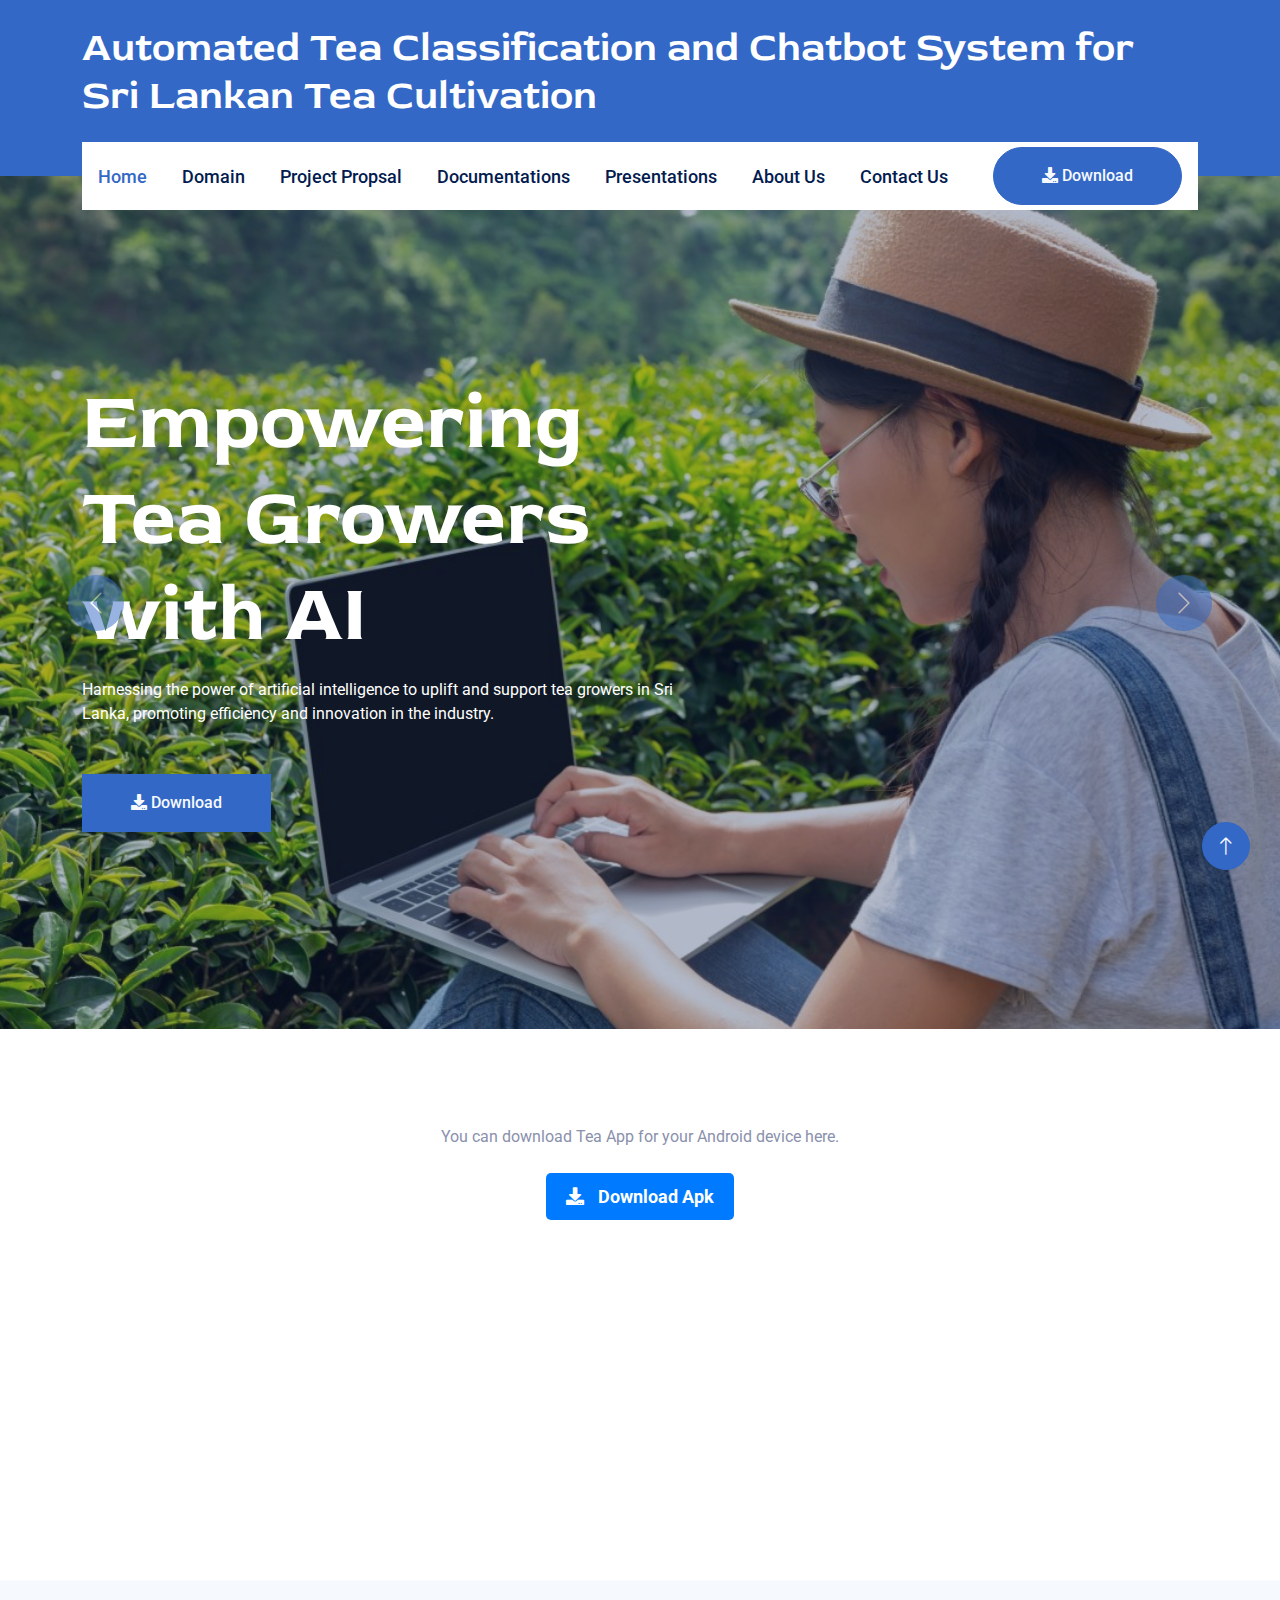
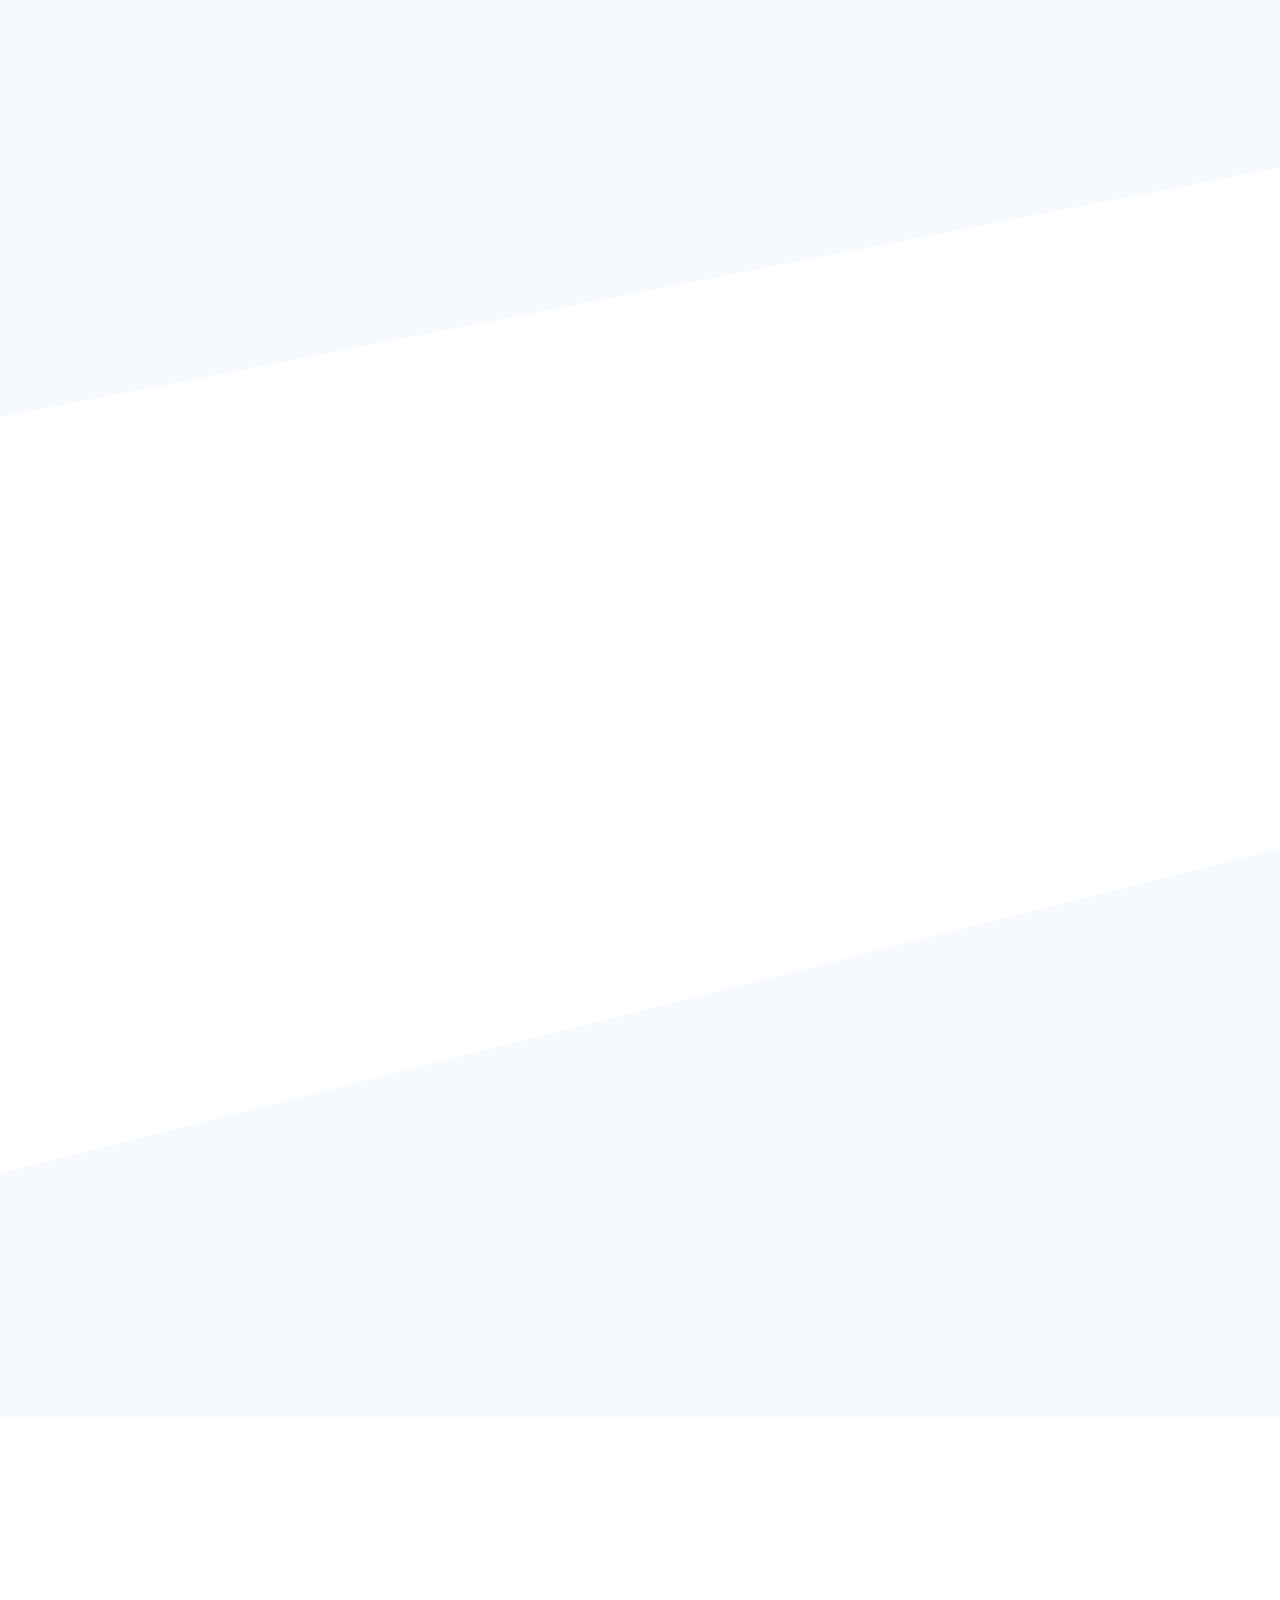
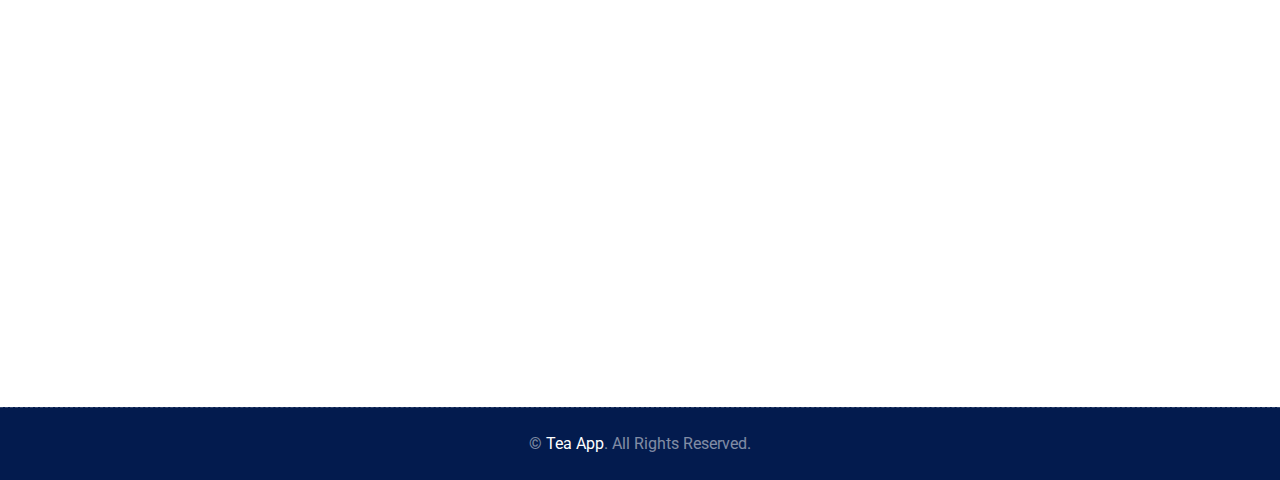
<file: index.html>
<!DOCTYPE html>
<html lang="en">

<head>
    <meta charset="utf-8">
    <title>AutomatedTeaClassificationAndChatbotSystem</title>
    <meta content="width=device-width, initial-scale=1.0" name="viewport">
    <meta content="" name="keywords">
    <meta content="" name="description">

    <!-- Favicon -->
    <link href="img/favicon.png" rel="icon">

    <!-- Google Web Fonts -->
    <link rel="preconnect" href="https://fonts.googleapis.com">
    <link rel="preconnect" href="https://fonts.gstatic.com" crossorigin>
    <link href="https://fonts.googleapis.com/css2?family=Roboto:wght@400;500&family=Red+Rose:wght@600;700&display=swap"
        rel="stylesheet">

    <!-- Icon Font Stylesheet -->
    <link href="https://cdnjs.cloudflare.com/ajax/libs/font-awesome/5.10.0/css/all.min.css" rel="stylesheet">
    <link rel="stylesheet" href="https://cdn.jsdelivr.net/npm/bootstrap-icons@1.10.4/font/bootstrap-icons.css">

    <!-- Libraries Stylesheet -->
    <link href="lib/animate/animate.min.css" rel="stylesheet">
    <link href="lib/owlcarousel/assets/owl.carousel.min.css" rel="stylesheet">

    <!-- Customized Bootstrap Stylesheet -->
    <link href="css/bootstrap.min.css" rel="stylesheet">

    <!-- Template Stylesheet -->
    <link href="css/style.css" rel="stylesheet">
</head>

<body>
    <!-- Spinner Start -->
    <div id="spinner"
        class="show bg-white position-fixed translate-middle w-100 vh-100 top-50 start-50 d-flex align-items-center justify-content-center">
        <div class="spinner-border text-primary" role="status" style="width: 3rem; height: 3rem;"></div>
    </div>
    <!-- Spinner End -->


    <!-- Brand Start -->
    <div class="container-fluid bg-primary text-white pt-4 pb-5">
        <div class="container pb-2">
            <div class="d-flex align-items-center justify-content-between">
                <a href="index.html" class="h1 text-white mb-0 responsive-text">Automated Tea Classification and Chatbot System for Sri Lankan Tea Cultivation</a>
            </div>
        </div>
    </div>
    <!-- Brand End -->


    <!-- Navbar Start -->
    <div class="container-fluid sticky-top">
        <div class="container">
            <nav class="navbar navbar-expand-lg navbar-light bg-white py-lg-0 px-lg-3">
             
                <button type="button" class="navbar-toggler me-0" data-bs-toggle="collapse"
                    data-bs-target="#navbarCollapse">
                    <span class="navbar-toggler-icon"></span>
                </button>
                <div class="collapse navbar-collapse" id="navbarCollapse">
                    <div class="navbar-nav">
                        <a href="index.html" class="nav-item nav-link active">Home</a>
                        <a href="domain.html" class="nav-item nav-link">Domain</a>
                        <a href="propsal.html" class="nav-item nav-link">Project Propsal</a>
                        <a href="doc.html" class="nav-item nav-link">Documentations</a>  
                        <a href="presentation.html" class="nav-item nav-link">Presentations</a>
                        <a href="about.html" class="nav-item nav-link">About Us</a>
                        <a href="contact.html" class="nav-item nav-link">Contact Us</a>
                    </div>
                    <div class="ms-auto d-none d-lg-flex">
                        <a href="https://drive.google.com/file/d/1orjQTS57zoWCi4yPrwJ_iJhTzdbwTL81/view?usp=drive_link" class="btn btn-primary py-3 px-5 rounded-pill" download>
                            <i class="fa fa-download"></i> Download
                        </a>
                    </div>
                </div>
            </nav>
        </div>
    </div>
    <!-- Navbar End -->


    <!-- Carousel Start -->
    <div class="container-fluid header-carousel px-0 mb-5">
        <div id="header-carousel" class="carousel slide carousel-fade" data-bs-ride="carousel">
            <div class="carousel-inner">
                <div class="carousel-item active">
                    <img class="w-100" src="img/homeImage.jpg" alt="Image">
                    <div class="carousel-caption">
                        <div class="container">
                            <div class="row justify-content-start">
                                <div class="col-lg-7 text-start">
                                    <h1 class="display-1 text-white animated slideInRight mb-3">Empowering Tea Growers with AI</h1>
                                    <p class="mb-5 animated slideInRight">Harnessing the power of artificial intelligence to uplift and support tea growers in Sri Lanka, promoting efficiency and innovation in the industry.</p>
                                    <a href="https://drive.google.com/file/d/1orjQTS57zoWCi4yPrwJ_iJhTzdbwTL81/view?usp=drive_link" class="btn btn-primary py-3 px-5 animated slideInLeft" download>
                                        <i class="fa fa-download"></i> Download
                                    </a>
                                </div>
                            </div>
                        </div>
                    </div>
                </div>
                <div class="carousel-item">
                    <img class="w-100" src="img/homeImage2.jpg" alt="Image">
                    <div class="carousel-caption">
                        <div class="container">
                            <div class="row justify-content-end">
                                <div class="col-lg-7 text-end">
                                    <h1 class="display-1 text-white animated slideInLeft mb-3">Tea types Detector</h1>
                                    <p class="mb-5 animated slideInLeft">Empowering growers to swiftly and precisely identify tea plant varieties via a mobile application.</p>
                                    <a href="https://drive.google.com/file/d/1orjQTS57zoWCi4yPrwJ_iJhTzdbwTL81/view?usp=drive_link" class="btn btn-primary py-3 px-5 animated slideInLeft" download>
                                        <i class="fa fa-download"></i> Download
                                    </a>
                                </div>
                            </div>
                        </div>
                    </div>
                </div>
                <div class="carousel-item">
                    <img class="w-100" src="img/homeImage3.jpg" alt="Image">
                    <div class="carousel-caption">
                        <div class="container">
                            <div class="row justify-content-end">
                                <div class="col-lg-7 text-end">
                                    <h1 class="display-1 text-white animated slideInLeft mb-3">AI Chat bot </h1>
                                    <p class="mb-5 animated slideInLeft">An AI-powered chatbot designed to support inqueries on the characteristics of different tea varieties, common diseases affecting tea plants and recommended remedies for managing diseases related to the tea industry.</p>
                                    <a href="https://drive.google.com/file/d/1orjQTS57zoWCi4yPrwJ_iJhTzdbwTL81/view?usp=drive_link" class="btn btn-primary py-3 px-5 animated slideInLeft" download>
                                        <i class="fa fa-download"></i> Download
                                    </a>
                                </div>
                            </div>
                        </div>
                    </div>
                </div>
            
            </div>
            <button class="carousel-control-prev" type="button" data-bs-target="#header-carousel" data-bs-slide="prev">
                <span class="carousel-control-prev-icon" aria-hidden="true"></span>
                <span class="visually-hidden">Previous</span>
            </button>
            <button class="carousel-control-next" type="button" data-bs-target="#header-carousel" data-bs-slide="next">
                <span class="carousel-control-next-icon" aria-hidden="true"></span>
                <span class="visually-hidden">Next</span>
            </button>
        </div>
    </div>
    <!-- Carousel End -->

    <div class="container text-center py-5">
        <p class="mb-4 ">You can download Tea App for your Android device here.</p>
        <a href="https://drive.google.com/file/d/1orjQTS57zoWCi4yPrwJ_iJhTzdbwTL81/view?usp=drive_link" class="download-btn" download>
            <i class="fa fa-download"></i> Download Apk
        </a>
    </div>

    <!-- About Start -->
    <div class="container-fluid py-5">
        <div class="container">
            <div class="row g-5">
                <div class="col-lg-6 wow fadeIn">
                    <div class="row g-0">
                        <div class="col-4">
                            <img class="img-fluid" src="img/about-1.webp">
                        </div>
                        <div class="col-4">
                            <img class="img-fluid" src="img/about-2.jfif">
                        </div>
                        <div class="col-4">
                            <img class="img-fluid" src="img/about-3.jfif">
                        </div>
    
                    </div>
                </div>
                <div class="col-lg-6 wow fadeIn" data-wow-delay="0.5s">
                    <h1 class="display-6 mb-4">About the Project</h1>
                    <p class="mb-4">"Our project focuses on revolutionizing the tea industry by addressing the challenge of
                        accurately identifying and classifying tea cultivars using machine learning techniques. The primary
                        goal of our research is to develop a user-friendly mobile application that can classify
                        low-country tea varieties based on their leaf characteristics."</p>
                    
                </div>
            </div>
        </div>
    </div>
    <!-- About End -->
    
    
    
    <!-- Service Start -->
    <div class="container-fluid container-service py-5">
        <div class="container pt-5">
            <div class="text-center mx-auto wow fadeInUp" data-wow-delay="0.1s" style="max-width: 600px;">
                <h1 class="display-6 mb-3">Comprehensive features</h1>
            </div>
            <div class="row g-4">
                <div class="col-lg-3 col-md-6 wow fadeInUp" data-wow-delay="0.1s">
                    <div class="service-item">
                        <div class="icon-box-primary mb-4">
                            <i class="bi bi-search text-dark"></i>
                        </div>
                        <h5 class="mb-3">Accurate Classification</h5>
                        <p class="mb-4">accurately classify low-country tea varieties based on leaf characteristics using
                            advanced machine learning techniques.</p>
                       
                    </div>
                </div>
                <div class="col-lg-3 col-md-6 wow fadeInUp" data-wow-delay="0.3s">
                    <div class="service-item">
                        <div class="icon-box-primary mb-4">
                            <i class="bi bi-lightbulb text-dark"></i>
                        </div>
                        <h5 class="mb-3">Machine Learning Techniques</h5>
                        <p class="mb-4">Utilizes Convolutional Neural Networks(CNNs) for image Classification and Natural
                            Language Processing(NLP) for chatbot development</p>
                        
                    </div>
                </div>
                <div class="col-lg-3 col-md-6 wow fadeInUp" data-wow-delay="0.5s">
                    <div class="service-item">
                        <div class="icon-box-primary mb-4">
                            <i class="bi bi-phone text-dark"></i>
                        </div>
                        <h5 class="mb-3">Mobile application</h5>
                        <p class="mb-4">Aims to create a user-friendly app for tea growers to identify tea varieties and
                            access a chatbot for assistance</p>
                       
                    </div>
                </div>
                <div class="col-lg-3 col-md-6 wow fadeInUp" data-wow-delay="0.7s">
                    <div class="service-item">
                        <div class="icon-box-primary mb-4">
                            <i class="bi bi-chat-left-quote text-dark"></i>
                        </div>
                        <h5 class="mb-3">Chatbot integration</h5>
                        <p class="mb-4">Incorporates a chatbot feature to provide growers with information on tea varieties
                            in Sri lanka based on leaf characteristics</p>
                    </div>
                </div>
    
            </div>
        </div>
    </div>
    <!-- Service End -->


  

    <!-- Team Start -->
<div class="container-fluid container-team py-5">
    <div class="container pb-5">
        <div class="text-center mx-auto wow fadeInUp" data-wow-delay="0.1s" style="max-width: 600px;">
            <h1 class="display-6 mb-3">Supervisors</h1>
        </div>
        <div class="row g-5 align-items-center mb-5">
            <!-- Left Column Start -->
            <div class="col-md-6 wow fadeIn text-center" data-wow-delay="0.3s">
                <h3 class="display-6 mb-3 custom-font-size">Dr. P.L.M. Prabhani | Senior Lecturer</h3>
                <p class="mb-1">Main Supervisor</p>
                <p class="mb-1">DEPARTMENT OF ICT| FACULTY OF TECHNOLOGY, UNIVERSITY OF SRI JAYEWARDENEPURA</p>

                <h5>prabani@sjp.ac.lk</h5>
            </div>
            <!-- Left Column End -->

            <!-- Right Column Start -->
            <div class="col-md-6 wow fadeIn text-center" data-wow-delay="0.5s">
                <h3 class="display-6 mb-3 custom-font-size">Mrs. Sankani Heenkenda | Lecturer</h1>
                <p class="mb-1">Co-Supervisor</p>
                <p class="mb-1">DEPARTMENT OF ICT| FACULTY OF TECHNOLOGY, UNIVERSITY OF SRI JAYEWARDENEPURA</p>
                <h5 >sankaniheenkenda@sjp.ac.lk</h5>
            </div>
            <!-- Right Column End -->
        </div>

        <div class="row justify-content-center g-4">
            <!-- Team Member 1 -->
            <div class="col-lg-3 col-md-6 wow fadeInUp" data-wow-delay="0.1s">
                <div class="team-item">
                    <div class="position-relative overflow-hidden">
                        <img class="img-fluid custom-img w-100" src="img/dinithi.jpg" alt="">
                        <div class="team-social">
                            <a class="btn btn-square btn-light mx-1" href=""><i class="fab fa-facebook-f"></i></a>
                            <a class="btn btn-square btn-light mx-1" href=""><i class="fab fa-twitter"></i></a>
                            <a class="btn btn-square btn-light mx-1" href=""><i class="fab fa-linkedin-in"></i></a>
                            <a class="btn btn-square btn-light mx-1" href=""><i class="fab fa-youtube"></i></a>
                        </div>
                    </div>
                    <div class="text-center p-4">
                        <h5 class="mb-1">Dinithi Malmida</h5>
                        <span>Group Member</span>
                    </div>
                </div>
            </div>
            <!-- Team Member 2 -->
            <div class="col-lg-3 col-md-6 wow fadeInUp" data-wow-delay="0.5s">
                <div class="team-item">
                    <div class="position-relative overflow-hidden">
                        <img class="img-fluid custom-img w-100" src="img/dinesh.jpg" alt="">
                        <div class="team-social">
                            <a class="btn btn-square btn-light mx-1" href=""><i class="fab fa-facebook-f"></i></a>
                            <a class="btn btn-square btn-light mx-1" href=""><i class="fab fa-twitter"></i></a>
                            <a class="btn btn-square btn-light mx-1" href=""><i class="fab fa-linkedin-in"></i></a>
                            <a class="btn btn-square btn-light mx-1" href=""><i class="fab fa-youtube"></i></a>
                        </div>
                    </div>
                    <div class="text-center p-4">
                        <h5 class="mb-1">Dinesh Lahiru</h5>
                        <span>Group Member</span>
                    </div>
                </div>
            </div>
        </div>
    </div>
</div>
<!-- Team End -->

    <!-- Team End -->

        <!-- Footer Start -->
        <div class="container-fluid footer position-relative bg-dark text-white-50 py-5 wow fadeIn" data-wow-delay="0.1s">
            <div class="container">
                <div class="row g-5 py-5">
                    <div class="col-lg-6 pe-lg-5">
                        <a href="index.html" class="navbar-brand">
                            <h1 class="h1 text-primary mb-0">Tea<span class="text-white">App</span></h1>
                        </a>
                        <p class="fs-5 mb-4">The Tea App comes to you as a virtual assistant whenever you need it through a mobile app.You can explore the technological evolution of the Sri Lankan tea industry.</p>
                        <p><i class="fa fa-map-marker-alt me-2"></i>University of Sri Jayewardenepura, Nugegoda</p>
                        <p><i class="fa fa-phone-alt me-2"></i>+94 76 402 2418</p>
                        <p><i class="fa fa-envelope me-2"></i>dnshlahiru@gmail.com</p>
                        <div class="d-flex mt-4">
                            <a class="btn btn-lg-square btn-primary me-2" href="#"><i class="fab fa-twitter"></i></a>
                            <a class="btn btn-lg-square btn-primary me-2" href="#"><i class="fab fa-facebook-f"></i></a>
                            <a class="btn btn-lg-square btn-primary me-2" href="#"><i class="fab fa-linkedin-in"></i></a>
                            <a class="btn btn-lg-square btn-primary me-2" href="#"><i class="fab fa-instagram"></i></a>
                        </div>
                    </div>
                    <div class="col-lg-6 ps-lg-5">
                        <div class="row g-5">
                            <div class="col-sm-6">
                                <h4 class="text-light mb-4">Quick Links</h4>
                                <a class="btn btn-link" href="./about.html">About Us</a>
                                <a class="btn btn-link" href="./contact.html">Contact Us</a>
                                <a class="btn btn-link" href="./termandcondition.html">Terms & Condition</a>
                            </div>
                            <div class="col-sm-12">
                                <h4 class="text-light mb-4">Newsletter</h4>
                                <div class="w-100">
                                    <div class="input-group">
                                        <input type="text" class="form-control border-0 py-3 px-4"
                                            style="background: rgba(255, 255, 255, .1);"
                                            placeholder="Your Email Address"><button class="btn btn-primary px-4">Sign
                                            Up</button>
                                    </div>
                                </div>
                            </div>
                        </div>
                    </div>
                </div>
            </div>
        </div>
        <!-- Footer End -->


     <!-- Copyright Start -->
     <div class="container-fluid copyright bg-dark text-white-50 py-4">
        <div class="container">
            <div class="row">
                <div class="col-md-12 text-center text-md-start">
                    <p class="mb-0 text-center">&copy; <a href="#">Tea App</a>. All Rights Reserved.</p>
                </div>
                <div class="col-md-6 text-center text-md-end">
                </div>
            </div>
        </div>
    </div>
    <!-- Copyright End -->


    <!-- Back to Top -->
    <a href="#" class="btn btn-lg btn-primary btn-lg-square rounded-circle back-to-top"><i class="bi bi-arrow-up"></i></a>


    <!-- JavaScript Libraries -->
    <script src="https://ajax.googleapis.com/ajax/libs/jquery/3.6.1/jquery.min.js"></script>
    <script src="https://cdn.jsdelivr.net/npm/bootstrap@5.0.0/dist/js/bootstrap.bundle.min.js"></script>
    <script src="lib/wow/wow.min.js"></script>
    <script src="lib/easing/easing.min.js"></script>
    <script src="lib/waypoints/waypoints.min.js"></script>
    <script src="lib/counterup/counterup.min.js"></script>
    <script src="lib/owlcarousel/owl.carousel.min.js"></script>

    <!-- Template Javascript -->
    <script src="js/main.js"></script>
</body>

</html>
</file>
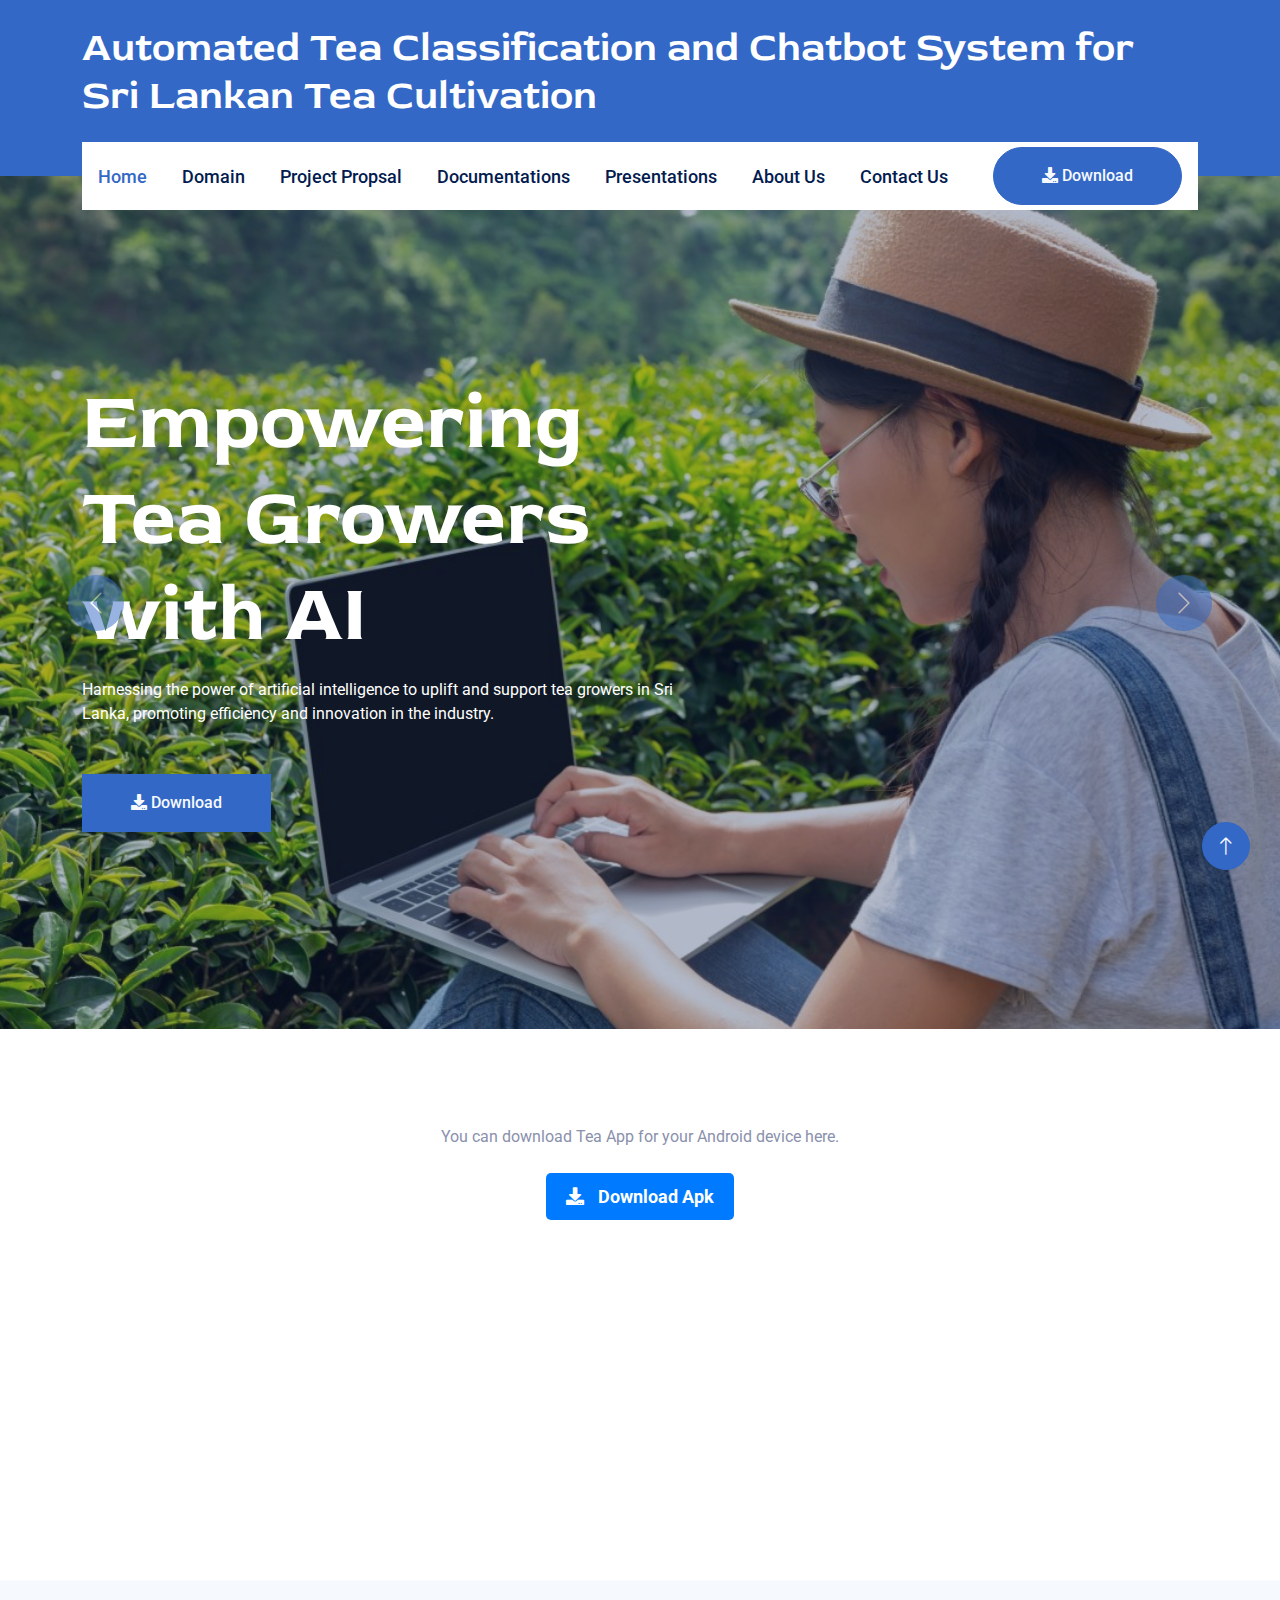
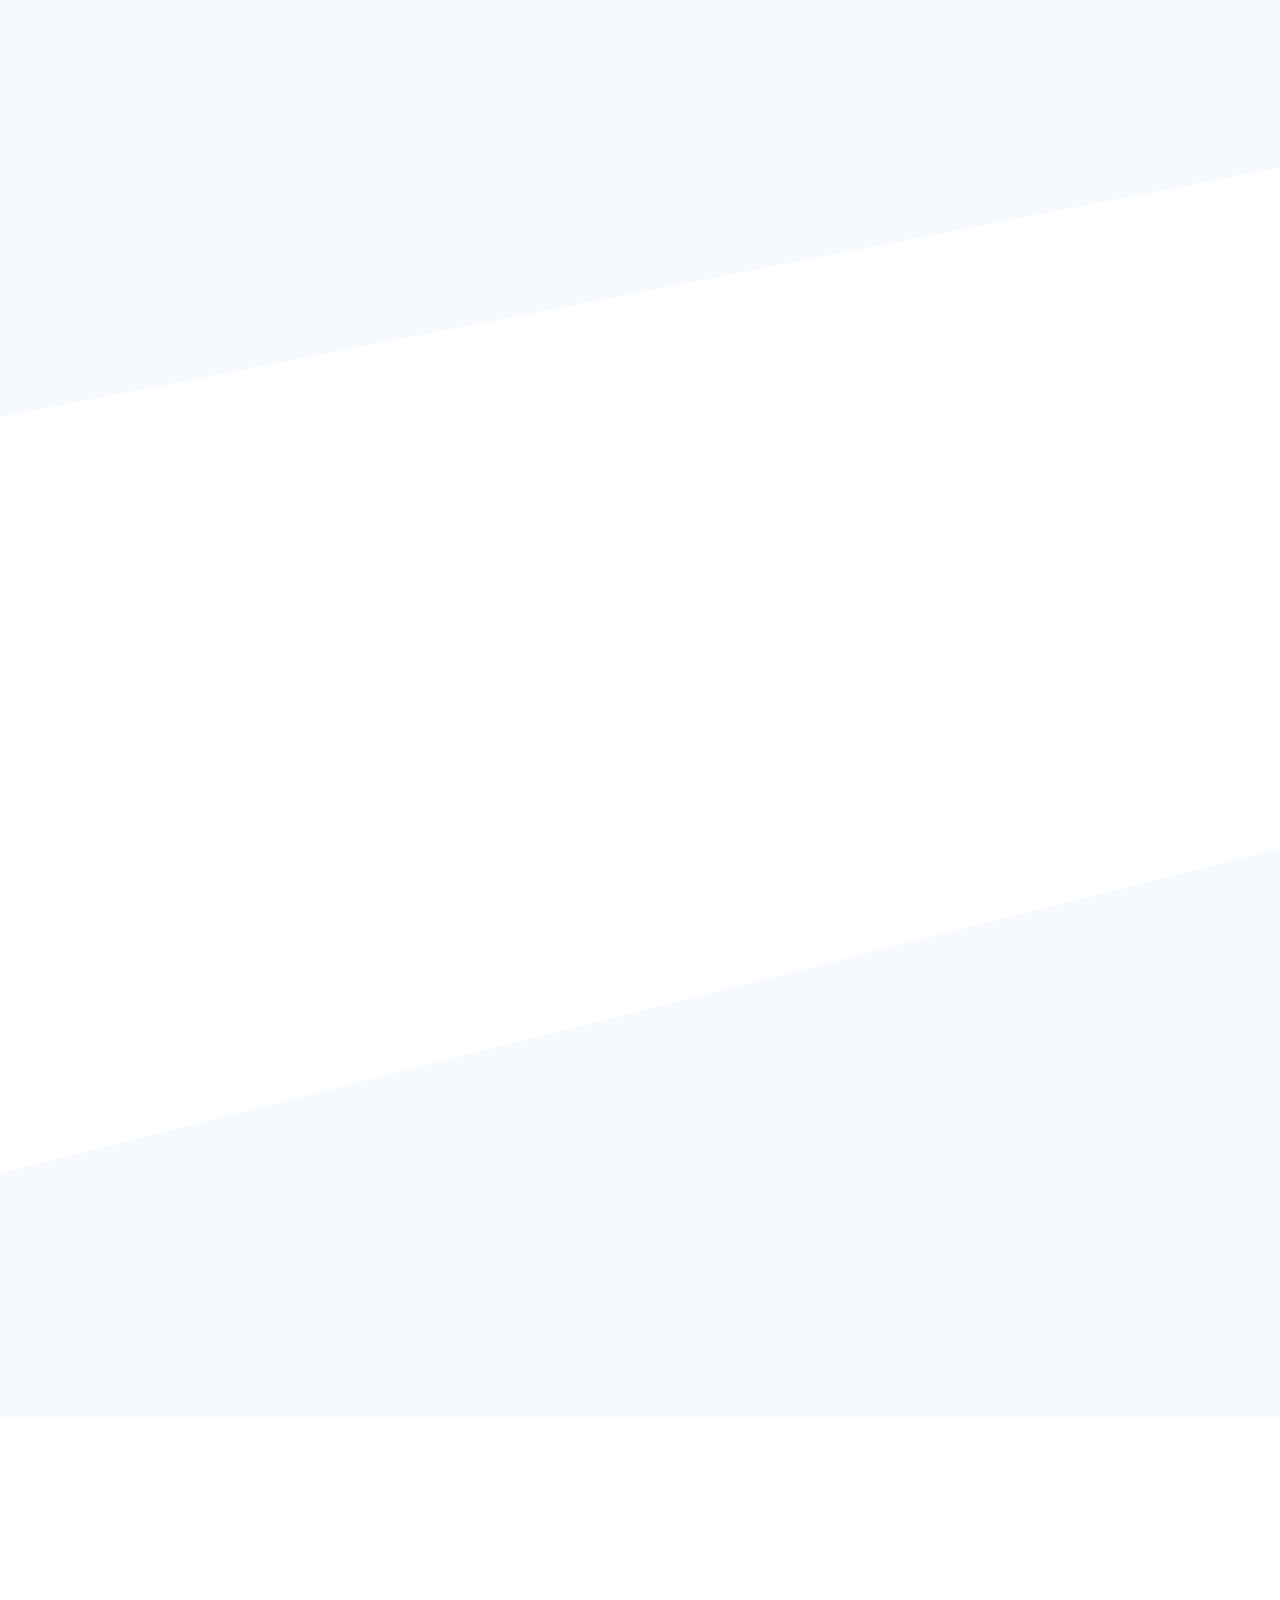
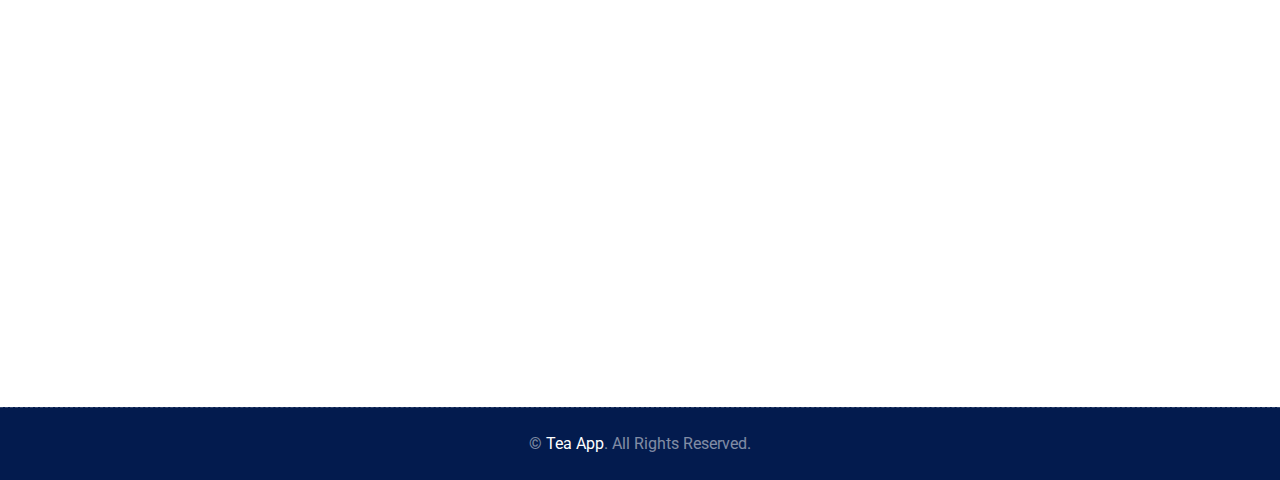
<file: AutomatedTeaClassificationAndChatbotSystem-website/index.html>
<!DOCTYPE html>
<html lang="en">

<head>
    <meta charset="utf-8">
    <title>AutomatedTeaClassificationAndChatbotSystem</title>
    <meta content="width=device-width, initial-scale=1.0" name="viewport">
    <meta content="" name="keywords">
    <meta content="" name="description">

    <!-- Favicon -->
    <link href="img/favicon.png" rel="icon">

    <!-- Google Web Fonts -->
    <link rel="preconnect" href="https://fonts.googleapis.com">
    <link rel="preconnect" href="https://fonts.gstatic.com" crossorigin>
    <link href="https://fonts.googleapis.com/css2?family=Roboto:wght@400;500&family=Red+Rose:wght@600;700&display=swap"
        rel="stylesheet">

    <!-- Icon Font Stylesheet -->
    <link href="https://cdnjs.cloudflare.com/ajax/libs/font-awesome/5.10.0/css/all.min.css" rel="stylesheet">
    <link rel="stylesheet" href="https://cdn.jsdelivr.net/npm/bootstrap-icons@1.10.4/font/bootstrap-icons.css">

    <!-- Libraries Stylesheet -->
    <link href="lib/animate/animate.min.css" rel="stylesheet">
    <link href="lib/owlcarousel/assets/owl.carousel.min.css" rel="stylesheet">

    <!-- Customized Bootstrap Stylesheet -->
    <link href="css/bootstrap.min.css" rel="stylesheet">

    <!-- Template Stylesheet -->
    <link href="css/style.css" rel="stylesheet">
</head>

<body>
    <!-- Spinner Start -->
    <div id="spinner"
        class="show bg-white position-fixed translate-middle w-100 vh-100 top-50 start-50 d-flex align-items-center justify-content-center">
        <div class="spinner-border text-primary" role="status" style="width: 3rem; height: 3rem;"></div>
    </div>
    <!-- Spinner End -->


    <!-- Brand Start -->
    <div class="container-fluid bg-primary text-white pt-4 pb-5 d-none d-lg-flex">
        <div class="container pb-2">
            <div class="d-flex align-items-center justify-content-between">
                
                <a href="index.html" class="h1 text-white mb-0">Automated Tea Classification and Chatbot System for Sri Lankan Tea Cultivation</a>
              
            </div>
        </div>
    </div>
    <!-- Brand End -->


    <!-- Navbar Start -->
    <div class="container-fluid sticky-top">
        <div class="container">
            <nav class="navbar navbar-expand-lg navbar-light bg-white py-lg-0 px-lg-3">
                <a href="index.html" class="navbar-brand d-lg-none">
                    <h1 class="text-primary m-0">Automated Tea Classification and Chatbot System<span class="text-dark">for Sri Lankan Tea Cultivation</span></h1>
                </a>
                <button type="button" class="navbar-toggler me-0" data-bs-toggle="collapse"
                    data-bs-target="#navbarCollapse">
                    <span class="navbar-toggler-icon"></span>
                </button>
                <div class="collapse navbar-collapse" id="navbarCollapse">
                    <div class="navbar-nav">
                        <a href="index.html" class="nav-item nav-link active">Home</a>
                        <a href="domain.html" class="nav-item nav-link">Domain</a>
                        <a href="propsal.html" class="nav-item nav-link">Project Propsal</a>
                        <a href="doc.html" class="nav-item nav-link">Documentations</a>  
                        <a href="presentation.html" class="nav-item nav-link">Presentations</a>
                        <a href="about.html" class="nav-item nav-link">About Us</a>
                        <a href="contact.html" class="nav-item nav-link">Contact Us</a>
                    </div>
                    <div class="ms-auto d-none d-lg-flex">
                        <a href="https://drive.google.com/drive/folders/14oVwJFqIXKn4q7fzPLzfNwSgVZPBqWrs?usp=sharing" class="btn btn-primary py-3 px-5 animated slideInLeft rounded-pill" download>
                            <i class="fa fa-download"></i> Download
                        </a>
                    </div>
                </div>
            </nav>
        </div>
    </div>
    <!-- Navbar End -->


    <!-- Carousel Start -->
    <div class="container-fluid header-carousel px-0 mb-5">
        <div id="header-carousel" class="carousel slide carousel-fade" data-bs-ride="carousel">
            <div class="carousel-inner">
                <div class="carousel-item active">
                    <img class="w-100" src="img/homeImage.jpg" alt="Image">
                    <div class="carousel-caption">
                        <div class="container">
                            <div class="row justify-content-start">
                                <div class="col-lg-7 text-start">
                                    <h1 class="display-1 text-white animated slideInRight mb-3">Empowering Tea Growers with AI</h1>
                                    <p class="mb-5 animated slideInRight">Harnessing the power of artificial intelligence to uplift and support tea growers in Sri Lanka, promoting efficiency and innovation in the industry.</p>
                                    <a href="https://drive.google.com/file/d/1lQ7tHpoLBQmz5NDlAf3cQifRrdmy9RLX/view?usp=sharing" class="btn btn-primary py-3 px-5 animated slideInLeft" download>
                                        <i class="fa fa-download"></i> Download
                                    </a>
                                </div>
                            </div>
                        </div>
                    </div>
                </div>
                <div class="carousel-item">
                    <img class="w-100" src="img/homeImage2.jpg" alt="Image">
                    <div class="carousel-caption">
                        <div class="container">
                            <div class="row justify-content-end">
                                <div class="col-lg-7 text-end">
                                    <h1 class="display-1 text-white animated slideInLeft mb-3">Tea types Detector</h1>
                                    <p class="mb-5 animated slideInLeft">Empowering growers to swiftly and precisely identify tea plant varieties via a mobile application.</p>
                                    <a href="https://drive.google.com/file/d/1lQ7tHpoLBQmz5NDlAf3cQifRrdmy9RLX/view?usp=sharing" class="btn btn-primary py-3 px-5 animated slideInLeft" download>
                                        <i class="fa fa-download"></i> Download
                                    </a>
                                </div>
                            </div>
                        </div>
                    </div>
                </div>
                <div class="carousel-item">
                    <img class="w-100" src="img/homeImage3.jpg" alt="Image">
                    <div class="carousel-caption">
                        <div class="container">
                            <div class="row justify-content-end">
                                <div class="col-lg-7 text-end">
                                    <h1 class="display-1 text-white animated slideInLeft mb-3">AI Chat bot </h1>
                                    <p class="mb-5 animated slideInLeft">An AI-powered chatbot designed to support inqueries on the characteristics of different tea varieties, common diseases affecting tea plants and recommended remedies for managing diseases related to the tea industry.</p>
                                    <a href="https://drive.google.com/file/d/1lQ7tHpoLBQmz5NDlAf3cQifRrdmy9RLX/view?usp=sharing" class="btn btn-primary py-3 px-5 animated slideInLeft" download>
                                        <i class="fa fa-download"></i> Download
                                    </a>
                                </div>
                            </div>
                        </div>
                    </div>
                </div>
            
            </div>
            <button class="carousel-control-prev" type="button" data-bs-target="#header-carousel" data-bs-slide="prev">
                <span class="carousel-control-prev-icon" aria-hidden="true"></span>
                <span class="visually-hidden">Previous</span>
            </button>
            <button class="carousel-control-next" type="button" data-bs-target="#header-carousel" data-bs-slide="next">
                <span class="carousel-control-next-icon" aria-hidden="true"></span>
                <span class="visually-hidden">Next</span>
            </button>
        </div>
    </div>
    <!-- Carousel End -->

    <div class="container text-center py-5">
        <p class="mb-4 ">You can download Tea App for your Android device here.</p>
        <a href="https://drive.google.com/file/d/1lQ7tHpoLBQmz5NDlAf3cQifRrdmy9RLX/view?usp=sharing" class="download-btn" download>
            <i class="fa fa-download"></i> Download Apk
        </a>
    </div>

    <!-- About Start -->
    <div class="container-fluid py-5">
        <div class="container">
            <div class="row g-5">
                <div class="col-lg-6 wow fadeIn">
                    <div class="row g-0">
                        <div class="col-4">
                            <img class="img-fluid" src="img/about-1.webp">
                        </div>
                        <div class="col-4">
                            <img class="img-fluid" src="img/about-2.jfif">
                        </div>
                        <div class="col-4">
                            <img class="img-fluid" src="img/about-3.jfif">
                        </div>
    
                    </div>
                </div>
                <div class="col-lg-6 wow fadeIn" data-wow-delay="0.5s">
                    <h1 class="display-6 mb-4">About the Project</h1>
                    <p class="mb-4">"Our project focuses on revolutionizing the tea industry by addressing the challenge of
                        accurately identifying and classifying tea cultivars using machine learning techniques. The primary
                        goal of our research is to develop a user-friendly mobile application that can classify
                        low-country tea varieties based on their leaf characteristics."</p>
                    
                </div>
            </div>
        </div>
    </div>
    <!-- About End -->
    
    
    
    <!-- Service Start -->
    <div class="container-fluid container-service py-5">
        <div class="container pt-5">
            <div class="text-center mx-auto wow fadeInUp" data-wow-delay="0.1s" style="max-width: 600px;">
                <h1 class="display-6 mb-3">Comprehensive features</h1>
            </div>
            <div class="row g-4">
                <div class="col-lg-3 col-md-6 wow fadeInUp" data-wow-delay="0.1s">
                    <div class="service-item">
                        <div class="icon-box-primary mb-4">
                            <i class="bi bi-search text-dark"></i>
                        </div>
                        <h5 class="mb-3">Accurate Classification</h5>
                        <p class="mb-4">accurately classify low-country tea varieties based on leaf characteristics using
                            advanced machine learning techniques.</p>
                       
                    </div>
                </div>
                <div class="col-lg-3 col-md-6 wow fadeInUp" data-wow-delay="0.3s">
                    <div class="service-item">
                        <div class="icon-box-primary mb-4">
                            <i class="bi bi-lightbulb text-dark"></i>
                        </div>
                        <h5 class="mb-3">Machine Learning Techniques</h5>
                        <p class="mb-4">Utilizes Convolutional Neural Networks(CNNs) for image Classification and Natural
                            Language Processing(NLP) for chatbot development</p>
                        
                    </div>
                </div>
                <div class="col-lg-3 col-md-6 wow fadeInUp" data-wow-delay="0.5s">
                    <div class="service-item">
                        <div class="icon-box-primary mb-4">
                            <i class="bi bi-phone text-dark"></i>
                        </div>
                        <h5 class="mb-3">Mobile application</h5>
                        <p class="mb-4">Aims to create a user-friendly app for tea growers to identify tea varieties and
                            access a chatbot for assistance</p>
                       
                    </div>
                </div>
                <div class="col-lg-3 col-md-6 wow fadeInUp" data-wow-delay="0.7s">
                    <div class="service-item">
                        <div class="icon-box-primary mb-4">
                            <i class="bi bi-chat-left-quote text-dark"></i>
                        </div>
                        <h5 class="mb-3">Chatbot integration</h5>
                        <p class="mb-4">Incorporates a chatbot feature to provide growers with information on tea varieties
                            in Sri lanka based on leaf characteristics</p>
                    </div>
                </div>
    
            </div>
        </div>
    </div>
    <!-- Service End -->


  

    <!-- Team Start -->
<div class="container-fluid container-team py-5">
    <div class="container pb-5">
        <div class="text-center mx-auto wow fadeInUp" data-wow-delay="0.1s" style="max-width: 600px;">
            <h1 class="display-6 mb-3">Supervisors</h1>
        </div>
        <div class="row g-5 align-items-center mb-5">
            <!-- Left Column Start -->
            <div class="col-md-6 wow fadeIn text-center" data-wow-delay="0.3s">
                <h3 class="display-6 mb-3 custom-font-size">Dr. P.L.M. Prabhani | Senior Lecturer</h3>
                <p class="mb-1">Main Supervisor</p>
                <p class="mb-1">DEPARTMENT OF ICT| FACULTY OF TECHNOLOGY, UNIVERSITY OF SRI JAYEWARDENEPURA</p>

                <h5>prabani@sjp.ac.lk</h5>
            </div>
            <!-- Left Column End -->

            <!-- Right Column Start -->
            <div class="col-md-6 wow fadeIn text-center" data-wow-delay="0.5s">
                <h3 class="display-6 mb-3 custom-font-size">Mrs. Sankani Heenkenda | Lecturer</h1>
                <p class="mb-1">Co-Supervisor</p>
                <p class="mb-1">DEPARTMENT OF ICT| FACULTY OF TECHNOLOGY, UNIVERSITY OF SRI JAYEWARDENEPURA</p>
                <h5 >sankaniheenkenda@sjp.ac.lk</h5>
            </div>
            <!-- Right Column End -->
        </div>

        <div class="row justify-content-center g-4">
            <!-- Team Member 1 -->
            <div class="col-lg-3 col-md-6 wow fadeInUp" data-wow-delay="0.1s">
                <div class="team-item">
                    <div class="position-relative overflow-hidden">
                        <img class="img-fluid custom-img w-100" src="img/dinithi.jpg" alt="">
                        <div class="team-social">
                            <a class="btn btn-square btn-light mx-1" href=""><i class="fab fa-facebook-f"></i></a>
                            <a class="btn btn-square btn-light mx-1" href=""><i class="fab fa-twitter"></i></a>
                            <a class="btn btn-square btn-light mx-1" href=""><i class="fab fa-linkedin-in"></i></a>
                            <a class="btn btn-square btn-light mx-1" href=""><i class="fab fa-youtube"></i></a>
                        </div>
                    </div>
                    <div class="text-center p-4">
                        <h5 class="mb-1">Dinithi Malmida</h5>
                        <span>Group Member</span>
                    </div>
                </div>
            </div>
            <!-- Team Member 2 -->
            <div class="col-lg-3 col-md-6 wow fadeInUp" data-wow-delay="0.5s">
                <div class="team-item">
                    <div class="position-relative overflow-hidden">
                        <img class="img-fluid custom-img w-100" src="img/dinesh.jpg" alt="">
                        <div class="team-social">
                            <a class="btn btn-square btn-light mx-1" href=""><i class="fab fa-facebook-f"></i></a>
                            <a class="btn btn-square btn-light mx-1" href=""><i class="fab fa-twitter"></i></a>
                            <a class="btn btn-square btn-light mx-1" href=""><i class="fab fa-linkedin-in"></i></a>
                            <a class="btn btn-square btn-light mx-1" href=""><i class="fab fa-youtube"></i></a>
                        </div>
                    </div>
                    <div class="text-center p-4">
                        <h5 class="mb-1">Dinesh Lahiru</h5>
                        <span>Group Member</span>
                    </div>
                </div>
            </div>
        </div>
    </div>
</div>
<!-- Team End -->

    <!-- Team End -->

        <!-- Footer Start -->
        <div class="container-fluid footer position-relative bg-dark text-white-50 py-5 wow fadeIn" data-wow-delay="0.1s">
            <div class="container">
                <div class="row g-5 py-5">
                    <div class="col-lg-6 pe-lg-5">
                        <a href="index.html" class="navbar-brand">
                            <h1 class="h1 text-primary mb-0">Tea<span class="text-white">App</span></h1>
                        </a>
                        <p class="fs-5 mb-4">The Tea App comes to you as a virtual assistant whenever you need it through a mobile app.You can explore the technological evolution of the Sri Lankan tea industry.</p>
                        <p><i class="fa fa-map-marker-alt me-2"></i>University of Sri Jayewardenepura, Nugegoda</p>
                        <p><i class="fa fa-phone-alt me-2"></i>+94 76 402 2418</p>
                        <p><i class="fa fa-envelope me-2"></i>dnshlahiru@gmail.com</p>
                        <div class="d-flex mt-4">
                            <a class="btn btn-lg-square btn-primary me-2" href="#"><i class="fab fa-twitter"></i></a>
                            <a class="btn btn-lg-square btn-primary me-2" href="#"><i class="fab fa-facebook-f"></i></a>
                            <a class="btn btn-lg-square btn-primary me-2" href="#"><i class="fab fa-linkedin-in"></i></a>
                            <a class="btn btn-lg-square btn-primary me-2" href="#"><i class="fab fa-instagram"></i></a>
                        </div>
                    </div>
                    <div class="col-lg-6 ps-lg-5">
                        <div class="row g-5">
                            <div class="col-sm-6">
                                <h4 class="text-light mb-4">Quick Links</h4>
                                <a class="btn btn-link" href="./about.html">About Us</a>
                                <a class="btn btn-link" href="./contact.html">Contact Us</a>
                                <a class="btn btn-link" href="./termandcondition.html">Terms & Condition</a>
                            </div>
                            <div class="col-sm-12">
                                <h4 class="text-light mb-4">Newsletter</h4>
                                <div class="w-100">
                                    <div class="input-group">
                                        <input type="text" class="form-control border-0 py-3 px-4"
                                            style="background: rgba(255, 255, 255, .1);"
                                            placeholder="Your Email Address"><button class="btn btn-primary px-4">Sign
                                            Up</button>
                                    </div>
                                </div>
                            </div>
                        </div>
                    </div>
                </div>
            </div>
        </div>
        <!-- Footer End -->


     <!-- Copyright Start -->
     <div class="container-fluid copyright bg-dark text-white-50 py-4">
        <div class="container">
            <div class="row">
                <div class="col-md-12 text-center text-md-start">
                    <p class="mb-0 text-center">&copy; <a href="#">Tea App</a>. All Rights Reserved.</p>
                </div>
                <div class="col-md-6 text-center text-md-end">
                </div>
            </div>
        </div>
    </div>
    <!-- Copyright End -->


    <!-- Back to Top -->
    <a href="#" class="btn btn-lg btn-primary btn-lg-square rounded-circle back-to-top"><i class="bi bi-arrow-up"></i></a>


    <!-- JavaScript Libraries -->
    <script src="https://ajax.googleapis.com/ajax/libs/jquery/3.6.1/jquery.min.js"></script>
    <script src="https://cdn.jsdelivr.net/npm/bootstrap@5.0.0/dist/js/bootstrap.bundle.min.js"></script>
    <script src="lib/wow/wow.min.js"></script>
    <script src="lib/easing/easing.min.js"></script>
    <script src="lib/waypoints/waypoints.min.js"></script>
    <script src="lib/counterup/counterup.min.js"></script>
    <script src="lib/owlcarousel/owl.carousel.min.js"></script>

    <!-- Template Javascript -->
    <script src="js/main.js"></script>
</body>

</html>
</file>
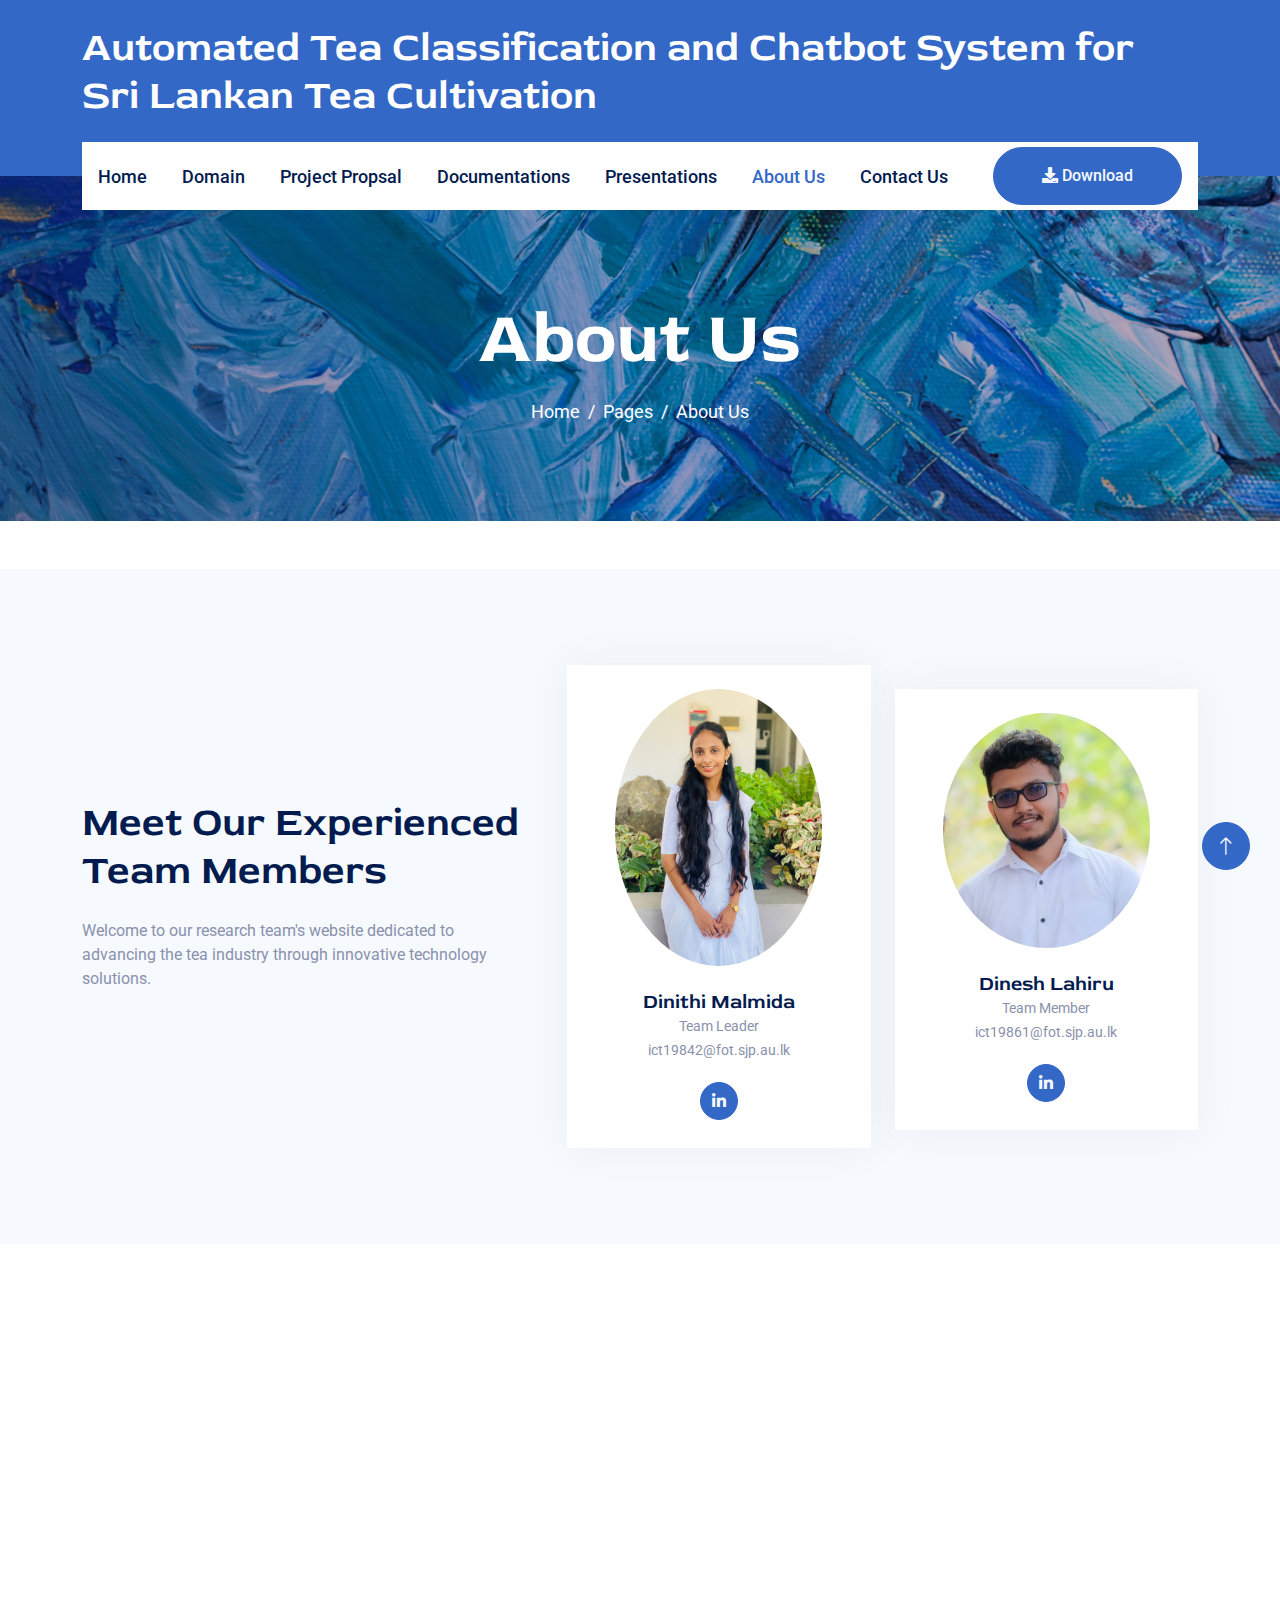
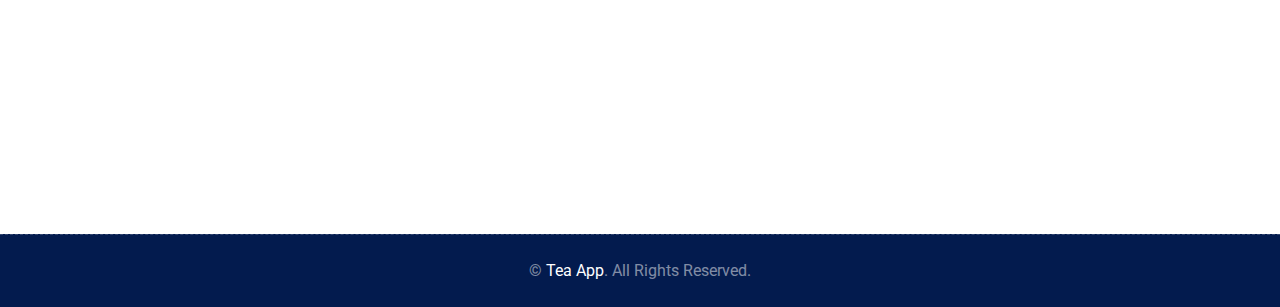
<file: about.html>
<!DOCTYPE html>
<html lang="en">

<head>
    <meta charset="utf-8">
    <title>AutomatedTeaClassificationAndChatbotSystem</title>
    <meta content="width=device-width, initial-scale=1.0" name="viewport">
    <meta content="" name="keywords">
    <meta content="" name="description">

    <!-- Favicon -->
    <link href="img/favicon.png" rel="icon">

    <!-- Google Web Fonts -->
    <link rel="preconnect" href="https://fonts.googleapis.com">
    <link rel="preconnect" href="https://fonts.gstatic.com" crossorigin>
    <link href="https://fonts.googleapis.com/css2?family=Roboto:wght@400;500&family=Red+Rose:wght@600;700&display=swap"
        rel="stylesheet">

    <!-- Icon Font Stylesheet -->
    <link href="https://cdnjs.cloudflare.com/ajax/libs/font-awesome/5.10.0/css/all.min.css" rel="stylesheet">
    <link rel="stylesheet" href="https://cdn.jsdelivr.net/npm/bootstrap-icons@1.10.4/font/bootstrap-icons.css">

    <!-- Libraries Stylesheet -->
    <link href="lib/animate/animate.min.css" rel="stylesheet">
    <link href="lib/owlcarousel/assets/owl.carousel.min.css" rel="stylesheet">

    <!-- Customized Bootstrap Stylesheet -->
    <link href="css/bootstrap.min.css" rel="stylesheet">

    <!-- Template Stylesheet -->
    <link href="css/style.css" rel="stylesheet">
</head>

<body>
    <!-- Spinner Start -->
    <div id="spinner"
        class="show bg-white position-fixed translate-middle w-100 vh-100 top-50 start-50 d-flex align-items-center justify-content-center">
        <div class="spinner-border text-primary" role="status" style="width: 3rem; height: 3rem;"></div>
    </div>
    <!-- Spinner End -->


    <!-- Brand Start -->
    <div class="container-fluid bg-primary text-white pt-4 pb-5">
        <div class="container pb-2">
            <div class="d-flex align-items-center justify-content-between">
                <a href="index.html" class="h1 text-white mb-0 responsive-text">Automated Tea Classification and Chatbot System for Sri Lankan Tea Cultivation</a>
            </div>
        </div>
    </div>
    <!-- Brand End -->


       <!-- Navbar Start -->
       <div class="container-fluid sticky-top">
        <div class="container">
            <nav class="navbar navbar-expand-lg navbar-light bg-white py-lg-0 px-lg-3">
    
                <button type="button" class="navbar-toggler me-0" data-bs-toggle="collapse"
                    data-bs-target="#navbarCollapse">
                    <span class="navbar-toggler-icon"></span>
                </button>
                <div class="collapse navbar-collapse" id="navbarCollapse">
                    <div class="navbar-nav">
                        <a href="index.html" class="nav-item nav-link">Home</a>
                        <a href="domain.html" class="nav-item nav-link">Domain</a>
                        <a href="propsal.html" class="nav-item nav-link">Project Propsal</a>
                        <a href="doc.html" class="nav-item nav-link">Documentations</a>  
                        <a href="presentation.html" class="nav-item nav-link">Presentations</a>
                        <a href="about.html" class="nav-item nav-link active">About Us</a>
                        <a href="contact.html" class="nav-item nav-link">Contact Us</a>
                    </div>
                    <div class="ms-auto d-none d-lg-flex">
                        <a href="https://drive.google.com/file/d/1orjQTS57zoWCi4yPrwJ_iJhTzdbwTL81/view?usp=drive_link" class="btn btn-primary py-3 px-5 rounded-pill" download>
                            <i class="fa fa-download"></i> Download
                        </a>
                    </div>
                </div>
            </nav>
        </div>
    </div>
    <!-- Navbar End -->
    <!-- Page Header Start -->
    <div class="container-fluid page-header py-5 mb-5 wow fadeIn" data-wow-delay="0.1s">
        <div class="container text-center py-5 mt-4">
            <h1 class="display-2 text-white mb-3 animated slideInDown">About Us</h1>
            <nav aria-label="breadcrumb animated slideInDown">
                <ol class="breadcrumb justify-content-center mb-0">
                    <li class="breadcrumb-item"><a href="index.html">Home</a></li>
                    <li class="breadcrumb-item"><a href="index.html">Pages</a></li>
                    <li class="breadcrumb-item" aria-current="page">About Us</li>
                </ol>
            </nav>
        </div>
    </div>
    <!-- Page Header End -->
    <!-- Team Start -->
    <div class="container-fluid bg-light py-5">
        <div class="container py-5">
            <div class="row g-5 align-items-center">
                <div class="col-lg-5 wow fadeIn" data-wow-delay="0.1s">
                    <h1 class="mb-4">Meet Our Experienced Team Members</h1>
                    <p class="mb-4">Welcome to our research team's website dedicated to advancing the tea industry through innovative technology solutions.</p>
                </div>
                <div class="col-lg-7">
                    <div class="row g-4">
                        <div class="col-md-6">
                            <div class="row g-4">
                                <div class="col-12 wow fadeIn" data-wow-delay="0.1s">
                                    <div class="team-item bg-white text-center rounded p-4 pt-0">
                                        <img class="img-fluid rounded-circle p-4" src="img/dinithi.jpg" alt="">
                                        <h5 class="mb-0">Dinithi Malmida</h5>
                                        <small>Team Leader</small></br>
                                        <small>ict19842@fot.sjp.au.lk</small>
                                        <div class="d-flex justify-content-center mt-3">
                                            <a class="btn btn-square btn-primary m-1" href="https://www.linkedin.com/in/dinithi-malmida-145756238/"><i class="fab fa-linkedin-in"></i></a>
                                        </div>
                                    </div>
                                </div>
                             
                            </div>
                        </div>
                        <div class="col-md-6 pt-md-4">
                            <div class="row g-4">
                                <div class="col-12 wow fadeIn" data-wow-delay="0.3s">
                                    <div class="team-item bg-white text-center rounded p-4 pt-0">
                                        <img class="img-fluid rounded-circle p-4" src="img/dinesh.jpg" alt="">
                                        <h5 class="mb-0">Dinesh Lahiru</h5>
                                        <small>Team Member</small>
                                        </br>
                                        <small>ict19861@fot.sjp.au.lk</small>
                                        <div class="d-flex justify-content-center mt-3">
                                            <a class="btn btn-square btn-primary m-1" href="https://www.linkedin.com/in/dinesh-lahiru-senevirathna-1741891b5/"><i
                                                    class="fab fa-linkedin-in"></i></a>
                                        </div>
                                    </div>
                                </div>
                            
                            </div>
                        </div>
                    </div>
                </div>
            </div>
        </div>
    </div>
    <!-- Team End -->


    <!-- Footer Start -->
    <div class="container-fluid footer position-relative bg-dark text-white-50 py-5 wow fadeIn" data-wow-delay="0.1s">
        <div class="container">
            <div class="row g-5 py-5">
                <div class="col-lg-6 pe-lg-5">
                    <a href="index.html" class="navbar-brand">
                        <h1 class="h1 text-primary mb-0">Tea<span class="text-white">App</span></h1>
                    </a>
                    <p class="fs-5 mb-4">The Tea App comes to you as a virtual assistant whenever you need it through a mobile app.You can explore the technological evolution of the Sri Lankan tea industry.</p>
                    <p><i class="fa fa-map-marker-alt me-2"></i>University of Sri Jayewardenepura, Nugegoda</p>
                    <p><i class="fa fa-phone-alt me-2"></i>+94 76 402 2418</p>
                    <p><i class="fa fa-envelope me-2"></i>dnshlahiru@gmail.com</p>
                    <div class="d-flex mt-4">
                        <a class="btn btn-lg-square btn-primary me-2" href="#"><i class="fab fa-twitter"></i></a>
                        <a class="btn btn-lg-square btn-primary me-2" href="#"><i class="fab fa-facebook-f"></i></a>
                        <a class="btn btn-lg-square btn-primary me-2" href="#"><i class="fab fa-linkedin-in"></i></a>
                        <a class="btn btn-lg-square btn-primary me-2" href="#"><i class="fab fa-instagram"></i></a>
                    </div>
                </div>
                <div class="col-lg-6 ps-lg-5">
                    <div class="row g-5">
                        <div class="col-sm-6">
                            <h4 class="text-light mb-4">Quick Links</h4>
                            <a class="btn btn-link" href="./about.html">About Us</a>
                            <a class="btn btn-link" href="./contact.html">Contact Us</a>
                            <a class="btn btn-link" href="./termandcondition.html">Terms & Condition</a>
                        </div>
                        <div class="col-sm-12">
                            <h4 class="text-light mb-4">Newsletter</h4>
                            <div class="w-100">
                                <div class="input-group">
                                    <input type="text" class="form-control border-0 py-3 px-4"
                                        style="background: rgba(255, 255, 255, .1);"
                                        placeholder="Your Email Address"><button class="btn btn-primary px-4">Sign
                                        Up</button>
                                </div>
                            </div>
                        </div>
                    </div>
                </div>
            </div>
        </div>
    </div>
    <!-- Footer End -->


     <!-- Copyright Start -->
     <div class="container-fluid copyright bg-dark text-white-50 py-4">
        <div class="container">
            <div class="row">
                <div class="col-md-12 text-center text-md-start">
                    <p class="mb-0 text-center">&copy; <a href="#">Tea App</a>. All Rights Reserved.</p>
                </div>
                <div class="col-md-6 text-center text-md-end">
                </div>
            </div>
        </div>
    </div>
    <!-- Copyright End -->


<!-- Back to Top -->
<a href="#" class="btn btn-lg btn-primary btn-lg-square rounded-circle back-to-top"><i class="bi bi-arrow-up"></i></a>


<!-- JavaScript Libraries -->
<script src="https://ajax.googleapis.com/ajax/libs/jquery/3.6.1/jquery.min.js"></script>
<script src="https://cdn.jsdelivr.net/npm/bootstrap@5.0.0/dist/js/bootstrap.bundle.min.js"></script>
<script src="lib/wow/wow.min.js"></script>
<script src="lib/easing/easing.min.js"></script>
<script src="lib/waypoints/waypoints.min.js"></script>
<script src="lib/counterup/counterup.min.js"></script>
<script src="lib/owlcarousel/owl.carousel.min.js"></script>

<!-- Template Javascript -->
<script src="js/main.js"></script>
</body>

</html>
</file>
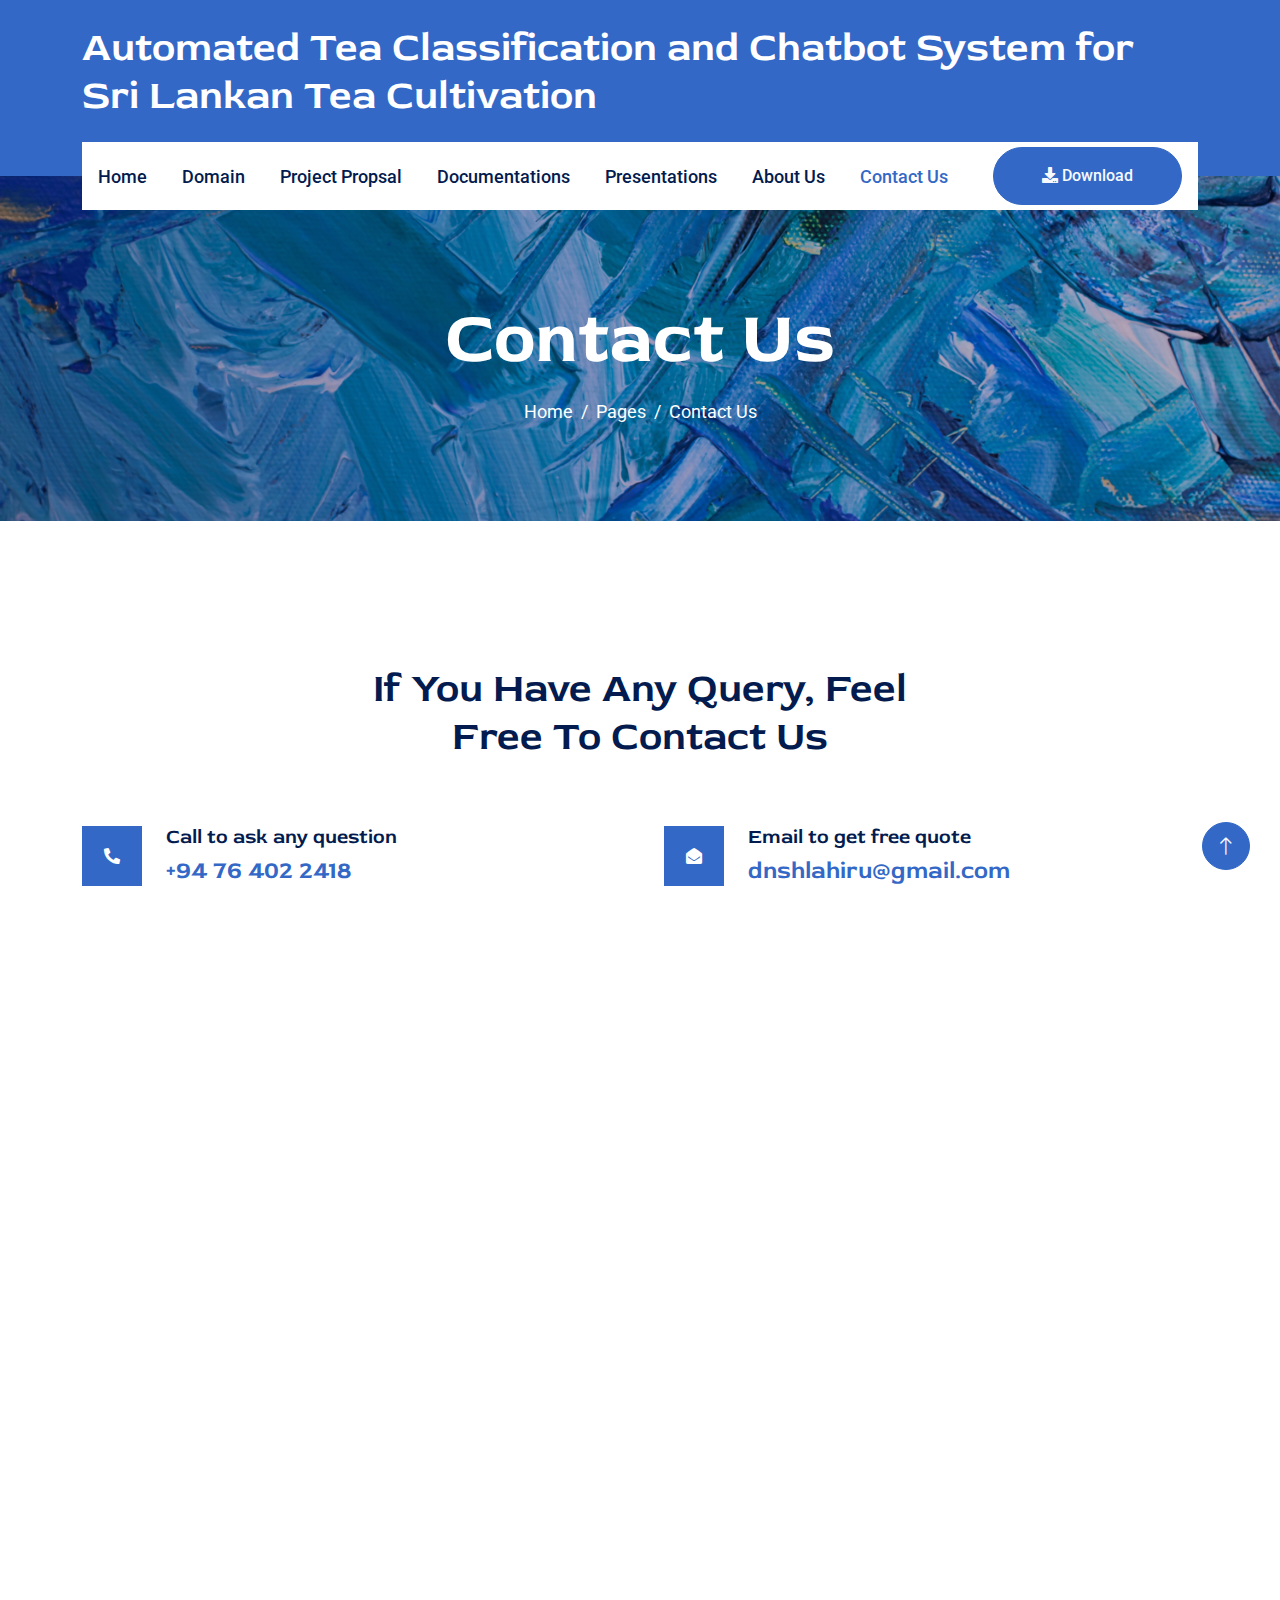
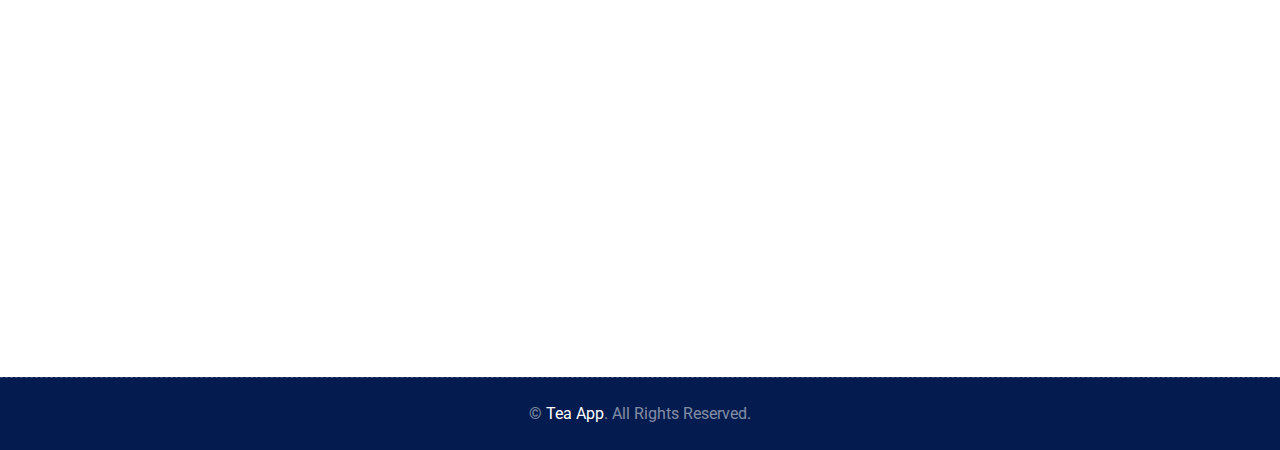
<file: contact.html>
<!DOCTYPE html>
<html lang="en">
  <head>
    <meta charset="utf-8" />
    <title>AutomatedTeaClassificationAndChatbotSystem</title>
    <meta content="width=device-width, initial-scale=1.0" name="viewport" />
    <meta content="" name="keywords" />
    <meta content="" name="description" />

    <!-- Favicon -->
    <link href="img/favicon.png" rel="icon" />

    <!-- Google Web Fonts -->
    <link rel="preconnect" href="https://fonts.googleapis.com" />
    <link rel="preconnect" href="https://fonts.gstatic.com" crossorigin />
    <link
      href="https://fonts.googleapis.com/css2?family=Roboto:wght@400;500&family=Red+Rose:wght@600;700&display=swap"
      rel="stylesheet"
    />

    <!-- Icon Font Stylesheet -->
    <link
      href="https://cdnjs.cloudflare.com/ajax/libs/font-awesome/5.10.0/css/all.min.css"
      rel="stylesheet"
    />
    <link
      rel="stylesheet"
      href="https://cdn.jsdelivr.net/npm/bootstrap-icons@1.10.4/font/bootstrap-icons.css"
    />

    <!-- Libraries Stylesheet -->
    <link href="lib/animate/animate.min.css" rel="stylesheet" />
    <link href="lib/owlcarousel/assets/owl.carousel.min.css" rel="stylesheet" />

    <!-- Customized Bootstrap Stylesheet -->
    <link href="css/bootstrap.min.css" rel="stylesheet" />

    <!-- Template Stylesheet -->
    <link href="css/style.css" rel="stylesheet" />
  </head>

  <body>
    <!-- Spinner Start -->
    <div
      id="spinner"
      class="show bg-white position-fixed translate-middle w-100 vh-100 top-50 start-50 d-flex align-items-center justify-content-center"
    >
      <div
        class="spinner-border text-primary"
        role="status"
        style="width: 3rem; height: 3rem"
      ></div>
    </div>
    <!-- Spinner End -->

    <!-- Brand Start -->
    <div class="container-fluid bg-primary text-white pt-4 pb-5">
      <div class="container pb-2">
        <div class="d-flex align-items-center justify-content-between">
          <a href="index.html" class="h1 text-white mb-0 responsive-text"
            >Automated Tea Classification and Chatbot System for Sri Lankan Tea
            Cultivation</a
          >
        </div>
      </div>
    </div>
    <!-- Brand End -->

    <!-- Navbar Start -->
    <div class="container-fluid sticky-top">
      <div class="container">
        <nav
          class="navbar navbar-expand-lg navbar-light bg-white py-lg-0 px-lg-3"
        >
          <button
            type="button"
            class="navbar-toggler me-0"
            data-bs-toggle="collapse"
            data-bs-target="#navbarCollapse"
          >
            <span class="navbar-toggler-icon"></span>
          </button>
          <div class="collapse navbar-collapse" id="navbarCollapse">
            <div class="navbar-nav">
              <a href="index.html" class="nav-item nav-link">Home</a>
              <a href="domain.html" class="nav-item nav-link">Domain</a>
              <a href="propsal.html" class="nav-item nav-link"
                >Project Propsal</a
              >
              <a href="doc.html" class="nav-item nav-link">Documentations</a>
              <a href="presentation.html" class="nav-item nav-link"
                >Presentations</a
              >
              <a href="about.html" class="nav-item nav-link">About Us</a>
              <a href="contact.html" class="nav-item nav-link active"
                >Contact Us</a
              >
            </div>
            <div class="ms-auto d-none d-lg-flex">
              <a
                href="https://drive.google.com/file/d/1orjQTS57zoWCi4yPrwJ_iJhTzdbwTL81/view?usp=drive_link"
                class="btn btn-primary py-3 px-5 rounded-pill"
                download
              >
                <i class="fa fa-download"></i> Download
              </a>
            </div>
          </div>
        </nav>
      </div>
    </div>
    <!-- Navbar End -->

    <!-- Page Header Start -->
    <div
      class="container-fluid page-header py-5 mb-5 wow fadeIn"
      data-wow-delay="0.1s"
    >
      <div class="container text-center py-5 mt-4">
        <h1 class="display-2 text-white mb-3 animated slideInDown">
          Contact Us
        </h1>
        <nav aria-label="breadcrumb animated slideInDown">
          <ol class="breadcrumb justify-content-center mb-0">
            <li class="breadcrumb-item"><a href="index.html">Home</a></li>
            <li class="breadcrumb-item"><a href="index.html">Pages</a></li>
            <li class="breadcrumb-item" aria-current="page">Contact Us</li>
          </ol>
        </nav>
      </div>
    </div>
    <!-- Page Header End -->

    <!-- Contact Start -->
    <div class="container-fluid py-5 wow fadeInUp" data-wow-delay="0.1s">
      <div class="container py-5">
        <div
          class="section-title text-center position-relative pb-3 mb-5 mx-auto"
          style="max-width: 600px"
        >
          <h1 class="mb-0">If You Have Any Query, Feel Free To Contact Us</h1>
        </div>
        <div class="row g-5 mb-5">
          <div class="col-lg-6">
            <div
              class="d-flex align-items-center wow fadeIn"
              data-wow-delay="0.1s"
            >
              <div
                class="bg-primary d-flex align-items-center justify-content-center rounded"
                style="width: 60px; height: 60px"
              >
                <i class="fa fa-phone-alt text-white"></i>
              </div>
              <div class="ps-4">
                <h5 class="mb-2">Call to ask any question</h5>
                <h4 class="text-primary mb-0">+94 76 402 2418</h4>
              </div>
            </div>
          </div>
          <div class="col-lg-6">
            <div
              class="d-flex align-items-center wow fadeIn"
              data-wow-delay="0.4s"
            >
              <div
                class="bg-primary d-flex align-items-center justify-content-center rounded"
                style="width: 60px; height: 60px"
              >
                <i class="fa fa-envelope-open text-white"></i>
              </div>
              <div class="ps-4">
                <h5 class="mb-2">Email to get free quote</h5>
                <h4 class="text-primary mb-0">dnshlahiru@gmail.com</h4>
              </div>
            </div>
          </div>
        </div>
        <div class="row g-5">
          <div class="col-lg-6 wow slideInUp" data-wow-delay="0.3s">
            <form>
              <div class="row g-3">
                <div class="col-md-6">
                  <input
                    type="text"
                    class="form-control border-0 bg-light px-4"
                    placeholder="Your Name"
                    style="height: 55px"
                  />
                </div>
                <div class="col-md-6">
                  <input
                    type="email"
                    class="form-control border-0 bg-light px-4"
                    placeholder="Your Email"
                    style="height: 55px"
                  />
                </div>
                <div class="col-12">
                  <input
                    type="text"
                    class="form-control border-0 bg-light px-4"
                    placeholder="Subject"
                    style="height: 55px"
                  />
                </div>
                <div class="col-12">
                  <textarea
                    class="form-control border-0 bg-light px-4 py-3"
                    rows="4"
                    placeholder="Message"
                  ></textarea>
                </div>
                <div class="col-12">
                  <button class="btn btn-primary w-100 py-3" type="submit">
                    Send Message
                  </button>
                </div>
              </div>
            </form>
          </div>
          <div class="col-lg-6 wow slideInUp" data-wow-delay="0.6s">
            <iframe
              class="position-relative rounded w-100 h-100"
              src="https://www.google.com/maps/embed?pb=!1m18!1m12!1m3!1d3001156.4288297426!2d-78.01371936852176!3d42.72876761954724!2m3!1f0!2f0!3f0!3m2!1i1024!2i768!4f13.1!3m3!1m2!1s0x4ccc4bf0f123a5a9%3A0xddcfc6c1de189567!2sNew%20York%2C%20USA!5e0!3m2!1sen!2sbd!4v1603794290143!5m2!1sen!2sbd"
              frameborder="0"
              style="min-height: 350px; border: 0"
              allowfullscreen=""
              aria-hidden="false"
              tabindex="0"
            ></iframe>
          </div>
        </div>
      </div>
    </div>
    <!-- Contact End -->

    <!-- Footer Start -->
    <div
      class="container-fluid footer position-relative bg-dark text-white-50 py-5 wow fadeIn"
      data-wow-delay="0.1s"
    >
      <div class="container">
        <div class="row g-5 py-5">
          <div class="col-lg-6 pe-lg-5">
            <a href="index.html" class="navbar-brand">
              <h1 class="h1 text-primary mb-0">
                Tea<span class="text-white">App</span>
              </h1>
            </a>
            <p class="fs-5 mb-4">
              The Tea App comes to you as a virtual assistant whenever you need
              it through a mobile app.You can explore the technological
              evolution of the Sri Lankan tea industry.
            </p>
            <p>
              <i class="fa fa-map-marker-alt me-2"></i>University of Sri
              Jayewardenepura, Nugegoda
            </p>
            <p><i class="fa fa-phone-alt me-2"></i>+94 76 402 2418</p>
            <p><i class="fa fa-envelope me-2"></i>dnshlahiru@gmail.com</p>
            <div class="d-flex mt-4">
              <a class="btn btn-lg-square btn-primary me-2" href="#"
                ><i class="fab fa-twitter"></i
              ></a>
              <a class="btn btn-lg-square btn-primary me-2" href="#"
                ><i class="fab fa-facebook-f"></i
              ></a>
              <a class="btn btn-lg-square btn-primary me-2" href="#"
                ><i class="fab fa-linkedin-in"></i
              ></a>
              <a class="btn btn-lg-square btn-primary me-2" href="#"
                ><i class="fab fa-instagram"></i
              ></a>
            </div>
          </div>
          <div class="col-lg-6 ps-lg-5">
            <div class="row g-5">
              <div class="col-sm-6">
                <h4 class="text-light mb-4">Quick Links</h4>
                <a class="btn btn-link" href="./about.html">About Us</a>
                <a class="btn btn-link" href="./contact.html">Contact Us</a>
                <a class="btn btn-link" href="./termandcondition.html"
                  >Terms & Condition</a
                >
              </div>

              <div class="col-sm-12">
                <h4 class="text-light mb-4">Newsletter</h4>
                <div class="w-100">
                  <div class="input-group">
                    <input
                      type="text"
                      class="form-control border-0 py-3 px-4"
                      style="background: rgba(255, 255, 255, 0.1)"
                      placeholder="Your Email Address"
                    /><button class="btn btn-primary px-4">Sign Up</button>
                  </div>
                </div>
              </div>
            </div>
          </div>
        </div>
      </div>
    </div>
    <!-- Footer End -->

    <!-- Copyright Start -->
    <div class="container-fluid copyright bg-dark text-white-50 py-4">
      <div class="container">
        <div class="row">
          <div class="col-md-12 text-center text-md-start">
            <p class="mb-0 text-center">
              &copy; <a href="#">Tea App</a>. All Rights Reserved.
            </p>
          </div>
          <div class="col-md-6 text-center text-md-end"></div>
        </div>
      </div>
    </div>
    <!-- Copyright End -->

    <!-- Back to Top -->
    <a
      href="#"
      class="btn btn-lg btn-primary btn-lg-square rounded-circle back-to-top"
      ><i class="bi bi-arrow-up"></i
    ></a>

    <!-- JavaScript Libraries -->
    <script src="https://ajax.googleapis.com/ajax/libs/jquery/3.6.1/jquery.min.js"></script>
    <script src="https://cdn.jsdelivr.net/npm/bootstrap@5.0.0/dist/js/bootstrap.bundle.min.js"></script>
    <script src="lib/wow/wow.min.js"></script>
    <script src="lib/easing/easing.min.js"></script>
    <script src="lib/waypoints/waypoints.min.js"></script>
    <script src="lib/counterup/counterup.min.js"></script>
    <script src="lib/owlcarousel/owl.carousel.min.js"></script>

    <!-- Template Javascript -->
    <script src="js/main.js"></script>
  </body>
</html>
</file>
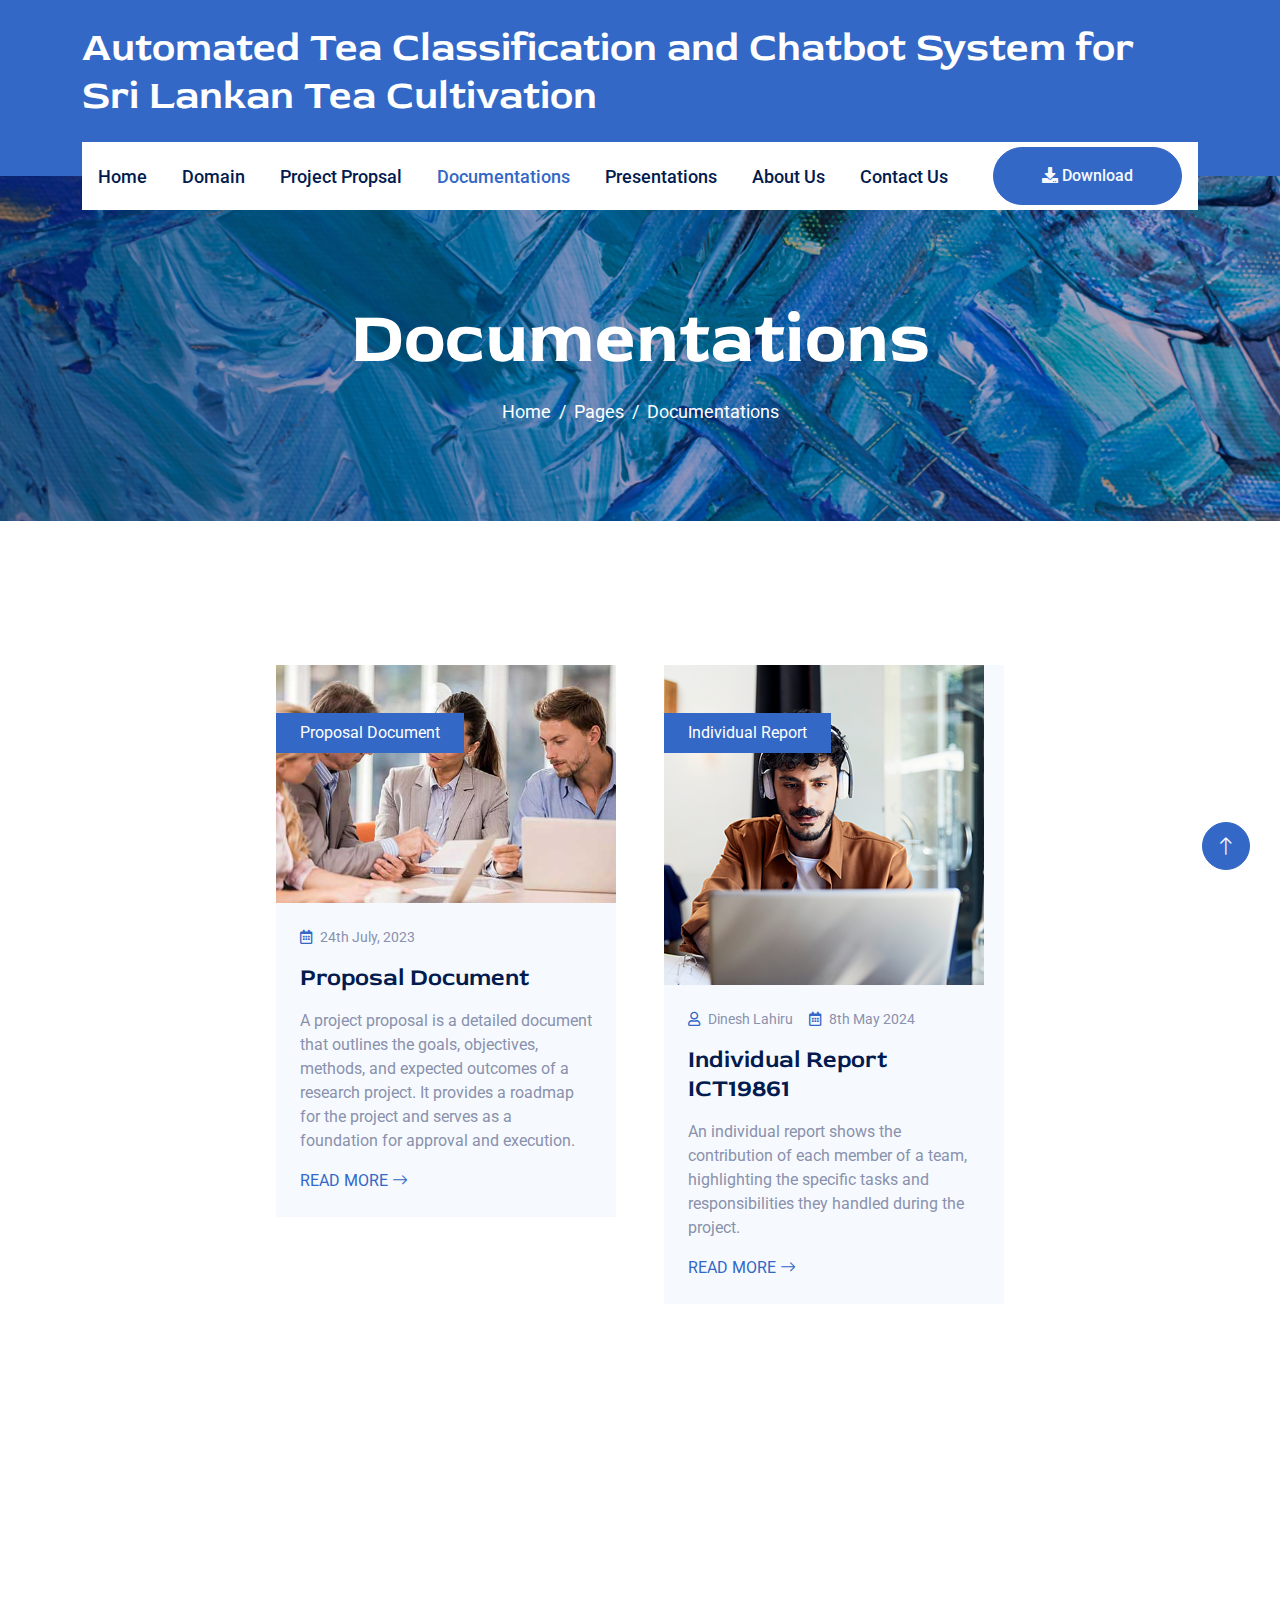
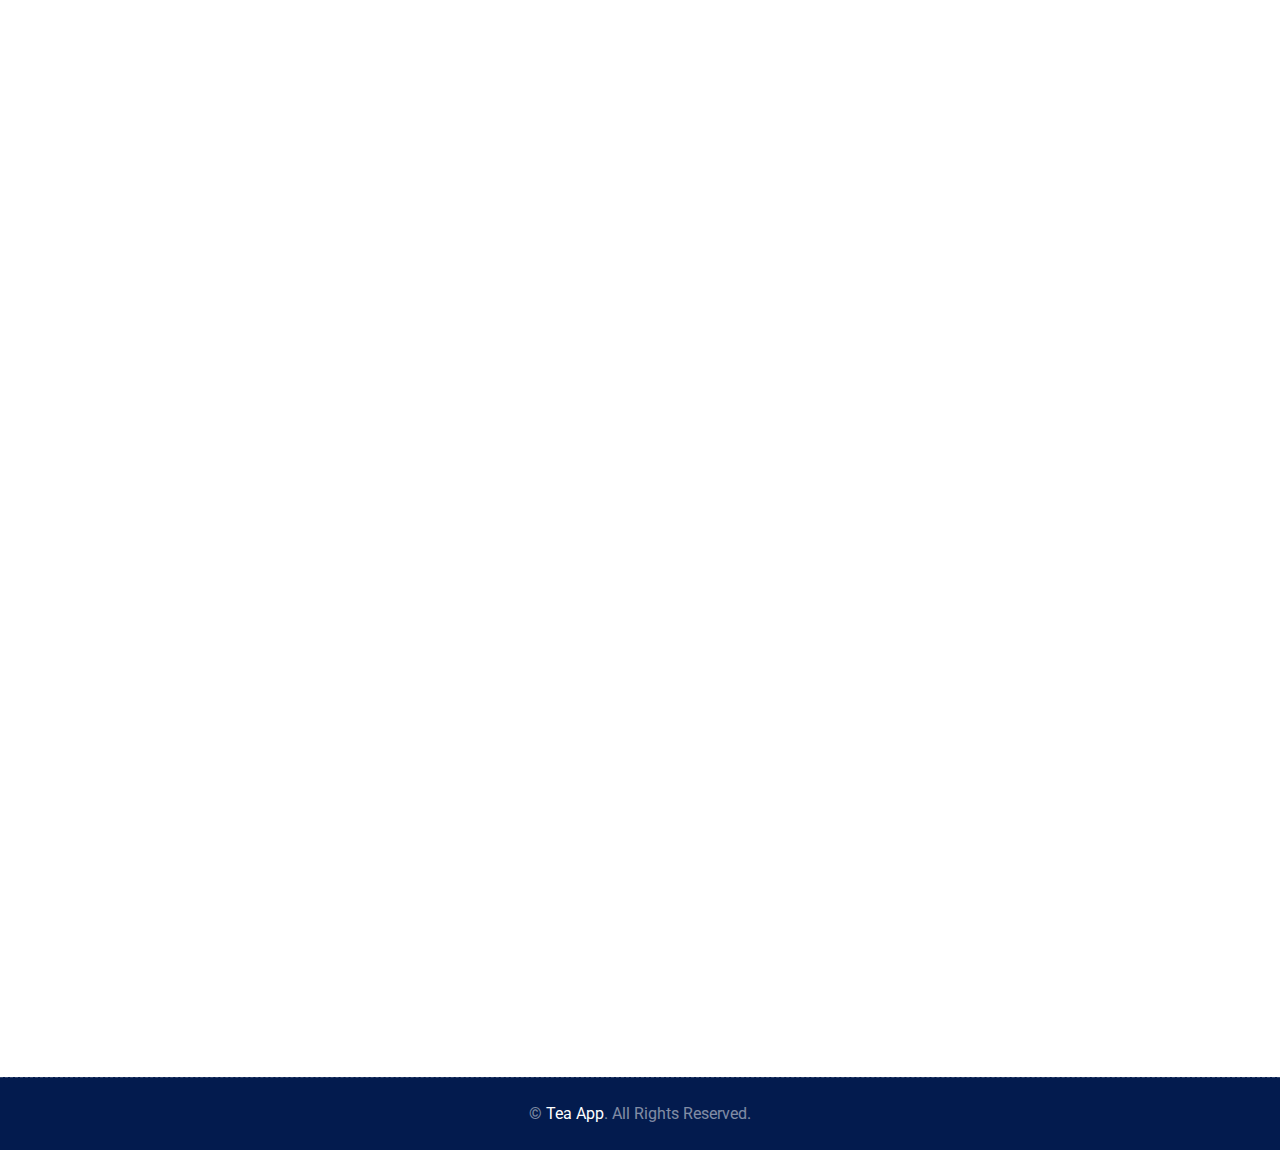
<file: doc.html>
<!DOCTYPE html>
<html lang="en">
  <head>
    <meta charset="utf-8" />
    <title>AutomatedTeaClassificationAndChatbotSystem</title>
    <meta content="width=device-width, initial-scale=1.0" name="viewport" />
    <meta content="" name="keywords" />
    <meta content="" name="description" />

    <!-- Favicon -->
    <link href="img/favicon.png" rel="icon" />

    <!-- Google Web Fonts -->
    <link rel="preconnect" href="https://fonts.googleapis.com" />
    <link rel="preconnect" href="https://fonts.gstatic.com" crossorigin />
    <link
      href="https://fonts.googleapis.com/css2?family=Roboto:wght@400;500&family=Red+Rose:wght@600;700&display=swap"
      rel="stylesheet"
    />

    <!-- Icon Font Stylesheet -->
    <link
      href="https://cdnjs.cloudflare.com/ajax/libs/font-awesome/5.10.0/css/all.min.css"
      rel="stylesheet"
    />
    <link
      rel="stylesheet"
      href="https://cdn.jsdelivr.net/npm/bootstrap-icons@1.10.4/font/bootstrap-icons.css"
    />

    <!-- Libraries Stylesheet -->
    <link href="lib/animate/animate.min.css" rel="stylesheet" />
    <link href="lib/owlcarousel/assets/owl.carousel.min.css" rel="stylesheet" />

    <!-- Customized Bootstrap Stylesheet -->
    <link href="css/bootstrap.min.css" rel="stylesheet" />

    <!-- Template Stylesheet -->
    <link href="css/style.css" rel="stylesheet" />
  </head>

  <body>
    <!-- Spinner Start -->
    <div
      id="spinner"
      class="show bg-white position-fixed translate-middle w-100 vh-100 top-50 start-50 d-flex align-items-center justify-content-center"
    >
      <div
        class="spinner-border text-primary"
        role="status"
        style="width: 3rem; height: 3rem"
      ></div>
    </div>
    <!-- Spinner End -->

    <!-- Brand Start -->
    <div class="container-fluid bg-primary text-white pt-4 pb-5">
      <div class="container pb-2">
        <div class="d-flex align-items-center justify-content-between">
          <a href="index.html" class="h1 text-white mb-0 responsive-text"
            >Automated Tea Classification and Chatbot System for Sri Lankan Tea
            Cultivation</a
          >
        </div>
      </div>
    </div>
    <!-- Brand End -->

    <!-- Navbar Start -->
    <div class="container-fluid sticky-top">
      <div class="container">
        <nav
          class="navbar navbar-expand-lg navbar-light bg-white py-lg-0 px-lg-3"
        >
          <button
            type="button"
            class="navbar-toggler me-0"
            data-bs-toggle="collapse"
            data-bs-target="#navbarCollapse"
          >
            <span class="navbar-toggler-icon"></span>
          </button>
          <div class="collapse navbar-collapse" id="navbarCollapse">
            <div class="navbar-nav">
              <a href="index.html" class="nav-item nav-link">Home</a>
              <a href="domain.html" class="nav-item nav-link">Domain</a>
              <a href="propsal.html" class="nav-item nav-link"
                >Project Propsal</a
              >
              <a href="doc.html" class="nav-item nav-link active"
                >Documentations</a
              >
              <a href="presentation.html" class="nav-item nav-link"
                >Presentations</a
              >
              <a href="about.html" class="nav-item nav-link">About Us</a>
              <a href="contact.html" class="nav-item nav-link">Contact Us</a>
            </div>
            <div class="ms-auto d-none d-lg-flex py-5">
              <a
                href="https://drive.google.com/file/d/1orjQTS57zoWCi4yPrwJ_iJhTzdbwTL81/view?usp=drive_link"
                class="btn btn-primary py-3 px-5 rounded-pill"
                download
              >
                <i class="fa fa-download"></i> Download
              </a>
            </div>
          </div>
        </nav>
      </div>
    </div>
    <!-- Navbar End -->

    <!-- Page Header Start -->
    <div
      class="container-fluid page-header py-5 mb-5 wow fadeIn"
      data-wow-delay="0.1s"
    >
      <div class="container text-center py-5 mt-4">
        <h1 class="display-2 text-white mb-3 animated slideInDown">
          Documentations
        </h1>
        <nav aria-label="breadcrumb animated slideInDown">
          <ol class="breadcrumb justify-content-center mb-0">
            <li class="breadcrumb-item"><a href="index.html">Home</a></li>
            <li class="breadcrumb-item"><a href="index.html">Pages</a></li>
            <li class="breadcrumb-item" aria-current="page">Documentations</li>
          </ol>
        </nav>
      </div>
    </div>
    <!-- Page Header End -->

    <!-- Blog Start -->
    <div class="container-fluid py-5 wow fadeInUp" data-wow-delay="0.1s">
      <div class="container py-5 d-flex flex-column align-items-center">
        <div class="row g-5 justify-content-center">
          <!-- Blog list Start -->
          <div class="col-lg-8 d-flex flex-column align-items-center">
            <div class="row g-5 justify-content-center">
              <div class="col-md-6 wow slideInUp" data-wow-delay="0.1s">
                <div class="blog-item bg-light rounded overflow-hidden">
                  <div class="blog-img position-relative overflow-hidden">
                    <img class="img-fluid" src="img/blog-1.jpg" alt="" />
                    <a
                      class="position-absolute top-0 start-0 bg-primary text-white rounded-end mt-5 py-2 px-4"
                      href="https://docs.google.com/document/d/1smTkT8pZfK2fmkshj5v4o29EJhyr7oMD/edit?usp=sharing&ouid=110324163889962697909&rtpof=true&sd=true"
                      >Proposal Document</a
                    >
                  </div>
                  <div class="p-4">
                    <div class="d-flex mb-3">
                      <small
                        ><i class="far fa-calendar-alt text-primary me-2"></i
                        >24th July, 2023</small
                      >
                    </div>
                    <h4 class="mb-3">Proposal Document</h4>
                    <p>
                      A project proposal is a detailed document that outlines
                      the goals, objectives, methods, and expected outcomes of a
                      research project. It provides a roadmap for the project
                      and serves as a foundation for approval and execution.
                    </p>
                    <a
                      class="text-uppercase"
                      href="https://docs.google.com/document/d/1smTkT8pZfK2fmkshj5v4o29EJhyr7oMD/edit?usp=sharing&ouid=110324163889962697909&rtpof=true&sd=true"
                      >Read More <i class="bi bi-arrow-right"></i
                    ></a>
                  </div>
                </div>
              </div>
              <div class="col-md-6 wow slideInUp" data-wow-delay="0.6s">
                <div class="blog-item bg-light rounded overflow-hidden">
                  <div class="blog-img position-relative overflow-hidden">
                    <img class="img-fluid" src="img/individual.png" alt="" />
                    <a
                      class="position-absolute top-0 start-0 bg-primary text-white rounded-end mt-5 py-2 px-4"
                      href="https://docs.google.com/document/d/1z7K2mjC7_pqPNe4CG4RMNtddC97x67mj/edit?usp=sharing&ouid=110324163889962697909&rtpof=true&sd=true"
                      >Individual Report</a
                    >
                  </div>
                  <div class="p-4">
                    <div class="d-flex mb-3">
                      <small class="me-3"
                        ><i class="far fa-user text-primary me-2"></i>Dinesh
                        Lahiru</small
                      >
                      <small
                        ><i class="far fa-calendar-alt text-primary me-2"></i
                        >8th May 2024</small
                      >
                    </div>
                    <h4 class="mb-3">Individual Report ICT19861</h4>
                    <p>
                      An individual report shows the contribution of each member
                      of a team, highlighting the specific tasks and
                      responsibilities they handled during the project.
                    </p>
                    <a
                      class="text-uppercase"
                      href="https://docs.google.com/document/d/1z7K2mjC7_pqPNe4CG4RMNtddC97x67mj/edit?usp=sharing&ouid=110324163889962697909&rtpof=true&sd=true"
                      >Read More <i class="bi bi-arrow-right"></i
                    ></a>
                  </div>
                </div>
              </div>
              <div class="col-md-6 wow slideInUp" data-wow-delay="0.1s">
                <div class="blog-item bg-light rounded overflow-hidden">
                  <div class="blog-img position-relative overflow-hidden">
                    <img class="img-fluid" src="img/individual.png" alt="" />
                    <a
                      class="position-absolute top-0 start-0 bg-primary text-white rounded-end mt-5 py-2 px-4"
                      href="https://docs.google.com/document/d/1iNC-Ww-rFB8qs5KPaxTQkWEFnCwFRzo8/edit?usp=drive_link&ouid=108515728629479141815&rtpof=true&sd=true"
                      >Individual Report</a
                    >
                  </div>
                  <div class="p-4">
                    <div class="d-flex mb-3">
                      <small class="me-3"
                        ><i class="far fa-user text-primary me-2"></i>Dinithi
                        Malmida</small
                      >
                      <small
                        ><i class="far fa-calendar-alt text-primary me-2"></i
                        >8th May 2024</small
                      >
                    </div>
                    <h4 class="mb-3">Individual Report ICT19842</h4>
                    <p>
                      An individual report shows the contribution of each member
                      of a team, highlighting the specific tasks and
                      responsibilities they handled during the project.
                    </p>
                    <a
                      class="text-uppercase"
                      href="https://docs.google.com/document/d/1iNC-Ww-rFB8qs5KPaxTQkWEFnCwFRzo8/edit?usp=drive_link&ouid=108515728629479141815&rtpof=true&sd=true"
                      >Read More <i class="bi bi-arrow-right"></i
                    ></a>
                  </div>
                </div>
              </div>
              <div class="col-md-6 wow slideInUp" data-wow-delay="0.6s">
                <div class="blog-item bg-light rounded overflow-hidden">
                  <div class="blog-img position-relative overflow-hidden">
                    <img class="img-fluid" src="img/blog-1.jpg" alt="" />
                    <a
                      class="position-absolute top-0 start-0 bg-primary text-white rounded-end mt-5 py-2 px-4"
                      href="https://docs.google.com/document/d/138Y1S7WWNbThXTFHrEBAYfLP3sgUR0Gr/edit?usp=drive_link&ouid=108515728629479141815&rtpof=true&sd=true"
                      >Project Thesis</a
                    >
                  </div>
                  <div class="p-4">
                    <div class="d-flex mb-3">
                      <small
                        ><i class="far fa-calendar-alt text-primary me-2"></i
                        >31st May 2024</small
                      >
                    </div>
                    <h4 class="mb-3">Project Thesis</h4>
                    <p>
                      A project thesis is a detailed and comprehensive document
                      that outlines the research, methodology, analysis, and
                      findings of a particular project
                    </p>
                    <a
                      class="text-uppercase"
                      href="https://docs.google.com/document/d/138Y1S7WWNbThXTFHrEBAYfLP3sgUR0Gr/edit?usp=drive_link&ouid=108515728629479141815&rtpof=true&sd=true"
                      >Read More <i class="bi bi-arrow-right"></i
                    ></a>
                  </div>
                </div>
              </div>
            </div>
          </div>
          <!-- Blog list End -->
        </div>
      </div>
    </div>
    <!-- Blog End -->

    <!-- Footer Start -->
    <div
      class="container-fluid footer position-relative bg-dark text-white-50 py-5 wow fadeIn"
      data-wow-delay="0.1s"
    >
      <div class="container">
        <div class="row g-5 py-5">
          <div class="col-lg-6 pe-lg-5">
            <a href="index.html" class="navbar-brand">
              <h1 class="h1 text-primary mb-0">
                Tea<span class="text-white">App</span>
              </h1>
            </a>
            <p class="fs-5 mb-4">
              The Tea App comes to you as a virtual assistant whenever you need
              it through a mobile app.You can explore the technological
              evolution of the Sri Lankan tea industry.
            </p>
            <p>
              <i class="fa fa-map-marker-alt me-2"></i>University of Sri
              Jayewardenepura, Nugegoda
            </p>
            <p><i class="fa fa-phone-alt me-2"></i>+94 76 402 2418</p>
            <p><i class="fa fa-envelope me-2"></i>dnshlahiru@gmail.com</p>
            <div class="d-flex mt-4">
              <a class="btn btn-lg-square btn-primary me-2" href="#"
                ><i class="fab fa-twitter"></i
              ></a>
              <a class="btn btn-lg-square btn-primary me-2" href="#"
                ><i class="fab fa-facebook-f"></i
              ></a>
              <a class="btn btn-lg-square btn-primary me-2" href="#"
                ><i class="fab fa-linkedin-in"></i
              ></a>
              <a class="btn btn-lg-square btn-primary me-2" href="#"
                ><i class="fab fa-instagram"></i
              ></a>
            </div>
          </div>
          <div class="col-lg-6 ps-lg-5">
            <div class="row g-5">
              <div class="col-sm-6">
                <h4 class="text-light mb-4">Quick Links</h4>
                <a class="btn btn-link" href="./about.html">About Us</a>
                <a class="btn btn-link" href="./contact.html">Contact Us</a>
                <a class="btn btn-link" href="./termandcondition.html"
                  >Terms & Condition</a
                >
              </div>

              <div class="col-sm-12">
                <h4 class="text-light mb-4">Newsletter</h4>
                <div class="w-100">
                  <div class="input-group">
                    <input
                      type="text"
                      class="form-control border-0 py-3 px-4"
                      style="background: rgba(255, 255, 255, 0.1)"
                      placeholder="Your Email Address"
                    /><button class="btn btn-primary px-4">Sign Up</button>
                  </div>
                </div>
              </div>
            </div>
          </div>
        </div>
      </div>
    </div>
    <!-- Footer End -->

    <!-- Copyright Start -->
    <div class="container-fluid copyright bg-dark text-white-50 py-4">
      <div class="container">
        <div class="row">
          <div class="col-md-12 text-center text-md-start">
            <p class="mb-0 text-center">
              &copy; <a href="#">Tea App</a>. All Rights Reserved.
            </p>
          </div>
          <div class="col-md-6 text-center text-md-end"></div>
        </div>
      </div>
    </div>
    <!-- Copyright End -->

    <!-- Back to Top -->
    <a
      href="#"
      class="btn btn-lg btn-primary btn-lg-square rounded-circle back-to-top"
      ><i class="bi bi-arrow-up"></i
    ></a>

    <!-- JavaScript Libraries -->
    <script src="https://ajax.googleapis.com/ajax/libs/jquery/3.6.1/jquery.min.js"></script>
    <script src="https://cdn.jsdelivr.net/npm/bootstrap@5.0.0/dist/js/bootstrap.bundle.min.js"></script>
    <script src="lib/wow/wow.min.js"></script>
    <script src="lib/easing/easing.min.js"></script>
    <script src="lib/waypoints/waypoints.min.js"></script>
    <script src="lib/counterup/counterup.min.js"></script>
    <script src="lib/owlcarousel/owl.carousel.min.js"></script>

    <!-- Template Javascript -->
    <script src="js/main.js"></script>
  </body>
</html>
</file>
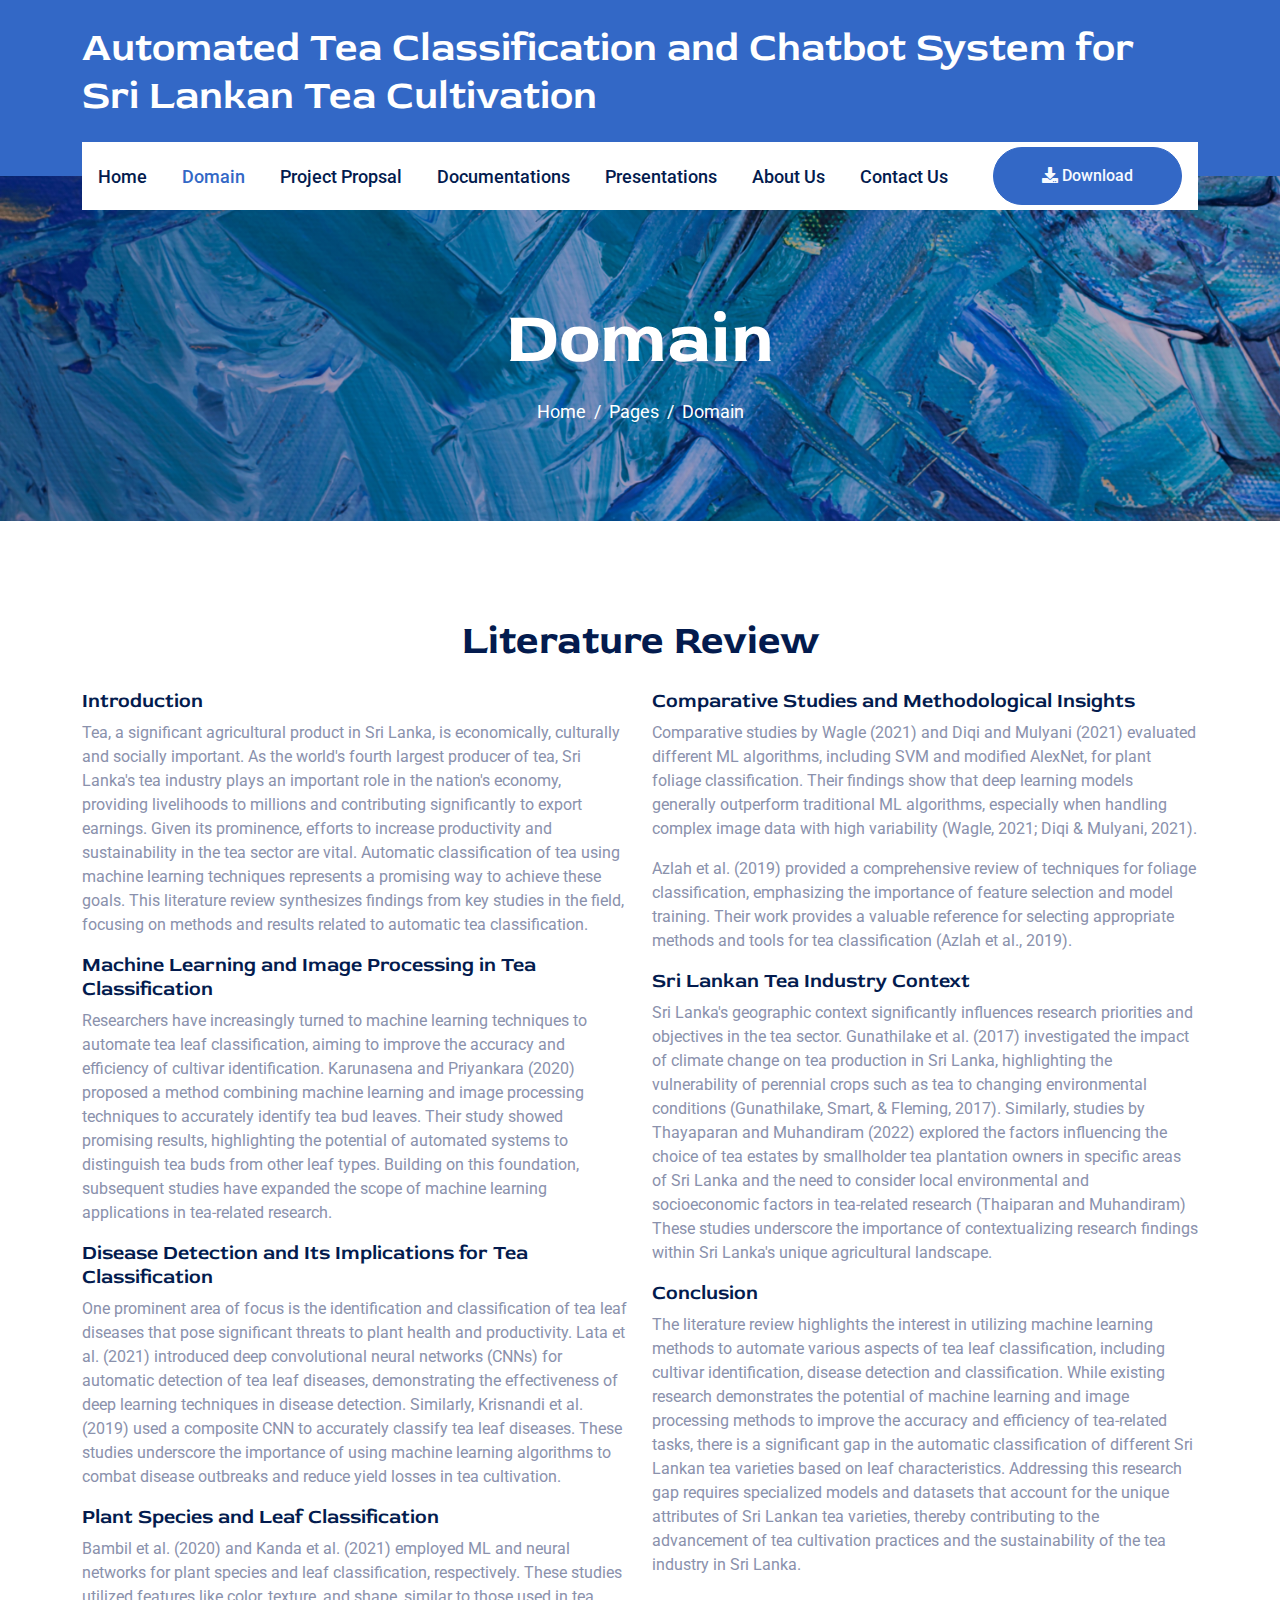
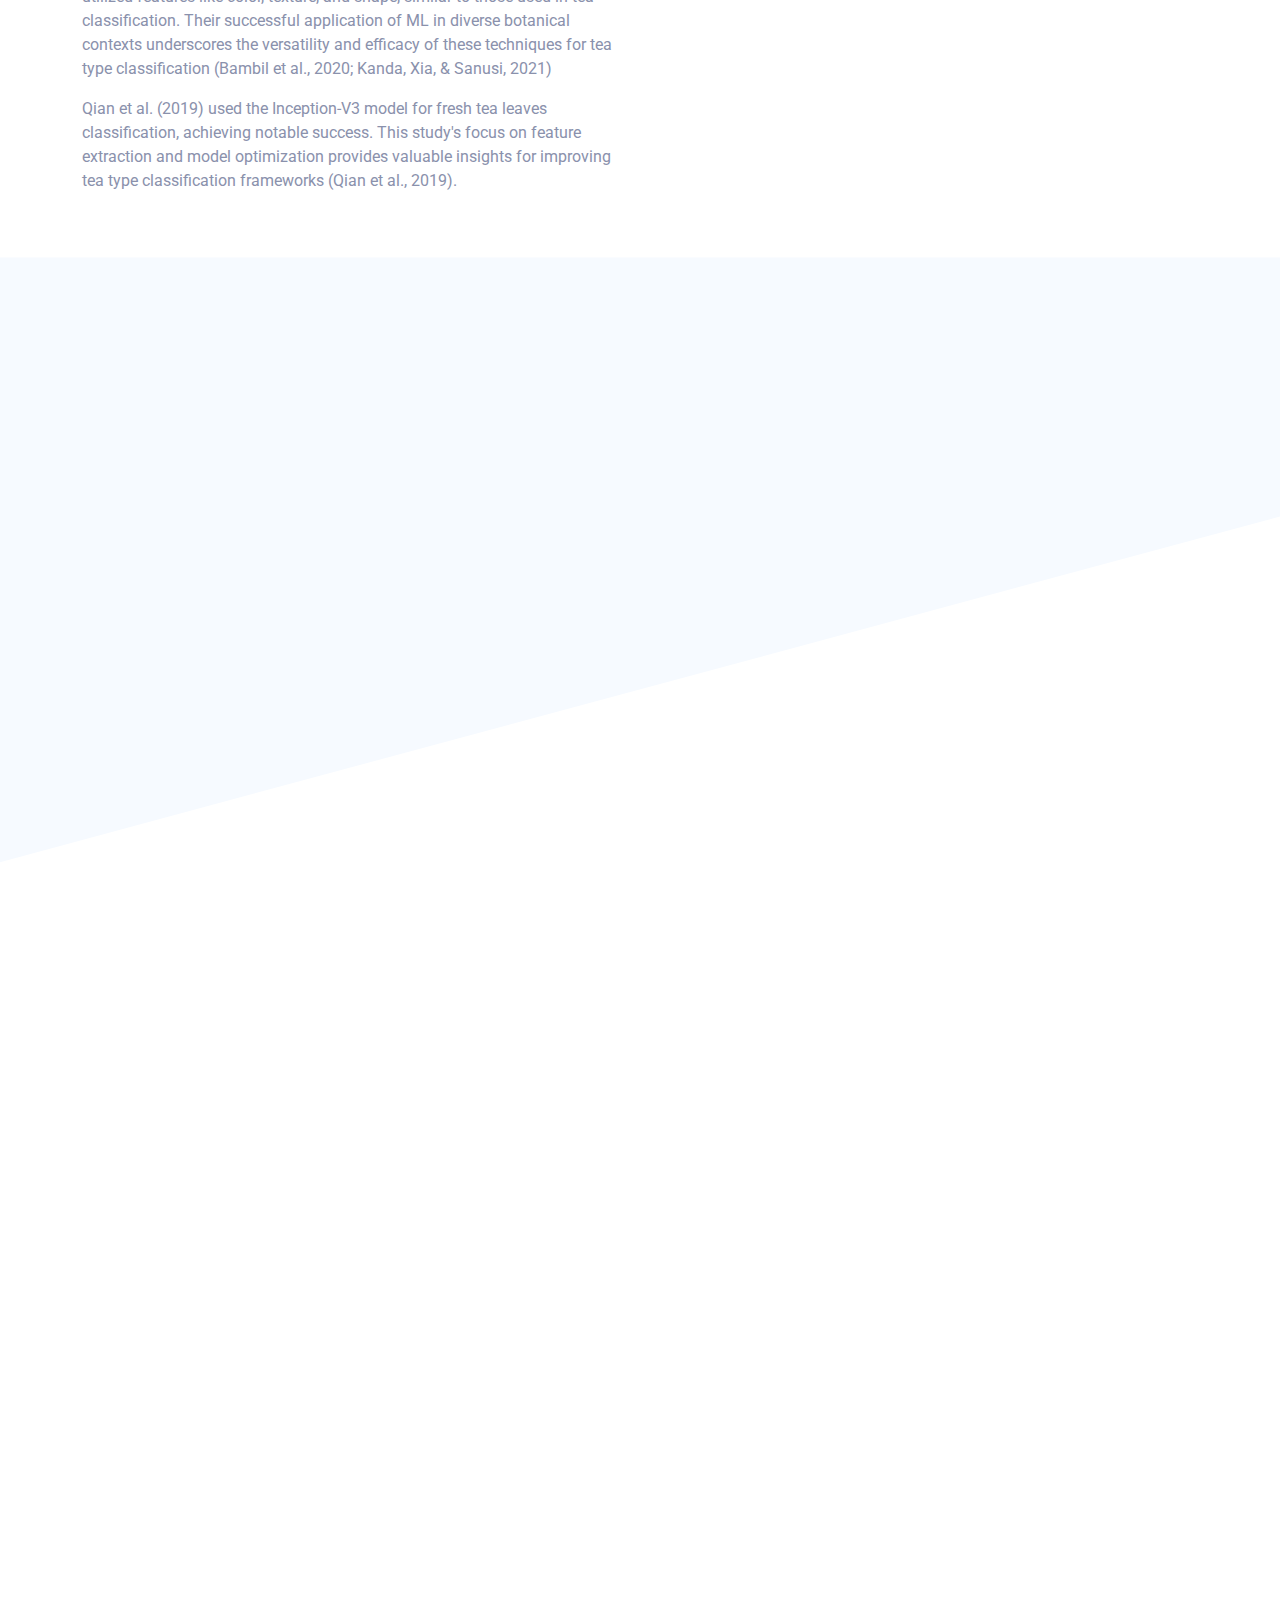
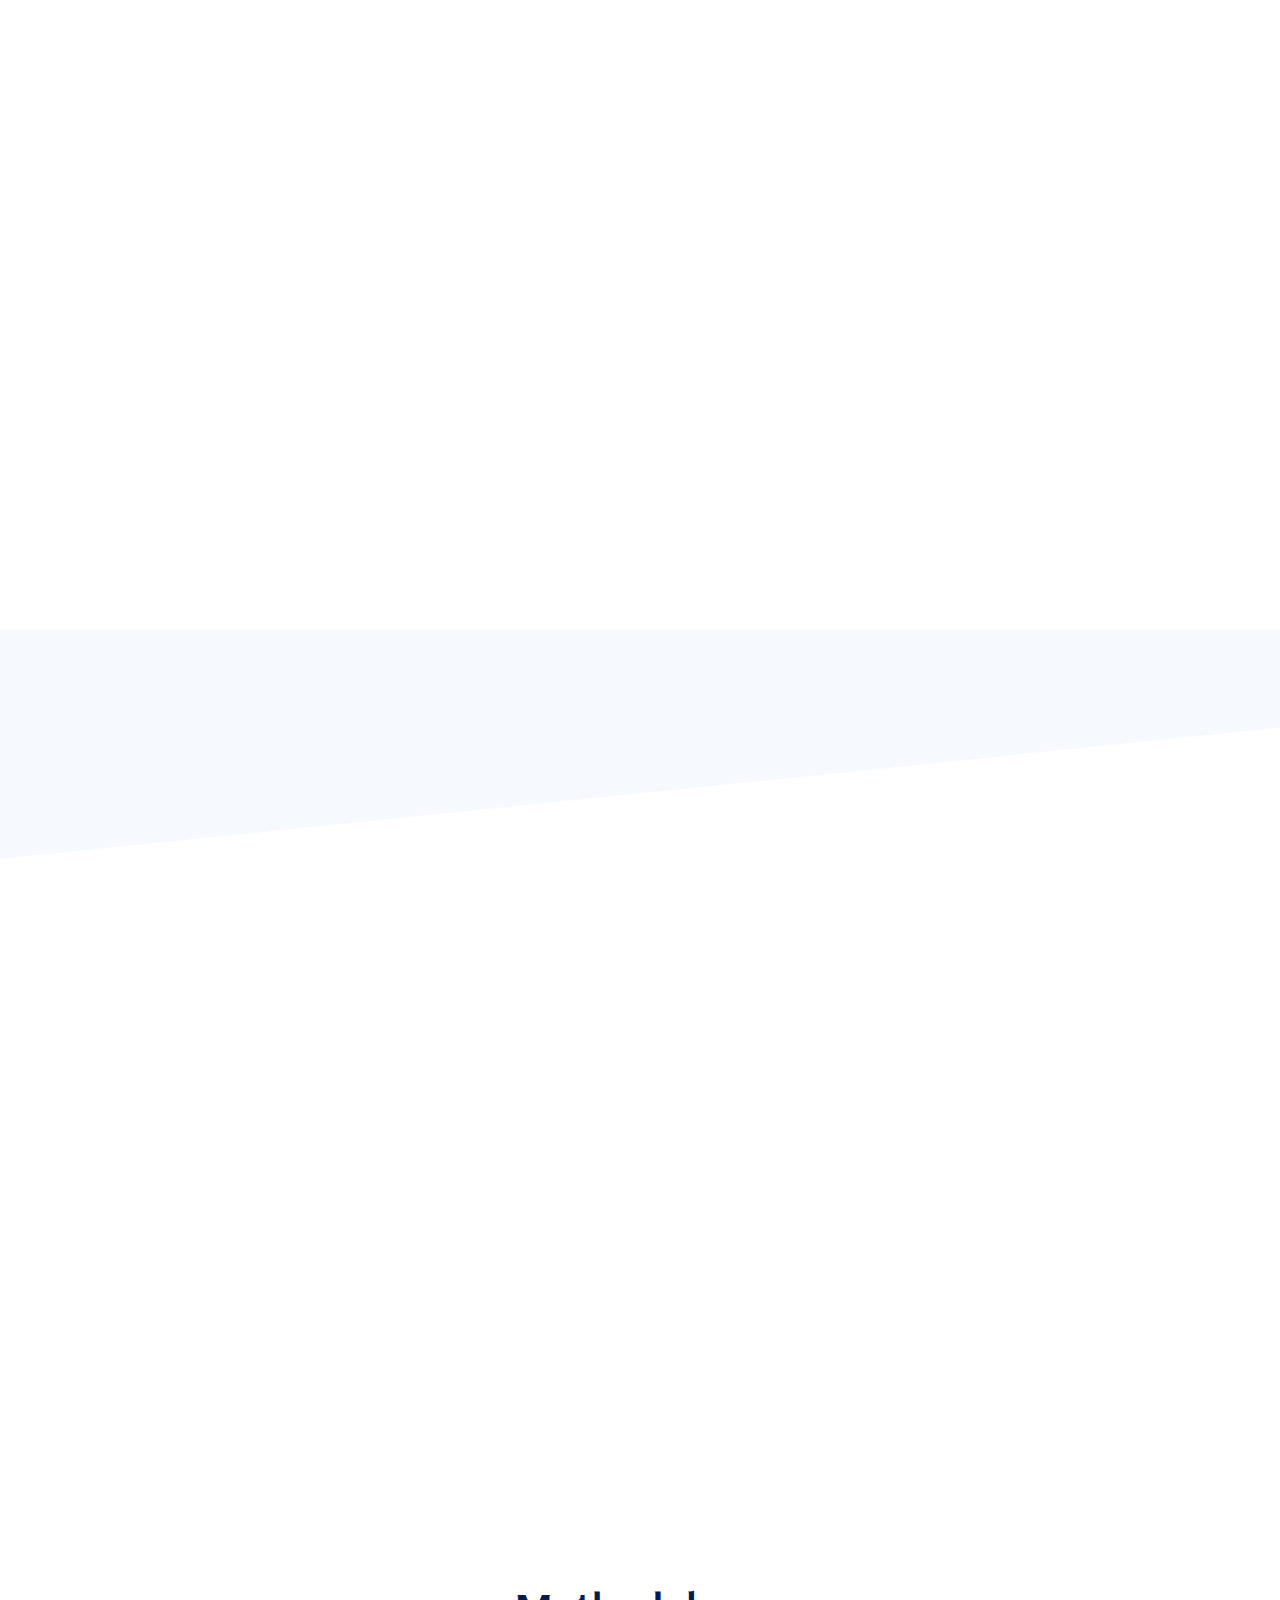
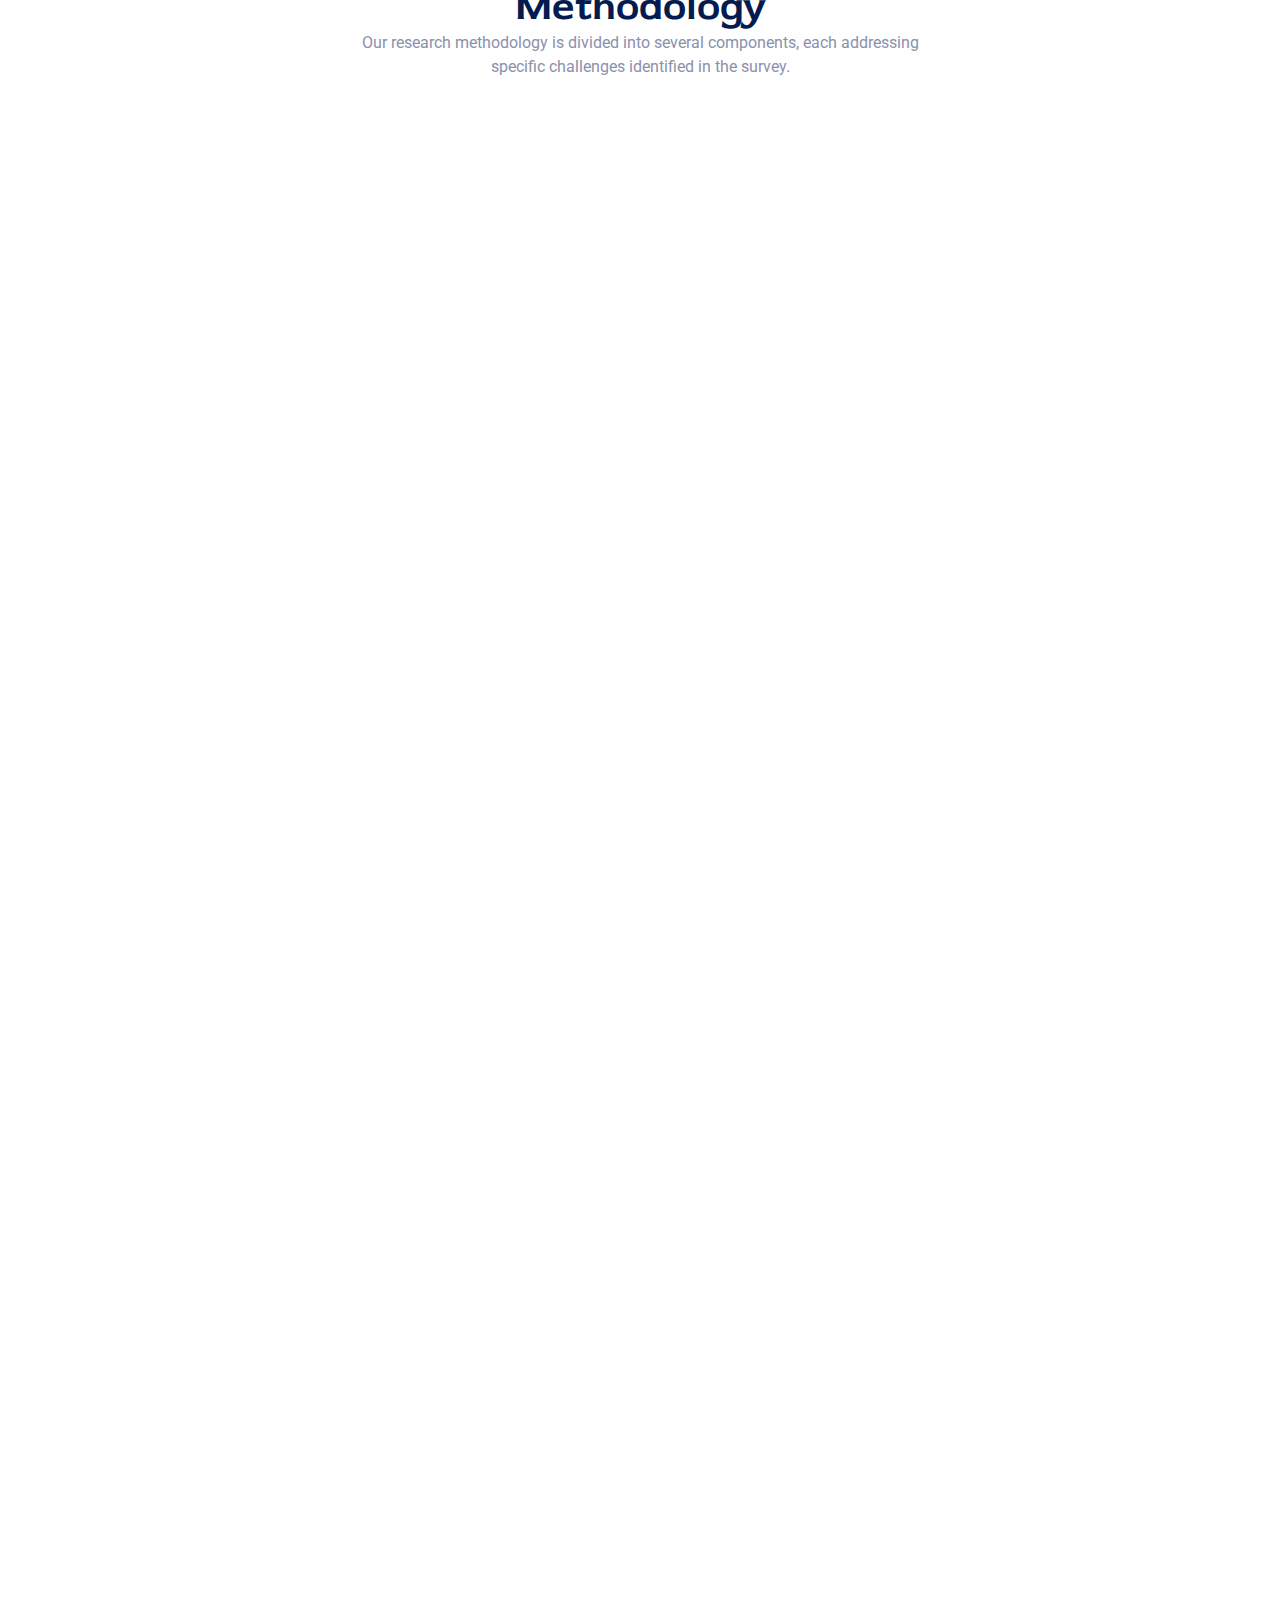
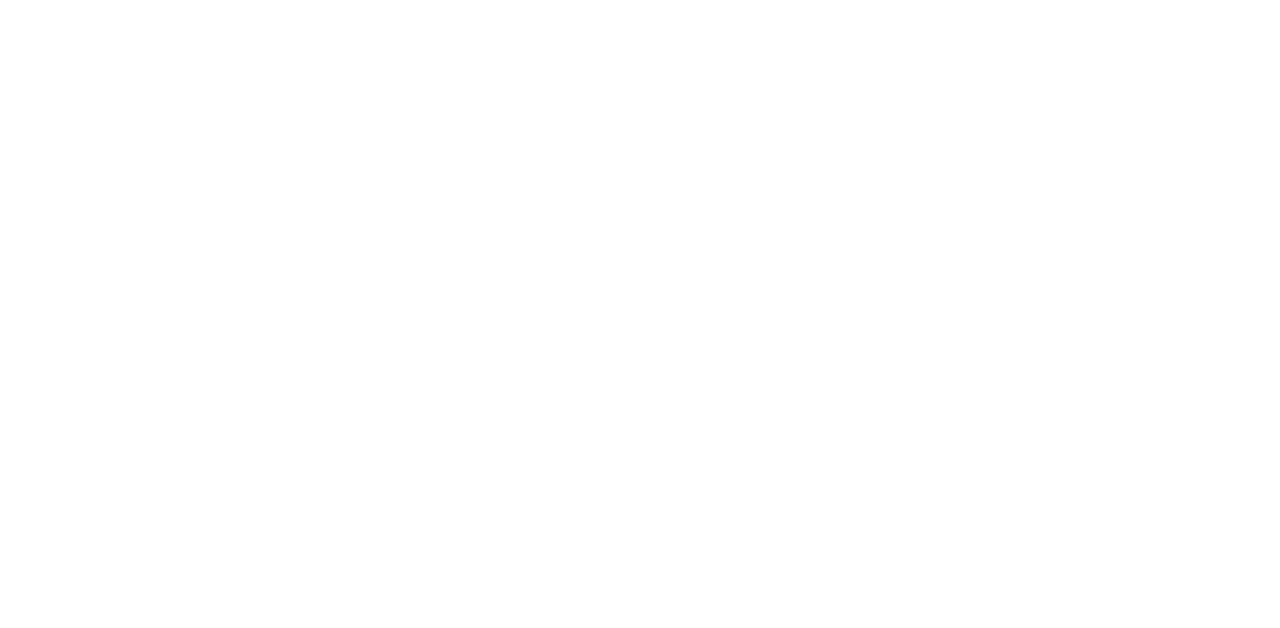
<file: domain.html>
<!DOCTYPE html>
<html lang="en">

<head>
    <meta charset="utf-8">
    <title>AutomatedTeaClassificationAndChatbotSystem</title>
    <meta content="width=device-width, initial-scale=1.0" name="viewport">
    <meta content="" name="keywords">
    <meta content="" name="description">

    <!-- Favicon -->
    <link href="img/favicon.png" rel="icon">

    <!-- Google Web Fonts -->
    <link rel="preconnect" href="https://fonts.googleapis.com">
    <link rel="preconnect" href="https://fonts.gstatic.com" crossorigin>
    <link href="https://fonts.googleapis.com/css2?family=Roboto:wght@400;500&family=Red+Rose:wght@600;700&display=swap"
        rel="stylesheet">

    <!-- Icon Font Stylesheet -->
    <link href="https://cdnjs.cloudflare.com/ajax/libs/font-awesome/5.10.0/css/all.min.css" rel="stylesheet">
    <link rel="stylesheet" href="https://cdn.jsdelivr.net/npm/bootstrap-icons@1.10.4/font/bootstrap-icons.css">

    <!-- Libraries Stylesheet -->
    <link href="lib/animate/animate.min.css" rel="stylesheet">
    <link href="lib/owlcarousel/assets/owl.carousel.min.css" rel="stylesheet">

    <!-- Customized Bootstrap Stylesheet -->
    <link href="css/bootstrap.min.css" rel="stylesheet">

    <!-- Template Stylesheet -->
    <link href="css/style.css" rel="stylesheet">
</head>

<body>
    <!-- Spinner Start -->
    <div id="spinner"
        class="show bg-white position-fixed translate-middle w-100 vh-100 top-50 start-50 d-flex align-items-center justify-content-center">
        <div class="spinner-border text-primary" role="status" style="width: 3rem; height: 3rem;"></div>
    </div>
    <!-- Spinner End -->



    <!-- Brand Start -->
    <div class="container-fluid bg-primary text-white pt-4 pb-5">
        <div class="container pb-2">
            <div class="d-flex align-items-center justify-content-between">
                <a href="index.html" class="h1 text-white mb-0 responsive-text">Automated Tea Classification and Chatbot System for Sri Lankan Tea Cultivation</a>
            </div>
        </div>
    </div>
    <!-- Brand End -->


     <!-- Navbar Start -->
     <div class="container-fluid sticky-top">
        <div class="container">
            <nav class="navbar navbar-expand-lg navbar-light bg-white py-lg-0 px-lg-3">
                
                <button type="button" class="navbar-toggler me-0" data-bs-toggle="collapse"
                    data-bs-target="#navbarCollapse">
                    <span class="navbar-toggler-icon"></span>
                </button>
                <div class="collapse navbar-collapse" id="navbarCollapse">
                    <div class="navbar-nav">
                        <a href="index.html" class="nav-item nav-link">Home</a>
                        <a href="domain.html" class="nav-item nav-link active">Domain</a>
                        <a href="propsal.html" class="nav-item nav-link">Project Propsal</a>
                        <a href="doc.html" class="nav-item nav-link">Documentations</a>  
                        <a href="presentation.html" class="nav-item nav-link">Presentations</a>
                        <a href="about.html" class="nav-item nav-link">About Us</a>
                        <a href="contact.html" class="nav-item nav-link">Contact Us</a>
                    </div>
                    <div class="ms-auto d-none d-lg-flex">
                        <a href="https://drive.google.com/file/d/1orjQTS57zoWCi4yPrwJ_iJhTzdbwTL81/view?usp=drive_link" class="btn btn-primary py-3 px-5 rounded-pill" download>
                            <i class="fa fa-download"></i> Download
                        </a>
                    </div>
                </div>
            </nav>
        </div>
    </div>
    <!-- Navbar End -->

    <!-- Page Header Start -->
    <div class="container-fluid page-header py-5 mb-5 wow fadeIn" data-wow-delay="0.1s">
        <div class="container text-center py-5 mt-4">
            <h1 class="display-2 text-white mb-3 animated slideInDown">Domain</h1>
            <nav aria-label="breadcrumb animated slideInDown">
                <ol class="breadcrumb justify-content-center mb-0">
                    <li class="breadcrumb-item"><a href="index.html">Home</a></li>
                    <li class="breadcrumb-item"><a href="index.html">Pages</a></li>
                    <li class="breadcrumb-item" aria-current="page">Domain</li>
                </ol>
            </nav>
        </div>
    </div>
    <!-- Page Header End -->

    <div class="container py-5">
        <h1 class="display-6 text-center mb-4">Literature Review</h1>
        <div class="row">
            <div class="col-lg-6">
                <h5>Introduction</h5>
                <p>Tea, a significant agricultural product in Sri Lanka, is economically, culturally and socially
                    important.
                    As the
                    world's fourth largest producer of tea, Sri Lanka's tea industry plays an important role in the
                    nation's
                    economy,
                    providing livelihoods to millions and contributing significantly to export earnings. Given its
                    prominence, efforts
                    to increase productivity and sustainability in the tea sector are vital. Automatic classification of
                    tea
                    using
                    machine learning techniques represents a promising way to achieve these goals. This literature
                    review
                    synthesizes
                    findings from key studies in the field, focusing on methods and results related to automatic tea
                    classification.</p>
                <h5>Machine Learning and Image Processing in Tea Classification</h5>
                <p>Researchers have increasingly turned to machine learning techniques to automate tea leaf
                    classification,
                    aiming to
                    improve the accuracy and efficiency of cultivar identification. Karunasena and Priyankara (2020)
                    proposed a method
                    combining machine learning and image processing techniques to accurately identify tea bud leaves.
                    Their
                    study showed
                    promising results, highlighting the potential of automated systems to distinguish tea buds from
                    other
                    leaf types.
                    Building on this foundation, subsequent studies have expanded the scope of machine learning
                    applications
                    in tea-related
                    research.</p>
                <h5>Disease Detection and Its Implications for Tea Classification</h5>
                <p>One prominent area of focus is the identification and classification of tea leaf diseases that pose
                    significant
                    threats to plant health and productivity. Lata et al. (2021) introduced deep convolutional neural
                    networks (CNNs)
                    for automatic detection of tea leaf diseases, demonstrating the effectiveness of deep learning
                    techniques in disease
                    detection. Similarly, Krisnandi et al. (2019) used a composite CNN to accurately classify tea leaf
                    diseases. These
                    studies underscore the importance of using machine learning algorithms to combat disease outbreaks
                    and
                    reduce yield
                    losses in tea cultivation.</p>
                <h5>Plant Species and Leaf Classification</h5>
                <p>Bambil et al. (2020) and Kanda et al. (2021) employed ML and neural networks for plant species and
                    leaf
                    classification, respectively. These studies utilized features like color, texture, and shape,
                    similar to
                    those used
                    in tea classification. Their successful application of ML in diverse botanical contexts underscores
                    the
                    versatility
                    and efficacy of these techniques for tea type classification (Bambil et al., 2020; Kanda, Xia, &
                    Sanusi,
                    2021)</p>

                <p>
                    Qian et al. (2019) used the Inception-V3 model for fresh tea leaves classification, achieving
                    notable
                    success. This
                    study's focus on feature extraction and model optimization provides valuable insights for improving
                    tea
                    type
                    classification frameworks (Qian et al., 2019).
                </p>
            </div>
            <div class="col-lg-6">
                <h5>Comparative Studies and Methodological Insights</h5>
                <p>Comparative studies by Wagle (2021) and Diqi and Mulyani (2021) evaluated different ML algorithms,
                    including SVM
                    and modified AlexNet, for plant foliage classification. Their findings show that deep learning
                    models
                    generally
                    outperform traditional ML algorithms, especially when handling complex image data with high
                    variability
                    (Wagle,
                    2021; Diqi & Mulyani, 2021).</p>
                <p>Azlah et al. (2019) provided a comprehensive review of techniques for foliage classification,
                    emphasizing
                    the
                    importance of feature selection and model training. Their work provides a valuable reference for
                    selecting
                    appropriate methods and tools for tea classification (Azlah et al., 2019).</p>

                <h5>Sri Lankan Tea Industry Context</h5>

                <p>Sri Lanka's geographic context significantly influences research priorities and objectives in the tea
                    sector.
                    Gunathilake et al. (2017) investigated the impact of climate change on tea production in Sri Lanka,
                    highlighting
                    the vulnerability of perennial crops such as tea to changing environmental conditions (Gunathilake,
                    Smart, &
                    Fleming, 2017). Similarly, studies by Thayaparan and Muhandiram (2022) explored the factors
                    influencing
                    the
                    choice of tea estates by smallholder tea plantation owners in specific areas of Sri Lanka and the
                    need
                    to
                    consider local environmental and socioeconomic factors in tea-related research (Thaiparan and
                    Muhandiram) These
                    studies underscore the importance of contextualizing research findings within Sri Lanka's unique
                    agricultural
                    landscape.</p>

                <h5>Conclusion</h5>
                <p>The literature review highlights the interest in utilizing machine learning methods to automate
                    various
                    aspects of tea leaf classification, including cultivar identification, disease detection and
                    classification. While existing research demonstrates the potential of machine learning and image
                    processing methods to improve the accuracy and efficiency of tea-related tasks, there is a
                    significant
                    gap in the automatic classification of different Sri Lankan tea varieties based on leaf
                    characteristics.
                    Addressing this research gap requires specialized models and datasets that account for the unique
                    attributes of Sri Lankan tea varieties, thereby contributing to the advancement of tea cultivation
                    practices and the sustainability of the tea industry in Sri Lanka.</p>
            </div>
        </div>
    </div>



    <!-- Service Start -->
    <div class="container-fluid container-service py-5">
        <div class="container pt-5">
            <div class="text-center mx-auto wow fadeInUp" data-wow-delay="0.1s" style="max-width: 600px;">
                <h1 class="display-6 mb-3">Research Gap</h1>
                <p class="mb-5">There is a
                    significant research gap in the automatic classification of different Sri Lankan tea cultivars based
                    on
                    leaf characteristics. Existing literature focuses mainly on disease identification and broad tea
                    classification, ignoring subtle differences between tea cultivars in Sri Lanka. This research gap
                    provides an
                    opportunity to further investigate and develop specific models to suit the unique properties of Sri
                    Lankan teas.</p>
            </div>
            <div class="row g-4">
                <div class="col-lg-3 col-md-6 wow fadeInUp" data-wow-delay="0.1s">
                    <div class="service-item">
                        <div class="icon-box-primary mb-4">
                            <i class="bi bi-hypnotize text-dark"></i>
                        </div>
                        <h5 class="mb-3">Enhanced Cultivar Classification Algorithms</h5>
                        <p class="mb-4">Develop advanced machine learning algorithms specifically tailored to identify
                            subtle differences among Sri Lankan tea cultivars based on leaf characteristics.</p>
                    </div>
                </div>
                <div class="col-lg-3 col-md-6 wow fadeInUp" data-wow-delay="0.3s">
                    <div class="service-item">
                        <div class="icon-box-primary mb-4">
                            <i class="bi bi-search text-dark"></i>
                        </div>
                        <h5 class="mb-3">High-Resolution Image Analysis</h5>
                        <p class="mb-4">Utilize high-resolution image processing techniques to capture and analyze
                            detailed features of tea leaves, improving the accuracy of cultivar classification.</p>
                    </div>
                </div>
                <div class="col-lg-3 col-md-6 wow fadeInUp" data-wow-delay="0.5s">
                    <div class="service-item">
                        <div class="icon-box-primary mb-4">
                            <i class="bi bi-bar-chart-line text-dark"></i>
                        </div>
                        <h5 class="mb-3">Comprehensive Feature Extraction</h5>
                        <p class="mb-4">Focus on comprehensive feature extraction, including color, texture, and shape,
                            to
                            differentiate between tea cultivars with high precision.</p>
                    </div>
                </div>

                <div class="col-lg-3 col-md-6 wow fadeInUp" data-wow-delay="0.1s">
                    <div class="service-item">
                        <div class="icon-box-primary mb-4">
                            <i class="bi bi-chat-left-quote text-dark"></i>
                        </div>
                        <h5 class="mb-3">Chatbot Assistance</h5>
                        <p class="mb-4">Our chatbot is here to assist you with questions or information you need
                            regarding the classification of Sri Lankan tea cultivars.</p>
                    </div>
                </div>
            </div>
        </div>
    </div>
    <!-- Service End -->




    <!-- Navbar for Research Problem -->
    <!-- Features Start -->
 <!-- Features Start -->
<div class="container-fluid py-5 wow fadeInUp" data-wow-delay="0.1s">
    <div class="container py-5">
        <div class="section-title text-center position-relative pb-3 mb-5 mx-auto" style="max-width: 600px;">
            <h1 class="mb-0">Research Problem</h1>
            <p class="mb-5">These research problems reflect the challenges and opportunities presented in the
                development of the mobile app, aiming to address the current gaps in Sri Lanka's tea industry.
            </p>
        </div>
        <div class="row g-5">
            <div class="col-lg-4">
                <div class="row g-5">
                    <div class="col-12 wow zoomIn" data-wow-delay="0.2s">
                        <div class="bg-primary rounded d-flex align-items-center justify-content-center mb-3"
                            style="width: 60px; height: 60px;">
                            <i class="fa fa-leaf text-white"></i>
                        </div>
                        <h5>Inaccurate Identification of Tea Varieties</h5>
                        <p>Manual methods for identifying tea varieties are prone to errors, affecting productivity and quality.</p>
                    </div>
                    <div class="col-12 wow zoomIn" data-wow-delay="0.6s">
                        <div class="bg-primary rounded d-flex align-items-center justify-content-center mb-3"
                            style="width: 60px; height: 60px;">
                            <i class="fa fa-tools text-white"></i>
                        </div>
                        <h5>Labor-Intensive Sorting Process</h5>
                        <p>The traditional sorting process is labor-intensive and time-consuming, reducing efficiency.</p>
                    </div>
                    <div class="col-12 wow zoomIn" data-wow-delay="1.0s">
                        <div class="bg-primary rounded d-flex align-items-center justify-content-center mb-3"
                            style="width: 60px; height: 60px;">
                            <i class="fa fa-chart-line text-white"></i>
                        </div>
                        <h5>Suboptimal Cultivation Practices</h5>
                        <p>Incorrect tea variety identification can lead to suboptimal cultivation practices, affecting yield and quality.</p>
                    </div>
                </div>
            </div>
            <div class="col-lg-4  wow zoomIn" data-wow-delay="0.9s" style="min-height: 350px;">
                <div class="position-relative h-100">
                    <img class="position-absolute w-100 h-100 rounded wow zoomIn" data-wow-delay="0.1s"
                        src="img/domain-Image.png" style="object-fit: cover;">
                </div>
            </div>
            <div class="col-lg-4">
                <div class="row g-5">
                    <div class="col-12 wow zoomIn" data-wow-delay="0.4s">
                        <div class="bg-primary rounded d-flex align-items-center justify-content-center mb-3"
                            style="width: 60px; height: 60px;">
                            <i class="fa fa-seedling text-white"></i>
                        </div>
                        <h5>Limited Disease Management Capabilities</h5>
                        <p>Without accurate identification, managing tea plant diseases becomes more challenging.</p>
                    </div>
                    <div class="col-12 wow zoomIn" data-wow-delay="0.8s">
                        <div class="bg-primary rounded d-flex align-items-center justify-content-center mb-3"
                            style="width: 60px; height: 60px;">
                            <i class="fa fa-lightbulb text-white"></i>
                        </div>
                        <h5>Lack of Technological Integration</h5>
                        <p>Current methods do not leverage advanced technology, limiting the potential for efficiency gains.</p>
                    </div>
                </div>
            </div>
        </div>
    </div>
</div>
<!-- Features End -->

    <!-- Features Start -->

    <!-- Navbar for Research Problem End -->

    <div class="container-fluid container-service py-5">
        <div class="container pt-5">
            <div class="text-center mx-auto wow fadeInUp" data-wow-delay="0.1s" style="max-width: 600px;">
                <h1 class="display-6 mb-3">Main Objectives</h1>
                <p class="mb-5">The main objective of our research is to develop a mobile application using machine
                    learning methods to automatically classify Sri Lankan teas with special focus on lowland teas.</p>
            </div>

        </div>
    </div>

    <!-- Navbar for Research objectives -->
    <!-- Navbar for Research Objectives -->
<div class="container-fluid py-5">
    <div class="container py-5">
        <div class="mx-auto text-center wow fadeIn" data-wow-delay="0.1s" style="max-width: 500px;">
            <h1 class="mb-4">Specific Objectives</h1>
        </div>
        <div class="row">
            <div class="col-lg-12">
                <div class="accordion" id="accordionObjectives">
                    <!-- New Tea Leaf Classification Objectives -->
                    <div class="accordion-item wow fadeIn" data-wow-delay="0.7s">
                        <h2 class="accordion-header" id="headingSeven">
                            <button class="accordion-button collapsed" type="button" data-bs-toggle="collapse"
                                data-bs-target="#collapseSeven" aria-expanded="false" aria-controls="collapseSeven">
                                Collection and preparation of a comprehensive database of tea leaf images representing lowland tea cultivars.
                            </button>
                        </h2>
                        <div id="collapseSeven" class="accordion-collapse collapse" aria-labelledby="headingSeven"
                            data-bs-parent="#accordionObjectives">
                            <div class="accordion-body">
                                <h4>Database Collection and Preparation</h4>
                                <ul>
                                    <li>Collect tea leaf images representing lowland tea cultivars including TRI 2025, TRI 2027, TRI 4045, TRI 4049, and H1/58.</li>
                                    <li>Prepare and organize the collected tea leaf image dataset.</li>
                                </ul>
                            </div>
                        </div>
                    </div>
                    <div class="accordion-item wow fadeIn" data-wow-delay="0.8s">
                        <h2 class="accordion-header" id="headingEight">
                            <button class="accordion-button collapsed" type="button" data-bs-toggle="collapse"
                                data-bs-target="#collapseEight" aria-expanded="false" aria-controls="collapseEight">
                                Preprocess and augment the collected tea leaf image dataset.
                            </button>
                        </h2>
                        <div id="collapseEight" class="accordion-collapse collapse" aria-labelledby="headingEight"
                            data-bs-parent="#accordionObjectives">
                            <div class="accordion-body">
                                <h4>Dataset Preprocessing and Augmentation</h4>
                                <ul>
                                    <li>Preprocess the tea leaf images to improve their suitability for machine learning model training.</li>
                                    <li>Augment the dataset to enhance model robustness.</li>
                                </ul>
                            </div>
                        </div>
                    </div>
                    <div class="accordion-item wow fadeIn" data-wow-delay="0.9s">
                        <h2 class="accordion-header" id="headingNine">
                            <button class="accordion-button collapsed" type="button" data-bs-toggle="collapse"
                                data-bs-target="#collapseNine" aria-expanded="false" aria-controls="collapseNine">
                                Design and implement machine learning algorithms for tea leaf classification.
                            </button>
                        </h2>
                        <div id="collapseNine" class="accordion-collapse collapse" aria-labelledby="headingNine"
                            data-bs-parent="#accordionObjectives">
                            <div class="accordion-body">
                                <h4>Machine Learning Algorithm Design</h4>
                                <ul>
                                    <li>Design and implement machine learning algorithms, especially convolutional neural networks (CNNs), for tea leaf classification based on leaf features.</li>
                                </ul>
                            </div>
                        </div>
                    </div>
                    <div class="accordion-item wow fadeIn" data-wow-delay="1.0s">
                        <h2 class="accordion-header" id="headingTen">
                            <button class="accordion-button collapsed" type="button" data-bs-toggle="collapse"
                                data-bs-target="#collapseTen" aria-expanded="false" aria-controls="collapseTen">
                                Develop a mobile application interface integrating trained machine learning model for real-time tea type classification.
                            </button>
                        </h2>
                        <div id="collapseTen" class="accordion-collapse collapse" aria-labelledby="headingTen"
                            data-bs-parent="#accordionObjectives">
                            <div class="accordion-body">
                                <h4>Mobile Application Development</h4>
                                <ul>
                                    <li>Develop a mobile application interface that integrates the trained machine learning model for real-time classification of tea types using input tea leaf images.</li>
                                </ul>
                            </div>
                        </div>
                    </div>
                    <div class="accordion-item wow fadeIn" data-wow-delay="1.1s">
                        <h2 class="accordion-header" id="headingEleven">
                            <button class="accordion-button collapsed" type="button" data-bs-toggle="collapse"
                                data-bs-target="#collapseEleven" aria-expanded="false" aria-controls="collapseEleven">
                                Include a chatbot feature in the mobile application.
                            </button>
                        </h2>
                        <div id="collapseEleven" class="accordion-collapse collapse" aria-labelledby="headingEleven"
                            data-bs-parent="#accordionObjectives">
                            <div class="accordion-body">
                                <h4>Chatbot Integration</h4>
                                <ul>
                                    <li>Integrate a chatbot feature in the mobile application capable of responding to user queries related to tea characteristics, common diseases affecting tea plants, and recommended remedies for disease management.</li>
                                </ul>
                            </div>
                        </div>
                    </div>
                </div>
            </div>
        </div>
    </div>
</div>
<!-- Navbar for Research Objectives End -->

    <!-- Navbar for Research objectives end -->

    <!-- Navbar for METHODOLOGY -->
    <!-- Testimonial Start -->
    <div class="container-xxl py-5">
        <div class="container py-5">
            <div class="section-title text-center position-relative pb-3 mb-5 mx-auto" style="max-width: 600px;">
                <h1 class="mb-0">Methodology</h1>
                <p class="mb-5">Our research methodology is divided into several components, each addressing specific challenges identified in the survey.</p>
            </div>
            <div class="row g-5">
                <div class="col-lg-5 wow fadeIn" data-wow-delay="0.1s">
                    <h4 class="mb-4">Tea Leaf Classification Using Machine Learning</h4>
                    <p class="mb-4">To develop a system that accurately classifies different tea leaf varieties using Machine learning techniques. The system aims to optimize tea cultivation by providing precise identification of tea leaf types based on images.</p>
                </div>
                <div class="col-lg-7 wow fadeIn" data-wow-delay="0.5s">
                    <div class="owl-carousel testimonial-carousel border-start border-primary">
                        <div class="testimonial-item ps-5">
                            <i class="fa fa-quote-left fa-2x text-primary mb-3"></i>
                            <h3>Data Collection</h3>
                            <p class="fs-6">We gathered a comprehensive dataset of tea leaf images from various sources, ensuring diversity in leaf types, conditions, and environments to train and test the machine learning models.</p>
                        </div>
                        <div class="testimonial-item ps-5">
                            <i class="fa fa-quote-left fa-2x text-primary mb-3"></i>
                            <h3>Data Preprocessing</h3>
                            <p class="fs-6">Images were preprocessed to enhance quality and consistency. This included resizing, normalization, and augmentation to improve the model's robustness and accuracy.</p>
                        </div>
                        <div class="testimonial-item ps-5">
                            <i class="fa fa-quote-left fa-2x text-primary mb-3"></i>
                            <h3>Machine Learning Algorithms</h3>
                            <p class="fs-6">We employed Convolutional Neural Networks (CNNs) to classify tea leaf images. Various architectures were tested, with performance metrics guiding the selection of the final model.</p>
                        </div>
                        <div class="testimonial-item ps-5">
                            <i class="fa fa-quote-left fa-2x text-primary mb-3"></i>
                            <h3>Model Deployment</h3>
                            <p class="fs-6">The trained model was converted to TensorFlow Lite and integrated into an Android application, enabling real-time tea leaf classification directly on mobile devices.</p>
                        </div>
                    </div>
                </div>
            </div>
            </br></br></br>
            <div class="row g-5">
                <div class="col-lg-5 wow fadeIn" data-wow-delay="0.1s">
                    <h4 class="mb-4">Chatbot development</h4>
                    <p class="mb-4">The chatbot is developed and implemented using Natural Language Processing (NLP) techniques specifically Hugging Face Transformers to answer the user queries related to the characteristics of different teas, diseases, and their treatment.</p>
                </div>
                <div class="col-lg-7 wow fadeIn" data-wow-delay="0.5s">
                    <div class="owl-carousel testimonial-carousel border-start border-primary">
                         <div class="testimonial-item ps-5">
                            <i class="fa fa-quote-left fa-2x text-primary mb-3"></i>
                            <h3>Data Collection</h3>
                            <p class="fs-6">Data is collected through academic publications, agricultural manuals provided by the Tea Research Institute (TRI), and expert interviews. </p>
                        </div>
                        <div class="testimonial-item ps-5">
                            <i class="fa fa-quote-left fa-2x text-primary mb-3"></i>
                            <h3>chatbot Deployment</h3>
                            <p class="fs-6">we used colab as backend and integrated with the mobile application through FastAPI, ensuring seamless communication.</p>
                        </div>
                        <div class="testimonial-item ps-5">
                            <i class="fa fa-quote-left fa-2x text-primary mb-3"></i>
                            <h3>Functionality Testing</h3>
                            <p class="fs-6">The chatbot underwent rigorous functionality testing to evaluate its performance in accurately understanding user queries and providing relevant responses. A wide range of test scenarios was covered to ensure comprehensive functionality.</p>
                        </div>
                        <div class="testimonial-item ps-5">
                            <i class="fa fa-quote-left fa-2x text-primary mb-3"></i>
                            <h3>Iterative Improvement</h3>
                            <p class="fs-6">Iterative improvements were made to the chatbot's algorithms and response mechanisms based on insights from testing and user feedback. The goal was to enhance overall effectiveness and user satisfaction with the chatbot feature.</p>
                        </div>
                    </div>
                </div>
            </div>
            </br></br></br>
            <div class="row g-5">
                <div class="col-lg-5 wow fadeIn" data-wow-delay="0.1s">
                    <h4 class="mb-4">Limitations</h4>
                    <p class="mb-4">Acknowledging the limitations of our approach, including data variability, model generalization issues, and the need for a more extensive and diverse dataset to improve robustness and accuracy.</p>
                </div>
                <div class="col-lg-7 wow fadeIn" data-wow-delay="0.5s">
                    <div class="owl-carousel testimonial-carousel border-start border-primary">
                        <div class="testimonial-item ps-5">
                            <i class="fa fa-quote-left fa-2x text-primary mb-3"></i>
                            <h3>Data Variability</h3>
                            <p class="fs-6">The quality and consistency of images varied due to different conditions, impacting the model's performance. Future work will focus on standardizing data collection processes.</p>
                        </div>
                        <div class="testimonial-item ps-5">
                            <i class="fa fa-quote-left fa-2x text-primary mb-3"></i>
                            <h3>Model Generalization</h3>
                            <p class="fs-6">Overfitting remains a concern, with models potentially struggling to generalize to new data. Techniques such as cross-validation and augmentation will be further explored.</p>
                        </div>
                        <div class="testimonial-item ps-5">
                            <i class="fa fa-quote-left fa-2x text-primary mb-3"></i>
                            <h3>Domain-Specific Fine-Tuning</h3>
                            <p class="fs-6">While fine-tuned on domain-specific data, the chatbot's effectiveness in handling diverse user queries can vary. Continuous updates and domain-specific training are necessary.</p>
                        </div>
                    </div>
                </div>
            </div>
        </div>
    </div>
    
    
    <!-- Testimonial End -->
    <!-- Navbar for METHODOLOGY end -->

    <!-- Technologies Start -->
    <div class="container-fluid py-5 wow fadeInUp" data-wow-delay="0.1s">
        <div class="container py-5 mb-5">
            <div class="section-title text-center position-relative pb-3 mb-5 mx-auto" style="max-width: 600px;">
                <h1 class="mb-0">Technologies Used</h1>
            </div>
            <div class="bg-white">
                <div class="carousel text-center">
                    <img src="img/technologies-2.png">
                    <img src="img/technologies-3.png">
                    <img src="img/technologies-4.png">
                    <img src="img/technologies-5.png">
                    <img src="img/android-studio.png">
                    <img src="img/tensor.png">
                </div>
            </div>
        </div>
    </div>
    <!-- Technologies End -->


    <!-- Footer Start -->
    <div class="container-fluid footer position-relative bg-dark text-white-50 py-5 wow fadeIn" data-wow-delay="0.1s">
        <div class="container">
            <div class="row g-5 py-5">
                <div class="col-lg-6 pe-lg-5">
                    <a href="index.html" class="navbar-brand">
                        <h1 class="h1 text-primary mb-0">Tea<span class="text-white">App</span></h1>
                    </a>
                    <p class="fs-5 mb-4">The Tea App comes to you as a virtual assistant whenever you need it through a mobile app.You can explore the technological evolution of the Sri Lankan tea industry.</p>
                    <p><i class="fa fa-map-marker-alt me-2"></i>University of Sri Jayewardenepura, Nugegoda</p>
                    <p><i class="fa fa-phone-alt me-2"></i>+94 76 402 2418</p>
                    <p><i class="fa fa-envelope me-2"></i>dnshlahiru@gmail.com</p>
                    <div class="d-flex mt-4">
                        <a class="btn btn-lg-square btn-primary me-2" href="#"><i class="fab fa-twitter"></i></a>
                        <a class="btn btn-lg-square btn-primary me-2" href="#"><i class="fab fa-facebook-f"></i></a>
                        <a class="btn btn-lg-square btn-primary me-2" href="#"><i class="fab fa-linkedin-in"></i></a>
                        <a class="btn btn-lg-square btn-primary me-2" href="#"><i class="fab fa-instagram"></i></a>
                    </div>
                </div>
                <div class="col-lg-6 ps-lg-5">
                    <div class="row g-5">
                        <div class="col-sm-6">
                            <h4 class="text-light mb-4">Quick Links</h4>
                            <a class="btn btn-link" href="./about.html">About Us</a>
                            <a class="btn btn-link" href="./contact.html">Contact Us</a>
                            <a class="btn btn-link" href="./termandcondition.html">Terms & Condition</a>
                        </div>
                        <div class="col-sm-6">
                    
                        <div class="col-sm-12">
                            <h4 class="text-light mb-4">Newsletter</h4>
                            <div class="w-100">
                                <div class="input-group">
                                    <input type="text" class="form-control border-0 py-3 px-4"
                                        style="background: rgba(255, 255, 255, .1);"
                                        placeholder="Your Email Address"><button class="btn btn-primary px-4">Sign
                                        Up</button>
                                </div>
                            </div>
                        </div>
                    </div>
                </div>
            </div>
        </div>
    </div>
    <!-- Footer End -->


     <!-- Copyright Start -->
     <div class="container-fluid copyright bg-dark text-white-50 py-4">
        <div class="container">
            <div class="row">
                <div class="col-md-12 text-center text-md-start">
                    <p class="mb-0 text-center">&copy; <a href="#">Tea App</a>. All Rights Reserved.</p>
                </div>
                <div class="col-md-6 text-center text-md-end">
                </div>
            </div>
        </div>
    </div>
    <!-- Copyright End -->


    <!-- Back to Top -->
    <a href="#" class="btn btn-lg btn-primary btn-lg-square rounded-circle back-to-top"><i
            class="bi bi-arrow-up"></i></a>


    <!-- JavaScript Libraries -->
    <script src="https://ajax.googleapis.com/ajax/libs/jquery/3.6.1/jquery.min.js"></script>
    <script src="https://cdn.jsdelivr.net/npm/bootstrap@5.0.0/dist/js/bootstrap.bundle.min.js"></script>
    <script src="lib/wow/wow.min.js"></script>
    <script src="lib/easing/easing.min.js"></script>
    <script src="lib/waypoints/waypoints.min.js"></script>
    <script src="lib/counterup/counterup.min.js"></script>
    <script src="lib/owlcarousel/owl.carousel.min.js"></script>

    <!-- Template Javascript -->
    <script src="js/main.js"></script>
</body>

</html>
</file>
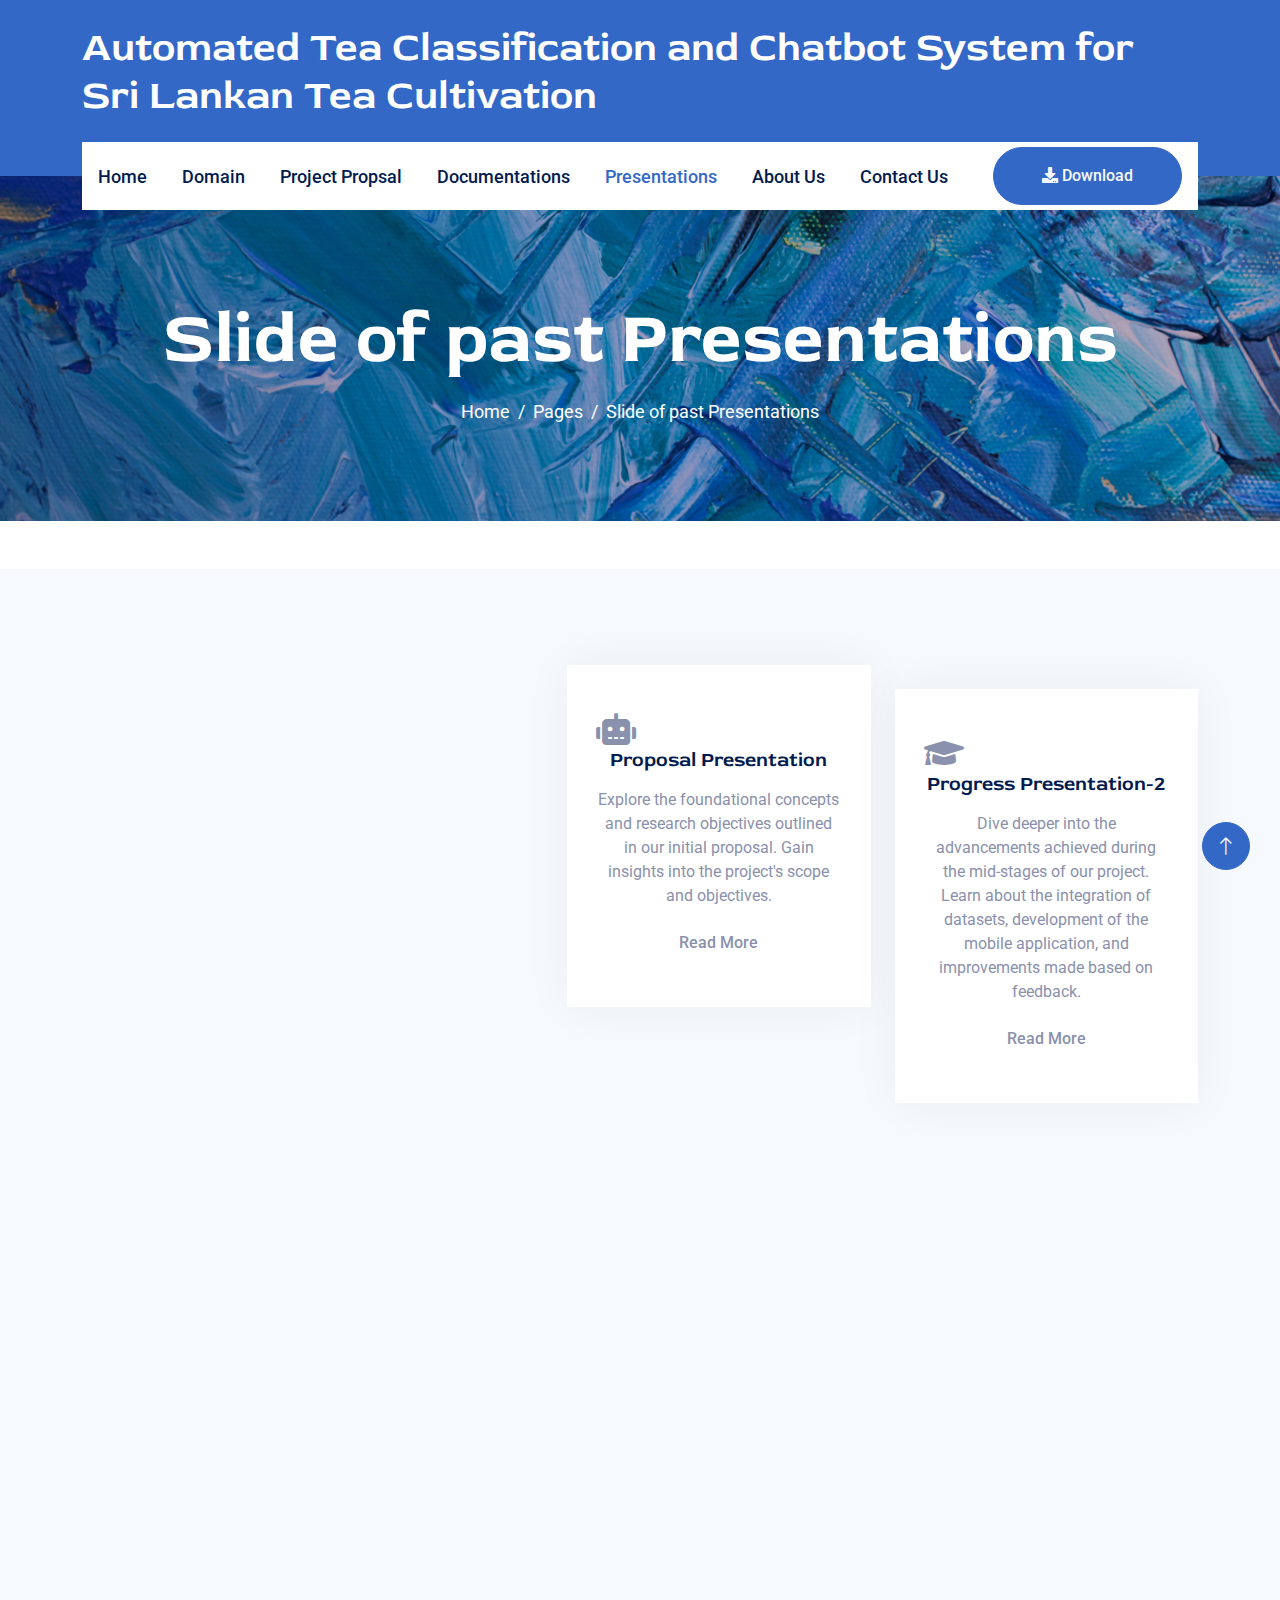
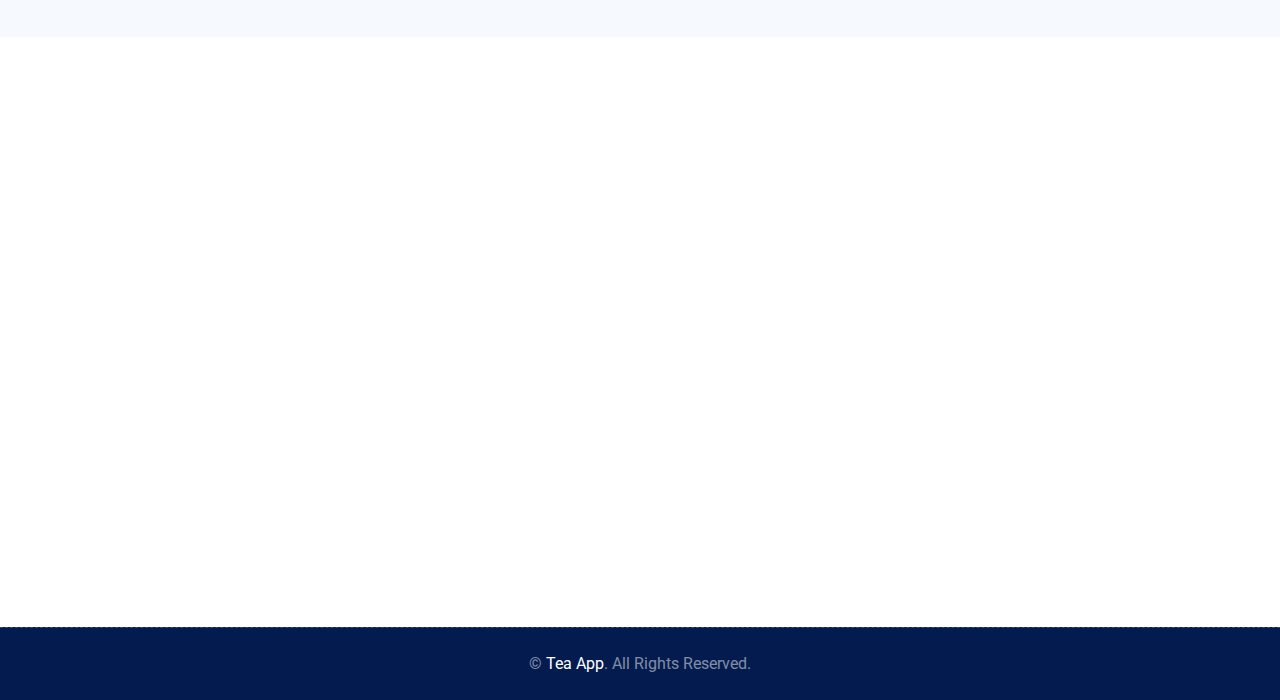
<file: presentation.html>
<!DOCTYPE html>
<html lang="en">
  <head>
    <meta charset="utf-8" />
    <title>AutomatedTeaClassificationAndChatbotSystem</title>
    <meta content="width=device-width, initial-scale=1.0" name="viewport" />
    <meta content="" name="keywords" />
    <meta content="" name="description" />

    <!-- Favicon -->
    <link href="img/favicon.png" rel="icon" />

    <!-- Google Web Fonts -->
    <link rel="preconnect" href="https://fonts.googleapis.com" />
    <link rel="preconnect" href="https://fonts.gstatic.com" crossorigin />
    <link
      href="https://fonts.googleapis.com/css2?family=Roboto:wght@400;500&family=Red+Rose:wght@600;700&display=swap"
      rel="stylesheet"
    />

    <!-- Icon Font Stylesheet -->
    <link
      href="https://cdnjs.cloudflare.com/ajax/libs/font-awesome/5.10.0/css/all.min.css"
      rel="stylesheet"
    />
    <link
      rel="stylesheet"
      href="https://cdn.jsdelivr.net/npm/bootstrap-icons@1.10.4/font/bootstrap-icons.css"
    />

    <!-- Libraries Stylesheet -->
    <link href="lib/animate/animate.min.css" rel="stylesheet" />
    <link href="lib/owlcarousel/assets/owl.carousel.min.css" rel="stylesheet" />

    <!-- Customized Bootstrap Stylesheet -->
    <link href="css/bootstrap.min.css" rel="stylesheet" />

    <!-- Template Stylesheet -->
    <link href="css/style.css" rel="stylesheet" />
  </head>

  <body>
    <!-- Spinner Start -->
    <div
      id="spinner"
      class="show bg-white position-fixed translate-middle w-100 vh-100 top-50 start-50 d-flex align-items-center justify-content-center"
    >
      <div
        class="spinner-border text-primary"
        role="status"
        style="width: 3rem; height: 3rem"
      ></div>
    </div>
    <!-- Spinner End -->

    <!-- Brand Start -->
    <div class="container-fluid bg-primary text-white pt-4 pb-5">
      <div class="container pb-2">
        <div class="d-flex align-items-center justify-content-between">
          <a href="index.html" class="h1 text-white mb-0 responsive-text"
            >Automated Tea Classification and Chatbot System for Sri Lankan Tea
            Cultivation</a
          >
        </div>
      </div>
    </div>
    <!-- Brand End -->

    <!-- Navbar Start -->
    <div class="container-fluid sticky-top">
      <div class="container">
        <nav
          class="navbar navbar-expand-lg navbar-light bg-white py-lg-0 px-lg-3"
        >
          <button
            type="button"
            class="navbar-toggler me-0"
            data-bs-toggle="collapse"
            data-bs-target="#navbarCollapse"
          >
            <span class="navbar-toggler-icon"></span>
          </button>
          <div class="collapse navbar-collapse" id="navbarCollapse">
            <div class="navbar-nav">
              <a href="index.html" class="nav-item nav-link">Home</a>
              <a href="domain.html" class="nav-item nav-link">Domain</a>
              <a href="propsal.html" class="nav-item nav-link"
                >Project Propsal</a
              >
              <a href="doc.html" class="nav-item nav-link">Documentations</a>
              <a href="presentation.html" class="nav-item nav-link active"
                >Presentations</a
              >
              <a href="about.html" class="nav-item nav-link">About Us</a>
              <a href="contact.html" class="nav-item nav-link">Contact Us</a>
            </div>
            <div class="ms-auto d-none d-lg-flex">
              <a
                href="https://drive.google.com/file/d/1orjQTS57zoWCi4yPrwJ_iJhTzdbwTL81/view?usp=drive_link"
                class="btn btn-primary py-3 px-5 rounded-pill"
                download
              >
                <i class="fa fa-download"></i> Download
              </a>
            </div>
          </div>
        </nav>
      </div>
    </div>
    <!-- Navbar End -->

    <!-- Page Header Start -->
    <div
      class="container-fluid page-header py-5 mb-5 wow fadeIn"
      data-wow-delay="0.1s"
    >
      <div class="container text-center py-5 mt-4">
        <h1 class="display-2 text-white mb-3 animated slideInDown">
          Slide of past Presentations
        </h1>
        <nav aria-label="breadcrumb animated slideInDown">
          <ol class="breadcrumb justify-content-center mb-0">
            <li class="breadcrumb-item"><a href="index.html">Home</a></li>
            <li class="breadcrumb-item"><a href="index.html">Pages</a></li>
            <li class="breadcrumb-item" aria-current="page">
              Slide of past Presentations
            </li>
          </ol>
        </nav>
      </div>
    </div>

    <!-- Service Start -->
    <div class="container-fluid bg-light mt-5 py-5">
      <div class="container py-5">
        <div class="row g-5 align-items-center">
          <div class="col-lg-5 wow fadeIn" data-wow-delay="0.1s">
            <h1 class="mb-4">
              Unveiling Our Project's Progress Through Presentations
            </h1>
            <p class="mb-4">
              Welcome to our presentations section, where you can access slides
              from our past and upcoming presentations.
            </p>
          </div>
          <div class="col-lg-7">
            <div class="row g-4">
              <div class="col-md-6">
                <div class="row g-4">
                  <div class="col-12 wow fadeIn" data-wow-delay="0.1s">
                    <div
                      class="service-item d-flex flex-column justify-content-center text-center rounded"
                    >
                      <div class="service-icon btn-square">
                        <i class="fa fa-robot fa-2x"></i>
                      </div>
                      <h5 class="mb-3">Proposal Presentation</h5>
                      <p>
                        Explore the foundational concepts and research
                        objectives outlined in our initial proposal. Gain
                        insights into the project's scope and objectives.
                      </p>
                      <a
                        class="btn px-3 mt-auto mx-auto"
                        href="https://docs.google.com/presentation/d/1oZr5YhWOVwhn5Ch1vgZJ9UPTAtoJ9adP/edit?usp=sharing&ouid=110324163889962697909&rtpof=true&sd=true"
                        >Read More</a
                      >
                    </div>
                  </div>
                  <div class="col-12 wow fadeIn" data-wow-delay="0.5s">
                    <div
                      class="service-item d-flex flex-column justify-content-center text-center rounded"
                    >
                      <div class="service-icon btn-square">
                        <i class="fa fa-power-off fa-2x"></i>
                      </div>
                      <h5 class="mb-3">Progress Presentation-1</h5>
                      <p>
                        Review the progress made in the early stages of our
                        research journey. Understand how the project has evolved
                        since the proposal, including data collection, initial
                        findings, and challenges.
                      </p>
                      <a
                        class="btn px-3 mt-auto mx-auto"
                        href="https://docs.google.com/presentation/d/1RcbCHxaBLKxarzekQmzD_N6-L-jYoB5_/edit?usp=sharing&ouid=110324163889962697909&rtpof=true&sd=true"
                        >Read More</a
                      >
                    </div>
                  </div>
                </div>
              </div>
              <div class="col-md-6 pt-md-4">
                <div class="row g-4">
                  <div class="col-12 wow fadeIn" data-wow-delay="0.3s">
                    <div
                      class="service-item d-flex flex-column justify-content-center text-center rounded"
                    >
                      <div class="service-icon btn-square">
                        <i class="fa fa-graduation-cap fa-2x"></i>
                      </div>
                      <h5 class="mb-3">Progress Presentation-2</h5>
                      <p>
                        Dive deeper into the advancements achieved during the
                        mid-stages of our project. Learn about the integration
                        of datasets, development of the mobile application, and
                        improvements made based on feedback.
                      </p>
                      <a
                        class="btn px-3 mt-auto mx-auto"
                        href="https://docs.google.com/presentation/d/1qFdhBbBDA6oDvbrWPkzMHZg3MGhhZw2Z/edit?usp=sharing&ouid=110324163889962697909&rtpof=true&sd=true"
                        >Read More</a
                      >
                    </div>
                  </div>
                  <div class="col-12 wow fadeIn" data-wow-delay="0.7s">
                    <div
                      class="service-item d-flex flex-column justify-content-center text-center rounded"
                    >
                      <div class="service-icon btn-square">
                        <i class="fa fa-brain fa-2x"></i>
                      </div>
                      <h5 class="mb-3">Final Presentations</h5>
                      <p>
                        Witness the culmination of our research efforts.
                        Discover the comprehensive outcomes, innovative
                        solutions, and the overall impact of our project. Engage
                        with the final results and insights derived from our
                        dedicated work.
                      </p>
                      <a class="btn px-3 mt-auto mx-auto" href="#">Read More</a>
                    </div>
                  </div>
                </div>
              </div>
            </div>
          </div>
        </div>
      </div>
    </div>
    <!-- Service End -->

    <!-- Footer Start -->
    <div
      class="container-fluid footer position-relative bg-dark text-white-50 py-5 wow fadeIn"
      data-wow-delay="0.1s"
    >
      <div class="container">
        <div class="row g-5 py-5">
          <div class="col-lg-6 pe-lg-5">
            <a href="index.html" class="navbar-brand">
              <h1 class="h1 text-primary mb-0">
                Tea<span class="text-white">App</span>
              </h1>
            </a>
            <p class="fs-5 mb-4">
              The Tea App comes to you as a virtual assistant whenever you need
              it through a mobile app.You can explore the technological
              evolution of the Sri Lankan tea industry.
            </p>
            <p>
              <i class="fa fa-map-marker-alt me-2"></i>University of Sri
              Jayewardenepura, Nugegoda
            </p>
            <p><i class="fa fa-phone-alt me-2"></i>+94 76 402 2418</p>
            <p><i class="fa fa-envelope me-2"></i>dnshlahiru@gmail.com</p>
            <div class="d-flex mt-4">
              <a class="btn btn-lg-square btn-primary me-2" href="#"
                ><i class="fab fa-twitter"></i
              ></a>
              <a class="btn btn-lg-square btn-primary me-2" href="#"
                ><i class="fab fa-facebook-f"></i
              ></a>
              <a class="btn btn-lg-square btn-primary me-2" href="#"
                ><i class="fab fa-linkedin-in"></i
              ></a>
              <a class="btn btn-lg-square btn-primary me-2" href="#"
                ><i class="fab fa-instagram"></i
              ></a>
            </div>
          </div>
          <div class="col-lg-6 ps-lg-5">
            <div class="row g-5">
              <div class="col-sm-6">
                <h4 class="text-light mb-4">Quick Links</h4>
                <a class="btn btn-link" href="./about.html">About Us</a>
                <a class="btn btn-link" href="./contact.html">Contact Us</a>
                <a class="btn btn-link" href="./termandcondition.html"
                  >Terms & Condition</a
                >
              </div>
              <div class="col-sm-12">
                <h4 class="text-light mb-4">Newsletter</h4>
                <div class="w-100">
                  <div class="input-group">
                    <input
                      type="text"
                      class="form-control border-0 py-3 px-4"
                      style="background: rgba(255, 255, 255, 0.1)"
                      placeholder="Your Email Address"
                    /><button class="btn btn-primary px-4">Sign Up</button>
                  </div>
                </div>
              </div>
            </div>
          </div>
        </div>
      </div>
    </div>
    <!-- Footer End -->

    <!-- Copyright Start -->
    <div class="container-fluid copyright bg-dark text-white-50 py-4">
      <div class="container">
        <div class="row">
          <div class="col-md-12 text-center text-md-start">
            <p class="mb-0 text-center">
              &copy; <a href="#">Tea App</a>. All Rights Reserved.
            </p>
          </div>
          <div class="col-md-6 text-center text-md-end"></div>
        </div>
      </div>
    </div>
    <!-- Copyright End -->

    <!-- Back to Top -->
    <a
      href="#"
      class="btn btn-lg btn-primary btn-lg-square rounded-circle back-to-top"
      ><i class="bi bi-arrow-up"></i
    ></a>

    <!-- JavaScript Libraries -->
    <script src="https://ajax.googleapis.com/ajax/libs/jquery/3.6.1/jquery.min.js"></script>
    <script src="https://cdn.jsdelivr.net/npm/bootstrap@5.0.0/dist/js/bootstrap.bundle.min.js"></script>
    <script src="lib/wow/wow.min.js"></script>
    <script src="lib/easing/easing.min.js"></script>
    <script src="lib/waypoints/waypoints.min.js"></script>
    <script src="lib/counterup/counterup.min.js"></script>
    <script src="lib/owlcarousel/owl.carousel.min.js"></script>

    <!-- Template Javascript -->
    <script src="js/main.js"></script>
  </body>
</html>
</file>
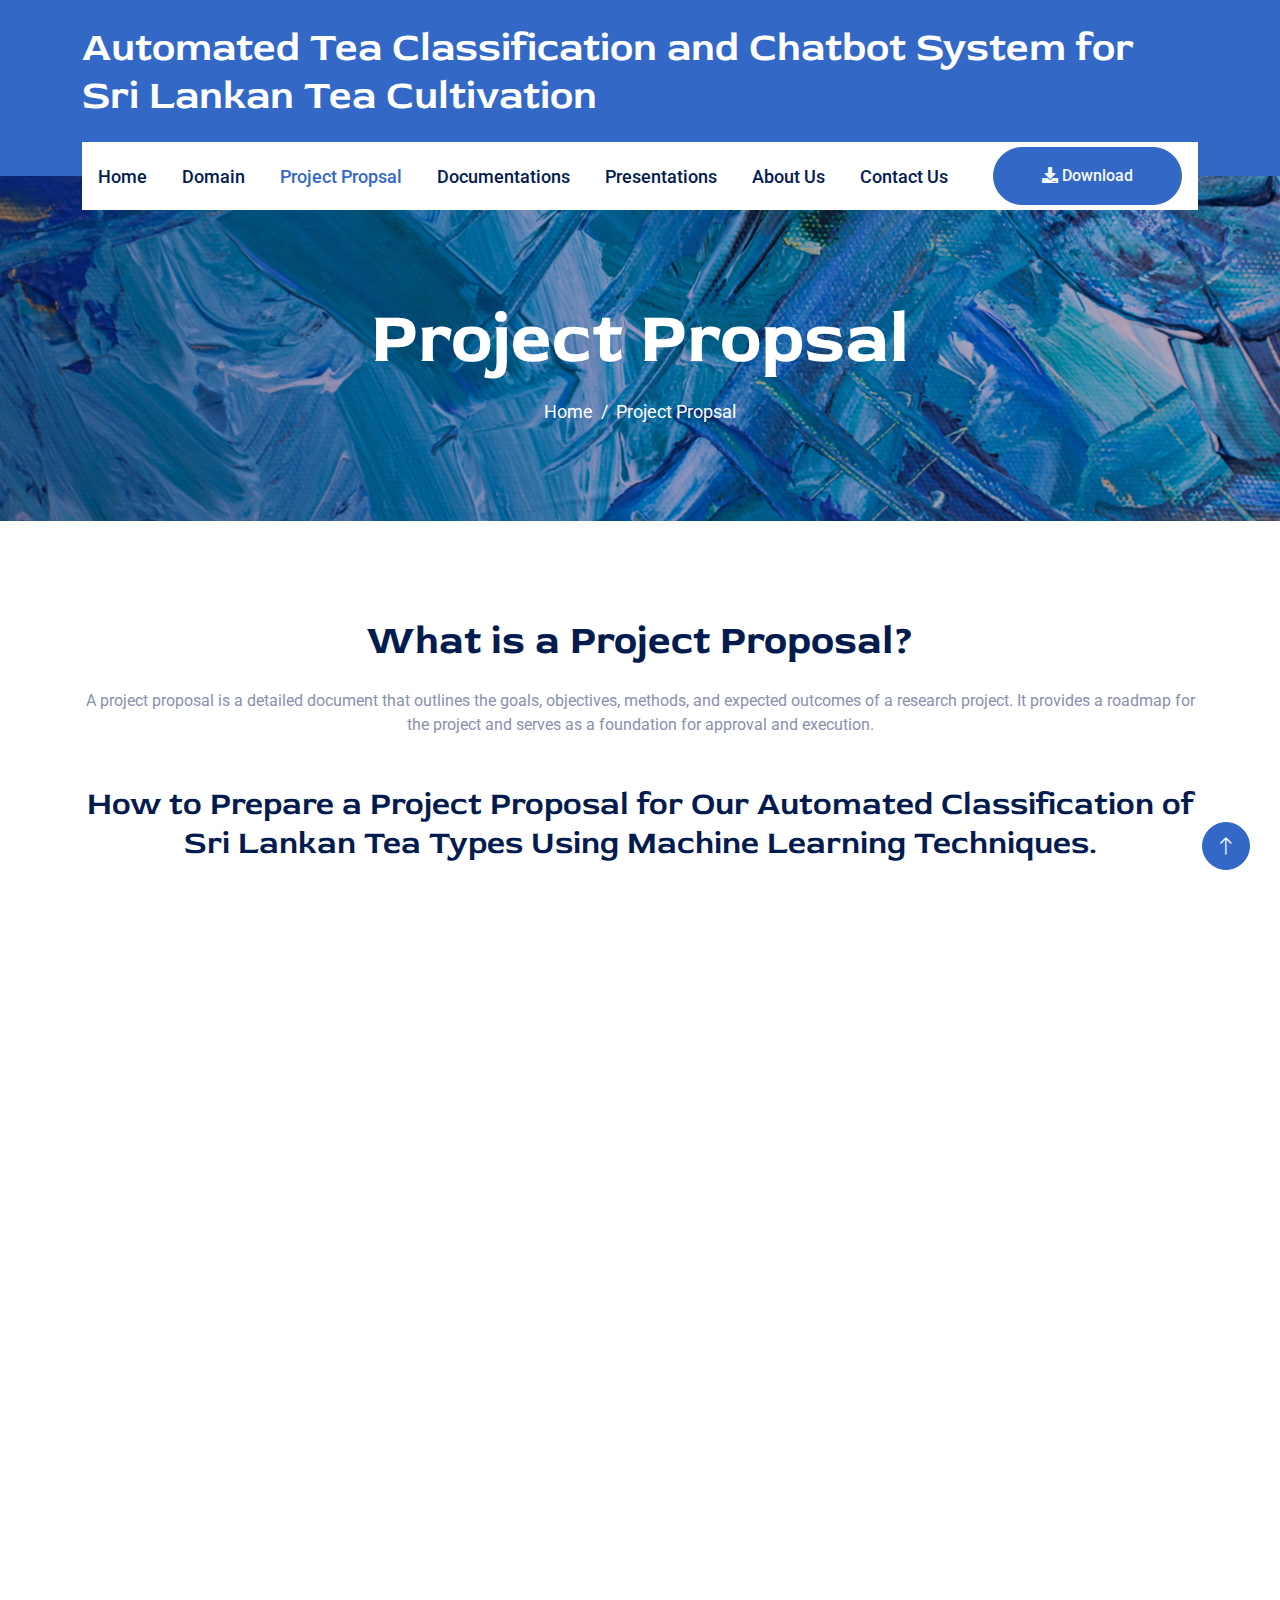
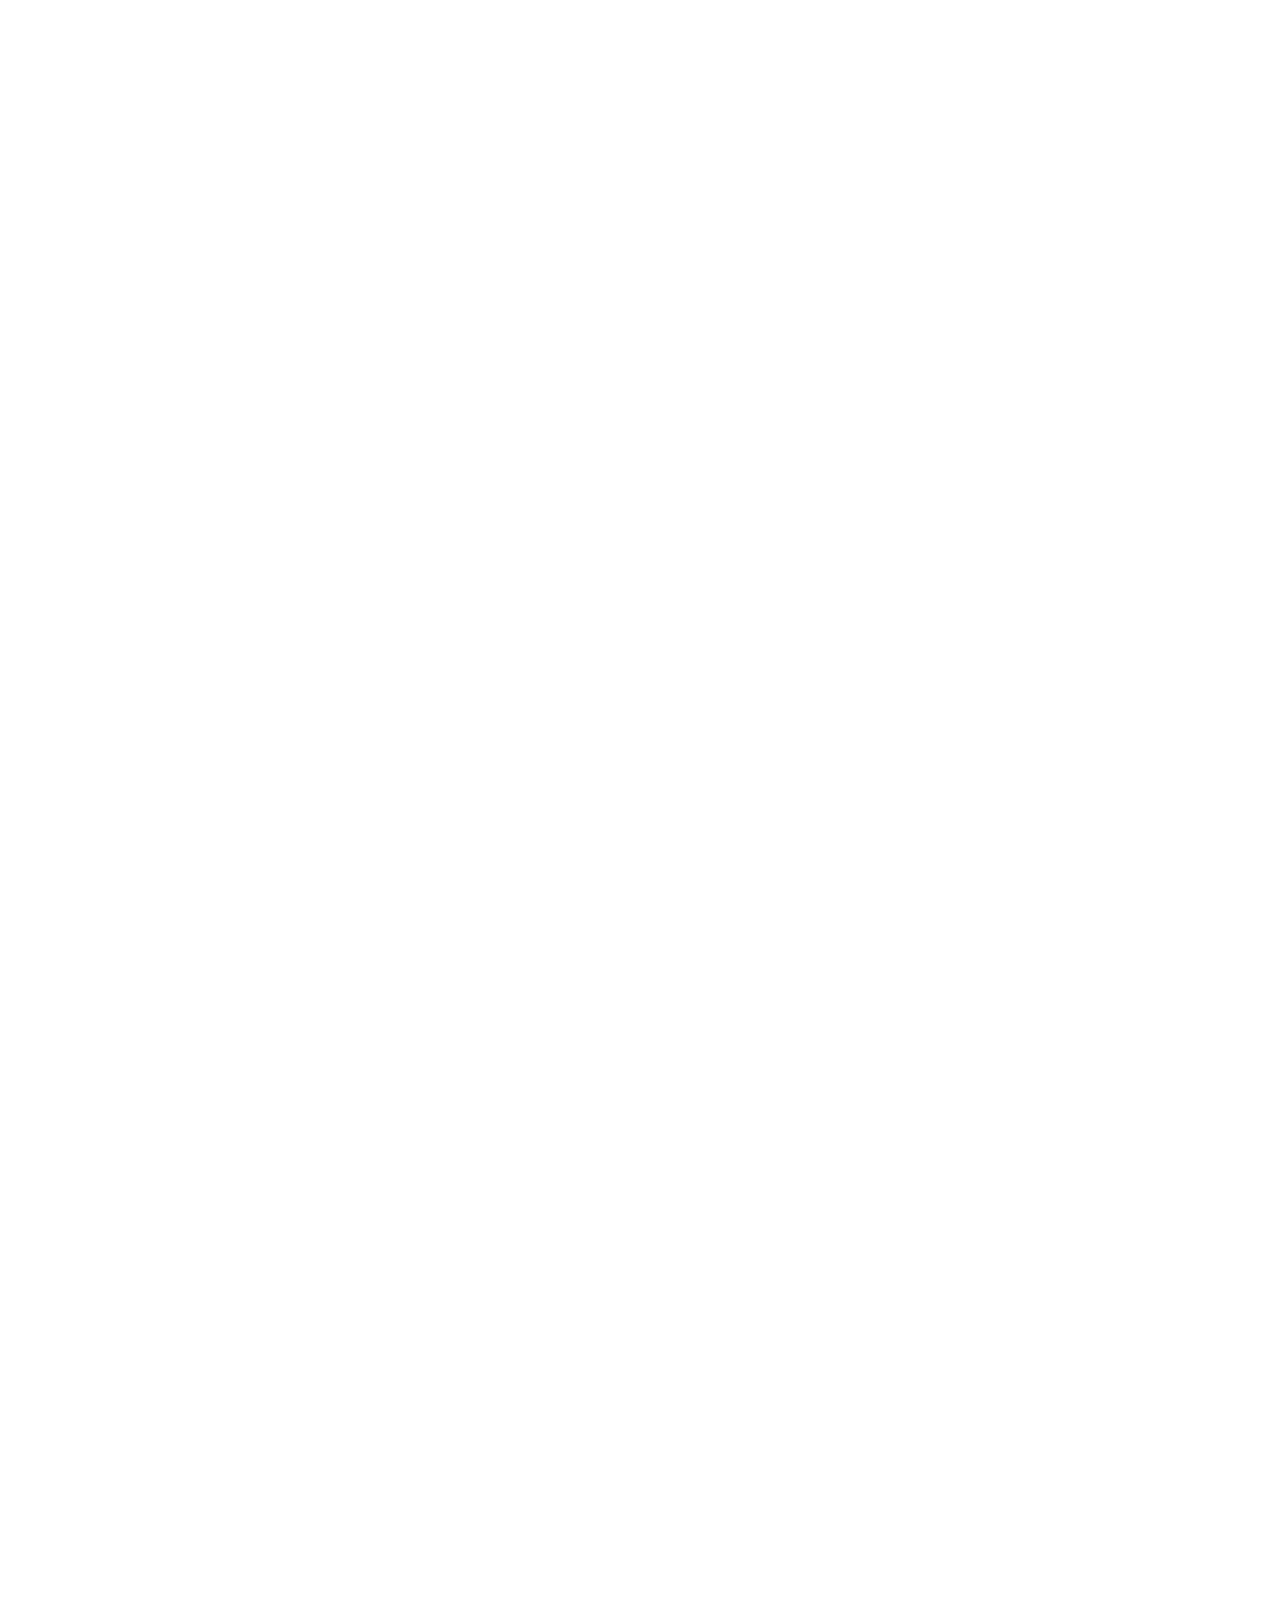
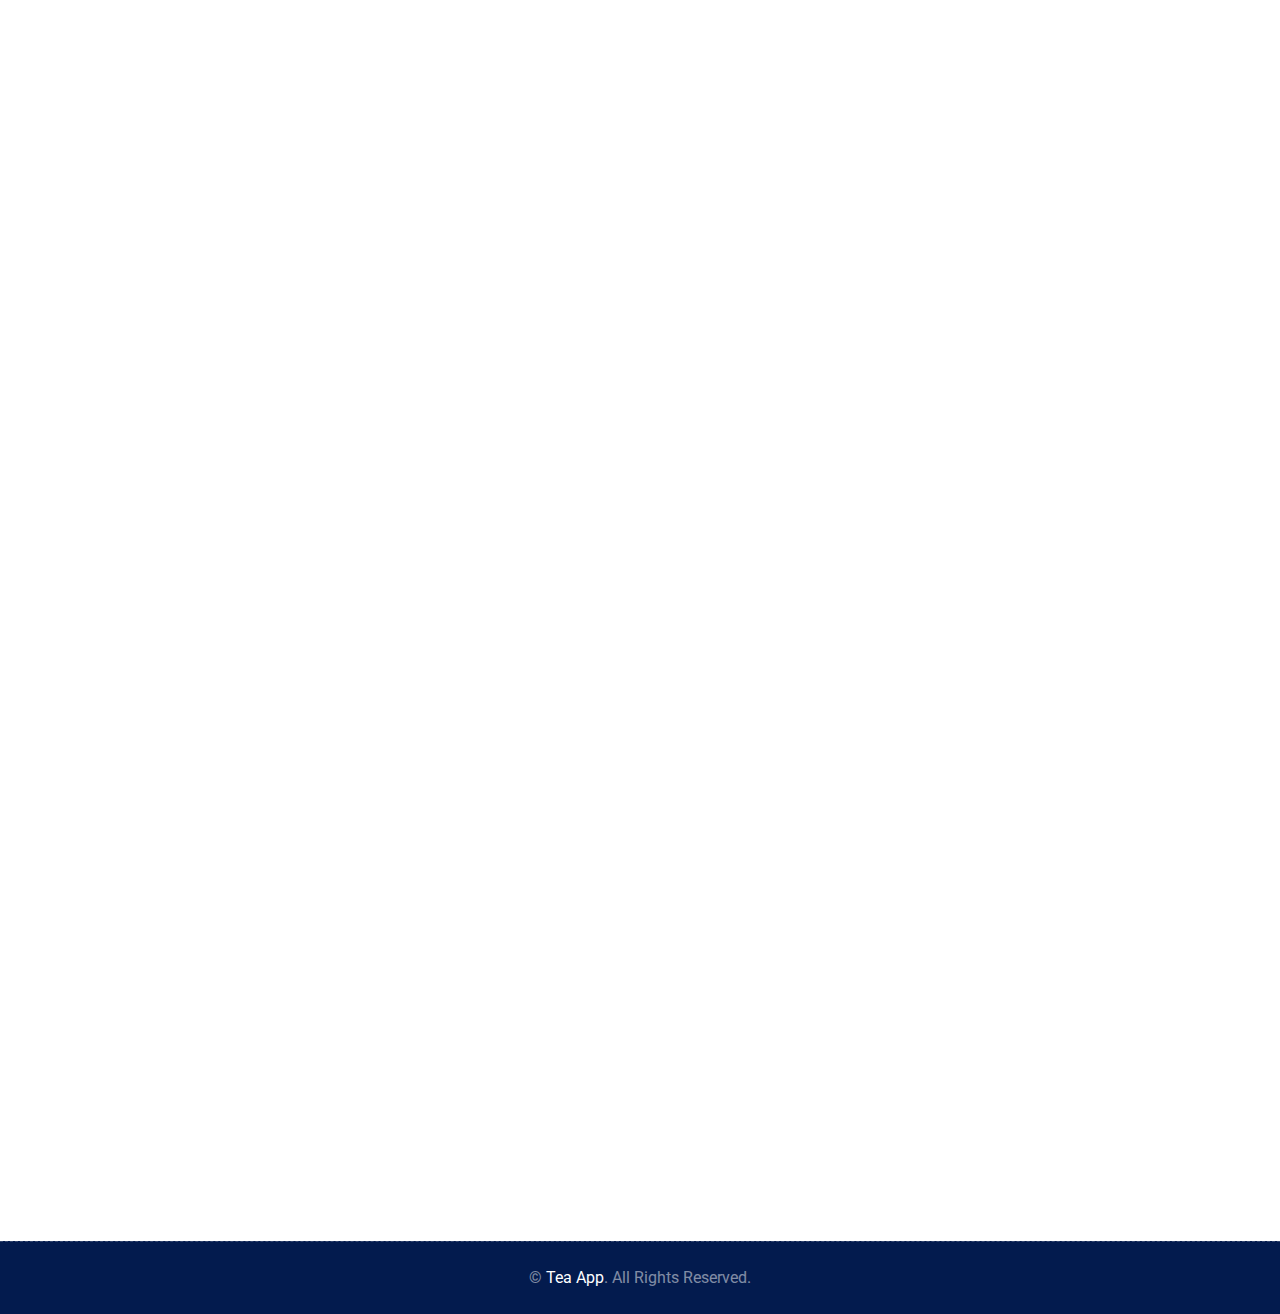
<file: propsal.html>
<!DOCTYPE html>
<html lang="en">

<head>
    <meta charset="utf-8">
    <title>AutomatedTeaClassificationAndChatbotSystem</title>
    <meta content="width=device-width, initial-scale=1.0" name="viewport">
    <meta content="" name="keywords">
    <meta content="" name="description">

    <!-- Favicon -->
    <link href="img/favicon.png" rel="icon">

    <!-- Google Web Fonts -->
    <link rel="preconnect" href="https://fonts.googleapis.com">
    <link rel="preconnect" href="https://fonts.gstatic.com" crossorigin>
    <link href="https://fonts.googleapis.com/css2?family=Roboto:wght@400;500&family=Red+Rose:wght@600;700&display=swap"
        rel="stylesheet">

    <!-- Icon Font Stylesheet -->
    <link href="https://cdnjs.cloudflare.com/ajax/libs/font-awesome/5.10.0/css/all.min.css" rel="stylesheet">
    <link rel="stylesheet" href="https://cdn.jsdelivr.net/npm/bootstrap-icons@1.10.4/font/bootstrap-icons.css">

    <!-- Libraries Stylesheet -->
    <link href="lib/animate/animate.min.css" rel="stylesheet">
    <link href="lib/owlcarousel/assets/owl.carousel.min.css" rel="stylesheet">

    <!-- Customized Bootstrap Stylesheet -->
    <link href="css/bootstrap.min.css" rel="stylesheet">

    <!-- Template Stylesheet -->
    <link href="css/style.css" rel="stylesheet">
</head>

<body>
    <!-- Spinner Start -->
    <div id="spinner"
        class="show bg-white position-fixed translate-middle w-100 vh-100 top-50 start-50 d-flex align-items-center justify-content-center">
        <div class="spinner-border text-primary" role="status" style="width: 3rem; height: 3rem;"></div>
    </div>
    <!-- Spinner End -->

    <!-- Brand Start -->
    <div class="container-fluid bg-primary text-white pt-4 pb-5">
        <div class="container pb-2">
            <div class="d-flex align-items-center justify-content-between">
                <a href="index.html" class="h1 text-white mb-0 responsive-text">Automated Tea Classification and Chatbot System for Sri Lankan Tea Cultivation</a>
            </div>
        </div>
    </div>
    <!-- Brand End -->


       <!-- Navbar Start -->
       <div class="container-fluid sticky-top">
        <div class="container">
            <nav class="navbar navbar-expand-lg navbar-light bg-white py-lg-0 px-lg-3">
                <button type="button" class="navbar-toggler me-0" data-bs-toggle="collapse"
                    data-bs-target="#navbarCollapse">
                    <span class="navbar-toggler-icon"></span>
                </button>
                <div class="collapse navbar-collapse" id="navbarCollapse">
                    <div class="navbar-nav">
                        <a href="index.html" class="nav-item nav-link">Home</a>
                        <a href="domain.html" class="nav-item nav-link">Domain</a>
                        <a href="propsal.html" class="nav-item nav-link active">Project Propsal</a>
                        <a href="doc.html" class="nav-item nav-link">Documentations</a>  
                        <a href="presentation.html" class="nav-item nav-link">Presentations</a>
                        <a href="about.html" class="nav-item nav-link">About Us</a>
                        <a href="contact.html" class="nav-item nav-link">Contact Us</a>
                    </div>
                    <div class="ms-auto d-none d-lg-flex">
                        <a href="https://drive.google.com/file/d/1orjQTS57zoWCi4yPrwJ_iJhTzdbwTL81/view?usp=drive_link" class="btn btn-primary py-3 px-5 rounded-pill" download>
                            <i class="fa fa-download"></i> Download
                        </a>
                    </div>
                </div>
            </nav>
        </div>
    </div>
    <!-- Navbar End -->


    <!-- Page Header Start -->
    <div class="container-fluid page-header py-5 mb-5 wow fadeIn" data-wow-delay="0.1s">
        <div class="container text-center py-5 mt-4">
            <h1 class="display-2 text-white mb-3 animated slideInDown">Project Propsal</h1>
            <nav aria-label="breadcrumb animated slideInDown">
                <ol class="breadcrumb justify-content-center mb-0">
                    <li class="breadcrumb-item"><a href="index.html">Home</a></li>
                    <li class="breadcrumb-item" aria-current="page">Project Propsal</li>
                </ol>
            </nav>
        </div>
    </div>
    <!-- Page Header End -->

    <div class="container py-5 text-center mx-auto wow fadeInUp" data-wow-delay="0.1s">
        <h1 class="display-6 text-center mb-4">What is a Project Proposal?</h1>
        <p class="mb-5">A project proposal is a detailed document that outlines the goals, objectives, methods, and
            expected
            outcomes of a research project. It provides a roadmap for the project and serves as a foundation for
            approval
            and execution.</p>
        <h2 class=" mb-4">How to Prepare a Project Proposal for Our Automated Classification of Sri Lankan Tea Types
            Using
            Machine Learning Techniques.</h2>
        <div class="container-xxl py-5">
            <div class="row g-5">
                <div class="col-lg-5 wow fadeIn" data-wow-delay="0.1s">
                    <h2 class="mb-4">Introduction</h2>
                    <p class="mb-4">Tea is one of the most important agricultural commodities in Sri Lanka and
                        contributes
                        significantly to the economy. Since most tea cultivars have a complex relationship between
                        soil conditions and climate, accurate identification of tea cultivars is critical for yield
                        optimization, disease management, and product quality. However, the lack of knowledge
                        and tools for tea identification poses challenges to tea growers. This research aims to
                        address this gap by developing a web and mobile application that uses machine learning
                        techniques to accurately classify low-country tea varieties.
                    </p>
                </div>
                <div class="col-lg-7 wow fadeIn" data-wow-delay="0.5s">
                    <div class="owl-carousel testimonial-carousel border-start border-primary ">
                        <div class="testimonial-item ps-5">
                            <i class="fa fa-quote-left fa-2x text-primary mb-3"></i>
                            <h3>1.Project Scope
                            </h3>
                            <p class="fs-6">The scope of this project encompasses the development of mobile and web
                                application that
                                employs machine-learning algorithms to identify low-country tea types. The application
                                will primarily cover the most used tea categories in the low country. The research will
                                be
                                limited to low-country tea varieties and will not include other types of tea found in
                                different
                                regions of Sri Lanka.</p>
                        </div>
                        <div class="testimonial-item ps-5 mx-auto wow fadeInUp" data-wow-delay="0.1s">
                            <i class="fa fa-quote-left fa-2x text-primary mb-3"></i>
                            <h3>2. Importance of Research</h3>
                            <p class="fs-6">The importance of this research lies in its potential to revolutionize the
                                tea industry in Sri
                                Lanka. Automatic identification of tea cultivars has many practical applications,
                                including
                                helping tea farmers select cultivars suitable for their specific soil and climatic
                                conditions. In
                                addition, researchers will have access to a standardized method for cataloging and
                                analyzing different teas.</p>
                        </div>
                        <div class="testimonial-item ps-5 mx-auto wow fadeInUp" data-wow-delay="0.1s">
                            <i class="fa fa-quote-left fa-2x text-primary mb-3"></i>
                            <h3>3. Research Problem</h3>
                            <p class="fs-6">The absence of an automated and accessible system for the identification of
                                tea plant
                                varieties in Sri Lanka has led to incorrect selection and cultivation practices. This
                                research
                                tackles the challenge of developing an application that accurately classifies tea plants
                                according to leaf characteristics and provides information about the properties of each
                                type.</p>
                        </div>
                    </div>
                </div>
            </div>
        </div>
        <div class="text-center mx-auto wow fadeInUp" data-wow-delay="0.1s">
            <h2 class="mb-4 text-center">Methodology</h2>
            <p class="mb-4">In our research project, the main objective is to develop an automated system that
                accurately classifies different types of low-country tea leaves, including TRI2025,
                TRI2023, TRI3025, TRI2027, TRI4049, TRI4042, and H 1/58 among others. The specific
                objectives include the utilization of machine learning techniques, experimental design, data
                collection, ethical considerations, and technological aspects.
                Following these are the images of selected tea types. These varieties can be identified based
                on the leaf as the leaf size, color, and shape vary.</p>
            <div class="grid-images">
                <div><img src="img/TRI2025.png" alt="TRI2025">
                    <p>TRI2025</p>
                </div>
                <div><img src="img/TRI2027.png" alt="TRI2027">
                    <p>TRI2027</p>
                </div>
                <div><img src="img/TRI4042.png" alt="TRI4042">
                    <p>TRI4042</p>
                </div>
                <div><img src="img/TRI4049.png" alt="TRI4049">
                    <p>TRI4049</p>
                </div>
                <div><img src="img/H158.png" alt="H1/58">
                    <p>H1/58</p>
                </div>
            </div>
        
        </div>
        <div class="text-center mx-auto wow fadeInUp" data-wow-delay="0.1s">
            <h2 class="mb-4 text-center">Data Collection</h2>
            <p class="mb-4">In this phase, a diverse and comprehensive dataset of tea leaf images representing different
                types will be assembled. These images will be extracted from various tea estates and
                research institutes. The dataset will be carefully curated to ensure a balanced representation
                of all tea types to train the model (e.g., TRI2025, TRI2023, TRI3025, TRI2027, TRI4049,
                TRI4042, H 1/58). We hope to get 300 images for each category.</p>
        </div>
        <div class="text-center mx-auto wow fadeInUp" data-wow-delay="0.1s">
            <h2 class="mb-4 text-center">Data Preprocessing</h2>
            <p class="mb-4">The collected data set may contain images of different resolutions, orientations, and
                lighting conditions. To facilitate effective model training, images are processed
                continuously. They are resized to a normal size, often called the model's input shape. In
                addition, the pixel values of the images are normalized to bring them within a specified
                range to aid model convergence. Augmentation techniques such as rotation, flipping, or
                introducing slight variations are applied to increase the diversity of the data set and improve
                the generalization capabilities of the model.</p>
        </div>
        <div class="text-center mx-auto wow fadeInUp" data-wow-delay="0.1s">
            <h2 class="mb-4 text-center">Model Selection</h2>
            <p class="mb-4">The research explores various machine learning architectures for image classification, focusing on convolutional neural networks (CNNs) and alternative algorithms like Support Vector Machines (SVM) and Random Forests. The final model's choice depends on task complexity and performance. Transfer learning, a technique that adapts pre-trained models to specific tasks, can speed up training and improve classification accuracy. By evaluating and comparing these techniques, the best machine learning architecture is identified for accurate and efficient classification of lowland tea leaves.</p>
        </div>
        <div class="text-center mx-auto wow fadeInUp" data-wow-delay="0.1s">
            <h2 class="mb-4 text-center">Model Training</h2>
            <p class="mb-4">The model training phase involves dividing the preprocessed dataset into three subsets: training, validation, and testing. The training set is the largest portion, used to train the model. The validation set is used to monitor the model's performance and adjust as needed. The testing set serves as an independent dataset to evaluate the model's generalization performance. Parameter optimization is performed through optimization algorithms like stochastic gradient descent. Transfer learning is applied, freezing pre-trained layers to retain features from a broader image dataset. The model is fine-tuned with the new dataset specific to tea leaf classification. The training process is organized into epochs, with batch size influencing training speed and memory usage. The validation set monitors the model's performance, and early stopping may be employed to select the best-performing model.</p>
        </div>
        <div class="text-center mx-auto wow fadeInUp" data-wow-delay="0.1s">
            <h2 class="mb-4 text-center">Model Evaluation</h2>
            <p class="mb-4">The tea leaf dataset is used to train a model for classifying various tea leaves, including TRI 2025, TRI 4042, H 1/58, TRI 2027, and other lowland tea leaves. Key evaluation metrics include accuracy, precision, recall, and F1-score. Accuracy measures the percentage of correctly classified instances, while precision calculates the proportion of true positive predictions. Recall quantifies the model's ability to correctly identify true positive instances, especially when minimizing false negatives. A high F1-score indicates a robust model, ensuring its effectiveness across different tea leaf types and contributing to increased tea production and quality control.</p>
        </div>
        <div class="text-center mx-auto wow fadeInUp" data-wow-delay="0.1s">
            <h2 class="mb-4 text-center">Timeline</h2>
            <div> <img class="timeline-img" src="img/timeline.png"></div>
           
        </div><br>
        <div class="text-center mx-auto wow fadeInUp" data-wow-delay="0.1s>
            <h2 class="mb-4 text-center">Approval </h2>
            <p class="text-center">Submit the proposal to supervisor for feedback. - <b>24th July 2023</b> </p>
        </div>
    </div>
    </div>

    <!-- Footer Start -->
    <div class="container-fluid footer position-relative bg-dark text-white-50 py-5 wow fadeIn" data-wow-delay="0.1s">
        <div class="container">
            <div class="row g-5 py-5">
                <div class="col-lg-6 pe-lg-5">
                    <a href="index.html" class="navbar-brand">
                        <h1 class="h1 text-primary mb-0">Tea<span class="text-white">App</span></h1>
                    </a>
                    <p class="fs-5 mb-4">The Tea App comes to you as a virtual assistant whenever you need it through a
                        mobile app.You can explore the technological evolution of the Sri Lankan tea industry.</p>
                    <p><i class="fa fa-map-marker-alt me-2"></i>University of Sri Jayewardenepura, Nugegoda</p>
                    <p><i class="fa fa-phone-alt me-2"></i>+94 76 402 2418</p>
                    <p><i class="fa fa-envelope me-2"></i>dnshlahiru@gmail.com</p>
                    <div class="d-flex mt-4">
                        <a class="btn btn-lg-square btn-primary me-2" href="#"><i class="fab fa-twitter"></i></a>
                        <a class="btn btn-lg-square btn-primary me-2" href="#"><i class="fab fa-facebook-f"></i></a>
                        <a class="btn btn-lg-square btn-primary me-2" href="#"><i class="fab fa-linkedin-in"></i></a>
                        <a class="btn btn-lg-square btn-primary me-2" href="#"><i class="fab fa-instagram"></i></a>
                    </div>
                </div>
                <div class="col-lg-6 ps-lg-5">
                    <div class="row g-5">
                        <div class="col-sm-6">
                            <h4 class="text-light mb-4">Quick Links</h4>
                            <a class="btn btn-link" href="./about.html">About Us</a>
                            <a class="btn btn-link" href="./contact.html">Contact Us</a>
                            <a class="btn btn-link" href="./termandcondition.html">Terms & Condition</a>
                        </div>
        
                        <div class="col-sm-12">
                            <h4 class="text-light mb-4">Newsletter</h4>
                            <div class="w-100">
                                <div class="input-group">
                                    <input type="text" class="form-control border-0 py-3 px-4"
                                        style="background: rgba(255, 255, 255, .1);"
                                        placeholder="Your Email Address"><button class="btn btn-primary px-4">Sign
                                        Up</button>
                                </div>
                            </div>
                        </div>
                    </div>
                </div>
            </div>
        </div>
    </div>
    <!-- Footer End -->


        <!-- Copyright Start -->
        <div class="container-fluid copyright bg-dark text-white-50 py-4">
            <div class="container">
                <div class="row">
                    <div class="col-md-12 text-center text-md-start">
                        <p class="mb-0 text-center">&copy; <a href="#">Tea App</a>. All Rights Reserved.</p>
                    </div>
                    <div class="col-md-6 text-center text-md-end">
                    </div>
                </div>
            </div>
        </div>
        <!-- Copyright End -->


    <!-- Back to Top -->
    <a href="#" class="btn btn-lg btn-primary btn-lg-square rounded-circle back-to-top"><i
            class="bi bi-arrow-up"></i></a>


    <!-- JavaScript Libraries -->
    <script src="https://ajax.googleapis.com/ajax/libs/jquery/3.6.1/jquery.min.js"></script>
    <script src="https://cdn.jsdelivr.net/npm/bootstrap@5.0.0/dist/js/bootstrap.bundle.min.js"></script>
    <script src="lib/wow/wow.min.js"></script>
    <script src="lib/easing/easing.min.js"></script>
    <script src="lib/waypoints/waypoints.min.js"></script>
    <script src="lib/counterup/counterup.min.js"></script>
    <script src="lib/owlcarousel/owl.carousel.min.js"></script>

    <!-- Template Javascript -->
    <script src="js/main.js"></script>
</body>

</html>
</file>
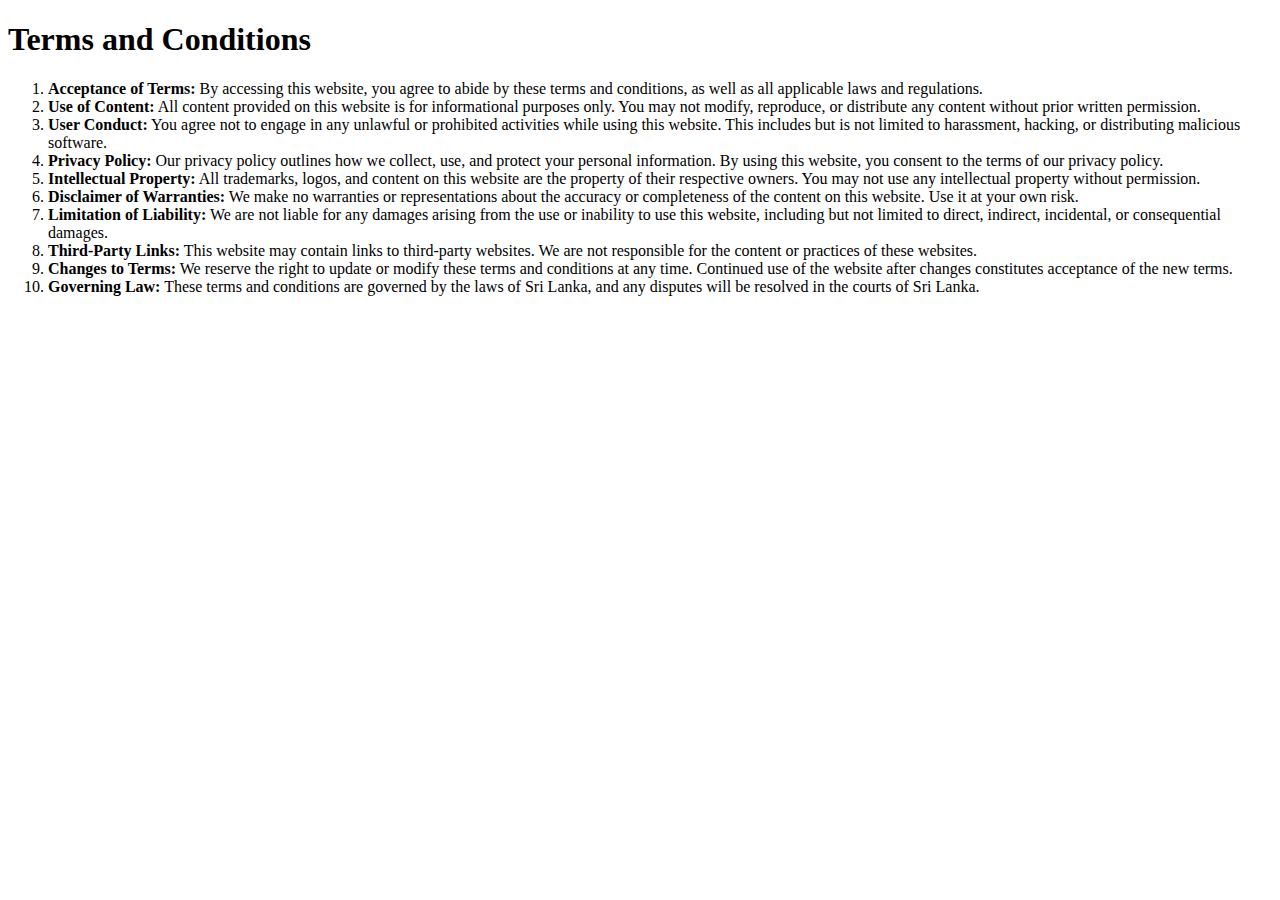
<file: termandcondition.html>
<!DOCTYPE html>
<html lang="en">
<head>
    <meta charset="UTF-8">
    <meta name="viewport" content="width=device-width, initial-scale=1.0">
    <title>Terms and Conditions</title>
</head>
<body>
    <div class="container">
        <h1>Terms and Conditions</h1>
        <ol>
            <li><strong>Acceptance of Terms:</strong> By accessing this website, you agree to abide by these terms and conditions, as well as all applicable laws and regulations.</li>
            <li><strong>Use of Content:</strong> All content provided on this website is for informational purposes only. You may not modify, reproduce, or distribute any content without prior written permission.</li>
            <li><strong>User Conduct:</strong> You agree not to engage in any unlawful or prohibited activities while using this website. This includes but is not limited to harassment, hacking, or distributing malicious software.</li>
            <li><strong>Privacy Policy:</strong> Our privacy policy outlines how we collect, use, and protect your personal information. By using this website, you consent to the terms of our privacy policy.</li>
            <li><strong>Intellectual Property:</strong> All trademarks, logos, and content on this website are the property of their respective owners. You may not use any intellectual property without permission.</li>
            <li><strong>Disclaimer of Warranties:</strong> We make no warranties or representations about the accuracy or completeness of the content on this website. Use it at your own risk.</li>
            <li><strong>Limitation of Liability:</strong> We are not liable for any damages arising from the use or inability to use this website, including but not limited to direct, indirect, incidental, or consequential damages.</li>
            <li><strong>Third-Party Links:</strong> This website may contain links to third-party websites. We are not responsible for the content or practices of these websites.</li>
            <li><strong>Changes to Terms:</strong> We reserve the right to update or modify these terms and conditions at any time. Continued use of the website after changes constitutes acceptance of the new terms.</li>
            <li><strong>Governing Law:</strong> These terms and conditions are governed by the laws of Sri Lanka, and any disputes will be resolved in the courts of Sri Lanka.</li>
        </ol>
    </div>
</body>
</html>
</file>
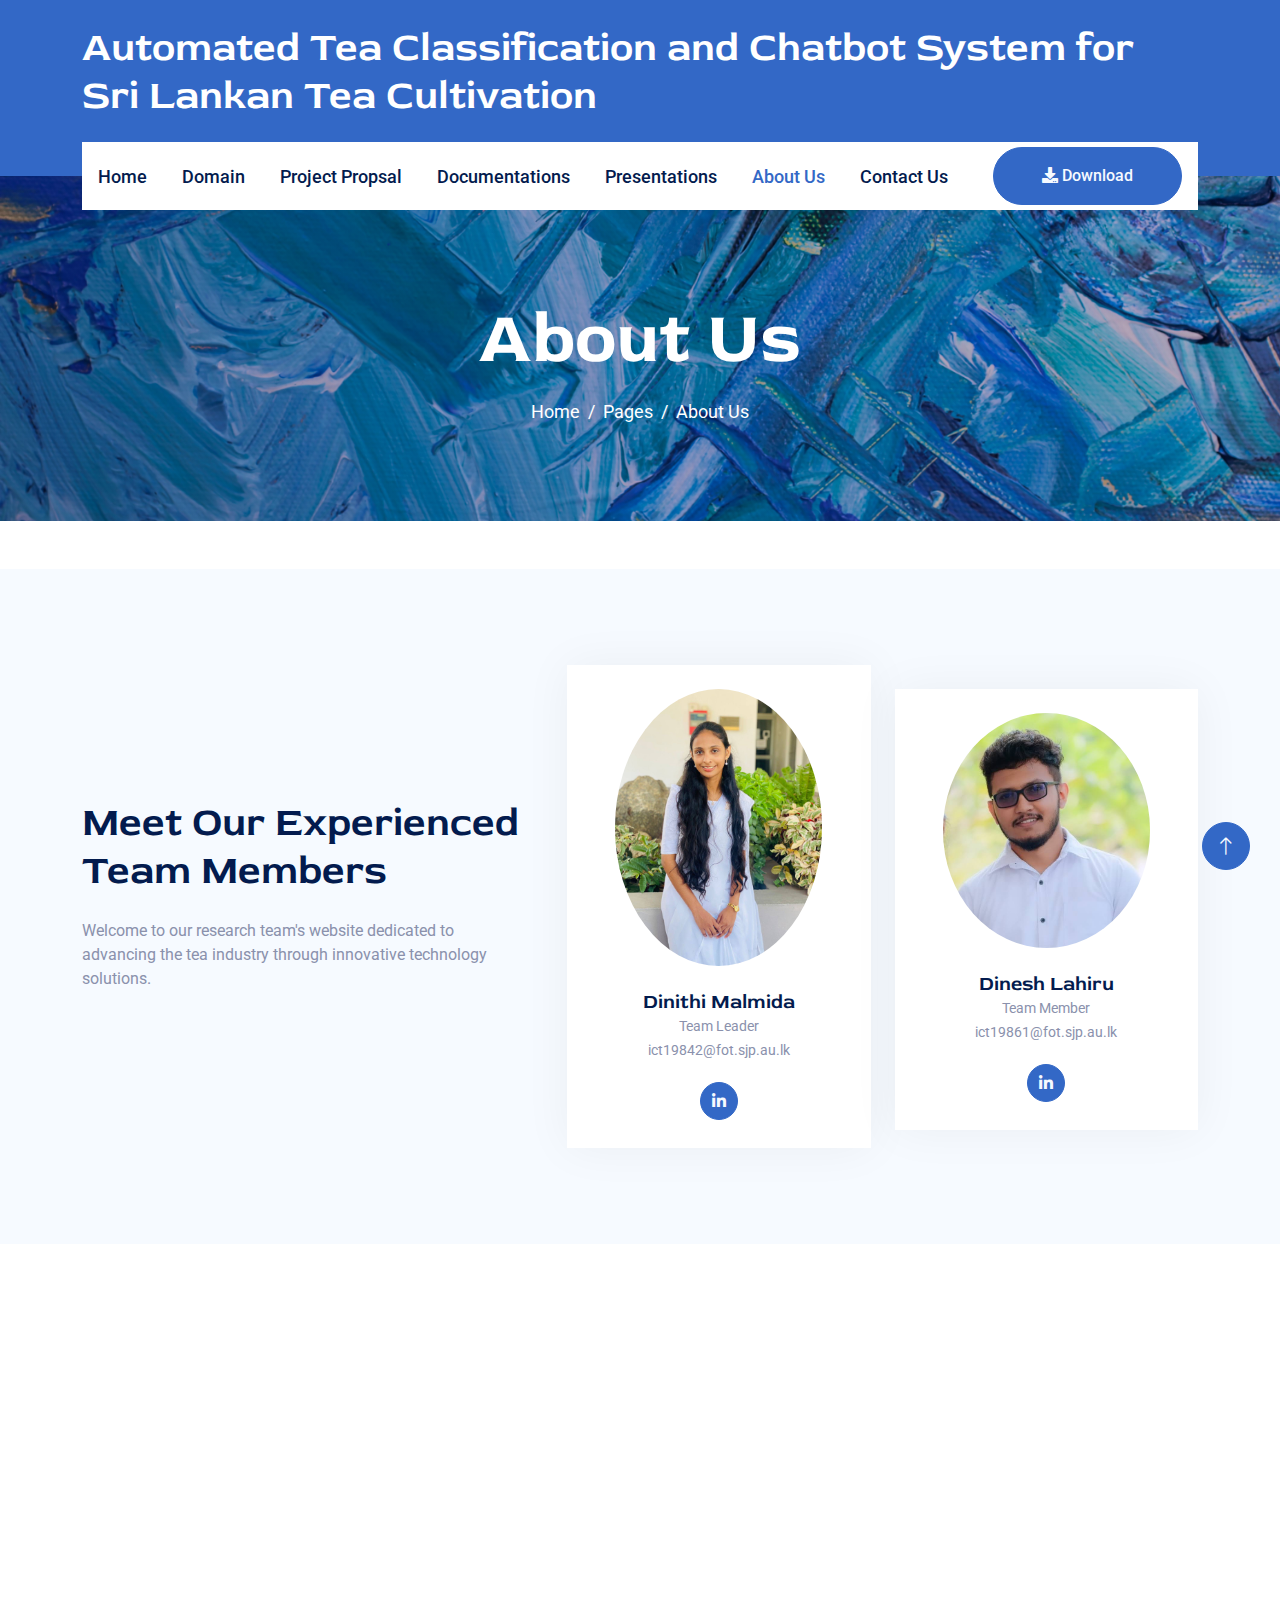
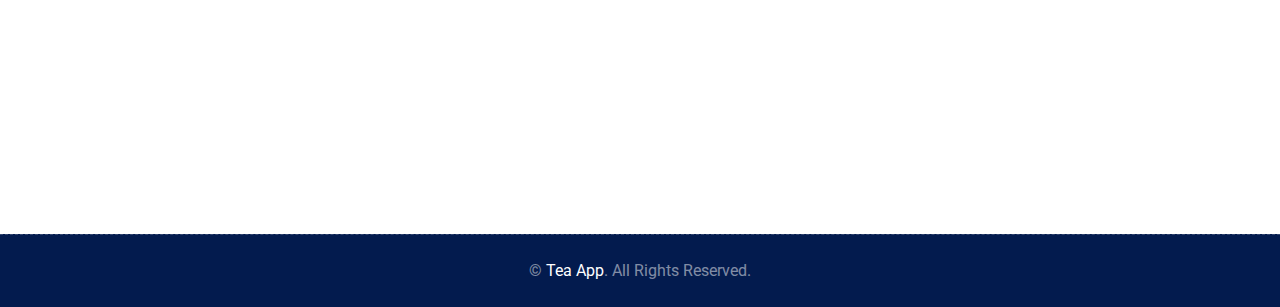
<file: AutomatedTeaClassificationAndChatbotSystem-website/about.html>
<!DOCTYPE html>
<html lang="en">

<head>
    <meta charset="utf-8">
    <title>AutomatedTeaClassificationAndChatbotSystem</title>
    <meta content="width=device-width, initial-scale=1.0" name="viewport">
    <meta content="" name="keywords">
    <meta content="" name="description">

    <!-- Favicon -->
    <link href="img/favicon.png" rel="icon">

    <!-- Google Web Fonts -->
    <link rel="preconnect" href="https://fonts.googleapis.com">
    <link rel="preconnect" href="https://fonts.gstatic.com" crossorigin>
    <link href="https://fonts.googleapis.com/css2?family=Roboto:wght@400;500&family=Red+Rose:wght@600;700&display=swap"
        rel="stylesheet">

    <!-- Icon Font Stylesheet -->
    <link href="https://cdnjs.cloudflare.com/ajax/libs/font-awesome/5.10.0/css/all.min.css" rel="stylesheet">
    <link rel="stylesheet" href="https://cdn.jsdelivr.net/npm/bootstrap-icons@1.10.4/font/bootstrap-icons.css">

    <!-- Libraries Stylesheet -->
    <link href="lib/animate/animate.min.css" rel="stylesheet">
    <link href="lib/owlcarousel/assets/owl.carousel.min.css" rel="stylesheet">

    <!-- Customized Bootstrap Stylesheet -->
    <link href="css/bootstrap.min.css" rel="stylesheet">

    <!-- Template Stylesheet -->
    <link href="css/style.css" rel="stylesheet">
</head>

<body>
    <!-- Spinner Start -->
    <div id="spinner"
        class="show bg-white position-fixed translate-middle w-100 vh-100 top-50 start-50 d-flex align-items-center justify-content-center">
        <div class="spinner-border text-primary" role="status" style="width: 3rem; height: 3rem;"></div>
    </div>
    <!-- Spinner End -->


    <!-- Brand Start -->
    <div class="container-fluid bg-primary text-white pt-4 pb-5 d-none d-lg-flex">
        <div class="container pb-2">
            <div class="d-flex align-items-center justify-content-between">
                
                <a href="index.html" class="h1 text-white mb-0">Automated Tea Classification and Chatbot System for Sri Lankan Tea Cultivation</a>
              
            </div>
        </div>
    </div>
    <!-- Brand End -->


       <!-- Navbar Start -->
       <div class="container-fluid sticky-top">
        <div class="container">
            <nav class="navbar navbar-expand-lg navbar-light bg-white py-lg-0 px-lg-3">
                <a href="index.html" class="navbar-brand d-lg-none">
                    <h1 class="text-primary m-0">Automated Tea Classification and Chatbot System<span class="text-dark">for Sri Lankan Tea Cultivation</span></h1>
                </a>
                <button type="button" class="navbar-toggler me-0" data-bs-toggle="collapse"
                    data-bs-target="#navbarCollapse">
                    <span class="navbar-toggler-icon"></span>
                </button>
                <div class="collapse navbar-collapse" id="navbarCollapse">
                    <div class="navbar-nav">
                        <a href="index.html" class="nav-item nav-link">Home</a>
                        <a href="domain.html" class="nav-item nav-link">Domain</a>
                        <a href="propsal.html" class="nav-item nav-link">Project Propsal</a>
                        <a href="doc.html" class="nav-item nav-link">Documentations</a>  
                        <a href="presentation.html" class="nav-item nav-link">Presentations</a>
                        <a href="about.html" class="nav-item nav-link active">About Us</a>
                        <a href="contact.html" class="nav-item nav-link">Contact Us</a>
                    </div>
                    <div class="ms-auto d-none d-lg-flex">
                        <a href="https://drive.google.com/drive/folders/14oVwJFqIXKn4q7fzPLzfNwSgVZPBqWrs?usp=sharing" class="btn btn-primary py-3 px-5 animated slideInLeft rounded-pill" download>
                            <i class="fa fa-download"></i> Download
                        </a>
                    </div>
                </div>
            </nav>
        </div>
    </div>
    <!-- Navbar End -->
    <!-- Page Header Start -->
    <div class="container-fluid page-header py-5 mb-5 wow fadeIn" data-wow-delay="0.1s">
        <div class="container text-center py-5 mt-4">
            <h1 class="display-2 text-white mb-3 animated slideInDown">About Us</h1>
            <nav aria-label="breadcrumb animated slideInDown">
                <ol class="breadcrumb justify-content-center mb-0">
                    <li class="breadcrumb-item"><a href="index.html">Home</a></li>
                    <li class="breadcrumb-item"><a href="index.html">Pages</a></li>
                    <li class="breadcrumb-item" aria-current="page">About Us</li>
                </ol>
            </nav>
        </div>
    </div>
    <!-- Page Header End -->
    <!-- Team Start -->
    <div class="container-fluid bg-light py-5">
        <div class="container py-5">
            <div class="row g-5 align-items-center">
                <div class="col-lg-5 wow fadeIn" data-wow-delay="0.1s">
                    <h1 class="mb-4">Meet Our Experienced Team Members</h1>
                    <p class="mb-4">Welcome to our research team's website dedicated to advancing the tea industry through innovative technology solutions.</p>
                </div>
                <div class="col-lg-7">
                    <div class="row g-4">
                        <div class="col-md-6">
                            <div class="row g-4">
                                <div class="col-12 wow fadeIn" data-wow-delay="0.1s">
                                    <div class="team-item bg-white text-center rounded p-4 pt-0">
                                        <img class="img-fluid rounded-circle p-4" src="img/dinithi.jpg" alt="">
                                        <h5 class="mb-0">Dinithi Malmida</h5>
                                        <small>Team Leader</small></br>
                                        <small>ict19842@fot.sjp.au.lk</small>
                                        <div class="d-flex justify-content-center mt-3">
                                            <a class="btn btn-square btn-primary m-1" href="https://www.linkedin.com/in/dinithi-malmida-145756238/"><i class="fab fa-linkedin-in"></i></a>
                                        </div>
                                    </div>
                                </div>
                             
                            </div>
                        </div>
                        <div class="col-md-6 pt-md-4">
                            <div class="row g-4">
                                <div class="col-12 wow fadeIn" data-wow-delay="0.3s">
                                    <div class="team-item bg-white text-center rounded p-4 pt-0">
                                        <img class="img-fluid rounded-circle p-4" src="img/dinesh.jpg" alt="">
                                        <h5 class="mb-0">Dinesh Lahiru</h5>
                                        <small>Team Member</small>
                                        </br>
                                        <small>ict19861@fot.sjp.au.lk</small>
                                        <div class="d-flex justify-content-center mt-3">
                                            <a class="btn btn-square btn-primary m-1" href="https://www.linkedin.com/in/dinesh-lahiru-senevirathna-1741891b5/"><i
                                                    class="fab fa-linkedin-in"></i></a>
                                        </div>
                                    </div>
                                </div>
                            
                            </div>
                        </div>
                    </div>
                </div>
            </div>
        </div>
    </div>
    <!-- Team End -->


    <!-- Footer Start -->
    <div class="container-fluid footer position-relative bg-dark text-white-50 py-5 wow fadeIn" data-wow-delay="0.1s">
        <div class="container">
            <div class="row g-5 py-5">
                <div class="col-lg-6 pe-lg-5">
                    <a href="index.html" class="navbar-brand">
                        <h1 class="h1 text-primary mb-0">Tea<span class="text-white">App</span></h1>
                    </a>
                    <p class="fs-5 mb-4">The Tea App comes to you as a virtual assistant whenever you need it through a mobile app.You can explore the technological evolution of the Sri Lankan tea industry.</p>
                    <p><i class="fa fa-map-marker-alt me-2"></i>University of Sri Jayewardenepura, Nugegoda</p>
                    <p><i class="fa fa-phone-alt me-2"></i>+94 76 402 2418</p>
                    <p><i class="fa fa-envelope me-2"></i>dnshlahiru@gmail.com</p>
                    <div class="d-flex mt-4">
                        <a class="btn btn-lg-square btn-primary me-2" href="#"><i class="fab fa-twitter"></i></a>
                        <a class="btn btn-lg-square btn-primary me-2" href="#"><i class="fab fa-facebook-f"></i></a>
                        <a class="btn btn-lg-square btn-primary me-2" href="#"><i class="fab fa-linkedin-in"></i></a>
                        <a class="btn btn-lg-square btn-primary me-2" href="#"><i class="fab fa-instagram"></i></a>
                    </div>
                </div>
                <div class="col-lg-6 ps-lg-5">
                    <div class="row g-5">
                        <div class="col-sm-6">
                            <h4 class="text-light mb-4">Quick Links</h4>
                            <a class="btn btn-link" href="./about.html">About Us</a>
                            <a class="btn btn-link" href="./contact.html">Contact Us</a>
                            <a class="btn btn-link" href="./termandcondition.html">Terms & Condition</a>
                        </div>
                        <div class="col-sm-12">
                            <h4 class="text-light mb-4">Newsletter</h4>
                            <div class="w-100">
                                <div class="input-group">
                                    <input type="text" class="form-control border-0 py-3 px-4"
                                        style="background: rgba(255, 255, 255, .1);"
                                        placeholder="Your Email Address"><button class="btn btn-primary px-4">Sign
                                        Up</button>
                                </div>
                            </div>
                        </div>
                    </div>
                </div>
            </div>
        </div>
    </div>
    <!-- Footer End -->


     <!-- Copyright Start -->
     <div class="container-fluid copyright bg-dark text-white-50 py-4">
        <div class="container">
            <div class="row">
                <div class="col-md-12 text-center text-md-start">
                    <p class="mb-0 text-center">&copy; <a href="#">Tea App</a>. All Rights Reserved.</p>
                </div>
                <div class="col-md-6 text-center text-md-end">
                </div>
            </div>
        </div>
    </div>
    <!-- Copyright End -->


<!-- Back to Top -->
<a href="#" class="btn btn-lg btn-primary btn-lg-square rounded-circle back-to-top"><i class="bi bi-arrow-up"></i></a>


<!-- JavaScript Libraries -->
<script src="https://ajax.googleapis.com/ajax/libs/jquery/3.6.1/jquery.min.js"></script>
<script src="https://cdn.jsdelivr.net/npm/bootstrap@5.0.0/dist/js/bootstrap.bundle.min.js"></script>
<script src="lib/wow/wow.min.js"></script>
<script src="lib/easing/easing.min.js"></script>
<script src="lib/waypoints/waypoints.min.js"></script>
<script src="lib/counterup/counterup.min.js"></script>
<script src="lib/owlcarousel/owl.carousel.min.js"></script>

<!-- Template Javascript -->
<script src="js/main.js"></script>
</body>

</html>
</file>
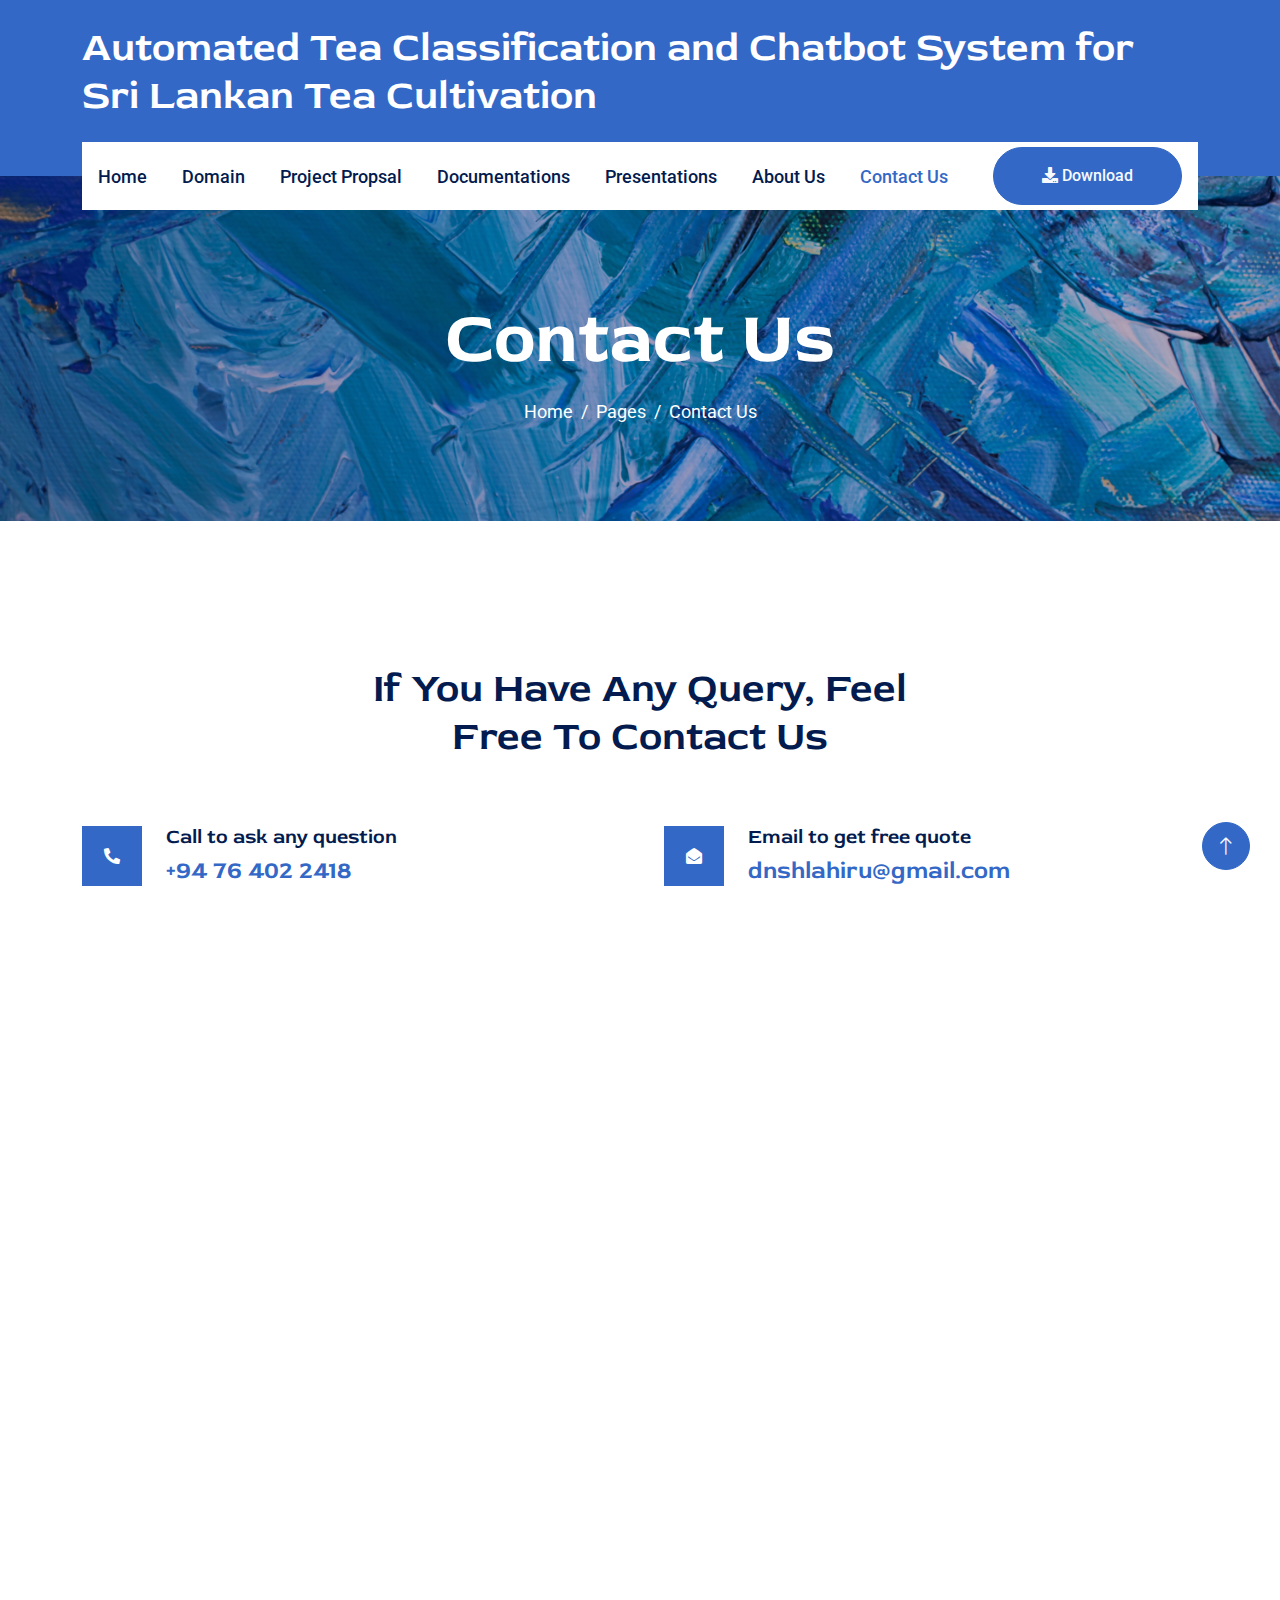
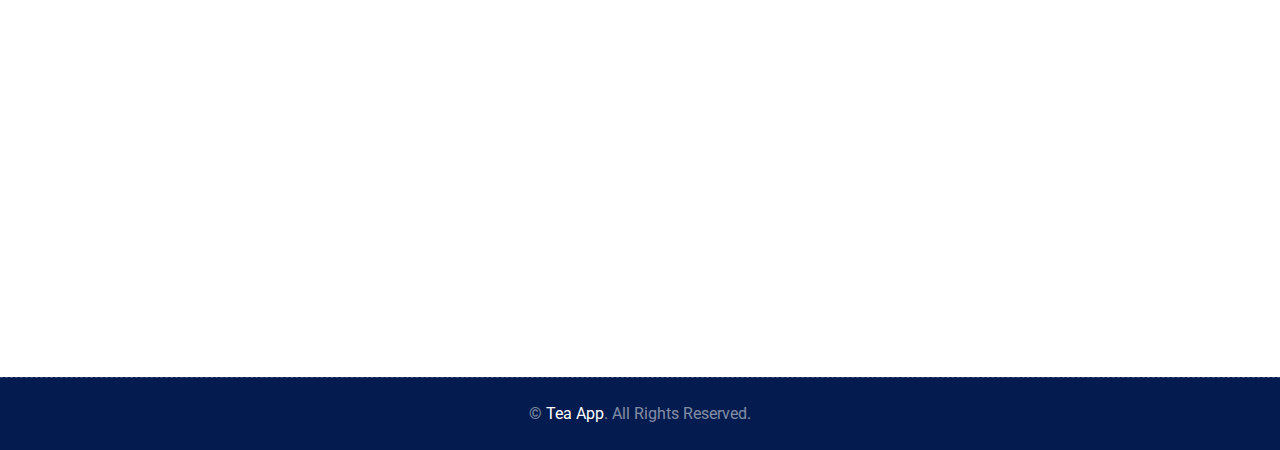
<file: AutomatedTeaClassificationAndChatbotSystem-website/contact.html>
<!DOCTYPE html>
<html lang="en">

<head>
    <meta charset="utf-8">
    <title>AutomatedTeaClassificationAndChatbotSystem</title>
    <meta content="width=device-width, initial-scale=1.0" name="viewport">
    <meta content="" name="keywords">
    <meta content="" name="description">

    <!-- Favicon -->
    <link href="img/favicon.png" rel="icon">

    <!-- Google Web Fonts -->
    <link rel="preconnect" href="https://fonts.googleapis.com">
    <link rel="preconnect" href="https://fonts.gstatic.com" crossorigin>
    <link href="https://fonts.googleapis.com/css2?family=Roboto:wght@400;500&family=Red+Rose:wght@600;700&display=swap"
        rel="stylesheet">

    <!-- Icon Font Stylesheet -->
    <link href="https://cdnjs.cloudflare.com/ajax/libs/font-awesome/5.10.0/css/all.min.css" rel="stylesheet">
    <link rel="stylesheet" href="https://cdn.jsdelivr.net/npm/bootstrap-icons@1.10.4/font/bootstrap-icons.css">

    <!-- Libraries Stylesheet -->
    <link href="lib/animate/animate.min.css" rel="stylesheet">
    <link href="lib/owlcarousel/assets/owl.carousel.min.css" rel="stylesheet">

    <!-- Customized Bootstrap Stylesheet -->
    <link href="css/bootstrap.min.css" rel="stylesheet">

    <!-- Template Stylesheet -->
    <link href="css/style.css" rel="stylesheet">
</head>

<body>
    <!-- Spinner Start -->
    <div id="spinner"
        class="show bg-white position-fixed translate-middle w-100 vh-100 top-50 start-50 d-flex align-items-center justify-content-center">
        <div class="spinner-border text-primary" role="status" style="width: 3rem; height: 3rem;"></div>
    </div>
    <!-- Spinner End -->


    <!-- Brand Start -->
    <div class="container-fluid bg-primary text-white pt-4 pb-5 d-none d-lg-flex">
        <div class="container pb-2">
            <div class="d-flex align-items-center justify-content-between">
                
                <a href="index.html" class="h1 text-white mb-0">Automated Tea Classification and Chatbot System for Sri Lankan Tea Cultivation</a>
              
            </div>
        </div>
    </div>
    <!-- Brand End -->


       <!-- Navbar Start -->
       <div class="container-fluid sticky-top">
        <div class="container">
            <nav class="navbar navbar-expand-lg navbar-light bg-white py-lg-0 px-lg-3">
                <a href="index.html" class="navbar-brand d-lg-none">
                    <h1 class="text-primary m-0">Automated Tea Classification and Chatbot System<span class="text-dark">for Sri Lankan Tea Cultivation</span></h1>
                </a>
                <button type="button" class="navbar-toggler me-0" data-bs-toggle="collapse"
                    data-bs-target="#navbarCollapse">
                    <span class="navbar-toggler-icon"></span>
                </button>
                <div class="collapse navbar-collapse" id="navbarCollapse">
                    <div class="navbar-nav">
                        <a href="index.html" class="nav-item nav-link ">Home</a>
                        <a href="domain.html" class="nav-item nav-link">Domain</a>
                        <a href="propsal.html" class="nav-item nav-link">Project Propsal</a>
                        <a href="doc.html" class="nav-item nav-link">Documentations</a>  
                        <a href="presentation.html" class="nav-item nav-link">Presentations</a>
                        <a href="about.html" class="nav-item nav-link">About Us</a>
                        <a href="contact.html" class="nav-item nav-link active">Contact Us</a>
                    </div>
                    <div class="ms-auto d-none d-lg-flex">
                        <a href="https://drive.google.com/drive/folders/14oVwJFqIXKn4q7fzPLzfNwSgVZPBqWrs?usp=sharing" class="btn btn-primary py-3 px-5 animated slideInLeft rounded-pill" download>
                            <i class="fa fa-download"></i> Download
                        </a>
                    </div>
                </div>
            </nav>
        </div>
    </div>
    <!-- Navbar End -->

    <!-- Page Header Start -->
    <div class="container-fluid page-header py-5 mb-5 wow fadeIn" data-wow-delay="0.1s">
        <div class="container text-center py-5 mt-4">
            <h1 class="display-2 text-white mb-3 animated slideInDown">Contact Us</h1>
            <nav aria-label="breadcrumb animated slideInDown">
                <ol class="breadcrumb justify-content-center mb-0">
                    <li class="breadcrumb-item"><a href="index.html">Home</a></li>
                    <li class="breadcrumb-item"><a href="index.html">Pages</a></li>
                    <li class="breadcrumb-item" aria-current="page">Contact Us</li>
                </ol>
            </nav>
        </div>
    </div>
    <!-- Page Header End -->

    <!-- Contact Start -->
    <div class="container-fluid py-5 wow fadeInUp" data-wow-delay="0.1s">
        <div class="container py-5">
            <div class="section-title text-center position-relative pb-3 mb-5 mx-auto" style="max-width: 600px;">
                <h1 class="mb-0">If You Have Any Query, Feel Free To Contact Us</h1>
            </div>
            <div class="row g-5 mb-5">
                <div class="col-lg-6">
                    <div class="d-flex align-items-center wow fadeIn" data-wow-delay="0.1s">
                        <div class="bg-primary d-flex align-items-center justify-content-center rounded" style="width: 60px; height: 60px;">
                            <i class="fa fa-phone-alt text-white"></i>
                        </div>
                        <div class="ps-4">
                            <h5 class="mb-2">Call to ask any question</h5>
                            <h4 class="text-primary mb-0">+94 76 402 2418</h4>
                        </div>
                    </div>
                </div>
                <div class="col-lg-6">
                    <div class="d-flex align-items-center wow fadeIn" data-wow-delay="0.4s">
                        <div class="bg-primary d-flex align-items-center justify-content-center rounded" style="width: 60px; height: 60px;">
                            <i class="fa fa-envelope-open text-white"></i>
                        </div>
                        <div class="ps-4">
                            <h5 class="mb-2">Email to get free quote</h5>
                            <h4 class="text-primary mb-0">dnshlahiru@gmail.com</h4>
                        </div>
                    </div>
                </div>
            </div>
            <div class="row g-5">
                <div class="col-lg-6 wow slideInUp" data-wow-delay="0.3s">
                    <form>
                        <div class="row g-3">
                            <div class="col-md-6">
                                <input type="text" class="form-control border-0 bg-light px-4" placeholder="Your Name" style="height: 55px;">
                            </div>
                            <div class="col-md-6">
                                <input type="email" class="form-control border-0 bg-light px-4" placeholder="Your Email" style="height: 55px;">
                            </div>
                            <div class="col-12">
                                <input type="text" class="form-control border-0 bg-light px-4" placeholder="Subject" style="height: 55px;">
                            </div>
                            <div class="col-12">
                                <textarea class="form-control border-0 bg-light px-4 py-3" rows="4" placeholder="Message"></textarea>
                            </div>
                            <div class="col-12">
                                <button class="btn btn-primary w-100 py-3" type="submit">Send Message</button>
                            </div>
                        </div>
                    </form>
                </div>
                <div class="col-lg-6 wow slideInUp" data-wow-delay="0.6s">
                    <iframe class="position-relative rounded w-100 h-100"
                        src="https://www.google.com/maps/embed?pb=!1m18!1m12!1m3!1d3001156.4288297426!2d-78.01371936852176!3d42.72876761954724!2m3!1f0!2f0!3f0!3m2!1i1024!2i768!4f13.1!3m3!1m2!1s0x4ccc4bf0f123a5a9%3A0xddcfc6c1de189567!2sNew%20York%2C%20USA!5e0!3m2!1sen!2sbd!4v1603794290143!5m2!1sen!2sbd"
                        frameborder="0" style="min-height: 350px; border:0;" allowfullscreen="" aria-hidden="false"
                        tabindex="0"></iframe>
                </div>
            </div>
        </div>
    </div>
    <!-- Contact End -->

    <!-- Footer Start -->
    <div class="container-fluid footer position-relative bg-dark text-white-50 py-5 wow fadeIn" data-wow-delay="0.1s">
        <div class="container">
            <div class="row g-5 py-5">
                <div class="col-lg-6 pe-lg-5">
                    <a href="index.html" class="navbar-brand">
                        <h1 class="h1 text-primary mb-0">Tea<span class="text-white">App</span></h1>
                    </a>
                    <p class="fs-5 mb-4">The Tea App comes to you as a virtual assistant whenever you need it through a mobile app.You can explore the technological evolution of the Sri Lankan tea industry.</p>
                    <p><i class="fa fa-map-marker-alt me-2"></i>University of Sri Jayewardenepura, Nugegoda</p>
                    <p><i class="fa fa-phone-alt me-2"></i>+94 76 402 2418</p>
                    <p><i class="fa fa-envelope me-2"></i>dnshlahiru@gmail.com</p>
                    <div class="d-flex mt-4">
                        <a class="btn btn-lg-square btn-primary me-2" href="#"><i class="fab fa-twitter"></i></a>
                        <a class="btn btn-lg-square btn-primary me-2" href="#"><i class="fab fa-facebook-f"></i></a>
                        <a class="btn btn-lg-square btn-primary me-2" href="#"><i class="fab fa-linkedin-in"></i></a>
                        <a class="btn btn-lg-square btn-primary me-2" href="#"><i class="fab fa-instagram"></i></a>
                    </div>
                </div>
                <div class="col-lg-6 ps-lg-5">
                    <div class="row g-5">
                        <div class="col-sm-6">
                            <h4 class="text-light mb-4">Quick Links</h4>
                            <a class="btn btn-link" href="./about.html">About Us</a>
                            <a class="btn btn-link" href="./contact.html">Contact Us</a>
                            <a class="btn btn-link" href="./termandcondition.html">Terms & Condition</a>
                        </div>
                   
                        <div class="col-sm-12">
                            <h4 class="text-light mb-4">Newsletter</h4>
                            <div class="w-100">
                                <div class="input-group">
                                    <input type="text" class="form-control border-0 py-3 px-4"
                                        style="background: rgba(255, 255, 255, .1);"
                                        placeholder="Your Email Address"><button class="btn btn-primary px-4">Sign
                                        Up</button>
                                </div>
                            </div>
                        </div>
                    </div>
                </div>
            </div>
        </div>
    </div>
    <!-- Footer End -->


     <!-- Copyright Start -->
     <div class="container-fluid copyright bg-dark text-white-50 py-4">
        <div class="container">
            <div class="row">
                <div class="col-md-12 text-center text-md-start">
                    <p class="mb-0 text-center">&copy; <a href="#">Tea App</a>. All Rights Reserved.</p>
                </div>
                <div class="col-md-6 text-center text-md-end">
                </div>
            </div>
        </div>
    </div>
    <!-- Copyright End -->


<!-- Back to Top -->
<a href="#" class="btn btn-lg btn-primary btn-lg-square rounded-circle back-to-top"><i class="bi bi-arrow-up"></i></a>


<!-- JavaScript Libraries -->
<script src="https://ajax.googleapis.com/ajax/libs/jquery/3.6.1/jquery.min.js"></script>
<script src="https://cdn.jsdelivr.net/npm/bootstrap@5.0.0/dist/js/bootstrap.bundle.min.js"></script>
<script src="lib/wow/wow.min.js"></script>
<script src="lib/easing/easing.min.js"></script>
<script src="lib/waypoints/waypoints.min.js"></script>
<script src="lib/counterup/counterup.min.js"></script>
<script src="lib/owlcarousel/owl.carousel.min.js"></script>

<!-- Template Javascript -->
<script src="js/main.js"></script>
</body>

</html>
</file>
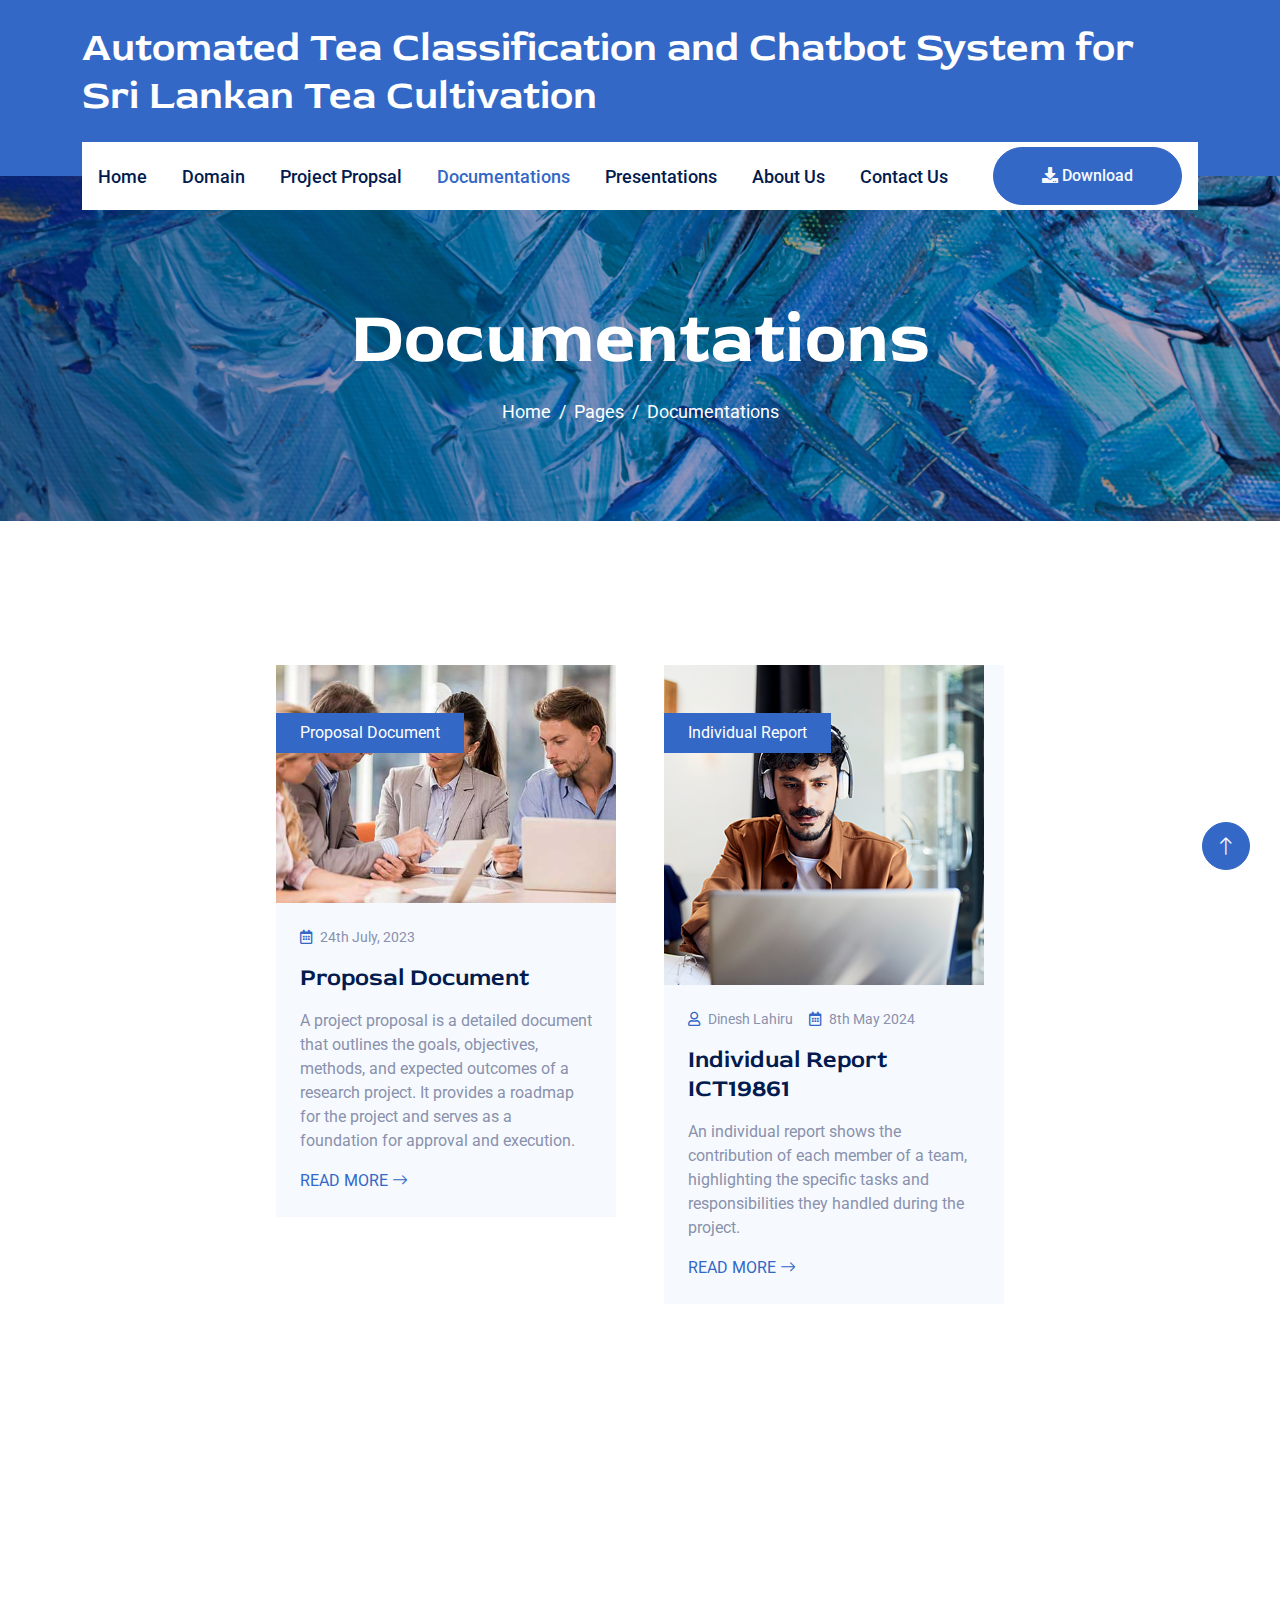
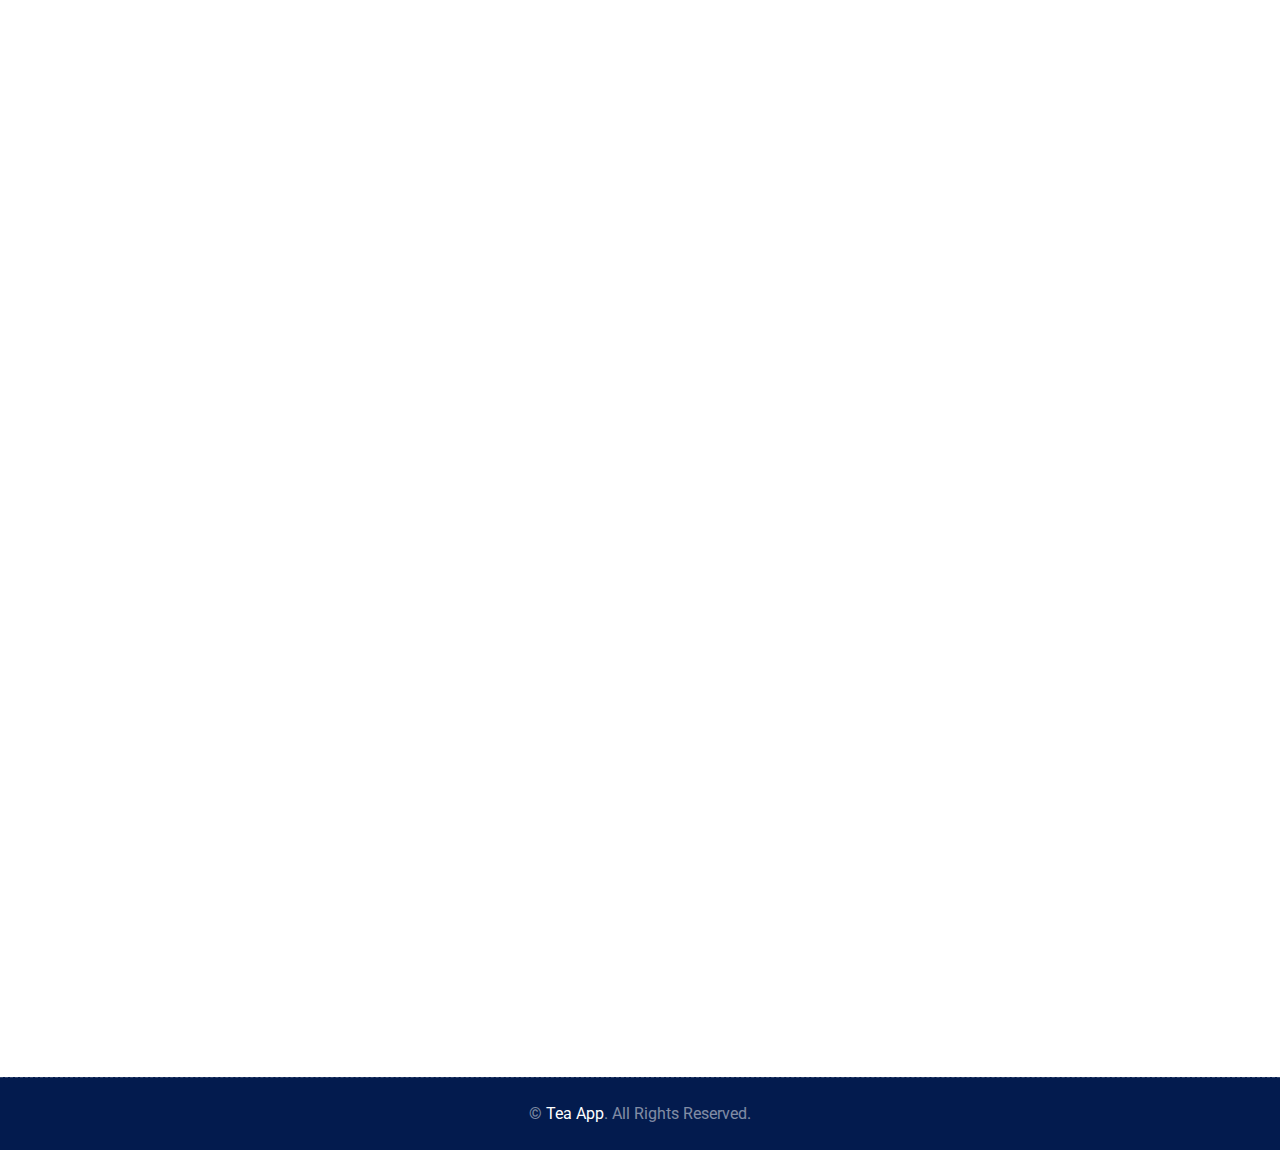
<file: AutomatedTeaClassificationAndChatbotSystem-website/doc.html>
<!DOCTYPE html>
<html lang="en">

<head>
    <meta charset="utf-8">
    <title>AutomatedTeaClassificationAndChatbotSystem</title>
    <meta content="width=device-width, initial-scale=1.0" name="viewport">
    <meta content="" name="keywords">
    <meta content="" name="description">

    <!-- Favicon -->
    <link href="img/favicon.png" rel="icon">

    <!-- Google Web Fonts -->
    <link rel="preconnect" href="https://fonts.googleapis.com">
    <link rel="preconnect" href="https://fonts.gstatic.com" crossorigin>
    <link href="https://fonts.googleapis.com/css2?family=Roboto:wght@400;500&family=Red+Rose:wght@600;700&display=swap"
        rel="stylesheet">

    <!-- Icon Font Stylesheet -->
    <link href="https://cdnjs.cloudflare.com/ajax/libs/font-awesome/5.10.0/css/all.min.css" rel="stylesheet">
    <link rel="stylesheet" href="https://cdn.jsdelivr.net/npm/bootstrap-icons@1.10.4/font/bootstrap-icons.css">

    <!-- Libraries Stylesheet -->
    <link href="lib/animate/animate.min.css" rel="stylesheet">
    <link href="lib/owlcarousel/assets/owl.carousel.min.css" rel="stylesheet">

    <!-- Customized Bootstrap Stylesheet -->
    <link href="css/bootstrap.min.css" rel="stylesheet">

    <!-- Template Stylesheet -->
    <link href="css/style.css" rel="stylesheet">
</head>

<body>
    <!-- Spinner Start -->
    <div id="spinner"
        class="show bg-white position-fixed translate-middle w-100 vh-100 top-50 start-50 d-flex align-items-center justify-content-center">
        <div class="spinner-border text-primary" role="status" style="width: 3rem; height: 3rem;"></div>
    </div>
    <!-- Spinner End -->



    <!-- Brand Start -->
    <div class="container-fluid bg-primary text-white pt-4 pb-5 d-none d-lg-flex">
        <div class="container pb-2">
            <div class="d-flex align-items-center justify-content-between">

                <a href="index.html" class="h1 text-white mb-0">Automated Tea Classification and Chatbot System for Sri
                    Lankan Tea Cultivation</a>

            </div>
        </div>
    </div>
    <!-- Brand End -->


    <!-- Navbar Start -->
    <div class="container-fluid sticky-top">
        <div class="container">
            <nav class="navbar navbar-expand-lg navbar-light bg-white py-lg-0 px-lg-3">
                <a href="index.html" class="navbar-brand d-lg-none">
                    <h1 class="text-primary m-0">Automated Tea Classification and Chatbot System<span
                            class="text-dark">for Sri Lankan Tea Cultivation</span></h1>
                </a>
                <button type="button" class="navbar-toggler me-0" data-bs-toggle="collapse"
                    data-bs-target="#navbarCollapse">
                    <span class="navbar-toggler-icon"></span>
                </button>
                <div class="collapse navbar-collapse" id="navbarCollapse">
                    <div class="navbar-nav">
                        <a href="index.html" class="nav-item nav-link">Home</a>
                        <a href="domain.html" class="nav-item nav-link">Domain</a>
                        <a href="propsal.html" class="nav-item nav-link">Project Propsal</a>
                        <a href="doc.html" class="nav-item nav-link active">Documentations</a>
                        <a href="presentation.html" class="nav-item nav-link">Presentations</a>
                        <a href="about.html" class="nav-item nav-link">About Us</a>
                        <a href="contact.html" class="nav-item nav-link">Contact Us</a>
                    </div>
                    <div class="ms-auto d-none d-lg-flex">
                        <a href="https://drive.google.com/drive/folders/14oVwJFqIXKn4q7fzPLzfNwSgVZPBqWrs?usp=sharing" class="btn btn-primary py-3 px-5 animated slideInLeft rounded-pill" download>
                            <i class="fa fa-download"></i> Download
                        </a>
                    </div>
                </div>
            </nav>
        </div>
    </div>
    <!-- Navbar End -->

    <!-- Page Header Start -->
    <div class="container-fluid page-header py-5 mb-5 wow fadeIn" data-wow-delay="0.1s">
        <div class="container text-center py-5 mt-4">
            <h1 class="display-2 text-white mb-3 animated slideInDown">Documentations</h1>
            <nav aria-label="breadcrumb animated slideInDown">
                <ol class="breadcrumb justify-content-center mb-0">
                    <li class="breadcrumb-item"><a href="index.html">Home</a></li>
                    <li class="breadcrumb-item"><a href="index.html">Pages</a></li>
                    <li class="breadcrumb-item" aria-current="page">Documentations</li>
                </ol>
            </nav>
        </div>
    </div>
    <!-- Page Header End -->

<!-- Blog Start -->
<div class="container-fluid py-5 wow fadeInUp" data-wow-delay="0.1s">
    <div class="container py-5 d-flex flex-column align-items-center">
        <div class="row g-5 justify-content-center">
            <!-- Blog list Start -->
            <div class="col-lg-8 d-flex flex-column align-items-center">
                <div class="row g-5 justify-content-center">
                    <div class="col-md-6 wow slideInUp" data-wow-delay="0.1s">
                        <div class="blog-item bg-light rounded overflow-hidden">
                            <div class="blog-img position-relative overflow-hidden">
                                <img class="img-fluid" src="img/blog-1.jpg" alt="">
                                <a class="position-absolute top-0 start-0 bg-primary text-white rounded-end mt-5 py-2 px-4" href="https://docs.google.com/document/d/1smTkT8pZfK2fmkshj5v4o29EJhyr7oMD/edit?usp=sharing&ouid=110324163889962697909&rtpof=true&sd=true">Proposal Document</a>
                            </div>
                            <div class="p-4">
                                <div class="d-flex mb-3">
                                    <small><i class="far fa-calendar-alt text-primary me-2"></i>24th July, 2023</small>
                                </div>
                                <h4 class="mb-3">Proposal Document</h4>
                                <p>A project proposal is a detailed document that outlines the goals, objectives, methods, and expected outcomes of a research project. It provides a roadmap for the project and serves as a foundation for approval and execution.</p>
                                <a class="text-uppercase" href="https://docs.google.com/document/d/1smTkT8pZfK2fmkshj5v4o29EJhyr7oMD/edit?usp=sharing&ouid=110324163889962697909&rtpof=true&sd=true">Read More <i class="bi bi-arrow-right"></i></a>
                            </div>
                        </div>
                    </div>
                    <div class="col-md-6 wow slideInUp" data-wow-delay="0.6s">
                        <div class="blog-item bg-light rounded overflow-hidden">
                            <div class="blog-img position-relative overflow-hidden">
                                <img class="img-fluid" src="img/individual.png" alt="">
                                <a class="position-absolute top-0 start-0 bg-primary text-white rounded-end mt-5 py-2 px-4" href="">Individual Report</a>
                            </div>
                            <div class="p-4">
                                <div class="d-flex mb-3">
                                    <small class="me-3"><i class="far fa-user text-primary me-2"></i>Dinesh Lahiru</small>
                                    <small><i class="far fa-calendar-alt text-primary me-2"></i>8th May 2024</small>
                                </div>
                                <h4 class="mb-3">Individual Report ICT19861</h4>
                                <p>An individual report shows the contribution of each member of a team, highlighting the specific tasks and responsibilities they handled during the project. </p>
                                <a class="text-uppercase" href="https://drive.google.com/file/d/1lQ7tHpoLBQmz5NDlAf3cQifRrdmy9RLX/view?usp=sharing">Read More <i class="bi bi-arrow-right"></i></a>
                            </div>
                        </div>
                    </div>
                    <div class="col-md-6 wow slideInUp" data-wow-delay="0.1s">
                        <div class="blog-item bg-light rounded overflow-hidden">
                            <div class="blog-img position-relative overflow-hidden">
                                <img class="img-fluid" src="img/individual.png" alt="">
                                <a class="position-absolute top-0 start-0 bg-primary text-white rounded-end mt-5 py-2 px-4" href="">Individual Report</a>
                            </div>
                            <div class="p-4">
                                <div class="d-flex mb-3">
                                    <small class="me-3"><i class="far fa-user text-primary me-2"></i>Dinithi Malmida</small>
                                    <small><i class="far fa-calendar-alt text-primary me-2"></i>8th May 2024</small>
                                </div>
                                <h4 class="mb-3">Individual Report ICT19842</h4>
                                <p>An individual report shows the contribution of each member of a team, highlighting the specific tasks and responsibilities they handled during the project. </p>
                                <a class="text-uppercase" href="https://drive.google.com/file/d/12gPQL1iNacZWybNg0TW8anU-LESxV1gc/view?usp=drive_link">Read More <i class="bi bi-arrow-right"></i></a>
                            </div>
                        </div>
                    </div>
                    <div class="col-md-6 wow slideInUp" data-wow-delay="0.6s">
                        <div class="blog-item bg-light rounded overflow-hidden">
                            <div class="blog-img position-relative overflow-hidden">
                                <img class="img-fluid" src="img/blog-1.jpg" alt="">
                                <a class="position-absolute top-0 start-0 bg-primary text-white rounded-end mt-5 py-2 px-4" href="">Project Thesis</a>
                            </div>
                            <div class="p-4">
                                <div class="d-flex mb-3">
                                    <small><i class="far fa-calendar-alt text-primary me-2"></i>31st May 2024</small>
                                </div>
                                <h4 class="mb-3">Project Thesis</h4>
                                <p>A project thesis is a detailed and comprehensive document that outlines the research, methodology, analysis, and findings of a particular project</p>
                                <a class="text-uppercase" href="https://drive.google.com/file/d/15fUJqs60Nd93Ihz1T62UbBJZoIqwwn9T/view?usp=drive_link">Read More <i class="bi bi-arrow-right"></i></a>
                            </div>
                        </div>
                    </div>
                </div>
            </div>
            <!-- Blog list End -->
        </div>
    </div>
</div>
<!-- Blog End -->


    <!-- Footer Start -->
    <div class="container-fluid footer position-relative bg-dark text-white-50 py-5 wow fadeIn" data-wow-delay="0.1s">
        <div class="container">
            <div class="row g-5 py-5">
                <div class="col-lg-6 pe-lg-5">
                    <a href="index.html" class="navbar-brand">
                        <h1 class="h1 text-primary mb-0">Tea<span class="text-white">App</span></h1>
                    </a>
                    <p class="fs-5 mb-4">The Tea App comes to you as a virtual assistant whenever you need it through a
                        mobile app.You can explore the technological evolution of the Sri Lankan tea industry.</p>
                    <p><i class="fa fa-map-marker-alt me-2"></i>University of Sri Jayewardenepura, Nugegoda</p>
                    <p><i class="fa fa-phone-alt me-2"></i>+94 76 402 2418</p>
                    <p><i class="fa fa-envelope me-2"></i>dnshlahiru@gmail.com</p>
                    <div class="d-flex mt-4">
                        <a class="btn btn-lg-square btn-primary me-2" href="#"><i class="fab fa-twitter"></i></a>
                        <a class="btn btn-lg-square btn-primary me-2" href="#"><i class="fab fa-facebook-f"></i></a>
                        <a class="btn btn-lg-square btn-primary me-2" href="#"><i class="fab fa-linkedin-in"></i></a>
                        <a class="btn btn-lg-square btn-primary me-2" href="#"><i class="fab fa-instagram"></i></a>
                    </div>
                </div>
                <div class="col-lg-6 ps-lg-5">
                    <div class="row g-5">
                        <div class="col-sm-6">
                            <h4 class="text-light mb-4">Quick Links</h4>
                            <a class="btn btn-link" href="./about.html">About Us</a>
                            <a class="btn btn-link" href="./contact.html">Contact Us</a>
                            <a class="btn btn-link" href="./termandcondition.html">Terms & Condition</a>
                        </div>
           
                        <div class="col-sm-12">
                            <h4 class="text-light mb-4">Newsletter</h4>
                            <div class="w-100">
                                <div class="input-group">
                                    <input type="text" class="form-control border-0 py-3 px-4"
                                        style="background: rgba(255, 255, 255, .1);"
                                        placeholder="Your Email Address"><button class="btn btn-primary px-4">Sign
                                        Up</button>
                                </div>
                            </div>
                        </div>
                    </div>
                </div>
            </div>
        </div>
    </div>
    <!-- Footer End -->


     <!-- Copyright Start -->
     <div class="container-fluid copyright bg-dark text-white-50 py-4">
        <div class="container">
            <div class="row">
                <div class="col-md-12 text-center text-md-start">
                    <p class="mb-0 text-center">&copy; <a href="#">Tea App</a>. All Rights Reserved.</p>
                </div>
                <div class="col-md-6 text-center text-md-end">
                </div>
            </div>
        </div>
    </div>
    <!-- Copyright End -->


    <!-- Back to Top -->
    <a href="#" class="btn btn-lg btn-primary btn-lg-square rounded-circle back-to-top"><i
            class="bi bi-arrow-up"></i></a>


    <!-- JavaScript Libraries -->
    <script src="https://ajax.googleapis.com/ajax/libs/jquery/3.6.1/jquery.min.js"></script>
    <script src="https://cdn.jsdelivr.net/npm/bootstrap@5.0.0/dist/js/bootstrap.bundle.min.js"></script>
    <script src="lib/wow/wow.min.js"></script>
    <script src="lib/easing/easing.min.js"></script>
    <script src="lib/waypoints/waypoints.min.js"></script>
    <script src="lib/counterup/counterup.min.js"></script>
    <script src="lib/owlcarousel/owl.carousel.min.js"></script>

    <!-- Template Javascript -->
    <script src="js/main.js"></script>
</body>

</html>
</file>
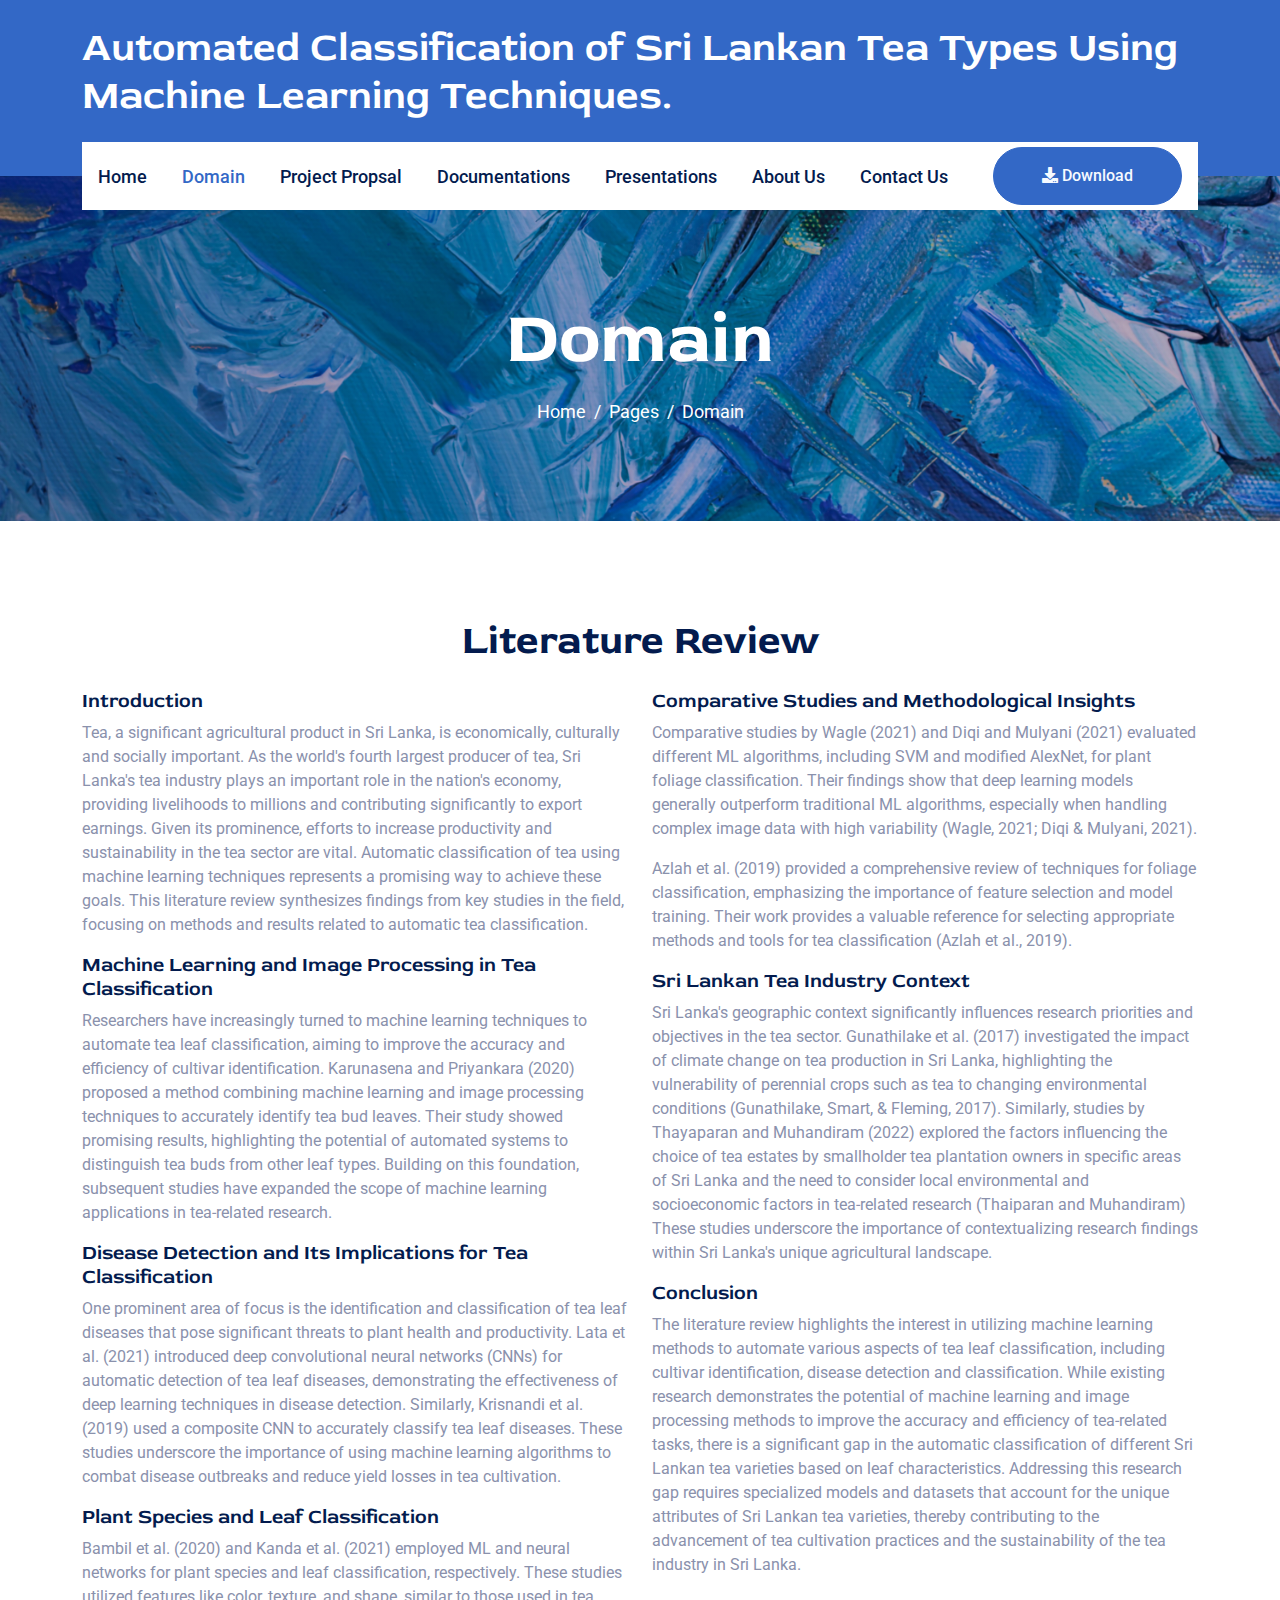
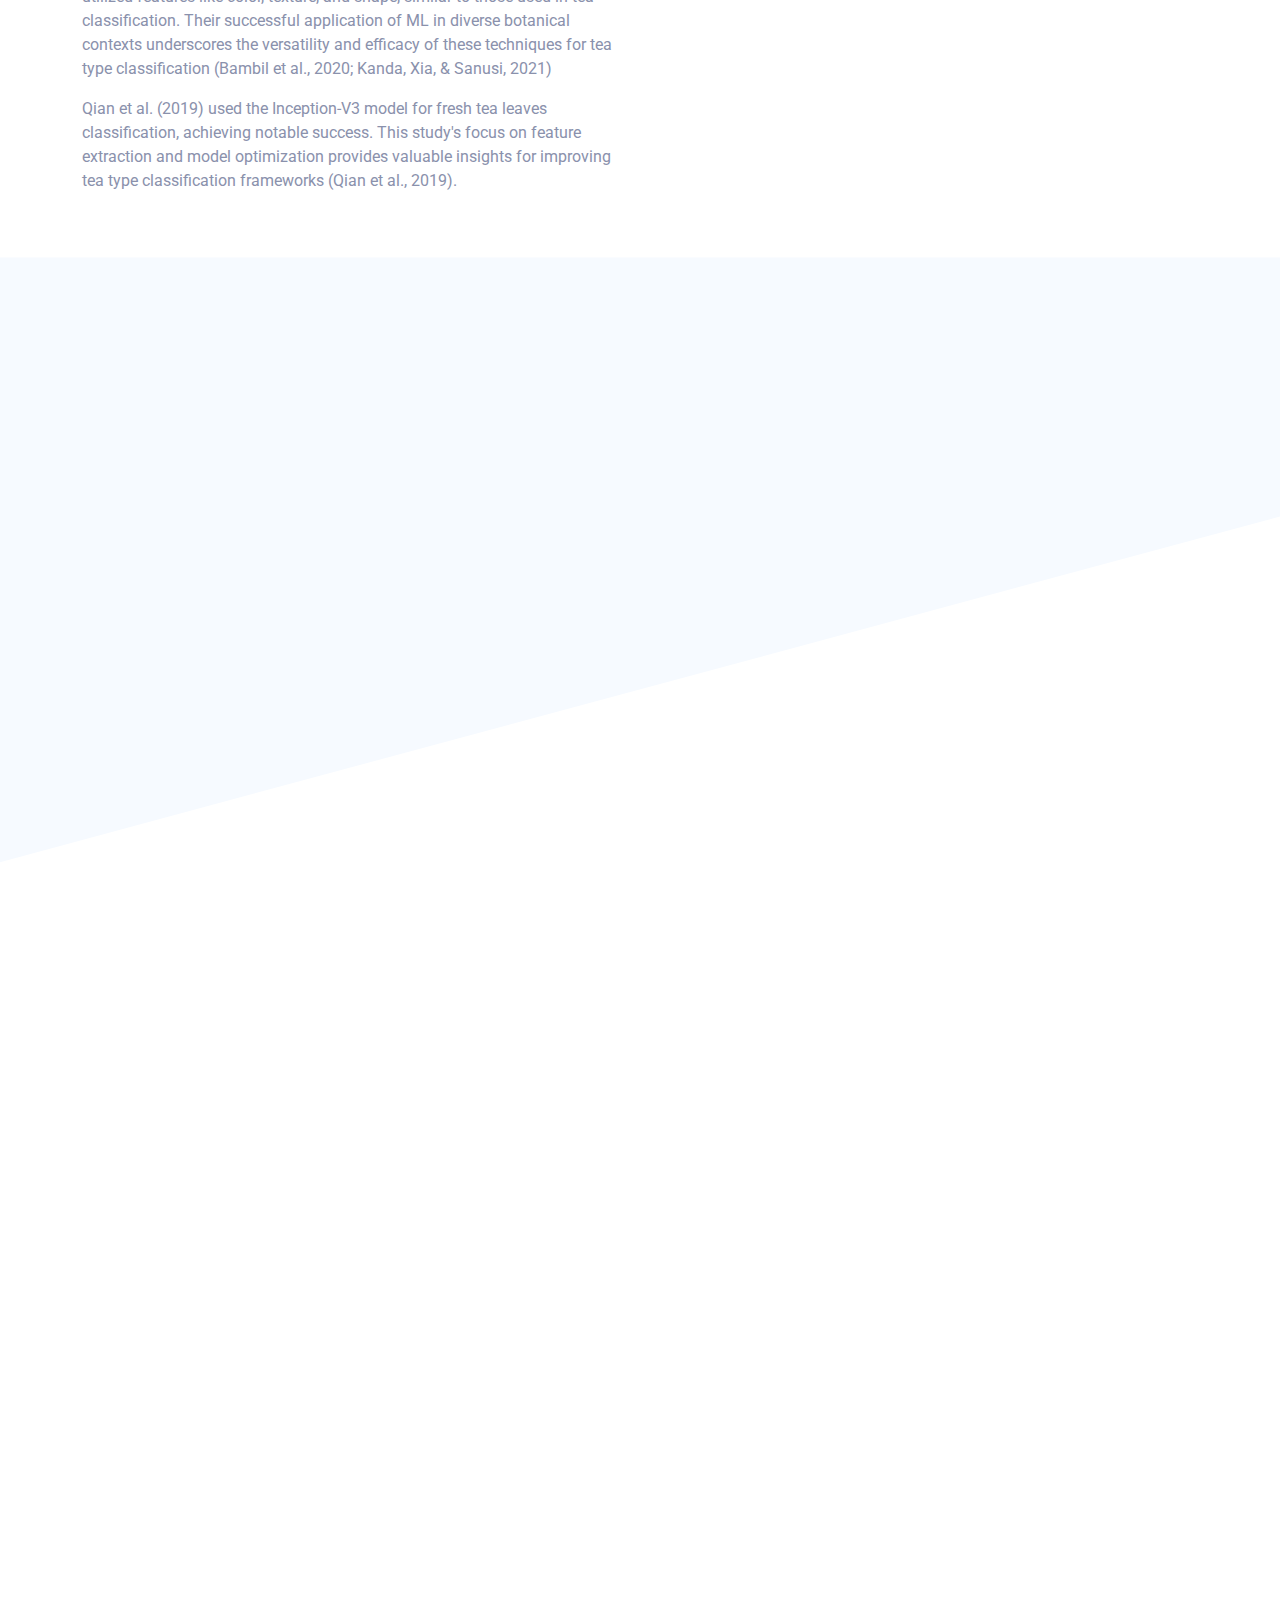
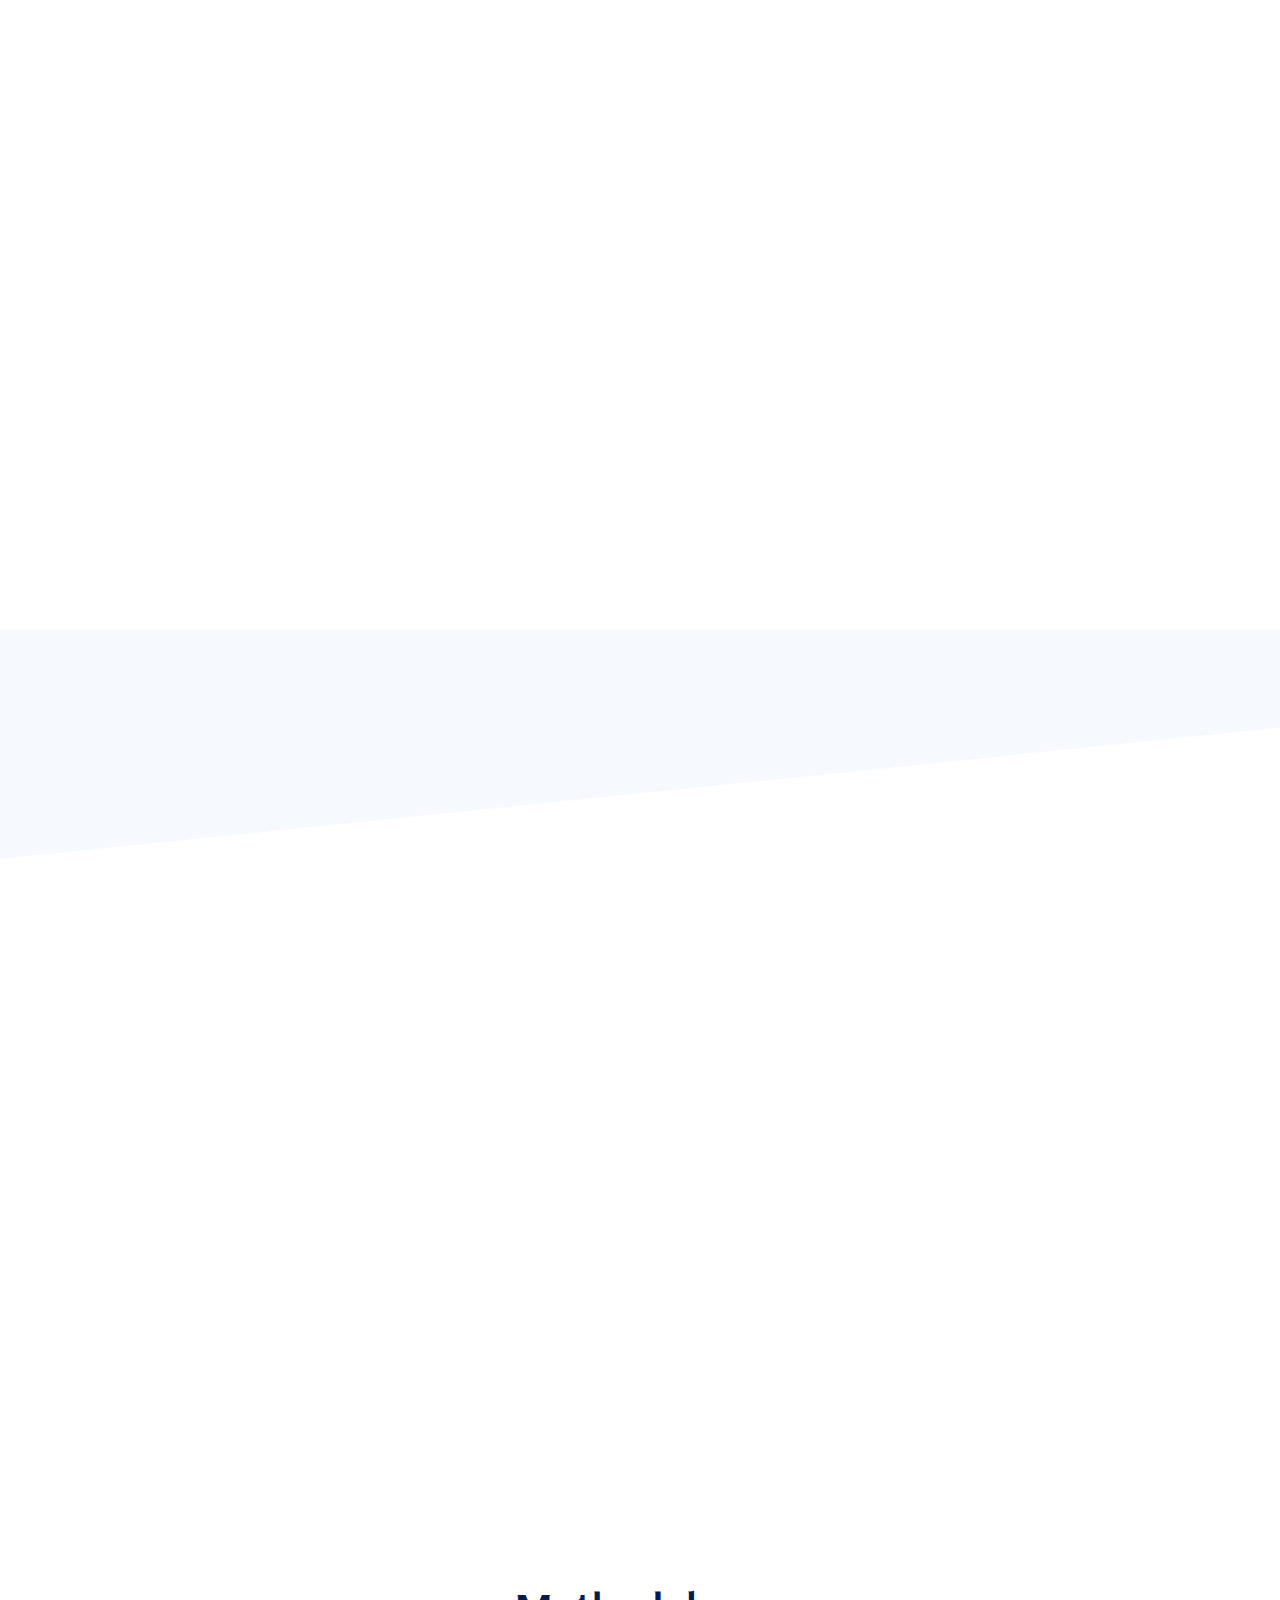
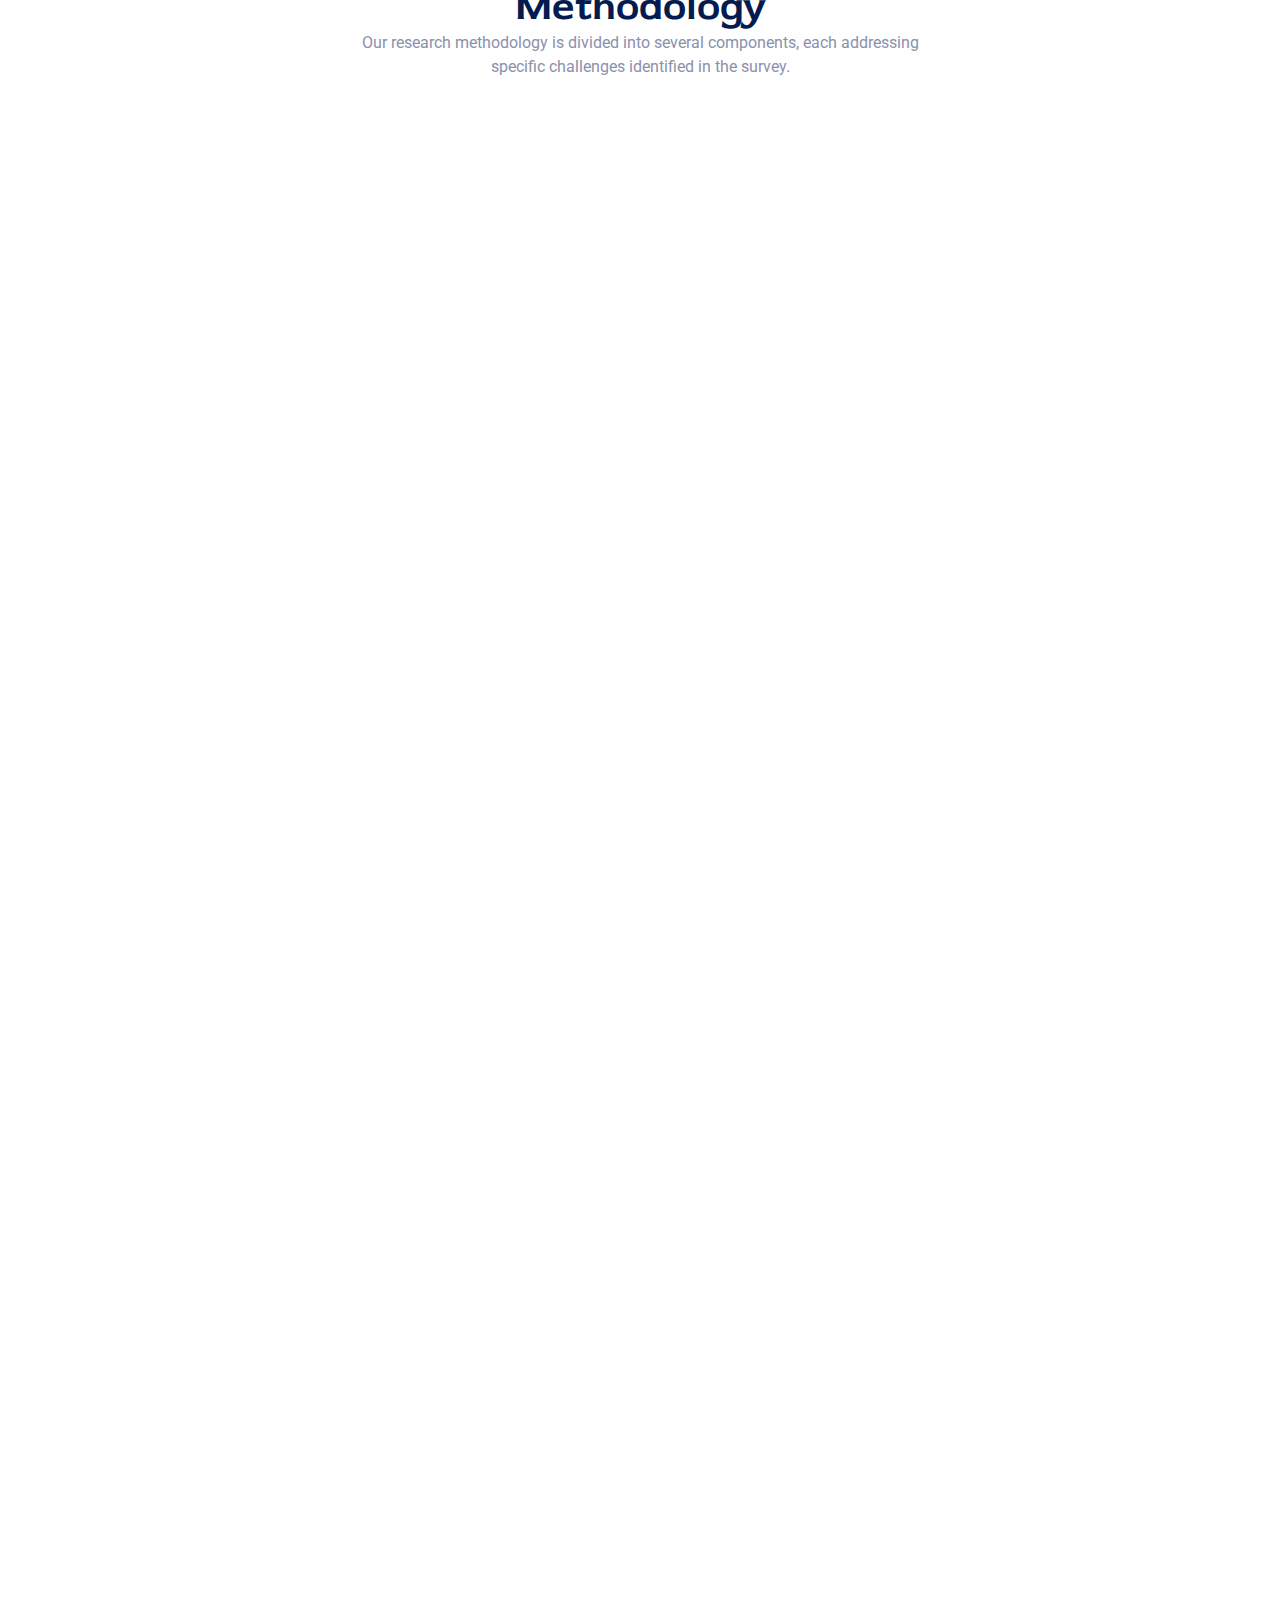
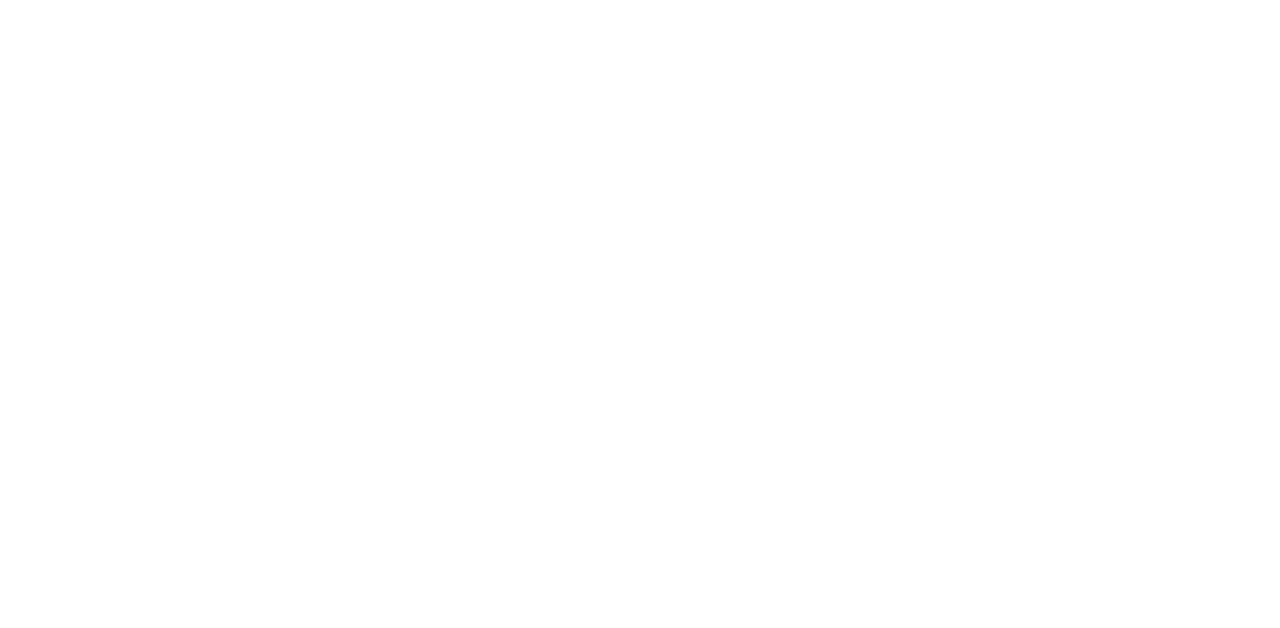
<file: AutomatedTeaClassificationAndChatbotSystem-website/domain.html>
<!DOCTYPE html>
<html lang="en">

<head>
    <meta charset="utf-8">
    <title>AutomatedTeaClassificationAndChatbotSystem</title>
    <meta content="width=device-width, initial-scale=1.0" name="viewport">
    <meta content="" name="keywords">
    <meta content="" name="description">

    <!-- Favicon -->
    <link href="img/favicon.png" rel="icon">

    <!-- Google Web Fonts -->
    <link rel="preconnect" href="https://fonts.googleapis.com">
    <link rel="preconnect" href="https://fonts.gstatic.com" crossorigin>
    <link href="https://fonts.googleapis.com/css2?family=Roboto:wght@400;500&family=Red+Rose:wght@600;700&display=swap"
        rel="stylesheet">

    <!-- Icon Font Stylesheet -->
    <link href="https://cdnjs.cloudflare.com/ajax/libs/font-awesome/5.10.0/css/all.min.css" rel="stylesheet">
    <link rel="stylesheet" href="https://cdn.jsdelivr.net/npm/bootstrap-icons@1.10.4/font/bootstrap-icons.css">

    <!-- Libraries Stylesheet -->
    <link href="lib/animate/animate.min.css" rel="stylesheet">
    <link href="lib/owlcarousel/assets/owl.carousel.min.css" rel="stylesheet">

    <!-- Customized Bootstrap Stylesheet -->
    <link href="css/bootstrap.min.css" rel="stylesheet">

    <!-- Template Stylesheet -->
    <link href="css/style.css" rel="stylesheet">
</head>

<body>
    <!-- Spinner Start -->
    <div id="spinner"
        class="show bg-white position-fixed translate-middle w-100 vh-100 top-50 start-50 d-flex align-items-center justify-content-center">
        <div class="spinner-border text-primary" role="status" style="width: 3rem; height: 3rem;"></div>
    </div>
    <!-- Spinner End -->



    <!-- Brand Start -->
    <div class="container-fluid bg-primary text-white pt-4 pb-5 d-none d-lg-flex">
        <div class="container pb-2">
            <div class="d-flex align-items-center justify-content-between">

                <a href="index.html" class="h1 text-white mb-0">Automated Classification of Sri Lankan Tea Types Using
                    Machine Learning Techniques.</a>

            </div>
        </div>
    </div>
    <!-- Brand End -->


     <!-- Navbar Start -->
     <div class="container-fluid sticky-top">
        <div class="container">
            <nav class="navbar navbar-expand-lg navbar-light bg-white py-lg-0 px-lg-3">
                <a href="index.html" class="navbar-brand d-lg-none">
                    <h1 class="text-primary m-0">Automated Tea Classification and Chatbot System<span class="text-dark">for Sri Lankan Tea Cultivation</span></h1>
                </a>
                <button type="button" class="navbar-toggler me-0" data-bs-toggle="collapse"
                    data-bs-target="#navbarCollapse">
                    <span class="navbar-toggler-icon"></span>
                </button>
                <div class="collapse navbar-collapse" id="navbarCollapse">
                    <div class="navbar-nav">
                        <a href="index.html" class="nav-item nav-link">Home</a>
                        <a href="domain.html" class="nav-item nav-link active">Domain</a>
                        <a href="propsal.html" class="nav-item nav-link">Project Propsal</a>
                        <a href="doc.html" class="nav-item nav-link">Documentations</a>  
                        <a href="presentation.html" class="nav-item nav-link">Presentations</a>
                        <a href="about.html" class="nav-item nav-link">About Us</a>
                        <a href="contact.html" class="nav-item nav-link">Contact Us</a>
                    </div>
                    <div class="ms-auto d-none d-lg-flex">
                        <a href="https://drive.google.com/drive/folders/14oVwJFqIXKn4q7fzPLzfNwSgVZPBqWrs?usp=sharing" class="btn btn-primary py-3 px-5 animated slideInLeft rounded-pill" download>
                            <i class="fa fa-download"></i> Download
                        </a>
                    </div>
                </div>
            </nav>
        </div>
    </div>
    <!-- Navbar End -->

    <!-- Page Header Start -->
    <div class="container-fluid page-header py-5 mb-5 wow fadeIn" data-wow-delay="0.1s">
        <div class="container text-center py-5 mt-4">
            <h1 class="display-2 text-white mb-3 animated slideInDown">Domain</h1>
            <nav aria-label="breadcrumb animated slideInDown">
                <ol class="breadcrumb justify-content-center mb-0">
                    <li class="breadcrumb-item"><a href="index.html">Home</a></li>
                    <li class="breadcrumb-item"><a href="index.html">Pages</a></li>
                    <li class="breadcrumb-item" aria-current="page">Domain</li>
                </ol>
            </nav>
        </div>
    </div>
    <!-- Page Header End -->

    <div class="container py-5">
        <h1 class="display-6 text-center mb-4">Literature Review</h1>
        <div class="row">
            <div class="col-lg-6">
                <h5>Introduction</h5>
                <p>Tea, a significant agricultural product in Sri Lanka, is economically, culturally and socially
                    important.
                    As the
                    world's fourth largest producer of tea, Sri Lanka's tea industry plays an important role in the
                    nation's
                    economy,
                    providing livelihoods to millions and contributing significantly to export earnings. Given its
                    prominence, efforts
                    to increase productivity and sustainability in the tea sector are vital. Automatic classification of
                    tea
                    using
                    machine learning techniques represents a promising way to achieve these goals. This literature
                    review
                    synthesizes
                    findings from key studies in the field, focusing on methods and results related to automatic tea
                    classification.</p>
                <h5>Machine Learning and Image Processing in Tea Classification</h5>
                <p>Researchers have increasingly turned to machine learning techniques to automate tea leaf
                    classification,
                    aiming to
                    improve the accuracy and efficiency of cultivar identification. Karunasena and Priyankara (2020)
                    proposed a method
                    combining machine learning and image processing techniques to accurately identify tea bud leaves.
                    Their
                    study showed
                    promising results, highlighting the potential of automated systems to distinguish tea buds from
                    other
                    leaf types.
                    Building on this foundation, subsequent studies have expanded the scope of machine learning
                    applications
                    in tea-related
                    research.</p>
                <h5>Disease Detection and Its Implications for Tea Classification</h5>
                <p>One prominent area of focus is the identification and classification of tea leaf diseases that pose
                    significant
                    threats to plant health and productivity. Lata et al. (2021) introduced deep convolutional neural
                    networks (CNNs)
                    for automatic detection of tea leaf diseases, demonstrating the effectiveness of deep learning
                    techniques in disease
                    detection. Similarly, Krisnandi et al. (2019) used a composite CNN to accurately classify tea leaf
                    diseases. These
                    studies underscore the importance of using machine learning algorithms to combat disease outbreaks
                    and
                    reduce yield
                    losses in tea cultivation.</p>
                <h5>Plant Species and Leaf Classification</h5>
                <p>Bambil et al. (2020) and Kanda et al. (2021) employed ML and neural networks for plant species and
                    leaf
                    classification, respectively. These studies utilized features like color, texture, and shape,
                    similar to
                    those used
                    in tea classification. Their successful application of ML in diverse botanical contexts underscores
                    the
                    versatility
                    and efficacy of these techniques for tea type classification (Bambil et al., 2020; Kanda, Xia, &
                    Sanusi,
                    2021)</p>

                <p>
                    Qian et al. (2019) used the Inception-V3 model for fresh tea leaves classification, achieving
                    notable
                    success. This
                    study's focus on feature extraction and model optimization provides valuable insights for improving
                    tea
                    type
                    classification frameworks (Qian et al., 2019).
                </p>
            </div>
            <div class="col-lg-6">
                <h5>Comparative Studies and Methodological Insights</h5>
                <p>Comparative studies by Wagle (2021) and Diqi and Mulyani (2021) evaluated different ML algorithms,
                    including SVM
                    and modified AlexNet, for plant foliage classification. Their findings show that deep learning
                    models
                    generally
                    outperform traditional ML algorithms, especially when handling complex image data with high
                    variability
                    (Wagle,
                    2021; Diqi & Mulyani, 2021).</p>
                <p>Azlah et al. (2019) provided a comprehensive review of techniques for foliage classification,
                    emphasizing
                    the
                    importance of feature selection and model training. Their work provides a valuable reference for
                    selecting
                    appropriate methods and tools for tea classification (Azlah et al., 2019).</p>

                <h5>Sri Lankan Tea Industry Context</h5>

                <p>Sri Lanka's geographic context significantly influences research priorities and objectives in the tea
                    sector.
                    Gunathilake et al. (2017) investigated the impact of climate change on tea production in Sri Lanka,
                    highlighting
                    the vulnerability of perennial crops such as tea to changing environmental conditions (Gunathilake,
                    Smart, &
                    Fleming, 2017). Similarly, studies by Thayaparan and Muhandiram (2022) explored the factors
                    influencing
                    the
                    choice of tea estates by smallholder tea plantation owners in specific areas of Sri Lanka and the
                    need
                    to
                    consider local environmental and socioeconomic factors in tea-related research (Thaiparan and
                    Muhandiram) These
                    studies underscore the importance of contextualizing research findings within Sri Lanka's unique
                    agricultural
                    landscape.</p>

                <h5>Conclusion</h5>
                <p>The literature review highlights the interest in utilizing machine learning methods to automate
                    various
                    aspects of tea leaf classification, including cultivar identification, disease detection and
                    classification. While existing research demonstrates the potential of machine learning and image
                    processing methods to improve the accuracy and efficiency of tea-related tasks, there is a
                    significant
                    gap in the automatic classification of different Sri Lankan tea varieties based on leaf
                    characteristics.
                    Addressing this research gap requires specialized models and datasets that account for the unique
                    attributes of Sri Lankan tea varieties, thereby contributing to the advancement of tea cultivation
                    practices and the sustainability of the tea industry in Sri Lanka.</p>
            </div>
        </div>
    </div>



    <!-- Service Start -->
    <div class="container-fluid container-service py-5">
        <div class="container pt-5">
            <div class="text-center mx-auto wow fadeInUp" data-wow-delay="0.1s" style="max-width: 600px;">
                <h1 class="display-6 mb-3">Research Gap</h1>
                <p class="mb-5">There is a
                    significant research gap in the automatic classification of different Sri Lankan tea cultivars based
                    on
                    leaf characteristics. Existing literature focuses mainly on disease identification and broad tea
                    classification, ignoring subtle differences between tea cultivars in Sri Lanka. This research gap
                    provides an
                    opportunity to further investigate and develop specific models to suit the unique properties of Sri
                    Lankan teas.</p>
            </div>
            <div class="row g-4">
                <div class="col-lg-3 col-md-6 wow fadeInUp" data-wow-delay="0.1s">
                    <div class="service-item">
                        <div class="icon-box-primary mb-4">
                            <i class="bi bi-hypnotize text-dark"></i>
                        </div>
                        <h5 class="mb-3">Enhanced Cultivar Classification Algorithms</h5>
                        <p class="mb-4">Develop advanced machine learning algorithms specifically tailored to identify
                            subtle differences among Sri Lankan tea cultivars based on leaf characteristics.</p>
                    </div>
                </div>
                <div class="col-lg-3 col-md-6 wow fadeInUp" data-wow-delay="0.3s">
                    <div class="service-item">
                        <div class="icon-box-primary mb-4">
                            <i class="bi bi-search text-dark"></i>
                        </div>
                        <h5 class="mb-3">High-Resolution Image Analysis</h5>
                        <p class="mb-4">Utilize high-resolution image processing techniques to capture and analyze
                            detailed features of tea leaves, improving the accuracy of cultivar classification.</p>
                    </div>
                </div>
                <div class="col-lg-3 col-md-6 wow fadeInUp" data-wow-delay="0.5s">
                    <div class="service-item">
                        <div class="icon-box-primary mb-4">
                            <i class="bi bi-bar-chart-line text-dark"></i>
                        </div>
                        <h5 class="mb-3">Comprehensive Feature Extraction</h5>
                        <p class="mb-4">Focus on comprehensive feature extraction, including color, texture, and shape,
                            to
                            differentiate between tea cultivars with high precision.</p>
                    </div>
                </div>

                <div class="col-lg-3 col-md-6 wow fadeInUp" data-wow-delay="0.1s">
                    <div class="service-item">
                        <div class="icon-box-primary mb-4">
                            <i class="bi bi-chat-left-quote text-dark"></i>
                        </div>
                        <h5 class="mb-3">Chatbot Assistance</h5>
                        <p class="mb-4">Our chatbot is here to assist you with questions or information you need
                            regarding the classification of Sri Lankan tea cultivars.</p>
                    </div>
                </div>
            </div>
        </div>
    </div>
    <!-- Service End -->




    <!-- Navbar for Research Problem -->
    <!-- Features Start -->
 <!-- Features Start -->
<div class="container-fluid py-5 wow fadeInUp" data-wow-delay="0.1s">
    <div class="container py-5">
        <div class="section-title text-center position-relative pb-3 mb-5 mx-auto" style="max-width: 600px;">
            <h1 class="mb-0">Research Problem</h1>
            <p class="mb-5">These research problems reflect the challenges and opportunities presented in the
                development of the mobile app, aiming to address the current gaps in Sri Lanka's tea industry.
            </p>
        </div>
        <div class="row g-5">
            <div class="col-lg-4">
                <div class="row g-5">
                    <div class="col-12 wow zoomIn" data-wow-delay="0.2s">
                        <div class="bg-primary rounded d-flex align-items-center justify-content-center mb-3"
                            style="width: 60px; height: 60px;">
                            <i class="fa fa-leaf text-white"></i>
                        </div>
                        <h5>Inaccurate Identification of Tea Varieties</h5>
                        <p>Manual methods for identifying tea varieties are prone to errors, affecting productivity and quality.</p>
                    </div>
                    <div class="col-12 wow zoomIn" data-wow-delay="0.6s">
                        <div class="bg-primary rounded d-flex align-items-center justify-content-center mb-3"
                            style="width: 60px; height: 60px;">
                            <i class="fa fa-tools text-white"></i>
                        </div>
                        <h5>Labor-Intensive Sorting Process</h5>
                        <p>The traditional sorting process is labor-intensive and time-consuming, reducing efficiency.</p>
                    </div>
                    <div class="col-12 wow zoomIn" data-wow-delay="1.0s">
                        <div class="bg-primary rounded d-flex align-items-center justify-content-center mb-3"
                            style="width: 60px; height: 60px;">
                            <i class="fa fa-chart-line text-white"></i>
                        </div>
                        <h5>Suboptimal Cultivation Practices</h5>
                        <p>Incorrect tea variety identification can lead to suboptimal cultivation practices, affecting yield and quality.</p>
                    </div>
                </div>
            </div>
            <div class="col-lg-4  wow zoomIn" data-wow-delay="0.9s" style="min-height: 350px;">
                <div class="position-relative h-100">
                    <img class="position-absolute w-100 h-100 rounded wow zoomIn" data-wow-delay="0.1s"
                        src="img/domain-Image.png" style="object-fit: cover;">
                </div>
            </div>
            <div class="col-lg-4">
                <div class="row g-5">
                    <div class="col-12 wow zoomIn" data-wow-delay="0.4s">
                        <div class="bg-primary rounded d-flex align-items-center justify-content-center mb-3"
                            style="width: 60px; height: 60px;">
                            <i class="fa fa-seedling text-white"></i>
                        </div>
                        <h5>Limited Disease Management Capabilities</h5>
                        <p>Without accurate identification, managing tea plant diseases becomes more challenging.</p>
                    </div>
                    <div class="col-12 wow zoomIn" data-wow-delay="0.8s">
                        <div class="bg-primary rounded d-flex align-items-center justify-content-center mb-3"
                            style="width: 60px; height: 60px;">
                            <i class="fa fa-lightbulb text-white"></i>
                        </div>
                        <h5>Lack of Technological Integration</h5>
                        <p>Current methods do not leverage advanced technology, limiting the potential for efficiency gains.</p>
                    </div>
                </div>
            </div>
        </div>
    </div>
</div>
<!-- Features End -->

    <!-- Features Start -->

    <!-- Navbar for Research Problem End -->

    <div class="container-fluid container-service py-5">
        <div class="container pt-5">
            <div class="text-center mx-auto wow fadeInUp" data-wow-delay="0.1s" style="max-width: 600px;">
                <h1 class="display-6 mb-3">Main Objectives</h1>
                <p class="mb-5">The main objective of our research is to develop a mobile application using machine
                    learning methods to automatically classify Sri Lankan teas with special focus on lowland teas.</p>
            </div>

        </div>
    </div>

    <!-- Navbar for Research objectives -->
    <!-- Navbar for Research Objectives -->
<div class="container-fluid py-5">
    <div class="container py-5">
        <div class="mx-auto text-center wow fadeIn" data-wow-delay="0.1s" style="max-width: 500px;">
            <h1 class="mb-4">Specific Objectives</h1>
        </div>
        <div class="row">
            <div class="col-lg-12">
                <div class="accordion" id="accordionObjectives">
                    <!-- New Tea Leaf Classification Objectives -->
                    <div class="accordion-item wow fadeIn" data-wow-delay="0.7s">
                        <h2 class="accordion-header" id="headingSeven">
                            <button class="accordion-button collapsed" type="button" data-bs-toggle="collapse"
                                data-bs-target="#collapseSeven" aria-expanded="false" aria-controls="collapseSeven">
                                Collection and preparation of a comprehensive database of tea leaf images representing lowland tea cultivars.
                            </button>
                        </h2>
                        <div id="collapseSeven" class="accordion-collapse collapse" aria-labelledby="headingSeven"
                            data-bs-parent="#accordionObjectives">
                            <div class="accordion-body">
                                <h4>Database Collection and Preparation</h4>
                                <ul>
                                    <li>Collect tea leaf images representing lowland tea cultivars including TRI 2025, TRI 2027, TRI 4045, TRI 4049, and H1/58.</li>
                                    <li>Prepare and organize the collected tea leaf image dataset.</li>
                                </ul>
                            </div>
                        </div>
                    </div>
                    <div class="accordion-item wow fadeIn" data-wow-delay="0.8s">
                        <h2 class="accordion-header" id="headingEight">
                            <button class="accordion-button collapsed" type="button" data-bs-toggle="collapse"
                                data-bs-target="#collapseEight" aria-expanded="false" aria-controls="collapseEight">
                                Preprocess and augment the collected tea leaf image dataset.
                            </button>
                        </h2>
                        <div id="collapseEight" class="accordion-collapse collapse" aria-labelledby="headingEight"
                            data-bs-parent="#accordionObjectives">
                            <div class="accordion-body">
                                <h4>Dataset Preprocessing and Augmentation</h4>
                                <ul>
                                    <li>Preprocess the tea leaf images to improve their suitability for machine learning model training.</li>
                                    <li>Augment the dataset to enhance model robustness.</li>
                                </ul>
                            </div>
                        </div>
                    </div>
                    <div class="accordion-item wow fadeIn" data-wow-delay="0.9s">
                        <h2 class="accordion-header" id="headingNine">
                            <button class="accordion-button collapsed" type="button" data-bs-toggle="collapse"
                                data-bs-target="#collapseNine" aria-expanded="false" aria-controls="collapseNine">
                                Design and implement machine learning algorithms for tea leaf classification.
                            </button>
                        </h2>
                        <div id="collapseNine" class="accordion-collapse collapse" aria-labelledby="headingNine"
                            data-bs-parent="#accordionObjectives">
                            <div class="accordion-body">
                                <h4>Machine Learning Algorithm Design</h4>
                                <ul>
                                    <li>Design and implement machine learning algorithms, especially convolutional neural networks (CNNs), for tea leaf classification based on leaf features.</li>
                                </ul>
                            </div>
                        </div>
                    </div>
                    <div class="accordion-item wow fadeIn" data-wow-delay="1.0s">
                        <h2 class="accordion-header" id="headingTen">
                            <button class="accordion-button collapsed" type="button" data-bs-toggle="collapse"
                                data-bs-target="#collapseTen" aria-expanded="false" aria-controls="collapseTen">
                                Develop a mobile application interface integrating trained machine learning model for real-time tea type classification.
                            </button>
                        </h2>
                        <div id="collapseTen" class="accordion-collapse collapse" aria-labelledby="headingTen"
                            data-bs-parent="#accordionObjectives">
                            <div class="accordion-body">
                                <h4>Mobile Application Development</h4>
                                <ul>
                                    <li>Develop a mobile application interface that integrates the trained machine learning model for real-time classification of tea types using input tea leaf images.</li>
                                </ul>
                            </div>
                        </div>
                    </div>
                    <div class="accordion-item wow fadeIn" data-wow-delay="1.1s">
                        <h2 class="accordion-header" id="headingEleven">
                            <button class="accordion-button collapsed" type="button" data-bs-toggle="collapse"
                                data-bs-target="#collapseEleven" aria-expanded="false" aria-controls="collapseEleven">
                                Include a chatbot feature in the mobile application.
                            </button>
                        </h2>
                        <div id="collapseEleven" class="accordion-collapse collapse" aria-labelledby="headingEleven"
                            data-bs-parent="#accordionObjectives">
                            <div class="accordion-body">
                                <h4>Chatbot Integration</h4>
                                <ul>
                                    <li>Integrate a chatbot feature in the mobile application capable of responding to user queries related to tea characteristics, common diseases affecting tea plants, and recommended remedies for disease management.</li>
                                </ul>
                            </div>
                        </div>
                    </div>
                </div>
            </div>
        </div>
    </div>
</div>
<!-- Navbar for Research Objectives End -->

    <!-- Navbar for Research objectives end -->

    <!-- Navbar for METHODOLOGY -->
    <!-- Testimonial Start -->
    <div class="container-xxl py-5">
        <div class="container py-5">
            <div class="section-title text-center position-relative pb-3 mb-5 mx-auto" style="max-width: 600px;">
                <h1 class="mb-0">Methodology</h1>
                <p class="mb-5">Our research methodology is divided into several components, each addressing specific challenges identified in the survey.</p>
            </div>
            <div class="row g-5">
                <div class="col-lg-5 wow fadeIn" data-wow-delay="0.1s">
                    <h4 class="mb-4">Tea Leaf Classification Using Machine Learning</h4>
                    <p class="mb-4">To develop a system that accurately classifies different tea leaf varieties using Machine learning techniques. The system aims to optimize tea cultivation by providing precise identification of tea leaf types based on images.</p>
                </div>
                <div class="col-lg-7 wow fadeIn" data-wow-delay="0.5s">
                    <div class="owl-carousel testimonial-carousel border-start border-primary">
                        <div class="testimonial-item ps-5">
                            <i class="fa fa-quote-left fa-2x text-primary mb-3"></i>
                            <h3>Data Collection</h3>
                            <p class="fs-6">We gathered a comprehensive dataset of tea leaf images from various sources, ensuring diversity in leaf types, conditions, and environments to train and test the machine learning models.</p>
                        </div>
                        <div class="testimonial-item ps-5">
                            <i class="fa fa-quote-left fa-2x text-primary mb-3"></i>
                            <h3>Data Preprocessing</h3>
                            <p class="fs-6">Images were preprocessed to enhance quality and consistency. This included resizing, normalization, and augmentation to improve the model's robustness and accuracy.</p>
                        </div>
                        <div class="testimonial-item ps-5">
                            <i class="fa fa-quote-left fa-2x text-primary mb-3"></i>
                            <h3>Machine Learning Algorithms</h3>
                            <p class="fs-6">We employed Convolutional Neural Networks (CNNs) to classify tea leaf images. Various architectures were tested, with performance metrics guiding the selection of the final model.</p>
                        </div>
                        <div class="testimonial-item ps-5">
                            <i class="fa fa-quote-left fa-2x text-primary mb-3"></i>
                            <h3>Model Deployment</h3>
                            <p class="fs-6">The trained model was converted to TensorFlow Lite and integrated into an Android application, enabling real-time tea leaf classification directly on mobile devices.</p>
                        </div>
                    </div>
                </div>
            </div>
            </br></br></br>
            <div class="row g-5">
                <div class="col-lg-5 wow fadeIn" data-wow-delay="0.1s">
                    <h4 class="mb-4">Chatbot development</h4>
                    <p class="mb-4">The chatbot is developed and implemented using Natural Language Processing (NLP) techniques specifically Hugging Face Transformers to answer the user queries related to the characteristics of different teas, diseases, and their treatment.</p>
                </div>
                <div class="col-lg-7 wow fadeIn" data-wow-delay="0.5s">
                    <div class="owl-carousel testimonial-carousel border-start border-primary">
                         <div class="testimonial-item ps-5">
                            <i class="fa fa-quote-left fa-2x text-primary mb-3"></i>
                            <h3>Data Collection</h3>
                            <p class="fs-6">Data is collected through academic publications, agricultural manuals provided by the Tea Research Institute (TRI), and expert interviews. </p>
                        </div>
                        <div class="testimonial-item ps-5">
                            <i class="fa fa-quote-left fa-2x text-primary mb-3"></i>
                            <h3>chatbot Deployment</h3>
                            <p class="fs-6">we used colab as backend and integrated with the mobile application through FastAPI, ensuring seamless communication.</p>
                        </div>
                        <div class="testimonial-item ps-5">
                            <i class="fa fa-quote-left fa-2x text-primary mb-3"></i>
                            <h3>Functionality Testing</h3>
                            <p class="fs-6">The chatbot underwent rigorous functionality testing to evaluate its performance in accurately understanding user queries and providing relevant responses. A wide range of test scenarios was covered to ensure comprehensive functionality.</p>
                        </div>
                        <div class="testimonial-item ps-5">
                            <i class="fa fa-quote-left fa-2x text-primary mb-3"></i>
                            <h3>Iterative Improvement</h3>
                            <p class="fs-6">Iterative improvements were made to the chatbot's algorithms and response mechanisms based on insights from testing and user feedback. The goal was to enhance overall effectiveness and user satisfaction with the chatbot feature.</p>
                        </div>
                    </div>
                </div>
            </div>
            </br></br></br>
            <div class="row g-5">
                <div class="col-lg-5 wow fadeIn" data-wow-delay="0.1s">
                    <h4 class="mb-4">Limitations</h4>
                    <p class="mb-4">Acknowledging the limitations of our approach, including data variability, model generalization issues, and the need for a more extensive and diverse dataset to improve robustness and accuracy.</p>
                </div>
                <div class="col-lg-7 wow fadeIn" data-wow-delay="0.5s">
                    <div class="owl-carousel testimonial-carousel border-start border-primary">
                        <div class="testimonial-item ps-5">
                            <i class="fa fa-quote-left fa-2x text-primary mb-3"></i>
                            <h3>Data Variability</h3>
                            <p class="fs-6">The quality and consistency of images varied due to different conditions, impacting the model's performance. Future work will focus on standardizing data collection processes.</p>
                        </div>
                        <div class="testimonial-item ps-5">
                            <i class="fa fa-quote-left fa-2x text-primary mb-3"></i>
                            <h3>Model Generalization</h3>
                            <p class="fs-6">Overfitting remains a concern, with models potentially struggling to generalize to new data. Techniques such as cross-validation and augmentation will be further explored.</p>
                        </div>
                        <div class="testimonial-item ps-5">
                            <i class="fa fa-quote-left fa-2x text-primary mb-3"></i>
                            <h3>Domain-Specific Fine-Tuning</h3>
                            <p class="fs-6">While fine-tuned on domain-specific data, the chatbot's effectiveness in handling diverse user queries can vary. Continuous updates and domain-specific training are necessary.</p>
                        </div>
                    </div>
                </div>
            </div>
        </div>
    </div>
    
    
    <!-- Testimonial End -->
    <!-- Navbar for METHODOLOGY end -->

    <!-- Technologies Start -->
    <div class="container-fluid py-5 wow fadeInUp" data-wow-delay="0.1s">
        <div class="container py-5 mb-5">
            <div class="section-title text-center position-relative pb-3 mb-5 mx-auto" style="max-width: 600px;">
                <h1 class="mb-0">Technologies Used</h1>
            </div>
            <div class="bg-white">
                <div class="carousel text-center">
                    <img src="img/technologies-2.png">
                    <img src="img/technologies-3.png">
                    <img src="img/technologies-4.png">
                    <img src="img/technologies-5.png">
                    <img src="img/android-studio.png">
                    <img src="img/tensor.png">
                </div>
            </div>
        </div>
    </div>
    <!-- Technologies End -->


    <!-- Footer Start -->
    <div class="container-fluid footer position-relative bg-dark text-white-50 py-5 wow fadeIn" data-wow-delay="0.1s">
        <div class="container">
            <div class="row g-5 py-5">
                <div class="col-lg-6 pe-lg-5">
                    <a href="index.html" class="navbar-brand">
                        <h1 class="h1 text-primary mb-0">Tea<span class="text-white">App</span></h1>
                    </a>
                    <p class="fs-5 mb-4">The Tea App comes to you as a virtual assistant whenever you need it through a mobile app.You can explore the technological evolution of the Sri Lankan tea industry.</p>
                    <p><i class="fa fa-map-marker-alt me-2"></i>University of Sri Jayewardenepura, Nugegoda</p>
                    <p><i class="fa fa-phone-alt me-2"></i>+94 76 402 2418</p>
                    <p><i class="fa fa-envelope me-2"></i>dnshlahiru@gmail.com</p>
                    <div class="d-flex mt-4">
                        <a class="btn btn-lg-square btn-primary me-2" href="#"><i class="fab fa-twitter"></i></a>
                        <a class="btn btn-lg-square btn-primary me-2" href="#"><i class="fab fa-facebook-f"></i></a>
                        <a class="btn btn-lg-square btn-primary me-2" href="#"><i class="fab fa-linkedin-in"></i></a>
                        <a class="btn btn-lg-square btn-primary me-2" href="#"><i class="fab fa-instagram"></i></a>
                    </div>
                </div>
                <div class="col-lg-6 ps-lg-5">
                    <div class="row g-5">
                        <div class="col-sm-6">
                            <h4 class="text-light mb-4">Quick Links</h4>
                            <a class="btn btn-link" href="./about.html">About Us</a>
                            <a class="btn btn-link" href="./contact.html">Contact Us</a>
                            <a class="btn btn-link" href="./termandcondition.html">Terms & Condition</a>
                        </div>
                        <div class="col-sm-6">
                    
                        <div class="col-sm-12">
                            <h4 class="text-light mb-4">Newsletter</h4>
                            <div class="w-100">
                                <div class="input-group">
                                    <input type="text" class="form-control border-0 py-3 px-4"
                                        style="background: rgba(255, 255, 255, .1);"
                                        placeholder="Your Email Address"><button class="btn btn-primary px-4">Sign
                                        Up</button>
                                </div>
                            </div>
                        </div>
                    </div>
                </div>
            </div>
        </div>
    </div>
    <!-- Footer End -->


     <!-- Copyright Start -->
     <div class="container-fluid copyright bg-dark text-white-50 py-4">
        <div class="container">
            <div class="row">
                <div class="col-md-12 text-center text-md-start">
                    <p class="mb-0 text-center">&copy; <a href="#">Tea App</a>. All Rights Reserved.</p>
                </div>
                <div class="col-md-6 text-center text-md-end">
                </div>
            </div>
        </div>
    </div>
    <!-- Copyright End -->


    <!-- Back to Top -->
    <a href="#" class="btn btn-lg btn-primary btn-lg-square rounded-circle back-to-top"><i
            class="bi bi-arrow-up"></i></a>


    <!-- JavaScript Libraries -->
    <script src="https://ajax.googleapis.com/ajax/libs/jquery/3.6.1/jquery.min.js"></script>
    <script src="https://cdn.jsdelivr.net/npm/bootstrap@5.0.0/dist/js/bootstrap.bundle.min.js"></script>
    <script src="lib/wow/wow.min.js"></script>
    <script src="lib/easing/easing.min.js"></script>
    <script src="lib/waypoints/waypoints.min.js"></script>
    <script src="lib/counterup/counterup.min.js"></script>
    <script src="lib/owlcarousel/owl.carousel.min.js"></script>

    <!-- Template Javascript -->
    <script src="js/main.js"></script>
</body>

</html>
</file>
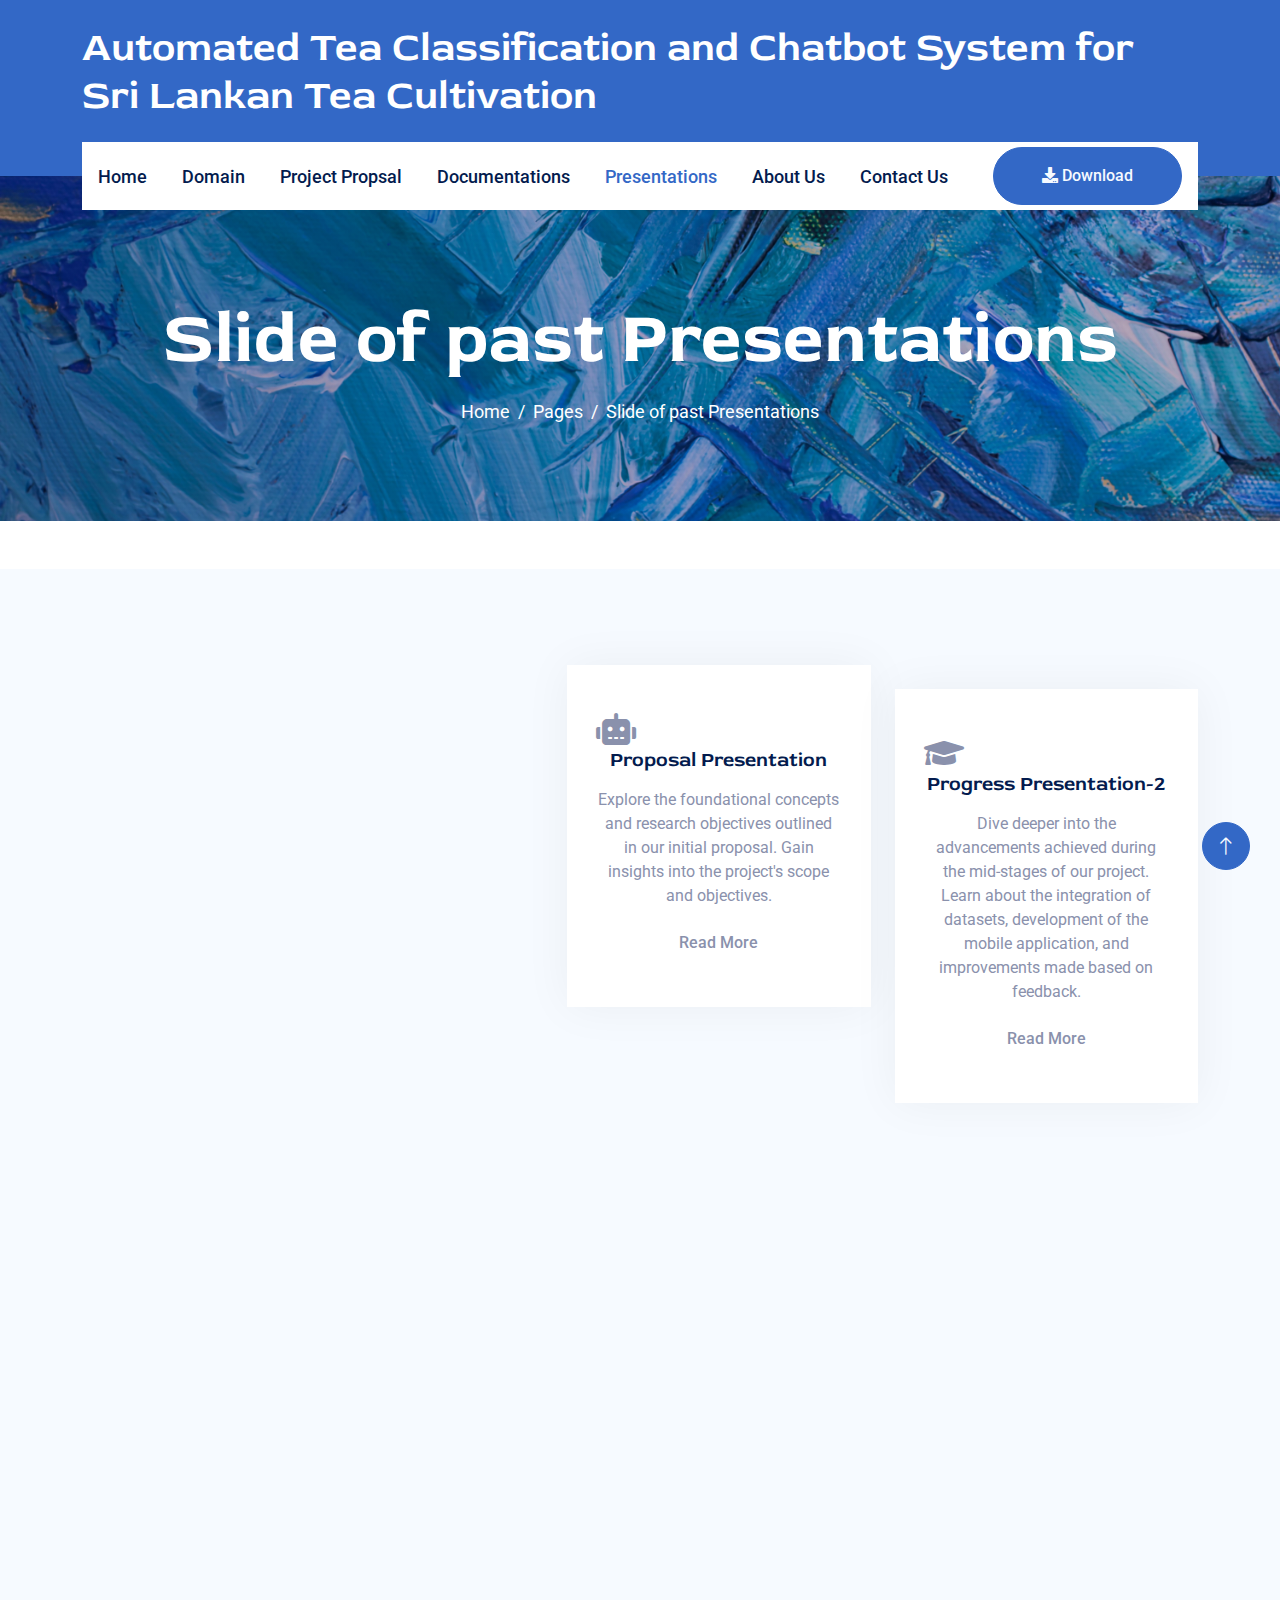
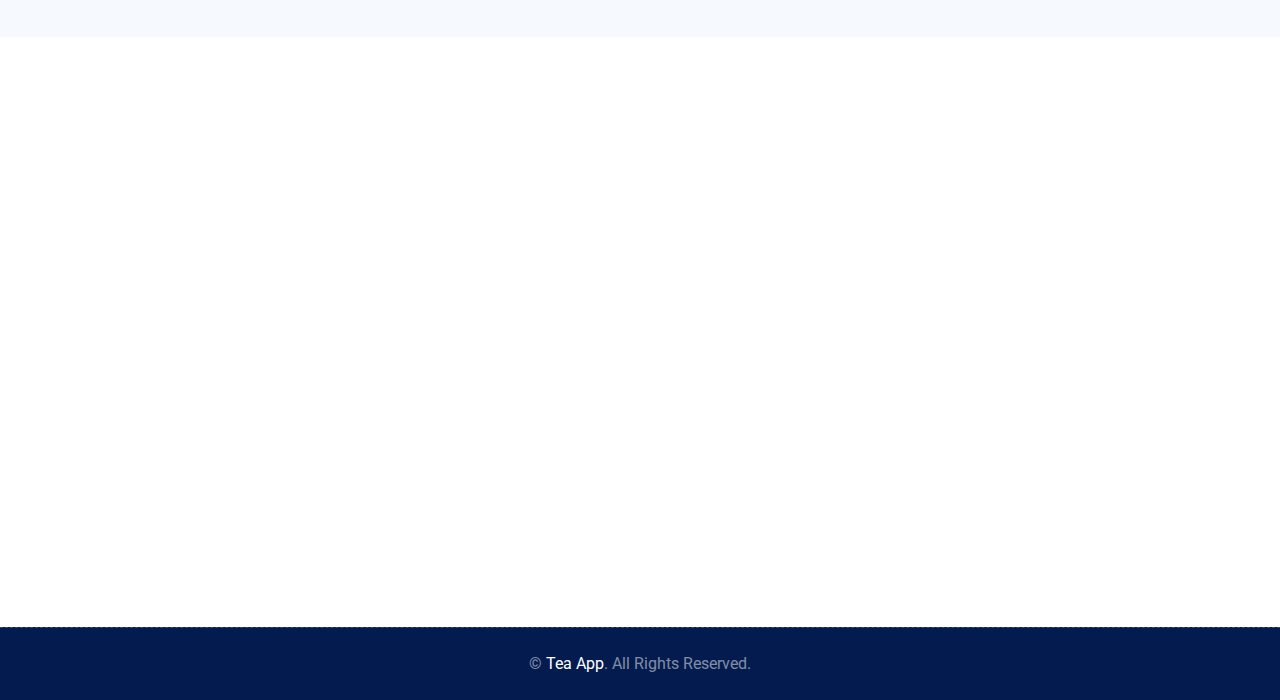
<file: AutomatedTeaClassificationAndChatbotSystem-website/presentation.html>
<!DOCTYPE html>
<html lang="en">
    <head>
        <meta charset="utf-8">
        <title>AutomatedTeaClassificationAndChatbotSystem</title>
        <meta content="width=device-width, initial-scale=1.0" name="viewport">
        <meta content="" name="keywords">
        <meta content="" name="description">
    
        <!-- Favicon -->
        <link href="img/favicon.png" rel="icon">
    
        <!-- Google Web Fonts -->
        <link rel="preconnect" href="https://fonts.googleapis.com">
        <link rel="preconnect" href="https://fonts.gstatic.com" crossorigin>
        <link href="https://fonts.googleapis.com/css2?family=Roboto:wght@400;500&family=Red+Rose:wght@600;700&display=swap"
            rel="stylesheet">
    
        <!-- Icon Font Stylesheet -->
        <link href="https://cdnjs.cloudflare.com/ajax/libs/font-awesome/5.10.0/css/all.min.css" rel="stylesheet">
        <link rel="stylesheet" href="https://cdn.jsdelivr.net/npm/bootstrap-icons@1.10.4/font/bootstrap-icons.css">
    
        <!-- Libraries Stylesheet -->
        <link href="lib/animate/animate.min.css" rel="stylesheet">
        <link href="lib/owlcarousel/assets/owl.carousel.min.css" rel="stylesheet">
    
        <!-- Customized Bootstrap Stylesheet -->
        <link href="css/bootstrap.min.css" rel="stylesheet">
    
        <!-- Template Stylesheet -->
        <link href="css/style.css" rel="stylesheet">
    </head>

<body>
    <!-- Spinner Start -->
    <div id="spinner"
        class="show bg-white position-fixed translate-middle w-100 vh-100 top-50 start-50 d-flex align-items-center justify-content-center">
        <div class="spinner-border text-primary" role="status" style="width: 3rem; height: 3rem;"></div>
    </div>
    <!-- Spinner End -->


    <!-- Brand Start -->
    <div class="container-fluid bg-primary text-white pt-4 pb-5 d-none d-lg-flex">
        <div class="container pb-2">
            <div class="d-flex align-items-center justify-content-between">
                
                <a href="index.html" class="h1 text-white mb-0">Automated Tea Classification and Chatbot System for Sri Lankan Tea Cultivation</a>
              
            </div>
        </div>
    </div>
    <!-- Brand End -->


        <!-- Navbar Start -->
        <div class="container-fluid sticky-top">
            <div class="container">
                <nav class="navbar navbar-expand-lg navbar-light bg-white py-lg-0 px-lg-3">
                    <a href="index.html" class="navbar-brand d-lg-none">
                        <h1 class="text-primary m-0">Automated Tea Classification and Chatbot System<span class="text-dark">for Sri Lankan Tea Cultivation</span></h1>
                    </a>
                    <button type="button" class="navbar-toggler me-0" data-bs-toggle="collapse"
                        data-bs-target="#navbarCollapse">
                        <span class="navbar-toggler-icon"></span>
                    </button>
                    <div class="collapse navbar-collapse" id="navbarCollapse">
                        <div class="navbar-nav">
                            <a href="index.html" class="nav-item nav-link">Home</a>
                            <a href="domain.html" class="nav-item nav-link">Domain</a>
                            <a href="propsal.html" class="nav-item nav-link">Project Propsal</a>
                            <a href="doc.html" class="nav-item nav-link">Documentations</a>  
                            <a href="presentation.html" class="nav-item nav-link active">Presentations</a>
                            <a href="about.html" class="nav-item nav-link">About Us</a>
                            <a href="contact.html" class="nav-item nav-link">Contact Us</a>
                        </div>
                        <div class="ms-auto d-none d-lg-flex">
                            <a href="https://drive.google.com/drive/folders/14oVwJFqIXKn4q7fzPLzfNwSgVZPBqWrs?usp=sharing" class="btn btn-primary py-3 px-5 animated slideInLeft rounded-pill" download>
                                <i class="fa fa-download"></i> Download
                            </a>
                        </div>
                    </div>
                </nav>
            </div>
        </div>
        <!-- Navbar End -->


    <!-- Page Header Start -->
    <div class="container-fluid page-header py-5 mb-5 wow fadeIn" data-wow-delay="0.1s">
        <div class="container text-center py-5 mt-4">
            <h1 class="display-2 text-white mb-3 animated slideInDown">Slide of past Presentations</h1>
            <nav aria-label="breadcrumb animated slideInDown">
                <ol class="breadcrumb justify-content-center mb-0">
                    <li class="breadcrumb-item"><a href="index.html">Home</a></li>
                    <li class="breadcrumb-item"><a href="index.html">Pages</a></li>
                    <li class="breadcrumb-item" aria-current="page">Slide of past Presentations</li>
                </ol>
            </nav>
        </div>
    </div>

 <!-- Service Start -->
 <div class="container-fluid bg-light mt-5 py-5">
    <div class="container py-5">
        <div class="row g-5 align-items-center">
            <div class="col-lg-5 wow fadeIn" data-wow-delay="0.1s">
                <h1 class="mb-4">Unveiling Our Project's Progress Through Presentations</h1>
                <p class="mb-4">Welcome to our presentations section, where you can access slides from our past and upcoming presentations.</p>
            </div>
            <div class="col-lg-7">
                <div class="row g-4">
                    <div class="col-md-6">
                        <div class="row g-4">
                            <div class="col-12 wow fadeIn" data-wow-delay="0.1s">
                                <div class="service-item d-flex flex-column justify-content-center text-center rounded">
                                    <div class="service-icon btn-square">
                                        <i class="fa fa-robot fa-2x"></i>
                                    </div>
                                    <h5 class="mb-3">Proposal Presentation</h5>
                                    <p>Explore the foundational concepts and research objectives outlined in our initial proposal. Gain insights into the project's scope and objectives.</p>
                                    <a class="btn px-3 mt-auto mx-auto" href="https://docs.google.com/presentation/d/1oZr5YhWOVwhn5Ch1vgZJ9UPTAtoJ9adP/edit?usp=sharing&ouid=110324163889962697909&rtpof=true&sd=true">Read More</a>
                                </div>
                            </div>
                            <div class="col-12 wow fadeIn" data-wow-delay="0.5s">
                                <div class="service-item d-flex flex-column justify-content-center text-center rounded">
                                    <div class="service-icon btn-square">
                                        <i class="fa fa-power-off fa-2x"></i>
                                    </div>
                                    <h5 class="mb-3">Progress Presentation-1</h5>
                                    <p>Review the progress made in the early stages of our research journey. Understand how the project has evolved since the proposal, including data collection, initial findings, and challenges.</p>
                                    <a class="btn px-3 mt-auto mx-auto" href="https://docs.google.com/presentation/d/1RcbCHxaBLKxarzekQmzD_N6-L-jYoB5_/edit?usp=sharing&ouid=110324163889962697909&rtpof=true&sd=true">Read More</a>
                                </div>
                            </div>
                        </div>
                    </div>
                    <div class="col-md-6 pt-md-4">
                        <div class="row g-4">
                            <div class="col-12 wow fadeIn" data-wow-delay="0.3s">
                                <div class="service-item d-flex flex-column justify-content-center text-center rounded">
                                    <div class="service-icon btn-square">
                                        <i class="fa fa-graduation-cap fa-2x"></i>
                                    </div>
                                    <h5 class="mb-3">Progress Presentation-2</h5>
                                    <p>Dive deeper into the advancements achieved during the mid-stages of our project. Learn about the integration of datasets, development of the mobile application, and improvements made based on feedback.</p>
                                    <a class="btn px-3 mt-auto mx-auto" href="https://docs.google.com/presentation/d/1qFdhBbBDA6oDvbrWPkzMHZg3MGhhZw2Z/edit?usp=sharing&ouid=110324163889962697909&rtpof=true&sd=true">Read More</a>
                                </div>
                            </div>
                            <div class="col-12 wow fadeIn" data-wow-delay="0.7s">
                                <div class="service-item d-flex flex-column justify-content-center text-center rounded">
                                    <div class="service-icon btn-square">
                                        <i class="fa fa-brain fa-2x"></i>
                                    </div>
                                    <h5 class="mb-3">Final Presentations</h5>
                                    <p>Witness the culmination of our research efforts. Discover the comprehensive outcomes, innovative solutions, and the overall impact of our project. Engage with the final results and insights derived from our dedicated work.</p>
                                    <a class="btn px-3 mt-auto mx-auto" href="https://docs.google.com/presentation/d/1UkiBejZMjlw4aAG89go7Ajf61EkIVnz7/edit?usp=sharing&ouid=106876652449979391210&rtpof=true&sd=true">Read More</a>
                                </div>
                            </div>
                        </div>
                    </div>
                </div>
            </div>
        </div>
    </div>
</div>
<!-- Service End -->

    <!-- Footer Start -->
    <div class="container-fluid footer position-relative bg-dark text-white-50 py-5 wow fadeIn" data-wow-delay="0.1s">
        <div class="container">
            <div class="row g-5 py-5">
                <div class="col-lg-6 pe-lg-5">
                    <a href="index.html" class="navbar-brand">
                        <h1 class="h1 text-primary mb-0">Tea<span class="text-white">App</span></h1>
                    </a>
                    <p class="fs-5 mb-4">The Tea App comes to you as a virtual assistant whenever you need it through a mobile app.You can explore the technological evolution of the Sri Lankan tea industry.</p>
                    <p><i class="fa fa-map-marker-alt me-2"></i>University of Sri Jayewardenepura, Nugegoda</p>
                    <p><i class="fa fa-phone-alt me-2"></i>+94 76 402 2418</p>
                    <p><i class="fa fa-envelope me-2"></i>dnshlahiru@gmail.com</p>
                    <div class="d-flex mt-4">
                        <a class="btn btn-lg-square btn-primary me-2" href="#"><i class="fab fa-twitter"></i></a>
                        <a class="btn btn-lg-square btn-primary me-2" href="#"><i class="fab fa-facebook-f"></i></a>
                        <a class="btn btn-lg-square btn-primary me-2" href="#"><i class="fab fa-linkedin-in"></i></a>
                        <a class="btn btn-lg-square btn-primary me-2" href="#"><i class="fab fa-instagram"></i></a>
                    </div>
                </div>
                <div class="col-lg-6 ps-lg-5">
                    <div class="row g-5">
                        <div class="col-sm-6">
                            <h4 class="text-light mb-4">Quick Links</h4>
                            <a class="btn btn-link" href="./about.html">About Us</a>
                            <a class="btn btn-link" href="./contact.html">Contact Us</a>
                            <a class="btn btn-link" href="./termandcondition.html">Terms & Condition</a>
                        </div>
                        <div class="col-sm-12">
                            <h4 class="text-light mb-4">Newsletter</h4>
                            <div class="w-100">
                                <div class="input-group">
                                    <input type="text" class="form-control border-0 py-3 px-4"
                                        style="background: rgba(255, 255, 255, .1);"
                                        placeholder="Your Email Address"><button class="btn btn-primary px-4">Sign
                                        Up</button>
                                </div>
                            </div>
                        </div>
                    </div>
                </div>
            </div>
        </div>
    </div>
    <!-- Footer End -->


     <!-- Copyright Start -->
     <div class="container-fluid copyright bg-dark text-white-50 py-4">
        <div class="container">
            <div class="row">
                <div class="col-md-12 text-center text-md-start">
                    <p class="mb-0 text-center">&copy; <a href="#">Tea App</a>. All Rights Reserved.</p>
                </div>
                <div class="col-md-6 text-center text-md-end">
                </div>
            </div>
        </div>
    </div>
    <!-- Copyright End -->


<!-- Back to Top -->
<a href="#" class="btn btn-lg btn-primary btn-lg-square rounded-circle back-to-top"><i class="bi bi-arrow-up"></i></a>


<!-- JavaScript Libraries -->
<script src="https://ajax.googleapis.com/ajax/libs/jquery/3.6.1/jquery.min.js"></script>
<script src="https://cdn.jsdelivr.net/npm/bootstrap@5.0.0/dist/js/bootstrap.bundle.min.js"></script>
<script src="lib/wow/wow.min.js"></script>
<script src="lib/easing/easing.min.js"></script>
<script src="lib/waypoints/waypoints.min.js"></script>
<script src="lib/counterup/counterup.min.js"></script>
<script src="lib/owlcarousel/owl.carousel.min.js"></script>

<!-- Template Javascript -->
<script src="js/main.js"></script>
</body>

</html>
</file>
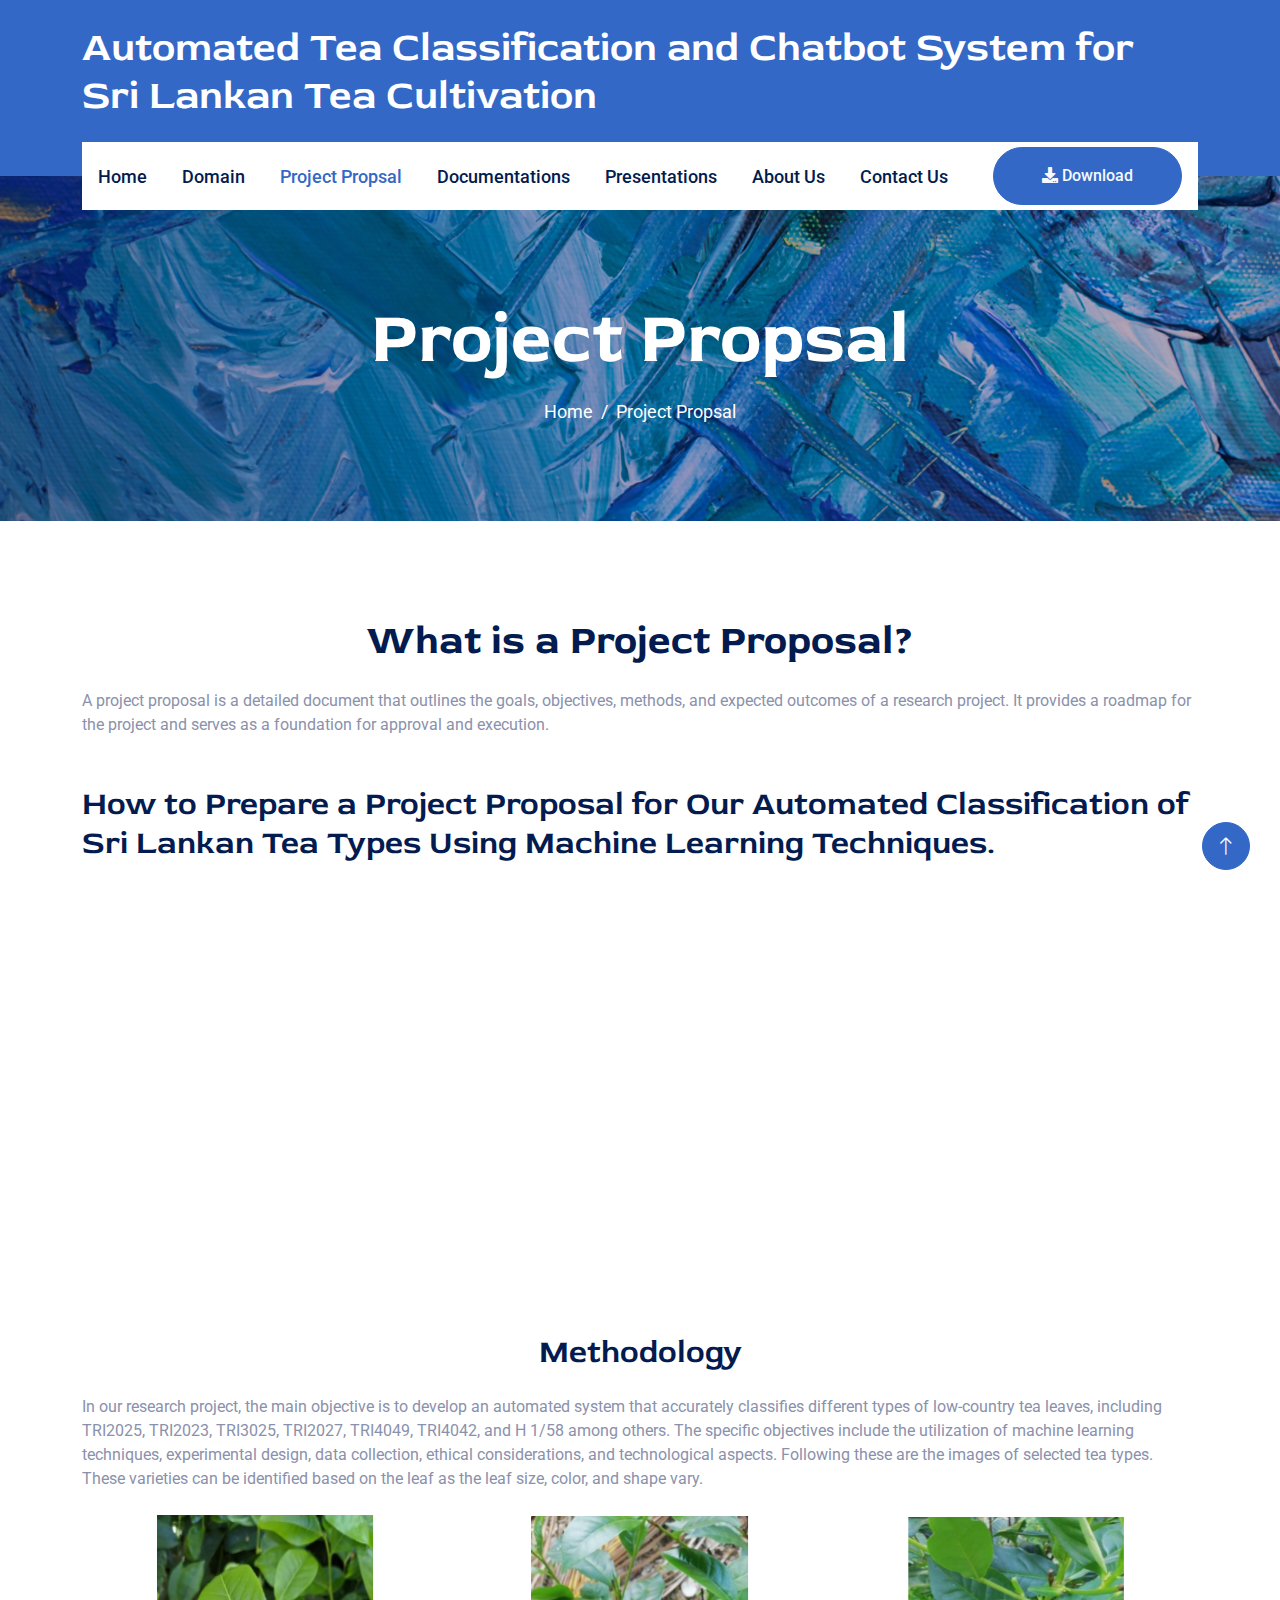
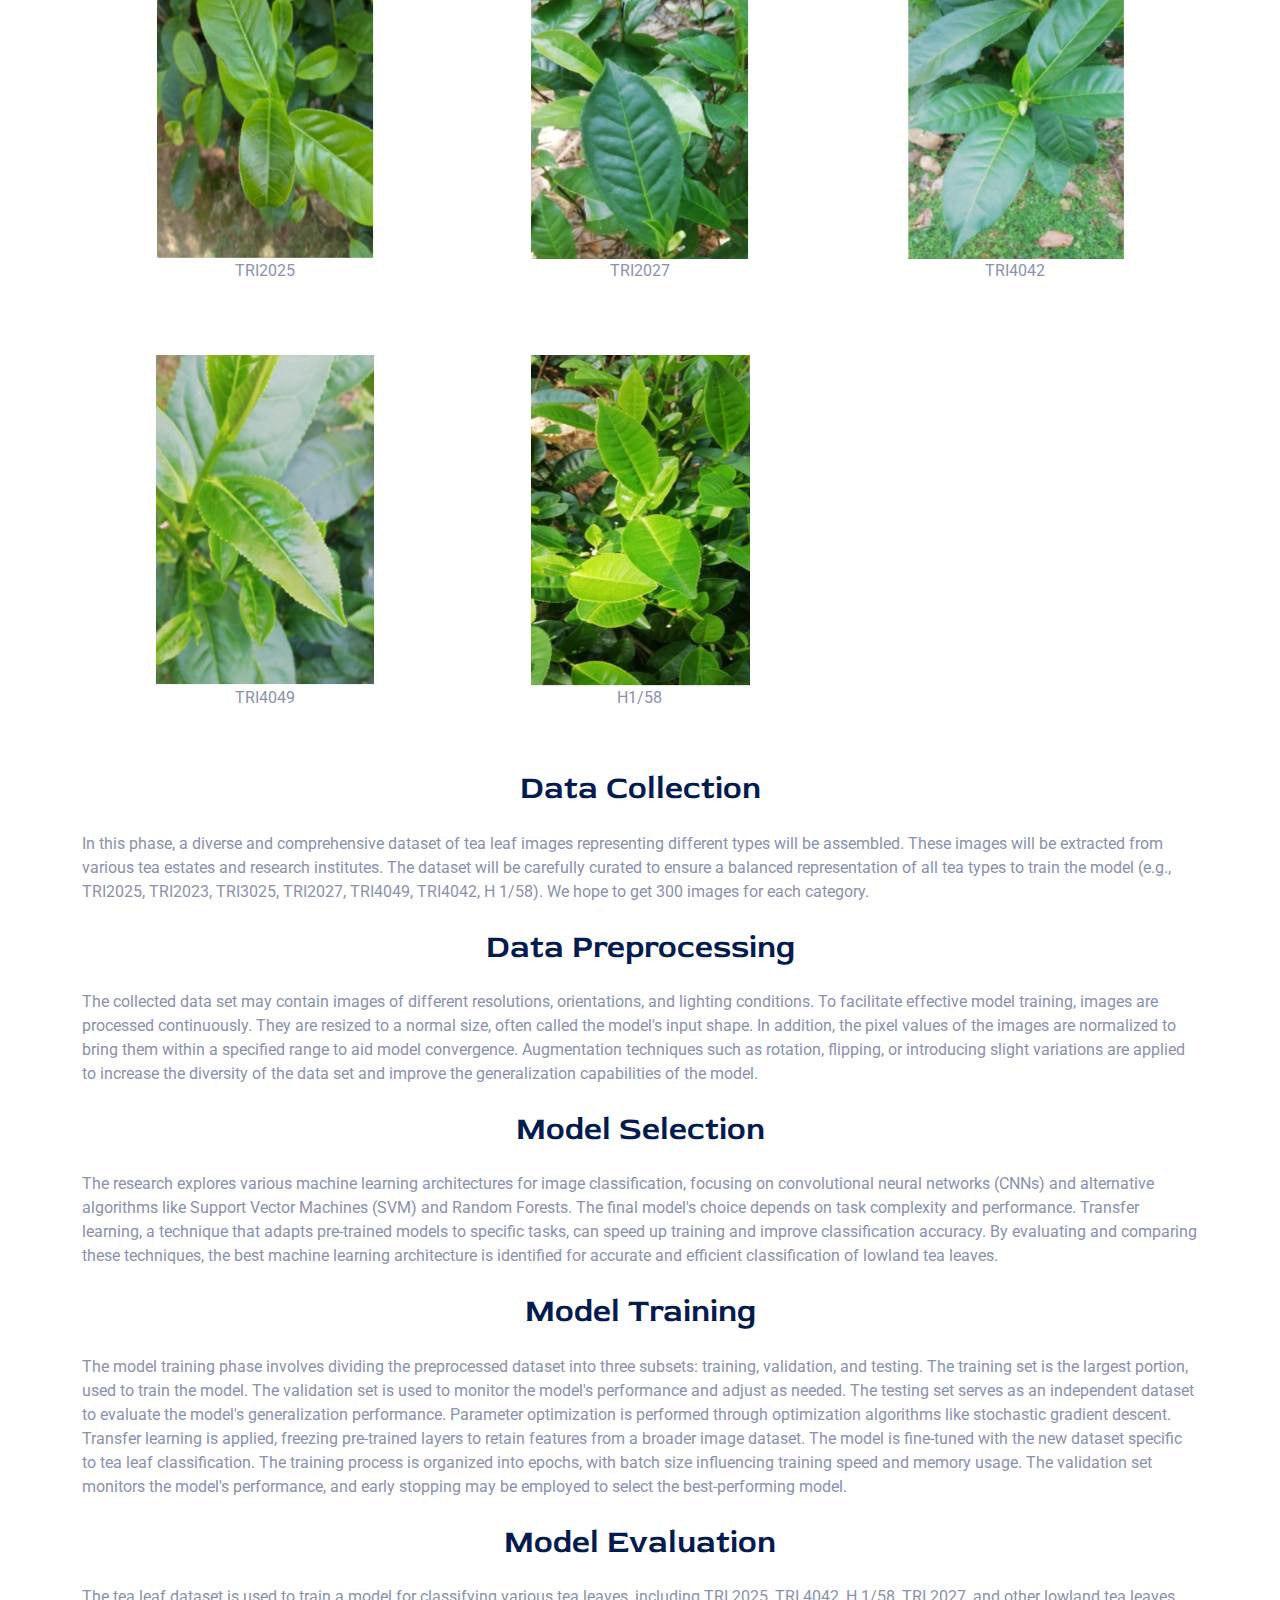
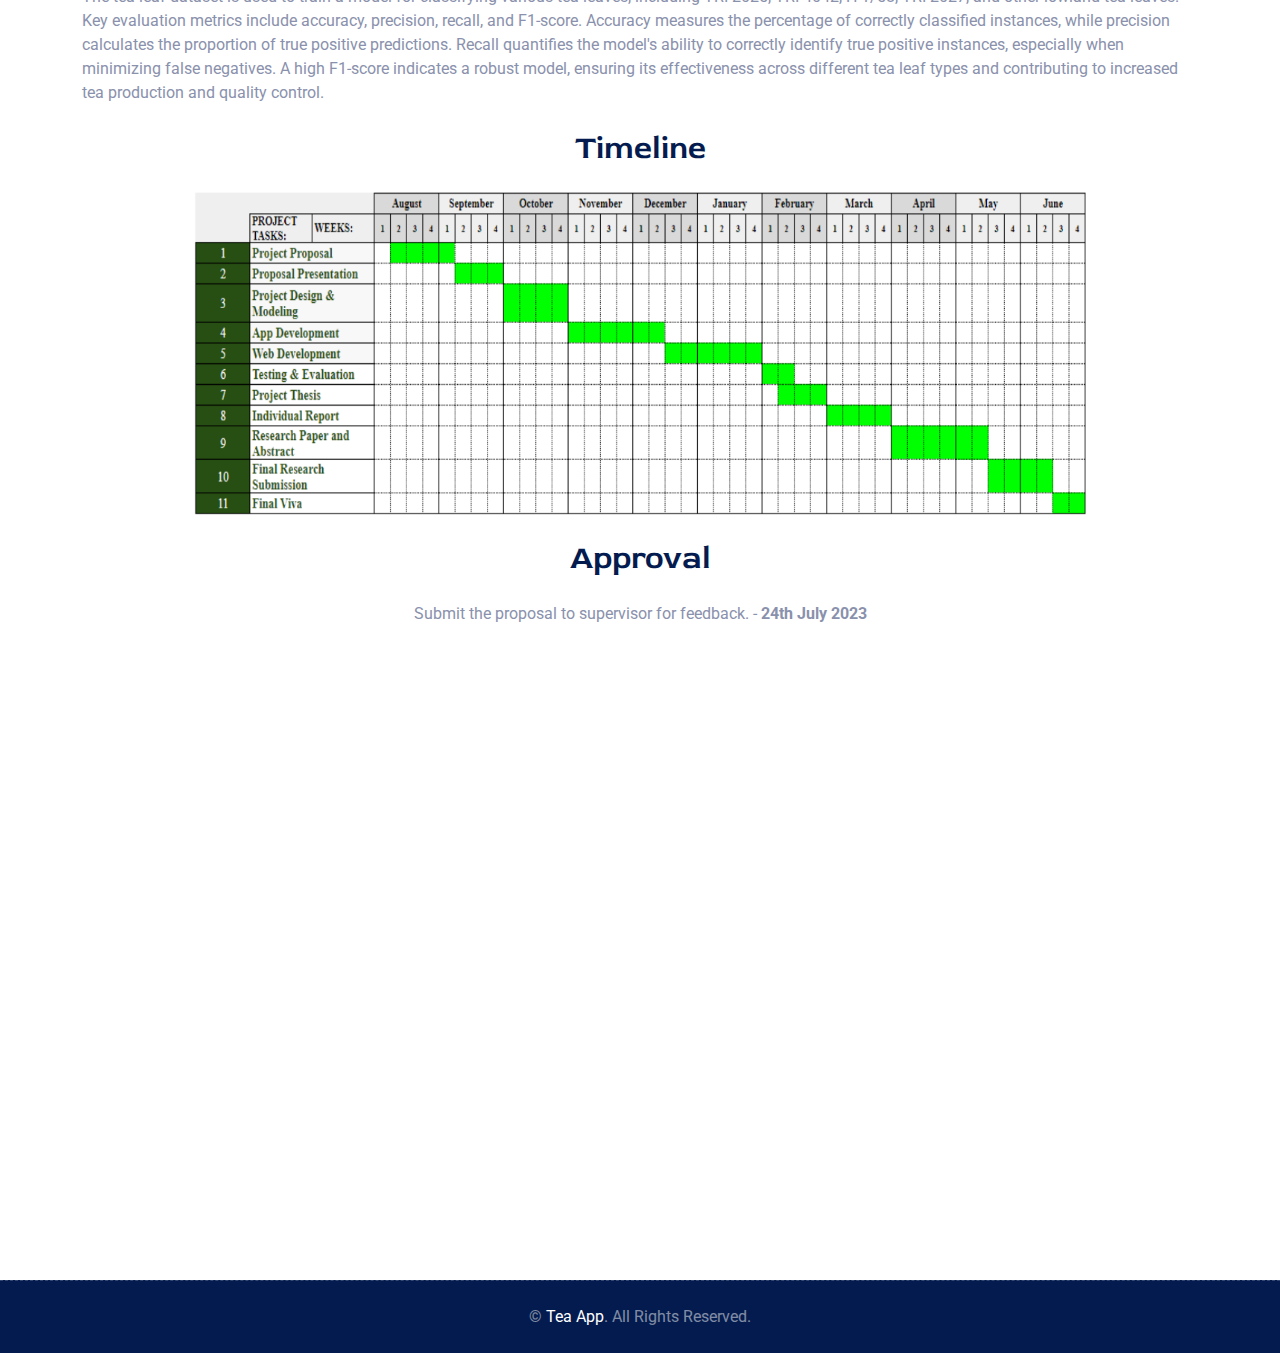
<file: AutomatedTeaClassificationAndChatbotSystem-website/propsal.html>
<!DOCTYPE html>
<html lang="en">

<head>
    <meta charset="utf-8">
    <title>AutomatedTeaClassificationAndChatbotSystem</title>
    <meta content="width=device-width, initial-scale=1.0" name="viewport">
    <meta content="" name="keywords">
    <meta content="" name="description">

    <!-- Favicon -->
    <link href="img/favicon.png" rel="icon">

    <!-- Google Web Fonts -->
    <link rel="preconnect" href="https://fonts.googleapis.com">
    <link rel="preconnect" href="https://fonts.gstatic.com" crossorigin>
    <link href="https://fonts.googleapis.com/css2?family=Roboto:wght@400;500&family=Red+Rose:wght@600;700&display=swap"
        rel="stylesheet">

    <!-- Icon Font Stylesheet -->
    <link href="https://cdnjs.cloudflare.com/ajax/libs/font-awesome/5.10.0/css/all.min.css" rel="stylesheet">
    <link rel="stylesheet" href="https://cdn.jsdelivr.net/npm/bootstrap-icons@1.10.4/font/bootstrap-icons.css">

    <!-- Libraries Stylesheet -->
    <link href="lib/animate/animate.min.css" rel="stylesheet">
    <link href="lib/owlcarousel/assets/owl.carousel.min.css" rel="stylesheet">

    <!-- Customized Bootstrap Stylesheet -->
    <link href="css/bootstrap.min.css" rel="stylesheet">

    <!-- Template Stylesheet -->
    <link href="css/style.css" rel="stylesheet">
</head>

<body>
    <!-- Spinner Start -->
    <div id="spinner"
        class="show bg-white position-fixed translate-middle w-100 vh-100 top-50 start-50 d-flex align-items-center justify-content-center">
        <div class="spinner-border text-primary" role="status" style="width: 3rem; height: 3rem;"></div>
    </div>
    <!-- Spinner End -->

    <!-- Brand Start -->
    <div class="container-fluid bg-primary text-white pt-4 pb-5 d-none d-lg-flex">
        <div class="container pb-2">
            <div class="d-flex align-items-center justify-content-between">

                <a href="index.html" class="h1 text-white mb-0">Automated Tea Classification and Chatbot System for Sri
                    Lankan Tea Cultivation</a>

            </div>
        </div>
    </div>
    <!-- Brand End -->


       <!-- Navbar Start -->
       <div class="container-fluid sticky-top">
        <div class="container">
            <nav class="navbar navbar-expand-lg navbar-light bg-white py-lg-0 px-lg-3">
                <a href="index.html" class="navbar-brand d-lg-none">
                    <h1 class="text-primary m-0">Automated Tea Classification and Chatbot System<span class="text-dark">for Sri Lankan Tea Cultivation</span></h1>
                </a>
                <button type="button" class="navbar-toggler me-0" data-bs-toggle="collapse"
                    data-bs-target="#navbarCollapse">
                    <span class="navbar-toggler-icon"></span>
                </button>
                <div class="collapse navbar-collapse" id="navbarCollapse">
                    <div class="navbar-nav">
                        <a href="index.html" class="nav-item nav-link">Home</a>
                        <a href="domain.html" class="nav-item nav-link">Domain</a>
                        <a href="propsal.html" class="nav-item nav-link active">Project Propsal</a>
                        <a href="doc.html" class="nav-item nav-link">Documentations</a>  
                        <a href="presentation.html" class="nav-item nav-link">Presentations</a>
                        <a href="about.html" class="nav-item nav-link">About Us</a>
                        <a href="contact.html" class="nav-item nav-link">Contact Us</a>
                    </div>
                    <div class="ms-auto d-none d-lg-flex">
                        <a href="https://drive.google.com/drive/folders/14oVwJFqIXKn4q7fzPLzfNwSgVZPBqWrs?usp=sharing" class="btn btn-primary py-3 px-5 animated slideInLeft rounded-pill" download>
                            <i class="fa fa-download"></i> Download
                        </a>
                    </div>
                </div>
            </nav>
        </div>
    </div>
    <!-- Navbar End -->


    <!-- Page Header Start -->
    <div class="container-fluid page-header py-5 mb-5 wow fadeIn" data-wow-delay="0.1s">
        <div class="container text-center py-5 mt-4">
            <h1 class="display-2 text-white mb-3 animated slideInDown">Project Propsal</h1>
            <nav aria-label="breadcrumb animated slideInDown">
                <ol class="breadcrumb justify-content-center mb-0">
                    <li class="breadcrumb-item"><a href="index.html">Home</a></li>
                    <li class="breadcrumb-item" aria-current="page">Project Propsal</li>
                </ol>
            </nav>
        </div>
    </div>
    <!-- Page Header End -->

    <div class="container py-5">
        <h1 class="display-6 text-center mb-4">What is a Project Proposal?</h1>
        <p class="mb-5">A project proposal is a detailed document that outlines the goals, objectives, methods, and
            expected
            outcomes of a research project. It provides a roadmap for the project and serves as a foundation for
            approval
            and execution.</p>
        <h2 class=" mb-4">How to Prepare a Project Proposal for Our Automated Classification of Sri Lankan Tea Types
            Using
            Machine Learning Techniques.</h2>
        <div class="container-xxl py-5">
            <div class="row g-5">
                <div class="col-lg-5 wow fadeIn" data-wow-delay="0.1s">
                    <h2 class="mb-4">Introduction</h2>
                    <p class="mb-4">Tea is one of the most important agricultural commodities in Sri Lanka and
                        contributes
                        significantly to the economy. Since most tea cultivars have a complex relationship between
                        soil conditions and climate, accurate identification of tea cultivars is critical for yield
                        optimization, disease management, and product quality. However, the lack of knowledge
                        and tools for tea identification poses challenges to tea growers. This research aims to
                        address this gap by developing a web and mobile application that uses machine learning
                        techniques to accurately classify low-country tea varieties.
                    </p>
                </div>
                <div class="col-lg-7 wow fadeIn" data-wow-delay="0.5s">
                    <div class="owl-carousel testimonial-carousel border-start border-primary">
                        <div class="testimonial-item ps-5">
                            <i class="fa fa-quote-left fa-2x text-primary mb-3"></i>
                            <h3>1.Project Scope
                            </h3>
                            <p class="fs-6">The scope of this project encompasses the development of mobile and web
                                application that
                                employs machine-learning algorithms to identify low-country tea types. The application
                                will primarily cover the most used tea categories in the low country. The research will
                                be
                                limited to low-country tea varieties and will not include other types of tea found in
                                different
                                regions of Sri Lanka.</p>
                        </div>
                        <div class="testimonial-item ps-5">
                            <i class="fa fa-quote-left fa-2x text-primary mb-3"></i>
                            <h3>2. Importance of Research</h3>
                            <p class="fs-6">The importance of this research lies in its potential to revolutionize the
                                tea industry in Sri
                                Lanka. Automatic identification of tea cultivars has many practical applications,
                                including
                                helping tea farmers select cultivars suitable for their specific soil and climatic
                                conditions. In
                                addition, researchers will have access to a standardized method for cataloging and
                                analyzing different teas.</p>
                        </div>
                        <div class="testimonial-item ps-5">
                            <i class="fa fa-quote-left fa-2x text-primary mb-3"></i>
                            <h3>3. Research Problem</h3>
                            <p class="fs-6">The absence of an automated and accessible system for the identification of
                                tea plant
                                varieties in Sri Lanka has led to incorrect selection and cultivation practices. This
                                research
                                tackles the challenge of developing an application that accurately classifies tea plants
                                according to leaf characteristics and provides information about the properties of each
                                type.</p>
                        </div>
                    </div>
                </div>
            </div>
        </div>
        <div>
            <h2 class="mb-4 text-center">Methodology</h2>
            <p class="mb-4">In our research project, the main objective is to develop an automated system that
                accurately classifies different types of low-country tea leaves, including TRI2025,
                TRI2023, TRI3025, TRI2027, TRI4049, TRI4042, and H 1/58 among others. The specific
                objectives include the utilization of machine learning techniques, experimental design, data
                collection, ethical considerations, and technological aspects.
                Following these are the images of selected tea types. These varieties can be identified based
                on the leaf as the leaf size, color, and shape vary.</p>
            <div class="grid-images">
                <div><img src="img/TRI2025.png" alt="TRI2025">
                    <p>TRI2025</p>
                </div>
                <div><img src="img/TRI2027.png" alt="TRI2027">
                    <p>TRI2027</p>
                </div>
                <div><img src="img/TRI4042.png" alt="TRI4042">
                    <p>TRI4042</p>
                </div>
                <div><img src="img/TRI4049.png" alt="TRI4049">
                    <p>TRI4049</p>
                </div>
                <div><img src="img/H158.png" alt="H1/58">
                    <p>H1/58</p>
                </div>
            </div>
        
        </div>
        <div>
            <h2 class="mb-4 text-center">Data Collection</h2>
            <p class="mb-4">In this phase, a diverse and comprehensive dataset of tea leaf images representing different
                types will be assembled. These images will be extracted from various tea estates and
                research institutes. The dataset will be carefully curated to ensure a balanced representation
                of all tea types to train the model (e.g., TRI2025, TRI2023, TRI3025, TRI2027, TRI4049,
                TRI4042, H 1/58). We hope to get 300 images for each category.</p>
        </div>
        <div>
            <h2 class="mb-4 text-center">Data Preprocessing</h2>
            <p class="mb-4">The collected data set may contain images of different resolutions, orientations, and
                lighting conditions. To facilitate effective model training, images are processed
                continuously. They are resized to a normal size, often called the model's input shape. In
                addition, the pixel values of the images are normalized to bring them within a specified
                range to aid model convergence. Augmentation techniques such as rotation, flipping, or
                introducing slight variations are applied to increase the diversity of the data set and improve
                the generalization capabilities of the model.</p>
        </div>
        <div>
            <h2 class="mb-4 text-center">Model Selection</h2>
            <p class="mb-4">The research explores various machine learning architectures for image classification, focusing on convolutional neural networks (CNNs) and alternative algorithms like Support Vector Machines (SVM) and Random Forests. The final model's choice depends on task complexity and performance. Transfer learning, a technique that adapts pre-trained models to specific tasks, can speed up training and improve classification accuracy. By evaluating and comparing these techniques, the best machine learning architecture is identified for accurate and efficient classification of lowland tea leaves.</p>
        </div>
        <div>
            <h2 class="mb-4 text-center">Model Training</h2>
            <p class="mb-4">The model training phase involves dividing the preprocessed dataset into three subsets: training, validation, and testing. The training set is the largest portion, used to train the model. The validation set is used to monitor the model's performance and adjust as needed. The testing set serves as an independent dataset to evaluate the model's generalization performance. Parameter optimization is performed through optimization algorithms like stochastic gradient descent. Transfer learning is applied, freezing pre-trained layers to retain features from a broader image dataset. The model is fine-tuned with the new dataset specific to tea leaf classification. The training process is organized into epochs, with batch size influencing training speed and memory usage. The validation set monitors the model's performance, and early stopping may be employed to select the best-performing model.</p>
        </div>
        <div>
            <h2 class="mb-4 text-center">Model Evaluation</h2>
            <p class="mb-4">The tea leaf dataset is used to train a model for classifying various tea leaves, including TRI 2025, TRI 4042, H 1/58, TRI 2027, and other lowland tea leaves. Key evaluation metrics include accuracy, precision, recall, and F1-score. Accuracy measures the percentage of correctly classified instances, while precision calculates the proportion of true positive predictions. Recall quantifies the model's ability to correctly identify true positive instances, especially when minimizing false negatives. A high F1-score indicates a robust model, ensuring its effectiveness across different tea leaf types and contributing to increased tea production and quality control.</p>
        </div>
        <div>
            <h2 class="mb-4 text-center">Timeline</h2>
            <div> <img class="timeline-img" src="img/timeline.png"></div>
           
        </div><br>
        <div>
            <h2 class="mb-4 text-center">Approval </h2>
            <p class="text-center">Submit the proposal to supervisor for feedback. - <b>24th July 2023</b> </p>
        </div>
    </div>
    </div>

    <!-- Footer Start -->
    <div class="container-fluid footer position-relative bg-dark text-white-50 py-5 wow fadeIn" data-wow-delay="0.1s">
        <div class="container">
            <div class="row g-5 py-5">
                <div class="col-lg-6 pe-lg-5">
                    <a href="index.html" class="navbar-brand">
                        <h1 class="h1 text-primary mb-0">Tea<span class="text-white">App</span></h1>
                    </a>
                    <p class="fs-5 mb-4">The Tea App comes to you as a virtual assistant whenever you need it through a
                        mobile app.You can explore the technological evolution of the Sri Lankan tea industry.</p>
                    <p><i class="fa fa-map-marker-alt me-2"></i>University of Sri Jayewardenepura, Nugegoda</p>
                    <p><i class="fa fa-phone-alt me-2"></i>+94 76 402 2418</p>
                    <p><i class="fa fa-envelope me-2"></i>dnshlahiru@gmail.com</p>
                    <div class="d-flex mt-4">
                        <a class="btn btn-lg-square btn-primary me-2" href="#"><i class="fab fa-twitter"></i></a>
                        <a class="btn btn-lg-square btn-primary me-2" href="#"><i class="fab fa-facebook-f"></i></a>
                        <a class="btn btn-lg-square btn-primary me-2" href="#"><i class="fab fa-linkedin-in"></i></a>
                        <a class="btn btn-lg-square btn-primary me-2" href="#"><i class="fab fa-instagram"></i></a>
                    </div>
                </div>
                <div class="col-lg-6 ps-lg-5">
                    <div class="row g-5">
                        <div class="col-sm-6">
                            <h4 class="text-light mb-4">Quick Links</h4>
                            <a class="btn btn-link" href="./about.html">About Us</a>
                            <a class="btn btn-link" href="./contact.html">Contact Us</a>
                            <a class="btn btn-link" href="./termandcondition.html">Terms & Condition</a>
                        </div>
        
                        <div class="col-sm-12">
                            <h4 class="text-light mb-4">Newsletter</h4>
                            <div class="w-100">
                                <div class="input-group">
                                    <input type="text" class="form-control border-0 py-3 px-4"
                                        style="background: rgba(255, 255, 255, .1);"
                                        placeholder="Your Email Address"><button class="btn btn-primary px-4">Sign
                                        Up</button>
                                </div>
                            </div>
                        </div>
                    </div>
                </div>
            </div>
        </div>
    </div>
    <!-- Footer End -->


        <!-- Copyright Start -->
        <div class="container-fluid copyright bg-dark text-white-50 py-4">
            <div class="container">
                <div class="row">
                    <div class="col-md-12 text-center text-md-start">
                        <p class="mb-0 text-center">&copy; <a href="#">Tea App</a>. All Rights Reserved.</p>
                    </div>
                    <div class="col-md-6 text-center text-md-end">
                    </div>
                </div>
            </div>
        </div>
        <!-- Copyright End -->


    <!-- Back to Top -->
    <a href="#" class="btn btn-lg btn-primary btn-lg-square rounded-circle back-to-top"><i
            class="bi bi-arrow-up"></i></a>


    <!-- JavaScript Libraries -->
    <script src="https://ajax.googleapis.com/ajax/libs/jquery/3.6.1/jquery.min.js"></script>
    <script src="https://cdn.jsdelivr.net/npm/bootstrap@5.0.0/dist/js/bootstrap.bundle.min.js"></script>
    <script src="lib/wow/wow.min.js"></script>
    <script src="lib/easing/easing.min.js"></script>
    <script src="lib/waypoints/waypoints.min.js"></script>
    <script src="lib/counterup/counterup.min.js"></script>
    <script src="lib/owlcarousel/owl.carousel.min.js"></script>

    <!-- Template Javascript -->
    <script src="js/main.js"></script>
</body>

</html>
</file>
<file: css/style.css>
.back-to-top {
    position: fixed;
    display: none;
    right: 30px;
    bottom: 30px;
    z-index: 99;
}

.fw-medium {
    font-weight: 500;
}


.grid-images {
    display: grid;
    grid-template-columns: repeat(3, 1fr);
    grid-gap: 10px;
}

.grid-images div {
    width: 100%;
    align-items: center;
}

.grid-images img {
    width: 60%;
    height: 80%;
    display: block;
    margin: 0 auto;
}

/*** team members image ***/
.custom-img {
    height: 300px; 
    object-fit: cover;
}

.grid-images p {
    position: relative;
    text-align:center;
}
/*** timeline ***/

.timeline-img{
width: 80%;
align-items: center;
display:block;
margin: 0 auto;
}

.custom-font-size {
    font-size: 1.5rem; /* Adjust the size as needed */
}

/*** Spinner ***/
#spinner {
    opacity: 0;
    visibility: hidden;
    transition: opacity .5s ease-out, visibility 0s linear .5s;
    z-index: 99999;
}

#spinner.show {
    transition: opacity .5s ease-out, visibility 0s linear 0s;
    visibility: visible;
    opacity: 1;
}


/*** Button ***/
.btn {
    transition: .5s;
    font-weight: 500;
}

.btn-primary,
.btn-outline-primary:hover {
    color: var(--bs-light);
}

.btn-secondary,
.btn-outline-secondary:hover {
    color: var(--bs-dark);
}

.btn-square {
    width: 38px;
    height: 38px;
}

.btn-sm-square {
    width: 32px;
    height: 32px;
}

.btn-lg-square {
    width: 48px;
    height: 48px;
}

.btn-square,
.btn-sm-square,
.btn-lg-square {
    padding: 0;
    display: flex;
    align-items: center;
    justify-content: center;
    border-radius: 50px;
    font-weight: normal;
}

.icon-box-primary,
.icon-box-light {
    position: relative;
    padding: 0 0 10px 10px;
    z-index: 1;
}

.icon-box-primary i,
.icon-box-light i {
    font-size: 60px;
    line-height: 0;
}

.icon-box-primary::before,
.icon-box-light::before {
    position: absolute;
    content: "";
    width: 35px;
    height: 35px;
    left: 0;
    bottom: 0;
    border-radius: 35px;
    transition: .5s;
    z-index: -1;
}

.icon-box-primary::before {
    background: var(--bs-primary);
}

.icon-box-light::before {
    background: var(--bs-light);
}


/*** Navbar ***/
.sticky-top {
    top: -100px;
    transition: .5s;
}

.navbar .navbar-nav .nav-link {
    margin-right: 35px;
    padding: 20px 0;
    color: var(--bs-dark);
    font-size: 18px;
    font-weight: 500;
    outline: none;
}

.navbar .navbar-nav .nav-link:hover,
.navbar .navbar-nav .nav-link.active {
    color: var(--bs-primary);
}

.navbar .dropdown-toggle::after {
    border: none;
    content: "\f107";
    font-family: "Font Awesome 5 Free";
    font-weight: 900;
    vertical-align: middle;
    margin-left: 8px;
}

@media (max-width: 991.98px) {
    .navbar .navbar-nav .nav-link  {
        margin-right: 0;
        padding: 10px 0;
    }

    .navbar .navbar-nav {
        margin-top: 15px;
        border-top: 1px solid #EEEEEE;
    }
}

@media (min-width: 992px) {
    .sticky-top {
        margin-top: -34px;
    }

    .navbar {
        height: 68px;
    }

    .navbar .nav-item .dropdown-menu {
        display: block;
        border: none;
        margin-top: 0;
        top: 150%;
        opacity: 0;
        visibility: hidden;
        transition: .5s;
    }

    .navbar .nav-item:hover .dropdown-menu {
        top: 100%;
        visibility: visible;
        transition: .5s;
        opacity: 1;
    }
}

/***Download button ***/
.download-btn {
    display: inline-block;
    padding: 10px 20px;
    font-size: 18px;
    font-weight: bold;
    color: #fff;
    background-color: #007bff;
    border: none;
    border-radius: 5px;
    text-align: center;
    text-decoration: none;
    transition: background-color 0.3s ease;
}

.download-btn:hover {
    background-color: #0056b3;
}

.download-btn i {
    margin-right: 10px;
}




/*** Header ***/
@media (min-width: 992px) {
    .header-carousel,
    .page-header {
        margin-top: -34px;
    }
}

.carousel-caption {
    top: 0;
    left: 0;
    right: 0;
    bottom: 0;
    display: flex;
    align-items: center;
    background: rgba(3, 27, 78, .3);
    z-index: 1;
}

.carousel-control-prev,
.carousel-control-next {
    width: 15%;
}

.carousel-control-prev-icon,
.carousel-control-next-icon {
    width: 3.5rem;
    height: 3.5rem;
    border-radius: 3.5rem;
    background-color: var(--bs-primary);
    border: 15px solid var(--bs-primary);
}

@media (max-width: 767.98px) {
    #header-carousel .carousel-item {
        position: relative;
        min-height: 450px;
    }
    
    #header-carousel .carousel-item img {
        position: absolute;
        width: 100%;
        height: 100%;
        object-fit: cover;
    }
}

.page-header {
    background: linear-gradient(rgba(3, 27, 78, .3), rgba(3, 27, 78, .3)), url(../img/testimonial.jpg) center center no-repeat;
    background-size: cover;
}

.page-header .breadcrumb-item+.breadcrumb-item::before {
    color: var(--bs-white);
}

.page-header .breadcrumb-item,
.page-header .breadcrumb-item a {
    font-size: 18px;
    color: var(--bs-white);
}


/*** Features ***/
.feature {
    background: linear-gradient(rgba(3, 27, 78, .3), rgba(3, 27, 78, .3)), url(../img/feature.jpg) left center no-repeat;
    background-size: cover;
}

.feature-row {
    box-shadow: 0 0 45px rgba(0, 0, 0, .08);
}

.feature-item {
    border-color: rgba(0, 0, 0, .03) !important;
}

.experience .progress {
    height: 5px;
}

.experience .progress .progress-bar {
    width: 0px;
    transition: 3s;
}

.experience .nav-pills .nav-link {
    color: var(--dark);
}

.experience .nav-pills .nav-link.active {
    color: #FFFFFF;
}

.experience .tab-content hr {
    width: 30px;
}


/*** About ***/
.about-fact {
    width: 220px;
    height: 220px;
    box-shadow: 0 0 30px rgba(0, 0, 0, .1);
}

@media (min-width: 576px) {
    .about-fact.mt-n130 {
        margin-top: -130px;
    }
}

.btn-play {
    position: relative;
    display: block;
    box-sizing: content-box;
    width: 36px;
    height: 46px;
    border-radius: 100%;
    border: none;
    outline: none !important;
    padding: 18px 20px 20px 28px;
    background: var(--bs-primary);
}

.btn-play:before {
    content: "";
    position: absolute;
    z-index: 0;
    left: 50%;
    top: 50%;
    transform: translateX(-50%) translateY(-50%);
    display: block;
    width: 90px;
    height: 90px;
    background: var(--bs-primary);
    border-radius: 100%;
    animation: pulse-border 1500ms ease-out infinite;
}

.btn-play:after {
    content: "";
    position: absolute;
    z-index: 1;
    left: 50%;
    top: 50%;
    transform: translateX(-50%) translateY(-50%);
    display: block;
    width: 90px;
    height: 90px;
    background: var(--bs-primary);
    border-radius: 100%;
    transition: all 200ms;
}

.btn-play span {
    display: block;
    position: relative;
    z-index: 3;
    width: 0;
    height: 0;
    left: 3px;
    border-left: 30px solid #FFFFFF;
    border-top: 18px solid transparent;
    border-bottom: 18px solid transparent;
}

@keyframes pulse-border {
    0% {
        transform: translateX(-50%) translateY(-50%) translateZ(0) scale(1);
        opacity: 1;
    }

    100% {
        transform: translateX(-50%) translateY(-50%) translateZ(0) scale(2);
        opacity: 0;
    }
}

.modal-video .modal-dialog {
    position: relative;
    max-width: 800px;
    margin: 60px auto 0 auto;
}

.modal-video .modal-body {
    position: relative;
    padding: 0px;
}

.modal-video .close {
    position: absolute;
    width: 30px;
    height: 30px;
    right: 0px;
    top: -30px;
    z-index: 999;
    font-size: 30px;
    font-weight: normal;
    color: #FFFFFF;
    background: #000000;
    opacity: 1;
}


/*** Service ***/
.container-service {
    position: relative;
}

.container-service::before {
    position: absolute;
    content: '';
    background: var(--bs-light);
    width: 100%;
    height: 100%;
    left: 0px;
    top: 0px;
    clip-path: polygon(0 0, 100% 0, 100% 30%, 0 70%);
    z-index: -1;
}

.service-item {
    position: relative;
    height: 100%;
    padding: 45px 30px;
    background: var(--bs-white);
    box-shadow: 0 0 45px rgba(0, 0, 0, .05);
}

.service-item::before {
    position: absolute;
    content: "";
    width: 100%;
    height: 0;
    left: 0;
    bottom: 0;
    transition: .5s;
    background: var(--bs-primary);
}

.service-item:hover::before {
    height: 100%;
    top: 0;
}

.service-item * {
    position: relative;
    transition: .5s;
    z-index: 1;
}

.service-item:hover h5,
.service-item:hover p {
    color: var(--bs-white);
}

.service-item:hover .icon-box-primary::before {
    background: var(--bs-dark);
}

.service-item:hover .icon-box-primary i {
    color: var(--bs-white) !important;
}


/*** Team ***/
.container-team {
    position: relative;
}

.container-team::before {
    position: absolute;
    content: '';
    background: var(--bs-light);
    width: 100%;
    height: 100%;
    left: 0px;
    top: 0px;
    clip-path: polygon(0 70%, 100% 30%, 100% 100%, 0% 100%);
    z-index: -1;
}

.team-item {
    background: var(--bs-white);
    box-shadow: 0 0 45px rgba(0, 0, 0, .05);
}

.team-item .team-social {
    position: absolute;
    width: 0;
    height: 100%;
    top: 0;
    right: 0;
    transition: .5s;
    background: var(--bs-primary);
    display: flex;
    align-items: center;
    justify-content: center;
}

.team-item:hover .team-social {
    width: 100%;
    left: 0;
}

.team-item .team-social .btn {
    opacity: 0;
    transition: .5s;
}

.team-item:hover .team-social .btn {
    opacity: 1;
}


/*** Testimonial ***/
.testimonial {
    background: linear-gradient(rgba(3, 27, 78, .3), rgba(3, 27, 78, .3)), url(../img/testimonial.jpg) left center no-repeat;
    background-size: cover;
}

.testimonial-item img {
    width: 60px !important;
    height: 60px !important;
    border-radius: 60px;
}

.testimonial-carousel .owl-nav {
    position: absolute;
    top: 0;
    right: 0;
    display: flex;
}

.testimonial-carousel .owl-nav .owl-prev,
.testimonial-carousel .owl-nav .owl-next {
    margin-left: 15px;
    color: var(--bs-primary);
    font-size: 30px;
    line-height: 0;
    transition: .5s;
}

.testimonial-carousel .owl-nav .owl-prev:hover,
.testimonial-carousel .owl-nav .owl-next:hover {
    color: var(--bs-dark);
}


/*** Contact ***/
@media (min-width: 992px) {
    .contact-info::after {
        position: absolute;
        content: "";
        width: 0px;
        height: 100%;
        top: 0;
        left: 50%;
        border-left: 1px dashed rgba(255, 255, 255, .2);
    }
}

@media (max-width: 991.98px) {
    .contact-info::after {
        position: absolute;
        content: "";
        width: 100%;
        height: 0px;
        top: 50%;
        left: 0;
        border-top: 1px dashed rgba(255, 255, 255, .2);
    }
}


/*** Footer ***/
.footer {
    background: linear-gradient(rgba(3, 27, 78, .3), rgba(3, 27, 78, .3)), url(../img/footer.png) center center no-repeat;
    background-size: contain;
}

@media (min-width: 992px) {
    .footer::after {
        position: absolute;
        content: "";
        width: 0px;
        height: 100%;
        top: 0;
        left: 50%;
        border-left: 1px dashed rgba(255, 255, 255, .2);
    }
}

.footer .btn.btn-link {
    display: block;
    margin-bottom: 5px;
    padding: 0;
    text-align: left;
    color: rgba(255, 255, 255, .5);
    font-weight: normal;
    text-transform: capitalize;
    transition: .3s;
}

.footer .btn.btn-link::before {
    position: relative;
    content: "\f105";
    font-family: "Font Awesome 5 Free";
    font-weight: 900;
    color: rgba(255, 255, 255, .5);
    margin-right: 10px;
}

.footer .btn.btn-link:hover {
    color: var(--bs-primary);
    letter-spacing: 1px;
    box-shadow: none;
}

.copyright {
    border-top: 1px dashed rgba(255, 255, 255, .2);
}

.copyright a {
    color: var(--bs-white);
}

.copyright a:hover {
    color: var(--bs-primary);
}
</file>
<file: AutomatedTeaClassificationAndChatbotSystem-website/css/style.css>
.back-to-top {
    position: fixed;
    display: none;
    right: 30px;
    bottom: 30px;
    z-index: 99;
}

.fw-medium {
    font-weight: 500;
}


.grid-images {
    display: grid;
    grid-template-columns: repeat(3, 1fr);
    grid-gap: 10px;
}

.grid-images div {
    width: 100%;
    align-items: center;
}

.grid-images img {
    width: 60%;
    height: 80%;
    display: block;
    margin: 0 auto;
}

/*** team members image ***/
.custom-img {
    height: 300px; 
    object-fit: cover;
}

.grid-images p {
    position: relative;
    text-align:center;
}
/*** timeline ***/

.timeline-img{
width: 80%;
align-items: center;
display:block;
margin: 0 auto;
}

.custom-font-size {
    font-size: 1.5rem; /* Adjust the size as needed */
}

/*** Spinner ***/
#spinner {
    opacity: 0;
    visibility: hidden;
    transition: opacity .5s ease-out, visibility 0s linear .5s;
    z-index: 99999;
}

#spinner.show {
    transition: opacity .5s ease-out, visibility 0s linear 0s;
    visibility: visible;
    opacity: 1;
}


/*** Button ***/
.btn {
    transition: .5s;
    font-weight: 500;
}

.btn-primary,
.btn-outline-primary:hover {
    color: var(--bs-light);
}

.btn-secondary,
.btn-outline-secondary:hover {
    color: var(--bs-dark);
}

.btn-square {
    width: 38px;
    height: 38px;
}

.btn-sm-square {
    width: 32px;
    height: 32px;
}

.btn-lg-square {
    width: 48px;
    height: 48px;
}

.btn-square,
.btn-sm-square,
.btn-lg-square {
    padding: 0;
    display: flex;
    align-items: center;
    justify-content: center;
    border-radius: 50px;
    font-weight: normal;
}

.icon-box-primary,
.icon-box-light {
    position: relative;
    padding: 0 0 10px 10px;
    z-index: 1;
}

.icon-box-primary i,
.icon-box-light i {
    font-size: 60px;
    line-height: 0;
}

.icon-box-primary::before,
.icon-box-light::before {
    position: absolute;
    content: "";
    width: 35px;
    height: 35px;
    left: 0;
    bottom: 0;
    border-radius: 35px;
    transition: .5s;
    z-index: -1;
}

.icon-box-primary::before {
    background: var(--bs-primary);
}

.icon-box-light::before {
    background: var(--bs-light);
}


/*** Navbar ***/
.sticky-top {
    top: -100px;
    transition: .5s;
}

.navbar .navbar-nav .nav-link {
    margin-right: 35px;
    padding: 20px 0;
    color: var(--bs-dark);
    font-size: 18px;
    font-weight: 500;
    outline: none;
}

.navbar .navbar-nav .nav-link:hover,
.navbar .navbar-nav .nav-link.active {
    color: var(--bs-primary);
}

.navbar .dropdown-toggle::after {
    border: none;
    content: "\f107";
    font-family: "Font Awesome 5 Free";
    font-weight: 900;
    vertical-align: middle;
    margin-left: 8px;
}

@media (max-width: 991.98px) {
    .navbar .navbar-nav .nav-link  {
        margin-right: 0;
        padding: 10px 0;
    }

    .navbar .navbar-nav {
        margin-top: 15px;
        border-top: 1px solid #EEEEEE;
    }
}

@media (min-width: 992px) {
    .sticky-top {
        margin-top: -34px;
    }

    .navbar {
        height: 68px;
    }

    .navbar .nav-item .dropdown-menu {
        display: block;
        border: none;
        margin-top: 0;
        top: 150%;
        opacity: 0;
        visibility: hidden;
        transition: .5s;
    }

    .navbar .nav-item:hover .dropdown-menu {
        top: 100%;
        visibility: visible;
        transition: .5s;
        opacity: 1;
    }
}

/***Download button ***/
.download-btn {
    display: inline-block;
    padding: 10px 20px;
    font-size: 18px;
    font-weight: bold;
    color: #fff;
    background-color: #007bff;
    border: none;
    border-radius: 5px;
    text-align: center;
    text-decoration: none;
    transition: background-color 0.3s ease;
}

.download-btn:hover {
    background-color: #0056b3;
}

.download-btn i {
    margin-right: 10px;
}




/*** Header ***/
@media (min-width: 992px) {
    .header-carousel,
    .page-header {
        margin-top: -34px;
    }
}

.carousel-caption {
    top: 0;
    left: 0;
    right: 0;
    bottom: 0;
    display: flex;
    align-items: center;
    background: rgba(3, 27, 78, .3);
    z-index: 1;
}

.carousel-control-prev,
.carousel-control-next {
    width: 15%;
}

.carousel-control-prev-icon,
.carousel-control-next-icon {
    width: 3.5rem;
    height: 3.5rem;
    border-radius: 3.5rem;
    background-color: var(--bs-primary);
    border: 15px solid var(--bs-primary);
}

@media (max-width: 767.98px) {
    #header-carousel .carousel-item {
        position: relative;
        min-height: 450px;
    }
    
    #header-carousel .carousel-item img {
        position: absolute;
        width: 100%;
        height: 100%;
        object-fit: cover;
    }
}

.page-header {
    background: linear-gradient(rgba(3, 27, 78, .3), rgba(3, 27, 78, .3)), url(../img/testimonial.jpg) center center no-repeat;
    background-size: cover;
}

.page-header .breadcrumb-item+.breadcrumb-item::before {
    color: var(--bs-white);
}

.page-header .breadcrumb-item,
.page-header .breadcrumb-item a {
    font-size: 18px;
    color: var(--bs-white);
}


/*** Features ***/
.feature {
    background: linear-gradient(rgba(3, 27, 78, .3), rgba(3, 27, 78, .3)), url(../img/feature.jpg) left center no-repeat;
    background-size: cover;
}

.feature-row {
    box-shadow: 0 0 45px rgba(0, 0, 0, .08);
}

.feature-item {
    border-color: rgba(0, 0, 0, .03) !important;
}

.experience .progress {
    height: 5px;
}

.experience .progress .progress-bar {
    width: 0px;
    transition: 3s;
}

.experience .nav-pills .nav-link {
    color: var(--dark);
}

.experience .nav-pills .nav-link.active {
    color: #FFFFFF;
}

.experience .tab-content hr {
    width: 30px;
}


/*** About ***/
.about-fact {
    width: 220px;
    height: 220px;
    box-shadow: 0 0 30px rgba(0, 0, 0, .1);
}

@media (min-width: 576px) {
    .about-fact.mt-n130 {
        margin-top: -130px;
    }
}

.btn-play {
    position: relative;
    display: block;
    box-sizing: content-box;
    width: 36px;
    height: 46px;
    border-radius: 100%;
    border: none;
    outline: none !important;
    padding: 18px 20px 20px 28px;
    background: var(--bs-primary);
}

.btn-play:before {
    content: "";
    position: absolute;
    z-index: 0;
    left: 50%;
    top: 50%;
    transform: translateX(-50%) translateY(-50%);
    display: block;
    width: 90px;
    height: 90px;
    background: var(--bs-primary);
    border-radius: 100%;
    animation: pulse-border 1500ms ease-out infinite;
}

.btn-play:after {
    content: "";
    position: absolute;
    z-index: 1;
    left: 50%;
    top: 50%;
    transform: translateX(-50%) translateY(-50%);
    display: block;
    width: 90px;
    height: 90px;
    background: var(--bs-primary);
    border-radius: 100%;
    transition: all 200ms;
}

.btn-play span {
    display: block;
    position: relative;
    z-index: 3;
    width: 0;
    height: 0;
    left: 3px;
    border-left: 30px solid #FFFFFF;
    border-top: 18px solid transparent;
    border-bottom: 18px solid transparent;
}

@keyframes pulse-border {
    0% {
        transform: translateX(-50%) translateY(-50%) translateZ(0) scale(1);
        opacity: 1;
    }

    100% {
        transform: translateX(-50%) translateY(-50%) translateZ(0) scale(2);
        opacity: 0;
    }
}

.modal-video .modal-dialog {
    position: relative;
    max-width: 800px;
    margin: 60px auto 0 auto;
}

.modal-video .modal-body {
    position: relative;
    padding: 0px;
}

.modal-video .close {
    position: absolute;
    width: 30px;
    height: 30px;
    right: 0px;
    top: -30px;
    z-index: 999;
    font-size: 30px;
    font-weight: normal;
    color: #FFFFFF;
    background: #000000;
    opacity: 1;
}


/*** Service ***/
.container-service {
    position: relative;
}

.container-service::before {
    position: absolute;
    content: '';
    background: var(--bs-light);
    width: 100%;
    height: 100%;
    left: 0px;
    top: 0px;
    clip-path: polygon(0 0, 100% 0, 100% 30%, 0 70%);
    z-index: -1;
}

.service-item {
    position: relative;
    height: 100%;
    padding: 45px 30px;
    background: var(--bs-white);
    box-shadow: 0 0 45px rgba(0, 0, 0, .05);
}

.service-item::before {
    position: absolute;
    content: "";
    width: 100%;
    height: 0;
    left: 0;
    bottom: 0;
    transition: .5s;
    background: var(--bs-primary);
}

.service-item:hover::before {
    height: 100%;
    top: 0;
}

.service-item * {
    position: relative;
    transition: .5s;
    z-index: 1;
}

.service-item:hover h5,
.service-item:hover p {
    color: var(--bs-white);
}

.service-item:hover .icon-box-primary::before {
    background: var(--bs-dark);
}

.service-item:hover .icon-box-primary i {
    color: var(--bs-white) !important;
}


/*** Team ***/
.container-team {
    position: relative;
}

.container-team::before {
    position: absolute;
    content: '';
    background: var(--bs-light);
    width: 100%;
    height: 100%;
    left: 0px;
    top: 0px;
    clip-path: polygon(0 70%, 100% 30%, 100% 100%, 0% 100%);
    z-index: -1;
}

.team-item {
    background: var(--bs-white);
    box-shadow: 0 0 45px rgba(0, 0, 0, .05);
}

.team-item .team-social {
    position: absolute;
    width: 0;
    height: 100%;
    top: 0;
    right: 0;
    transition: .5s;
    background: var(--bs-primary);
    display: flex;
    align-items: center;
    justify-content: center;
}

.team-item:hover .team-social {
    width: 100%;
    left: 0;
}

.team-item .team-social .btn {
    opacity: 0;
    transition: .5s;
}

.team-item:hover .team-social .btn {
    opacity: 1;
}


/*** Testimonial ***/
.testimonial {
    background: linear-gradient(rgba(3, 27, 78, .3), rgba(3, 27, 78, .3)), url(../img/testimonial.jpg) left center no-repeat;
    background-size: cover;
}

.testimonial-item img {
    width: 60px !important;
    height: 60px !important;
    border-radius: 60px;
}

.testimonial-carousel .owl-nav {
    position: absolute;
    top: 0;
    right: 0;
    display: flex;
}

.testimonial-carousel .owl-nav .owl-prev,
.testimonial-carousel .owl-nav .owl-next {
    margin-left: 15px;
    color: var(--bs-primary);
    font-size: 30px;
    line-height: 0;
    transition: .5s;
}

.testimonial-carousel .owl-nav .owl-prev:hover,
.testimonial-carousel .owl-nav .owl-next:hover {
    color: var(--bs-dark);
}


/*** Contact ***/
@media (min-width: 992px) {
    .contact-info::after {
        position: absolute;
        content: "";
        width: 0px;
        height: 100%;
        top: 0;
        left: 50%;
        border-left: 1px dashed rgba(255, 255, 255, .2);
    }
}

@media (max-width: 991.98px) {
    .contact-info::after {
        position: absolute;
        content: "";
        width: 100%;
        height: 0px;
        top: 50%;
        left: 0;
        border-top: 1px dashed rgba(255, 255, 255, .2);
    }
}


/*** Footer ***/
.footer {
    background: linear-gradient(rgba(3, 27, 78, .3), rgba(3, 27, 78, .3)), url(../img/footer.png) center center no-repeat;
    background-size: contain;
}

@media (min-width: 992px) {
    .footer::after {
        position: absolute;
        content: "";
        width: 0px;
        height: 100%;
        top: 0;
        left: 50%;
        border-left: 1px dashed rgba(255, 255, 255, .2);
    }
}

.footer .btn.btn-link {
    display: block;
    margin-bottom: 5px;
    padding: 0;
    text-align: left;
    color: rgba(255, 255, 255, .5);
    font-weight: normal;
    text-transform: capitalize;
    transition: .3s;
}

.footer .btn.btn-link::before {
    position: relative;
    content: "\f105";
    font-family: "Font Awesome 5 Free";
    font-weight: 900;
    color: rgba(255, 255, 255, .5);
    margin-right: 10px;
}

.footer .btn.btn-link:hover {
    color: var(--bs-primary);
    letter-spacing: 1px;
    box-shadow: none;
}

.copyright {
    border-top: 1px dashed rgba(255, 255, 255, .2);
}

.copyright a {
    color: var(--bs-white);
}

.copyright a:hover {
    color: var(--bs-primary);
}
</file>
